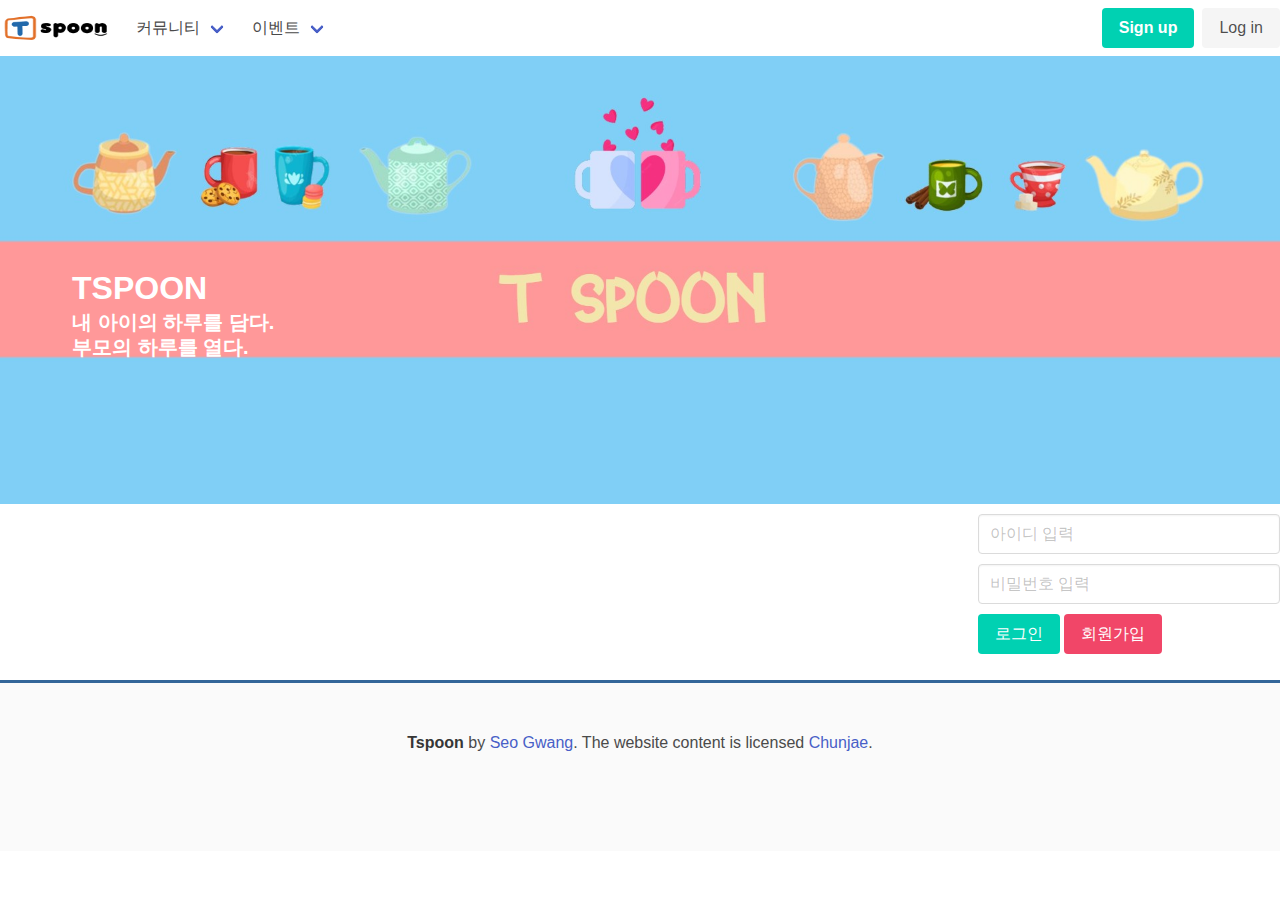
<file: web02/index.html>
<html lang="en"><head>
    <meta charset="UTF-8">
    <meta name="viewport" content="width=device-width, user-scalable=no, initial-scale=1.0, maximum-scale=1.0, minimum-scale=1.0">
    <meta http-equiv="X-UA-Compatible" content="ie=edge">
    <title>티스푼 메인 페이지</title>
    <style>
        #vs1 .imgbox { border-radius: 50px; }
    </style>
    





<!-- 메타포 -->
<!-- 오픈그래프 -->
<!-- 기타 설정 -->
<!-- 폰트 -->
<style>
    /* 공통 사용자 정의 스타일 */
    #ft { border-top:3px solid #369; }
    .control { margin-top:10px; margin-bottom:10px; }
    .lst li { border: 0px solid #333; }
</style>
<script src="./resources/js/jquery-3.7.1.js"></script>
<link rel="stylesheet" href="./resources/css/normalize.css">
<link rel="stylesheet" href="./resources/css/bulma.css">

<style type="text/css">/* Copyright 2014-present Evernote Corporation. All rights reserved. */
@keyframes caretBlink {
    from { opacity: 1.0; }
    to { opacity: 0.0; }
}

@keyframes rotateSpinner {
    from {
        transform:rotate(0deg);
    }
    to {
        transform:rotate(360deg);
    }
}

#text-tool-caret {
    animation-name: caretBlink;  
    animation-iteration-count: infinite;  
    animation-timing-function: cubic-bezier(1.0,0,0,1.0);
    animation-duration: 1s; 
}

#en-markup-loading-spinner {
    position: absolute;
    top: calc(50% - 16px);
    left: calc(50% - 16px);
    width: 32px;
    height: 32px;
}

#en-markup-loading-spinner img {
    position: relative;
    top: 0px;
    left: 0px;
    animation-name: rotateSpinner;
    animation-duration: 0.6s;
    animation-iteration-count: infinite;
    animation-timing-function: linear;
}
</style><style type="text/css">/* Copyright 2014-present Evernote Corporation. All rights reserved. */
.skitchToastBoxContainer {
    position: absolute;
    width: 100%;
    text-align: center;
    top: 30px;
    -webkit-user-select: none;
    -moz-user-select: none;
    pointer-events: none;
}

.skitchToastBox {
    width: 200px;
    height: 16px;
    padding: 12px;
    background-color: rgba(47, 55, 61, 0.95);
    border-radius: 4px;
    color: white;
    cursor: default;
    font-size: 10pt;
    text-shadow: 1px 1px 2px rgba(0, 0, 0, 0.32);
    font-family: 'Soleil', Helvetica, Arial, sans-serif;
    border: 2px rgba(255, 255, 255, 0.38) solid;
}

.lang-zh-cn .skitchToastBox {
    font-family: '微软雅黑', 'Microsoft YaHei', SimSun,
        '&#x30E1;&#x30A4;&#x30EA;&#x30AA;', Meiryo, 'MS PGothic', 'Soleil',
        Helvetica, Arial, sans-serif;
}

.lang-ja-jp .skitchToastBox {
    font-family: '&#x30E1;&#x30A4;&#x30EA;&#x30AA;', Meiryo, 'MS PGothic',
        '微软雅黑', 'Microsoft YaHei', SimSun, 'Soleil', Helvetica, Arial,
        sans-serif;
}

.skitchToast {
    padding-left: 20px;
    padding-right: 20px;
    display: inline-block;
    height: 10px;
    color: #f1f5f8;
    text-align: center;
}

.skitchVisible {
    /* Don't remove this class it's a hack used by the Evernote Clipper */
}
</style><style type="text/css">/* Copyright 2014-present Evernote Corporation. All rights reserved. */

@font-face {
	font-family: 'Soleil';
	src: url([data-uri]);
	font-weight: normal;
	font-style: normal;
}
</style><style type="text/css">/* Copyright 2019-present Evernote Corporation. All rights reserved. */

#en-markup-disabled {
    position: fixed;
    z-index: 9999;
    width: 100%;
    height: 100%;
    top: 0px;
    left: 0px;
    cursor: default;
    -webkit-user-select: none;
}

#en-markup-alert-container {
    position: absolute;
    z-index: 9999;
    width: 450px;
    left: calc(50% - 225px);
    top: calc(50% - 85px);
    background-color: white;
    box-shadow: 0 2px 7px 1px rgba(0,0,0,0.35);
    -webkit-user-select: none;
}

#en-markup-alert-container .cell-1 {
    position: relative;
    height: 110px;
    width: 105px;
    float: left;
    text-align: center;
    background-image: url([data-uri]);
    background-position: 65% 50%;
    background-repeat: no-repeat;
}

#en-markup-alert-container .cell-2 {
    position: relative;
    float: left;
    width: 345px;
    margin-top: 29px;
    margin-bottom: 20px;
}

#en-markup-alert-container .cell-2 .cell-2-title {
    margin-bottom: 5px;
    padding-right: 30px;
    font-size: 12pt;
    font-family: Tahoma, Arial;
}

#en-markup-alert-container .cell-2 .cell-2-message {
    padding-right: 30px;
    font-size: 9.5pt;
    font-family: Tahoma, Arial;
}

#en-markup-alert-container .cell-3 {
    position: relative;
    width: 450px;
    height: 60px;
    float: left;
    background-color: rgb(240,240,240);
}

#en-markup-alert-container .cell-3 button {
    position: absolute;
    top: 12px;
    right: 15px;
    width: 110px;
    height: 36px;
}

#en-markup-alert-container .cell-3 button.alt-button {
    position: absolute;
    top: 12px;
    right: 140px;
    width: 110px;
    height: 36px;
}
</style><style data-emotion="css" data-s=""></style></head>
<body>
<div class="container is-fullhd">
    






<!-- 헤더 내용 기술 -->
<header id="hd" class="container is-fullhd">
    <nav class="navbar" role="navigation" aria-label="main navigation">
        <div class="navbar-brand">
            <a class="navbar-item" href="/web02/index.html">
                <img src="./resources/img/logo.png" width="112" height="28">
            </a>

            <a role="button" class="navbar-burger" aria-label="menu" aria-expanded="false" data-target="navbarBasicExample">
                <span aria-hidden="true"></span>
                <span aria-hidden="true"></span>
                <span aria-hidden="true"></span>
            </a>
        </div>

        <div id="navbarBasicExample" class="navbar-menu">
            <div class="navbar-start">








                <div class="navbar-item has-dropdown is-hoverable">
                    <a class="navbar-link">
                        커뮤니티
                    </a>

                    <div class="navbar-dropdown">
                        <a href="/pro03_war/board/list.do" class="navbar-item">
                            공지사항
                        </a>
                        <!-- <a href="/pro03_war/sample2/list.do" class="navbar-item">
                            Sample
                        </a> -->
                        <a href="/pro03_war/free/list.do" class="navbar-item">
                            자유게시판
                        </a>
                        <a href="/pro03_war/file/filelist1.do" class="navbar-item">
                            자료실
                        </a>
                        
                        <!-- <a class="navbar-item">
                            Contact
                        </a>
                        <hr class="navbar-divider">
                        <a class="navbar-item">
                            Report an issue
                        </a> -->
                    </div>
                </div>
                <div class="navbar-item has-dropdown is-hoverable">
                    <a class="navbar-link">
                        이벤트
                    </a>

                    <div class="navbar-dropdown">
                        <a href="/pro03_war/event/list.do" class="navbar-item">
                            진행중인 이벤트
                        </a>
                        <a href="/pro03_war/winner/list.do" class="navbar-item">
                            이벤트 당첨자
                        </a>
                        <a href="/pro03_war/survey/list.do" class="navbar-item">
                            윜이슈(설문)
                        </a>
                    </div>
                </div>
            </div>

            <div class="navbar-end">
                <div class="navbar-item">
                    <div class="buttons">
                        
                        
                            <a href="/pro03_war/member/term.do" class="button is-primary">
                                <strong>Sign up</strong>
                            </a>
                            <a href="/pro03_war/member/login.do" class="button is-light">
                                Log in
                            </a>
                        
                        
                    </div>
                </div>
            </div>
        </div>
    </nav>
</header>
    







<figure class="visual" id="vs1">
    <ul class="imgbox">
        <li class="hero is-medium is-link">
            <div class="hero-body" style="background-size: 100%; background-image: url('./resources/img/backgroundmk.jpg'); background-position: 0px -270px;">
                <p class="title" style="color: white; font-weight: bold; padding-top: 70px;">
                    TSPOON
                </p>
                <p class="subtitle" style="color: white; font-weight: bold; ">
                    내 아이의 하루를 담다.<br>
                    부모의 하루를 열다.<br>
                </p>
            </div>
        </li>
    </ul>
</figure>
    <div class="contents">
        <!-- 2023년 11월 10일 오후 5시 23분 35초 KST <h2>서광</h2><hr> -->
        <div class="columns loginModule">
            <div class="column"></div>
            <div class="column"></div>
            




<div class="column is-3">
    
        <form action="/pro03_war/member/loginCheck.do" method="post">
            <fieldset>
                <div class="control"><input type="text" name="id" id="id" placeholder="아이디 입력" class="input" required=""></div>
                <div class="control"><input type="password" name="pw" id="pw" placeholder="비밀번호 입력" class="input" required=""></div>
                <div class="control">
                    <button type="submit" class="button is-primary">로그인</button>
                    <a href="/pro03_war/member/term.do" class="button is-danger">회원가입</a>
                </div>
            </fieldset>
        </form>
    
    
</div>
        </div>
    </div>
    




<!-- 푸터 내용 기술 -->
<footer class="footer" id="ft">
    <div class="container is-fullhd">
        <div class="content has-text-centered">
            <p>
                <strong>Tspoon</strong> by <a href="https://www.github.com/seogwang">Seo Gwang</a>. The website content
                is licensed <a href="https://www.chunjae.co.kr/">Chunjae</a>.
            </p>
        </div>
    </div>
</footer>
</div>

<div id="__endic_crx__"><div class="css-diqpy0"></div></div></body></html>
</file>
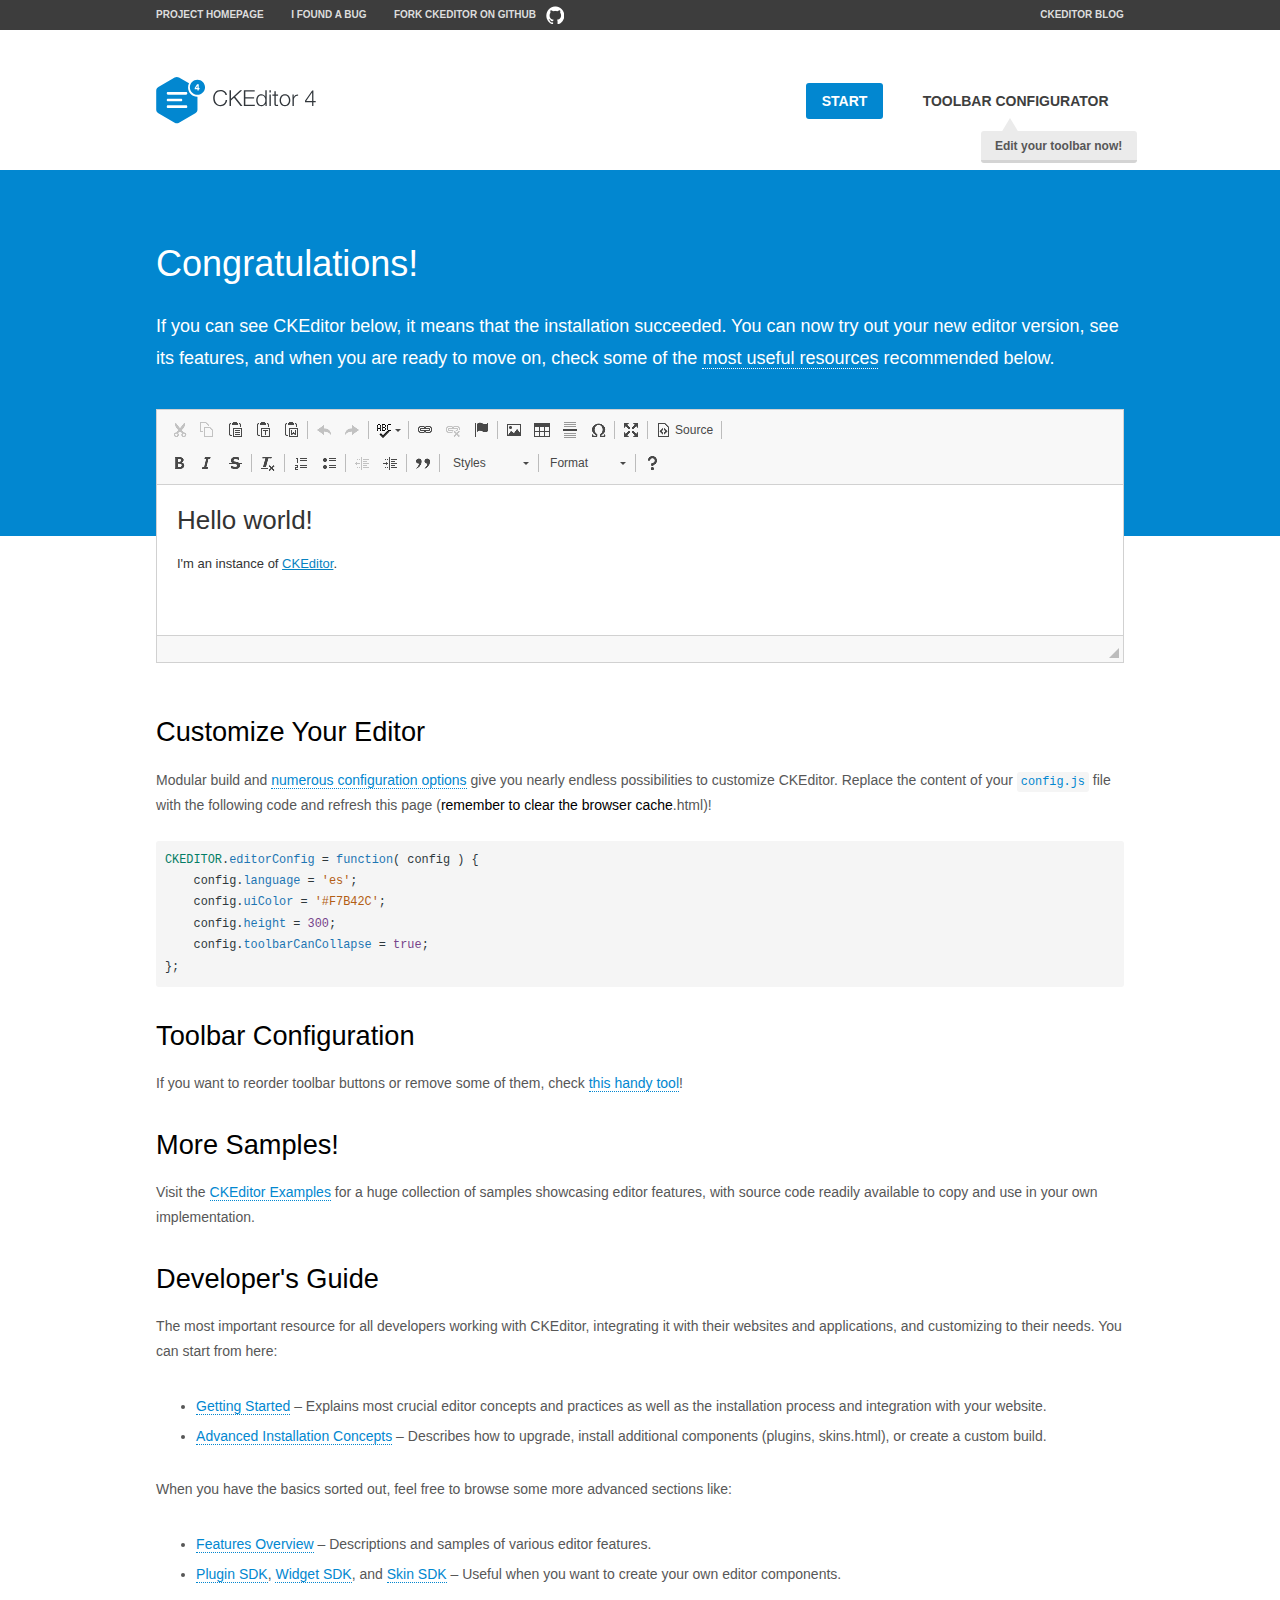
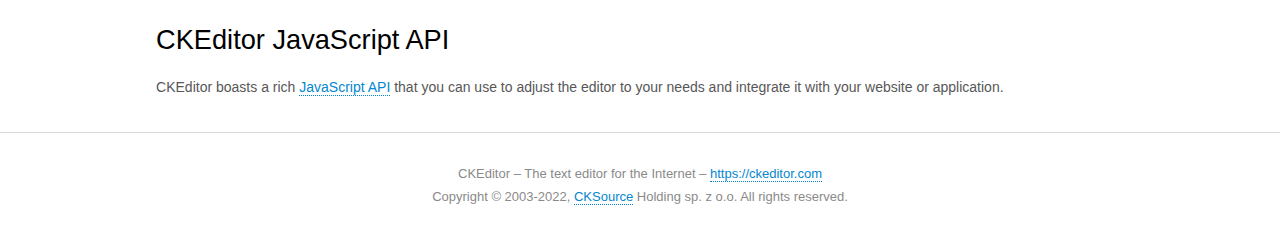
<file: web01/resources/ckeditor/samples/index.html>
<!DOCTYPE html>
<!--
Copyright (c) 2003-2022, CKSource Holding sp. z o.o. All rights reserved.
For licensing, see LICENSE.md or https://ckeditor.com/legal/ckeditor-oss-license
-->
<html lang="en">
<head>
	<meta charset="utf-8">
	<title>CKEditor Sample</title>
	<script src="../ckeditor.js"></script>
	<script src="js/sample.js"></script>
	<link rel="stylesheet" href="css/samples.css">
	<link rel="stylesheet" href="toolbarconfigurator/lib/codemirror/neo.css">
	<meta name="viewport" content="width=device-width,initial-scale=1">
	<meta name="description" content="Try the latest sample of CKEditor 4 and learn more about customizing your WYSIWYG editor with endless possibilities.">
</head>
<body id="main">

<nav class="navigation-a">
	<div class="grid-container">
		<ul class="navigation-a-left grid-width-70">
			<li><a href="https://ckeditor.com/ckeditor-4/">Project Homepage</a></li>
			<li><a href="https://github.com/ckeditor/ckeditor4/issues">I found a bug</a></li>
			<li><a href="https://github.com/ckeditor/ckeditor4" class="icon-pos-right icon-navigation-a-github">Fork CKEditor on GitHub</a></li>
		</ul>
		<ul class="navigation-a-right grid-width-30">
			<li><a href="https://ckeditor.com/blog/">CKEditor Blog</a></li>
		</ul>
	</div>
</nav>

<header class="header-a">
	<div class="grid-container">
		<h1 class="header-a-logo grid-width-30">
			<a href="index.html"><img src="img/logo.svg" onerror="this.src='img/logo.png'; this.onerror=null;" alt="CKEditor Sample"></a>
		</h1>

		<nav class="navigation-b grid-width-70">
			<ul>
				<li><a href="index.html" class="button-a button-a-background">Start</a></li>
				<li><a href="toolbarconfigurator/index.html" class="button-a">Toolbar configurator <span class="balloon-a balloon-a-nw">Edit your toolbar now!</span></a></li>
			</ul>
		</nav>
	</div>
</header>

<main>
	<div class="adjoined-top">
		<div class="grid-container">
			<div class="content grid-width-100">
				<h1>Congratulations!</h1>
				<p>
					If you can see CKEditor below, it means that the installation succeeded.
					You can now try out your new editor version, see its features, and when you are ready to move on, check some of the <a href="#sample-customize">most useful resources</a> recommended below.
				</p>
			</div>
		</div>
	</div>
	<div class="adjoined-bottom">
		<div class="grid-container">
			<div class="grid-width-100">
				<div id="editor">
					<h1>Hello world!</h1>
					<p>I'm an instance of <a href="https://ckeditor.com">CKEditor</a>.</p>
				</div>
			</div>
		</div>
	</div>

	<div class="grid-container">
		<div class="content grid-width-100">
			<section id="sample-customize">
				<h2>Customize Your Editor</h2>
				<p>Modular build and <a href="https://ckeditor.com/docs/ckeditor4/latest/guide/dev_configuration.html">numerous configuration options</a> give you nearly endless possibilities to customize CKEditor. Replace the content of your <code><a href="../config.js">config.js</a></code> file with the following code and refresh this page (<strong>remember to clear the browser cache</strong>.html)!</p>
		<pre class="cm-s-neo CodeMirror"><code><span style="padding-right: 0.1px;"><span class="cm-variable">CKEDITOR</span>.<span class="cm-property">editorConfig</span> <span class="cm-operator">=</span> <span class="cm-keyword">function</span>( <span class="cm-def">config</span> ) {</span>
<span style="padding-right: 0.1px;"><span class="cm-tab">	</span><span class="cm-variable-2">config</span>.<span class="cm-property">language</span> <span class="cm-operator">=</span> <span class="cm-string">'es'</span>;</span>
<span style="padding-right: 0.1px;"><span class="cm-tab">	</span><span class="cm-variable-2">config</span>.<span class="cm-property">uiColor</span> <span class="cm-operator">=</span> <span class="cm-string">'#F7B42C'</span>;</span>
<span style="padding-right: 0.1px;"><span class="cm-tab">	</span><span class="cm-variable-2">config</span>.<span class="cm-property">height</span> <span class="cm-operator">=</span> <span class="cm-number">300</span>;</span>
<span style="padding-right: 0.1px;"><span class="cm-tab">	</span><span class="cm-variable-2">config</span>.<span class="cm-property">toolbarCanCollapse</span> <span class="cm-operator">=</span> <span class="cm-atom">true</span>;</span>
<span style="padding-right: 0.1px;">};</span></code></pre>
			</section>

			<section>
				<h2>Toolbar Configuration</h2>
				<p>If you want to reorder toolbar buttons or remove some of them, check <a href="toolbarconfigurator/index.html">this handy tool</a>!</p>
			</section>

			<section>
				<h2>More Samples!</h2>
				<p>Visit the <a href="https://ckeditor.com/docs/ckeditor4/latest/examples/index.html">CKEditor Examples</a> for a huge collection of samples showcasing editor features, with source code readily available to copy and use in your own implementation.</p>
			</section>

			<section>
				<h2>Developer's Guide</h2>
				<p>The most important resource for all developers working with CKEditor, integrating it with their websites and applications, and customizing to their needs. You can start from here:</p>
				<ul>
					<li><a href="https://ckeditor.com/docs/ckeditor4/latest/guide/dev_installation.html">Getting Started</a> &ndash; Explains most crucial editor concepts and practices as well as the installation process and integration with your website.</li>
					<li><a href="https://ckeditor.com/docs/ckeditor4/latest/guide/dev_advanced_installation.html">Advanced Installation Concepts</a> &ndash; Describes how to upgrade, install additional components (plugins, skins.html), or create a custom build.</li>
				</ul>
					<p>When you have the basics sorted out, feel free to browse some more advanced sections like:</p>
				<ul>
					<li><a href="https://ckeditor.com/docs/ckeditor4/latest/features/index.html">Features Overview</a> &ndash; Descriptions and samples of various editor features.</li>
					<li><a href="https://ckeditor.com/docs/ckeditor4/latest/guide/plugin_sdk_intro.html">Plugin SDK</a>, <a href="https://ckeditor.com/docs/ckeditor4/latest/guide/widget_sdk_intro.html">Widget SDK</a>, and <a href="https://ckeditor.com/docs/ckeditor4/latest/guide/skin_sdk_intro.html">Skin SDK</a> &ndash; Useful when you want to create your own editor components.</li>
				</ul>
			</section>

			<section>
				<h2>CKEditor JavaScript API</h2>
				<p>CKEditor boasts a rich <a href="https://ckeditor.com/docs/ckeditor4/latest/api/index.html">JavaScript API</a> that you can use to adjust the editor to your needs and integrate it with your website or application.</p>
			</section>
		</div>
	</div>
</main>

<footer class="footer-a grid-container">
	<div class="grid-container">
		<p class="grid-width-100">
			CKEditor &ndash; The text editor for the Internet &ndash; <a class="samples" href="https://ckeditor.com/">https://ckeditor.com</a>
		</p>
		<p class="grid-width-100" id="copy">
			Copyright &copy; 2003-2022, <a class="samples" href="https://cksource.com/">CKSource</a> Holding sp. z o.o. All rights reserved.
		</p>
	</div>
</footer>
<script>
	initSample();
</script>

</body>
</html>
</file>
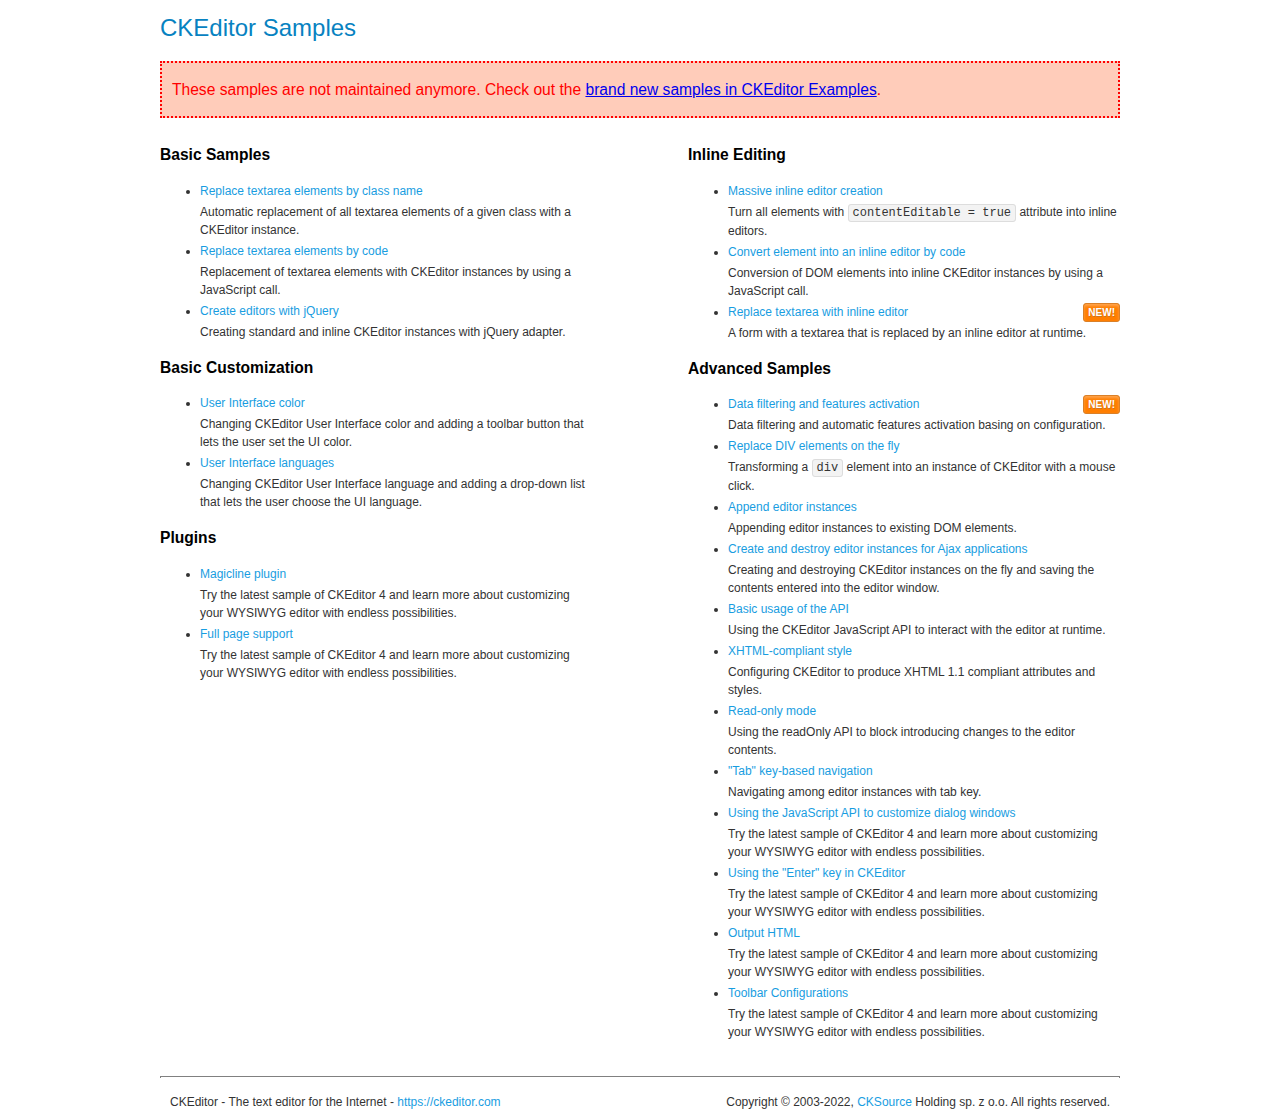
<file: web01/resources/ckeditor/samples/old/index.html>
<!DOCTYPE html>
<!--
Copyright (c) 2003-2022, CKSource Holding sp. z o.o. All rights reserved.
For licensing, see LICENSE.md or https://ckeditor.com/legal/ckeditor-oss-license
-->
<html lang="en">
<head>
	<meta charset="utf-8">
	<title>CKEditor Samples</title>
	<link rel="stylesheet" href="sample.css">
	<meta name="description" content="Try the latest sample of CKEditor 4 and learn more about customizing your WYSIWYG editor with endless possibilities.">
</head>
<body>
	<h1 class="samples">
		CKEditor Samples
	</h1>
	<div class="warning deprecated">
		These samples are not maintained anymore. Check out the <a href="https://ckeditor.com/docs/ckeditor4/latest/examples/index.html">brand new samples in CKEditor Examples</a>.
	</div>
	<div class="twoColumns">
		<div class="twoColumnsLeft">
			<h2 class="samples">
				Basic Samples
			</h2>
			<dl class="samples">
				<dt><a class="samples" href="replacebyclass.html">Replace textarea elements by class name</a></dt>
				<dd>Automatic replacement of all textarea elements of a given class with a CKEditor instance.</dd>

				<dt><a class="samples" href="replacebycode.html">Replace textarea elements by code</a></dt>
				<dd>Replacement of textarea elements with CKEditor instances by using a JavaScript call.</dd>

				<dt><a class="samples" href="jquery.html">Create editors with jQuery</a></dt>
				<dd>Creating standard and inline CKEditor instances with jQuery adapter.</dd>
			</dl>

			<h2 class="samples">
				Basic Customization
			</h2>
			<dl class="samples">
				<dt><a class="samples" href="uicolor.html">User Interface color</a></dt>
				<dd>Changing CKEditor User Interface color and adding a toolbar button that lets the user set the UI color.</dd>

				<dt><a class="samples" href="uilanguages.html">User Interface languages</a></dt>
				<dd>Changing CKEditor User Interface language and adding a drop-down list that lets the user choose the UI language.</dd>
			</dl>


			<h2 class="samples">Plugins</h2>
<dl class="samples">
<dt><a class="samples" href="magicline/magicline.html">Magicline plugin</a></dt>
<dd>Try the latest sample of CKEditor 4 and learn more about customizing your WYSIWYG editor with endless possibilities.</dd>

<dt><a class="samples" href="wysiwygarea/fullpage.html">Full page support</a></dt>
<dd>Try the latest sample of CKEditor 4 and learn more about customizing your WYSIWYG editor with endless possibilities.</dd>
</dl>
		</div>
		<div class="twoColumnsRight">
			<h2 class="samples">
				Inline Editing
			</h2>
			<dl class="samples">
				<dt><a class="samples" href="inlineall.html">Massive inline editor creation</a></dt>
				<dd>Turn all elements with <code>contentEditable = true</code> attribute into inline editors.</dd>

				<dt><a class="samples" href="inlinebycode.html">Convert element into an inline editor by code</a></dt>
				<dd>Conversion of DOM elements into inline CKEditor instances by using a JavaScript call.</dd>

				<dt><a class="samples" href="inlinetextarea.html">Replace textarea with inline editor</a> <span class="new">New!</span></dt>
				<dd>A form with a textarea that is replaced by an inline editor at runtime.</dd>

				
			</dl>

			<h2 class="samples">
				Advanced Samples
			</h2>
			<dl class="samples">
				<dt><a class="samples" href="datafiltering.html">Data filtering and features activation</a> <span class="new">New!</span></dt>
				<dd>Data filtering and automatic features activation basing on configuration.</dd>

				<dt><a class="samples" href="divreplace.html">Replace DIV elements on the fly</a></dt>
				<dd>Transforming a <code>div</code> element into an instance of CKEditor with a mouse click.</dd>

				<dt><a class="samples" href="appendto.html">Append editor instances</a></dt>
				<dd>Appending editor instances to existing DOM elements.</dd>

				<dt><a class="samples" href="ajax.html">Create and destroy editor instances for Ajax applications</a></dt>
				<dd>Creating and destroying CKEditor instances on the fly and saving the contents entered into the editor window.</dd>

				<dt><a class="samples" href="api.html">Basic usage of the API</a></dt>
				<dd>Using the CKEditor JavaScript API to interact with the editor at runtime.</dd>

				<dt><a class="samples" href="xhtmlstyle.html">XHTML-compliant style</a></dt>
				<dd>Configuring CKEditor to produce XHTML 1.1 compliant attributes and styles.</dd>

				<dt><a class="samples" href="readonly.html">Read-only mode</a></dt>
				<dd>Using the readOnly API to block introducing changes to the editor contents.</dd>

				<dt><a class="samples" href="tabindex.html">"Tab" key-based navigation</a></dt>
				<dd>Navigating among editor instances with tab key.</dd>


				
<dt><a class="samples" href="dialog/dialog.html">Using the JavaScript API to customize dialog windows</a></dt>
<dd>Try the latest sample of CKEditor 4 and learn more about customizing your WYSIWYG editor with endless possibilities.</dd>

<dt><a class="samples" href="enterkey/enterkey.html">Using the &quot;Enter&quot; key in CKEditor</a></dt>
<dd>Try the latest sample of CKEditor 4 and learn more about customizing your WYSIWYG editor with endless possibilities.</dd>

<dt><a class="samples" href="htmlwriter/outputhtml.html">Output HTML</a></dt>
<dd>Try the latest sample of CKEditor 4 and learn more about customizing your WYSIWYG editor with endless possibilities.</dd>

<dt><a class="samples" href="toolbar/toolbar.html">Toolbar Configurations</a></dt>
<dd>Try the latest sample of CKEditor 4 and learn more about customizing your WYSIWYG editor with endless possibilities.</dd>

			</dl>
		</div>
	</div>
	<div id="footer">
		<hr>
		<p>
			CKEditor - The text editor for the Internet - <a class="samples" href="https://ckeditor.com/">https://ckeditor.com</a>
		</p>
		<p id="copy">
			Copyright &copy; 2003-2022, <a class="samples" href="https://cksource.com/">CKSource</a> Holding sp. z o.o. All rights reserved.
		</p>
	</div>
</body>
</html>
</file>
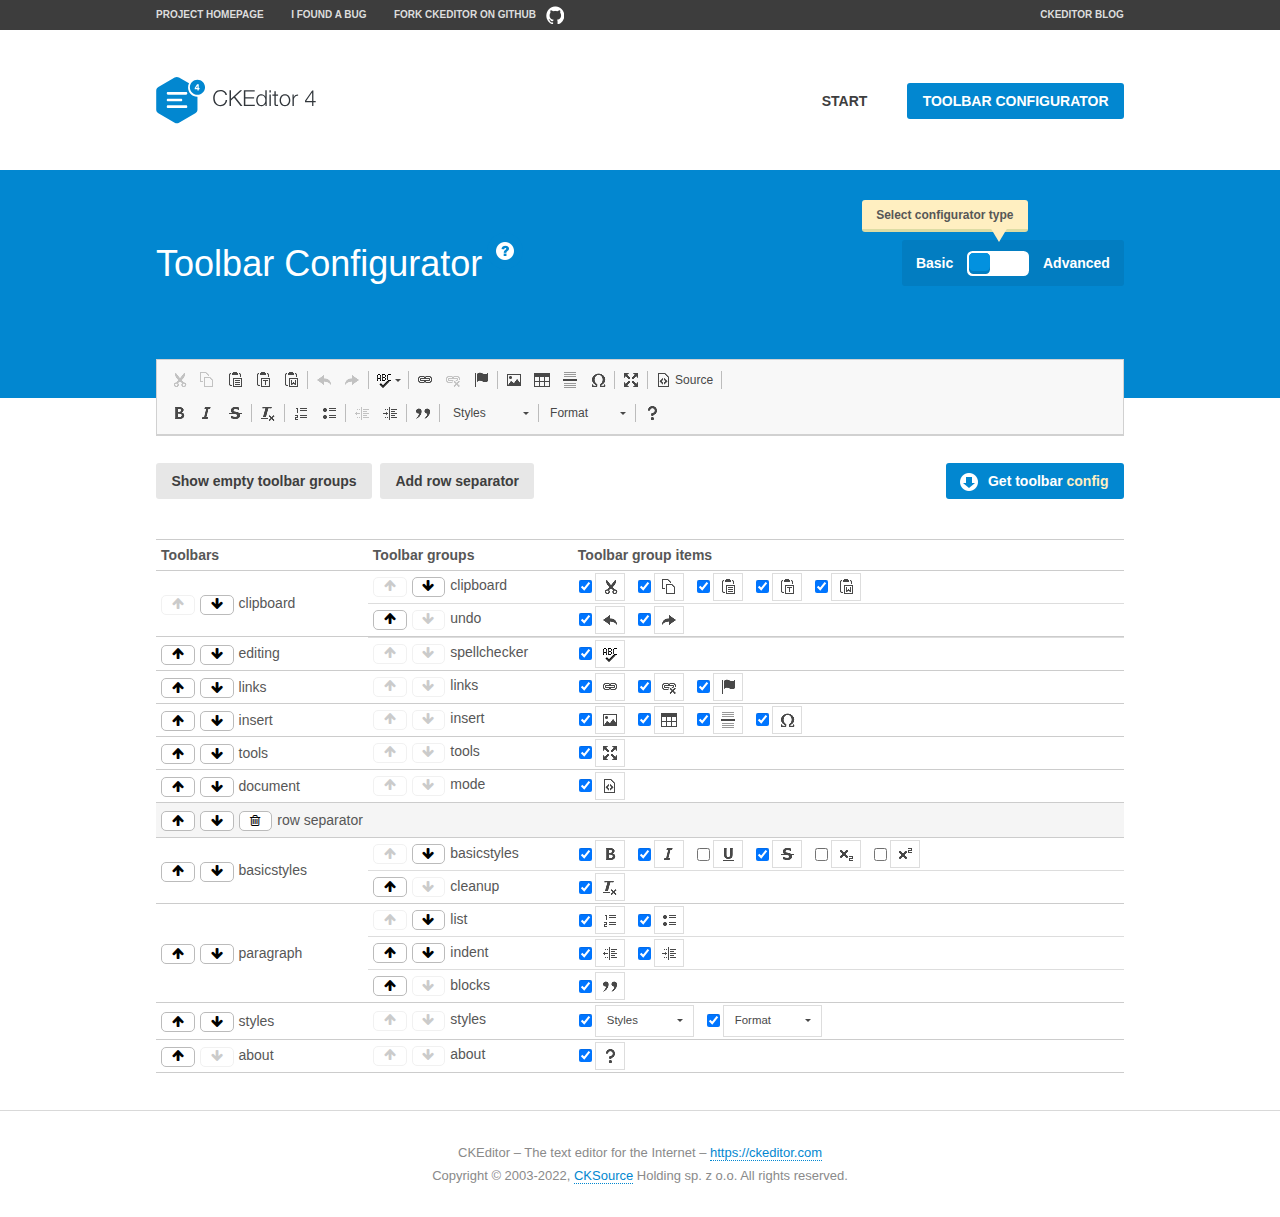
<file: web01/resources/ckeditor/samples/toolbarconfigurator/index.html>
<!DOCTYPE html>
<!--
Copyright (c) 2003-2022, CKSource Holding sp. z o.o. All rights reserved.
For licensing, see LICENSE.md or https://ckeditor.com/legal/ckeditor-oss-license
-->
<!--[if IE 8]><html class="ie8"><![endif]-->
<!--[if gt IE 8]><html><![endif]-->
<!--[if !IE]><!--><html lang="en"><!--<![endif]-->
<head>
	<meta charset="utf-8">
	<title>Toolbar Configurator</title>
	<script src="../../ckeditor.js"></script>
	<script>
		if ( CKEDITOR.env.ie && CKEDITOR.env.version < 9 )
			CKEDITOR.tools.enableHtml5Elements( document );
	</script>
	<link rel="stylesheet" href="lib/codemirror/codemirror.css">
	<link rel="stylesheet" href="lib/codemirror/show-hint.css">
	<link rel="stylesheet" href="lib/codemirror/neo.css">
	<link rel="stylesheet" href="css/fontello.css">
	<link rel="stylesheet" href="../css/samples.css">
	<meta name="description" content="Try the latest sample of CKEditor 4 and learn more about customizing your WYSIWYG editor with endless possibilities.">
</head>
<body id="toolbar">

<nav class="navigation-a">
	<div class="grid-container">
		<ul class="navigation-a-left grid-width-70">
			<li><a href="https://ckeditor.com/ckeditor-4/">Project Homepage</a></li>
			<li><a href="https://github.com/ckeditor/ckeditor4/issues">I found a bug</a></li>
			<li><a href="https://github.com/ckeditor/ckeditor4" class="icon-pos-right icon-navigation-a-github">Fork CKEditor on GitHub</a></li>
		</ul>
		<ul class="navigation-a-right grid-width-30">
			<li><a href="https://ckeditor.com/blog/">CKEditor Blog</a></li>
		</ul>
	</div>
</nav>

<header class="header-a">
	<div class="grid-container">
		<h1 class="header-a-logo grid-width-30">
			<a href="../index.html"><img src="../img/logo.svg" onerror="this.src='../img/logo.png'; this.onerror=null;" alt="CKEditor Logo"></a>
		</h1>
		<nav class="navigation-b grid-width-70">
			<ul>
				<li><a href="../index.html"  class="button-a">Start</a></li>
				<li><a href="index.html"  class="button-a button-a-background">Toolbar configurator</a></li>
			</ul>
		</nav>
	</div>
</header>

<main>
	<div class="adjoined-top">
		<div class="grid-container">
			<div class="content grid-width-100">
				<div class="grid-container-nested">
					<h1 class="grid-width-60">
						Toolbar Configurator
						<a href="#help-content" type="button" title="Configurator help" id="help" class="button-a button-a-background button-a-no-text icon-pos-left icon-question-mark">Help</a>
					</h1>

					<div class="grid-width-40 grid-switch-magic">
						<div class="switch">
							<span class="balloon-a balloon-a-se">Select configurator type</span>
							<input type="radio" name="radio" data-num="1" id="radio-basic" />
							<input type="radio" name="radio" data-num="2" id="radio-advanced" />
							<label data-for="1" for="radio-basic">Basic</label>
							<span class="switch-inner">
								<span class="handler"></span>
							</span>
							<label data-for="2" for="radio-advanced">Advanced</label>
						</div>
					</div>
				</div>
			</div>
		</div>
	</div>
	<div class="adjoined-bottom">
		<div class="grid-container">
			<div class="grid-width-100">
				<div class="editors-container">
					<div id="editor-basic"></div>
					<div id="editor-advanced"></div>
				</div>
			</div>
		</div>
	</div>

	<div class="grid-container configurator">
		<div class="content grid-width-100">
			<div class="configurator">
				<div>
					<div id="toolbarModifierWrapper"></div>
				</div>
			</div>
		</div>
	</div>

	<div id="help-content">
		<div class="grid-container">
			<div class="grid-width-100">
				<h2>What Am I Doing Here?</h2>

				<div class="grid-container grid-container-nested">
					<div class="basic">
						<div class="grid-width-50">
							<p>Arrange <a href="https://ckeditor.com/docs/ckeditor4/latest/api/CKEDITOR_config.html#cfg-toolbarGroups">toolbar groups</a>, toggle <a href="https://ckeditor.com/docs/ckeditor4/latest/api/CKEDITOR_config.html#cfg-removeButtons">button visibility</a> according to your needs and get your toolbar configuration.</p>
							<p>You can replace the content of the <a href="../../config.js"><code>config.js</code></a> file with the generated configuration. If you already set some configuration options you will need to merge both configurations.</p>
						</div>
						<div class="grid-width-50">
							<p>Read more about different ways of <a href="https://ckeditor.com/docs/ckeditor4/latest/guide/dev_configuration.html">setting configuration</a> and do not forget about <strong>clearing browser cache</strong>.</p>
							<p>Arranging toolbar groups is the recommended way of configuring the toolbar, but if you need more freedom you can use the <a href="#advanced">advanced configurator</a>.</p>
						</div>
					</div>
					<div class="advanced" style="display: none;">
						<div class="grid-width-50">
							<p>With this code editor you can edit your <a href="https://ckeditor.com/docs/ckeditor4/latest/api/CKEDITOR_config.html#cfg-toolbar">toolbar configuration</a> live.</p>
							<p>You can replace the content of the <a href="../../config.js"><code>config.js</code></a> file with the generated configuration. If you already set some configuration options you will need to merge both configurations.</p>
						</div>
						<div class="grid-width-50">
							<p>Read more about different ways of <a href="https://ckeditor.com/docs/ckeditor4/latest/guide/dev_configuration.html">setting configuration</a> and do not forget about <strong>clearing browser cache</strong>.</p>
						</div>
					</div>
				</div>

				<p class="grid-container grid-container-nested">
					<button type="button" class="help-content-close grid-width-100 button-a button-a-background">Got it. Let's play!</button>
				</p>
			</div>
		</div>
	</div>
</main>

<footer class="footer-a grid-container">
	<p class="grid-width-100">
		CKEditor &ndash; The text editor for the Internet &ndash; <a class="samples" href="https://ckeditor.com/">https://ckeditor.com</a>
	</p>
	<p class="grid-width-100" id="copy">
		Copyright &copy; 2003-2022, <a class="samples" href="https://cksource.com/">CKSource</a> Holding sp. z o.o. All rights reserved.
	</p>
</footer>

<script src="lib/codemirror/codemirror.js"></script>
<script src="lib/codemirror/javascript.js"></script>
<script src="lib/codemirror/show-hint.js"></script>

<script src="js/fulltoolbareditor.js"></script>
<script src="js/abstracttoolbarmodifier.js"></script>
<script src="js/toolbarmodifier.js"></script>
<script src="js/toolbartextmodifier.js"></script>
<script src="../js/sf.js"></script>

<script>
	( function() {
		'use strict';

		var mode = ( window.location.hash.substr( 1 ) === 'advanced' ) ? 'advanced' : 'basic',
			configuratorSection = CKEDITOR.document.findOne( 'main > .grid-container.configurator' ),
			basicInstruction = CKEDITOR.document.findOne( '#help-content .basic' ),
			advancedInstruction = CKEDITOR.document.findOne( '#help-content .advanced' ),

			// Configurator mode switcher.
			modeSwitchBasic = CKEDITOR.document.getById( 'radio-basic' ),
			modeSwitchAdvanced = CKEDITOR.document.getById( 'radio-advanced' );

		// Initial setup
		function updateSwitcher() {
			if ( mode === 'advanced' ) {
				modeSwitchAdvanced.$.checked = true;
			} else {
				modeSwitchBasic.$.checked = true;
			}
		}

		updateSwitcher();

		CKEDITOR.document.getWindow().on( 'hashchange', function( e ) {
			var hash = window.location.hash.substr( 1 );
			if ( !( hash === 'advanced' || hash === 'basic' ) ) {
				return;
			}
			mode = hash;
			onToolbarsDone( mode );
		} );

		CKEDITOR.document.getWindow().on( 'resize', function() {
			updateToolbar( ( mode === 'basic' ? toolbarModifier : toolbarTextModifier )[ 'editorInstance' ] );
		} );

		function onRefresh( modifier ) {
			modifier = modifier || this;

			if ( mode === 'basic' && modifier instanceof ToolbarConfigurator.ToolbarTextModifier ) {
				return;
			}

			// CodeMirror container becomes visible, so we need to refresh and to avoid rendering problems.
			if ( mode === 'advanced' && modifier instanceof ToolbarConfigurator.ToolbarTextModifier ) {
				modifier.codeContainer.refresh();
			}

			updateToolbar( modifier.editorInstance );
		}

		function updateToolbar( editor ) {
			var editorContainer = editor.container;

			// Not always editor is loaded.
			if ( !editorContainer ) {
				return;
			}

			var displayStyle = editorContainer.getStyle( 'display' );

			editorContainer.setStyle( 'display', 'block' );

			var newHeight = editorContainer.getSize( 'height' );

			var newMarginTop = parseInt( editorContainer.getComputedStyle( 'margin-top' ), 10 );
			newMarginTop = ( isNaN( newMarginTop ) ? 0 : Number( newMarginTop ) );

			var newMarginBottom = parseInt( editorContainer.getComputedStyle( 'margin-bottom' ), 10 );
			newMarginBottom = ( isNaN( newMarginBottom ) ? 0 : Number( newMarginBottom ) );

			var result = newHeight + newMarginTop + newMarginBottom;

			editorContainer.setStyle( 'display', displayStyle );

			editor.container.getAscendant( 'div' ).setStyle( 'height', result + 'px' );
		}

		var toolbarModifier = new ToolbarConfigurator.ToolbarModifier( 'editor-basic' );

		var done = 0;
		toolbarModifier.init( onToolbarInit );
		toolbarModifier.onRefresh = onRefresh;

		CKEDITOR.document.getById( 'toolbarModifierWrapper' ).append( toolbarModifier.mainContainer );

		var toolbarTextModifier = new ToolbarConfigurator.ToolbarTextModifier( 'editor-advanced' );
		toolbarTextModifier.init( onToolbarInit );
		toolbarTextModifier.onRefresh = onRefresh;

		function onToolbarInit() {
			if ( ++done === 2 ) {
				onToolbarsDone();

				positionSticky.watch( CKEDITOR.document.findOne( '.toolbar' ), function() {
					return mode === 'advanced';
				} );
			}
		}

		function onToolbarsDone() {
			if ( mode === 'basic' ) {
				toggleModeBasic( false );
			} else {
				toggleModeAdvanced( false );
			}

			updateSwitcher();

			setTimeout( function() {
				CKEDITOR.document.findOne( '.editors-container' ).addClass( 'active' );
				CKEDITOR.document.findOne( '#toolbarModifierWrapper' ).addClass( 'active' );
			}, 200 );
		}

		CKEDITOR.document.getById( 'toolbarModifierWrapper' ).append( toolbarTextModifier.mainContainer );

		function toogleModeSwitch( onElement, offElement, onModifier, offModifier ) {
			onElement.addClass( 'fancy-button-active' );
			offElement.removeClass( 'fancy-button-active' );

			onModifier.showUI();
			offModifier.hideUI();
		}

		function toggleModeBasic( callOnRefresh ) {
			callOnRefresh = ( callOnRefresh !== false );
			mode = 'basic';
			window.location.hash = '#basic';
			toogleModeSwitch( modeSwitchBasic, modeSwitchAdvanced, toolbarModifier, toolbarTextModifier );

			configuratorSection.removeClass( 'freed-width' );
			basicInstruction.show();
			advancedInstruction.hide();

			callOnRefresh && onRefresh( toolbarModifier );
		}

		function toggleModeAdvanced( callOnRefresh ) {
			callOnRefresh = ( callOnRefresh !== false );
			mode = 'advanced';
			window.location.hash = '#advanced';
			toogleModeSwitch( modeSwitchAdvanced, modeSwitchBasic, toolbarTextModifier, toolbarModifier );

			configuratorSection.addClass( 'freed-width' );
			advancedInstruction.show();
			basicInstruction.hide();

			callOnRefresh && onRefresh( toolbarTextModifier );
		}

		modeSwitchBasic.on( 'click', toggleModeBasic );
		modeSwitchAdvanced.on( 'click', toggleModeAdvanced );

		//
		// Position:sticky for the toolbar.
		//

		// Will make elements behave like they were styled with position:sticky.
		var positionSticky = {
			// Store object: {
			// 		element: CKEDITOR.dom.element, // Element which will float.
			// 		placeholder: CKEDITOR.dom.element, // Placeholder which is place to prevent page bounce.
			// 		isFixed: boolean // Whether element float now.
			// }
			watched: [],

			active: [],

			staticContainer: null,

			init: function() {
				var element = CKEDITOR.dom.element.createFromHtml(
					'<div class="staticContainer">' +
						'<div class="grid-container" >' +
							'<div class="grid-width-100">' +
								'<div class="inner"></div>' +
							'</div>' +
						'</div>' +
					'</div>' );

				this.staticContainer = element.findOne( '.inner' );

				CKEDITOR.document.getBody().append( element );
			},

			watch: function( element, preventFunc ) {
				this.watched.push( {
					element: element,
					placeholder: new CKEDITOR.dom.element( 'div' ),
					isFixed: false,
					preventFunc: preventFunc
				} );
			},

			checkAll: function() {
				for ( var i = 0; i < this.watched.length; i++ ) {
					this.check( this.watched[ i ] );
				}
			},

			check: function( element ) {
				var isFixed = element.isFixed;
				var shouldBeFixed = this.shouldBeFixed( element );

				// Nothing to be done.
				if ( isFixed === shouldBeFixed ) {
					return;
				}

				var placeholder = element.placeholder;

				if ( isFixed ) {
					// Unfixing.

					element.element.insertBefore( placeholder );
					placeholder.remove();

					element.element.removeStyle( 'margin' );

					this.active.splice( CKEDITOR.tools.indexOf( this.active, element ), 1 );

				} else {
					// Fixing.
					placeholder.setStyle( 'width', element.element.getSize( 'width' ) + 'px' );
					placeholder.setStyle( 'height', element.element.getSize( 'height' ) + 'px' );
					placeholder.setStyle( 'margin-bottom', element.element.getComputedStyle( 'margin-bottom' ) );
					placeholder.setStyle( 'display', element.element.getComputedStyle( 'display' ) );
					placeholder.insertAfter( element.element );

					this.staticContainer.append( element.element );

					this.active.push( element );
				}

				element.isFixed = !element.isFixed;
			},

			shouldBeFixed: function( element ) {
				if ( element.preventFunc && element.preventFunc() ) {
					return false;
				}

				// If element is already fixed we are checking it's placeholder.
				var related = ( element.isFixed ? element.placeholder : element.element ),
					clientRect = related.$.getBoundingClientRect(),
					staticHeight = this.staticContainer.getSize('height' ),
					elemHeight = element.element.getSize( 'height' );

				if ( element.isFixed ) {
					return ( clientRect.top + elemHeight < staticHeight );
				} else {
					return ( clientRect.top < staticHeight );
				}
			}
		};

		positionSticky.init();

		CKEDITOR.document.getWindow().on( 'scroll',
			CKEDITOR.tools.eventsBuffer( 100, positionSticky.checkAll, positionSticky ).input
		);

		// Make the toolbar sticky.
		positionSticky.watch( CKEDITOR.document.findOne( '.editors-container' ) );

		// Help button and help-content.
		( function() {
			var helpButton = CKEDITOR.document.getById( 'help' ),
				helpContent = CKEDITOR.document.getById( 'help-content' );

			// Don't show help button on IE8 because it's unsupported by Pico Modal.
			if ( CKEDITOR.env.ie && CKEDITOR.env.version == 8 ) {
				helpButton.hide();
			} else {
				// Display help modal when the button is clicked.
				helpButton.on( 'click', function( evt ) {
					SF.modal( {
						// Clone modal content from DOM.
						content: helpContent.getHtml(),

						afterCreate: function( modal ) {
							// Enable modal content button to close the modal.
							new CKEDITOR.dom.element( modal.modalElem() ).findOne( '.help-content-close' ).once( 'click', modal.close );
						}
					} ).show();
				} );
			}
		} )();
	} )();
</script>
</body>
</html>
</file>
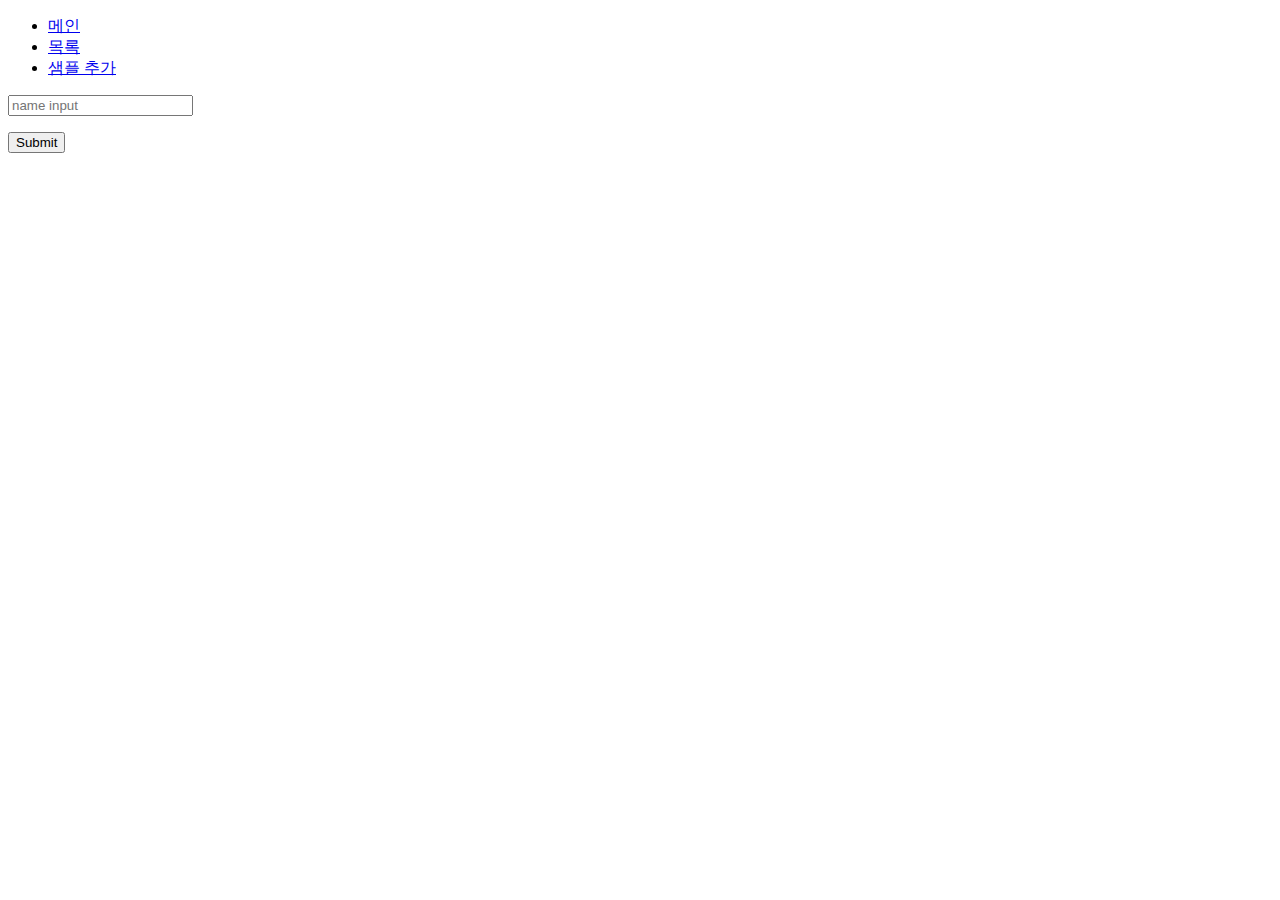
<file: web02/resources/upload/sampleForm.html>
<!DOCTYPE html>
<html lang="en">
<head>
    <meta charset="UTF-8">
    <meta name="viewport" content="width=device-width, initial-scale=1.0">
    <title>Add Sample</title>
</head>
<body>
    <ul>
        <li><a href="/">메인</a></li>
        <li><a href="/list">목록</a></li>
        <li><a href="/addSample">샘플 추가</a></li>
    </ul>
    <form action="/addSamplePro" method="post">
        <p><input type="hidden" name="no" placeholder="no hidden"></p>
        <p><input type="text" name="name" placeholder="name input"></p>
        <p><input type="submit"></p>
    </form>
</body>
</html>
</file>
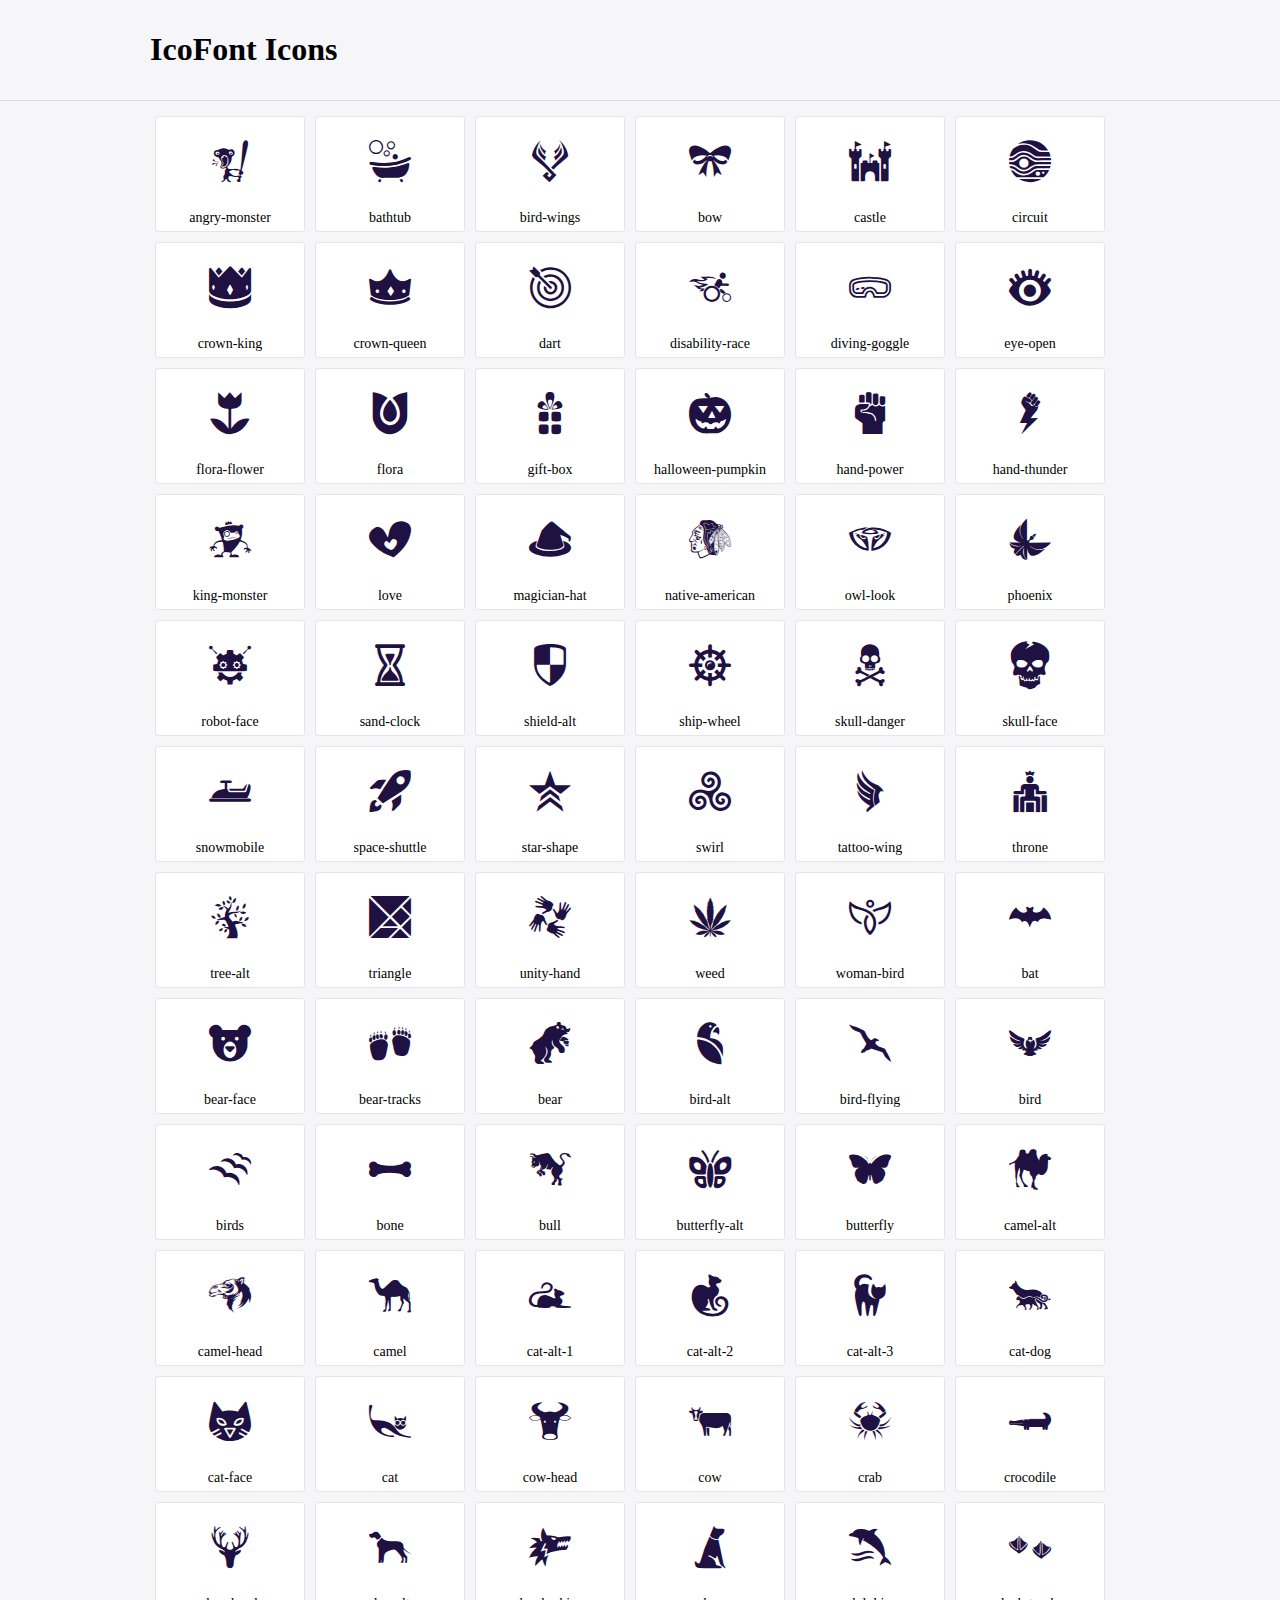
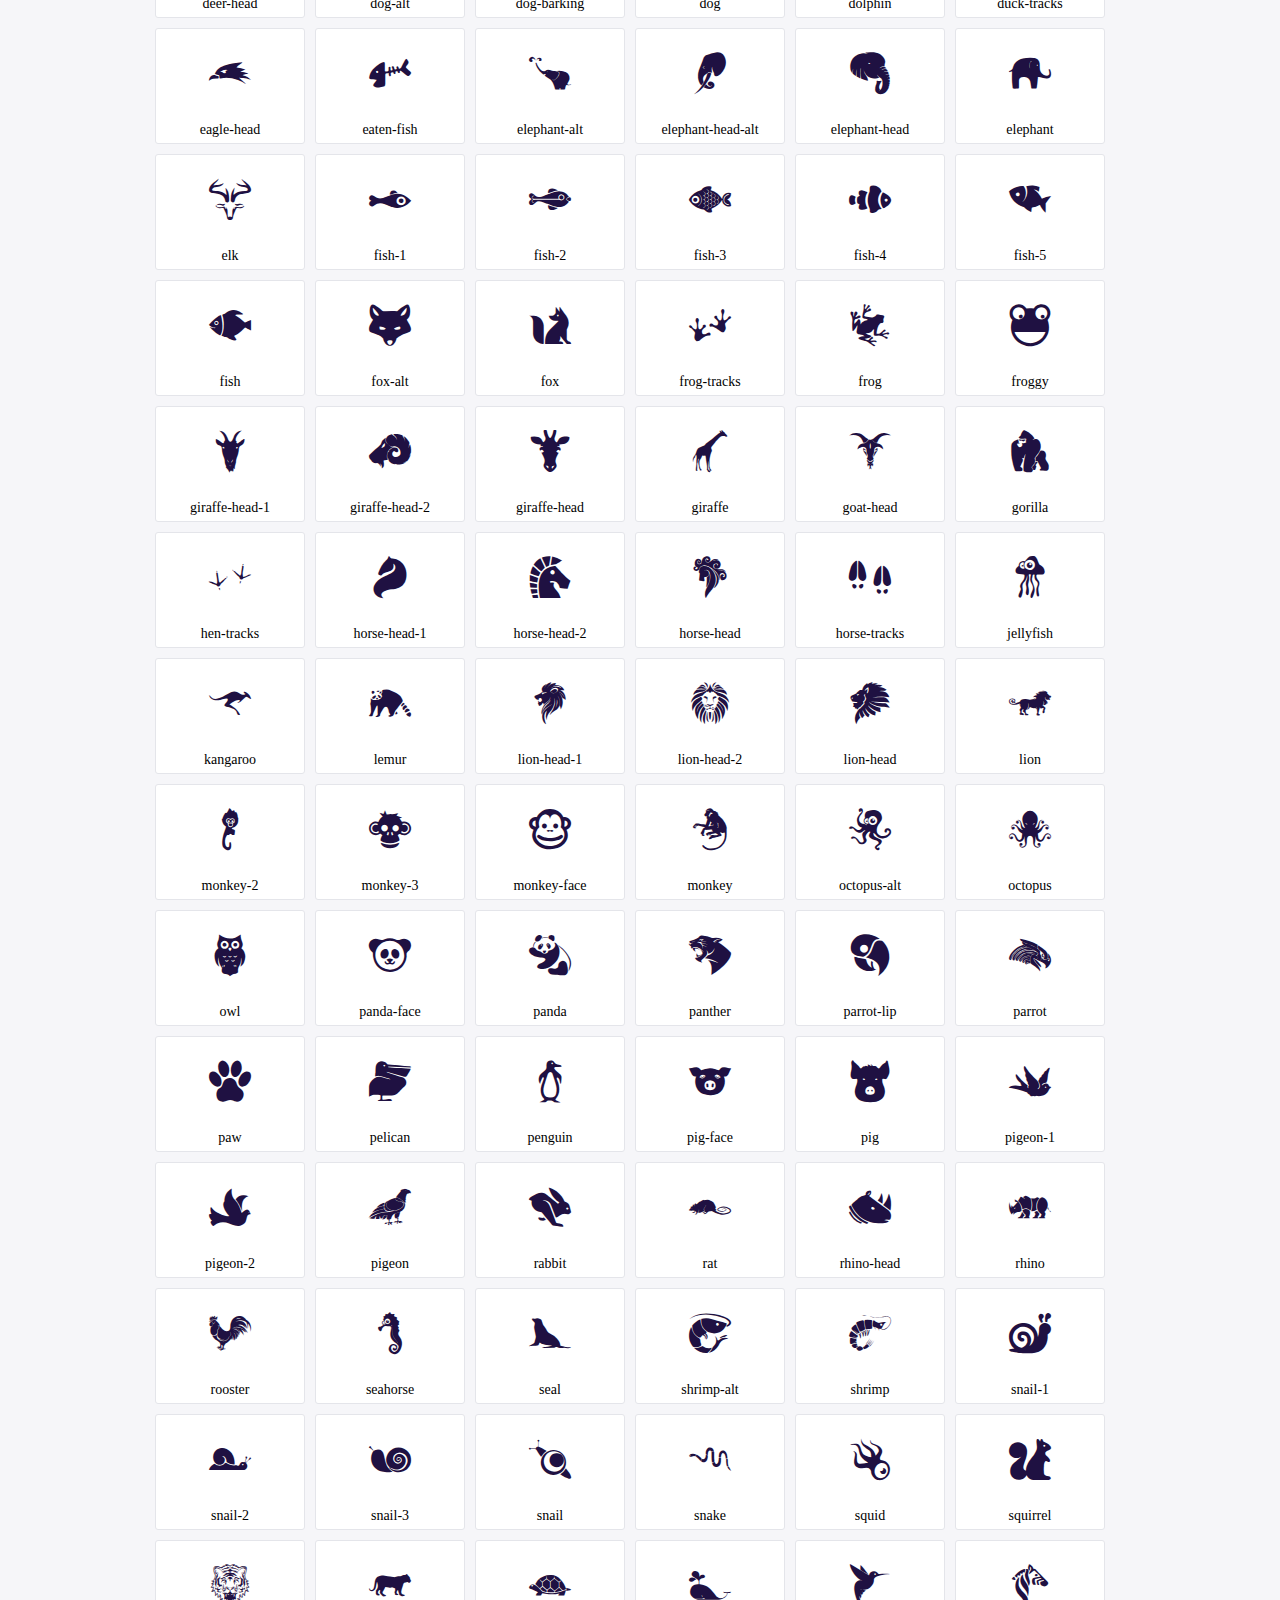
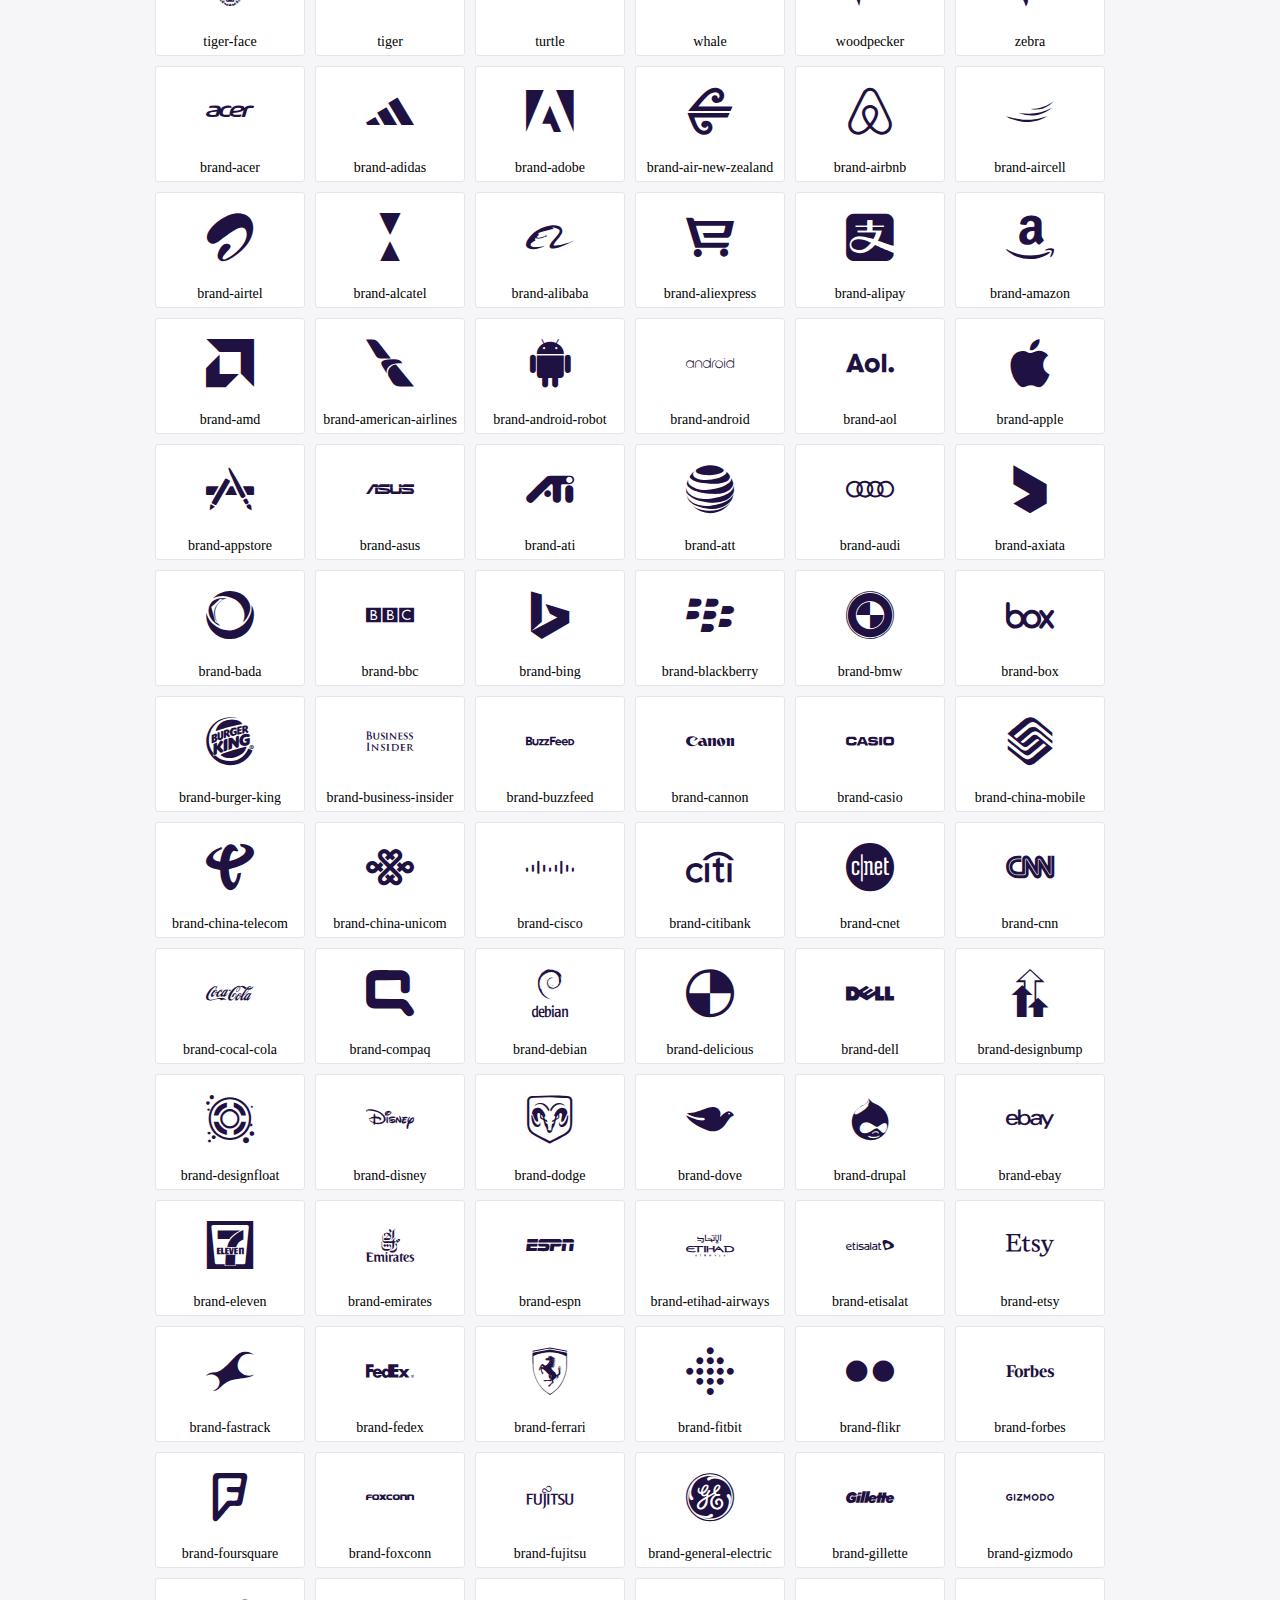
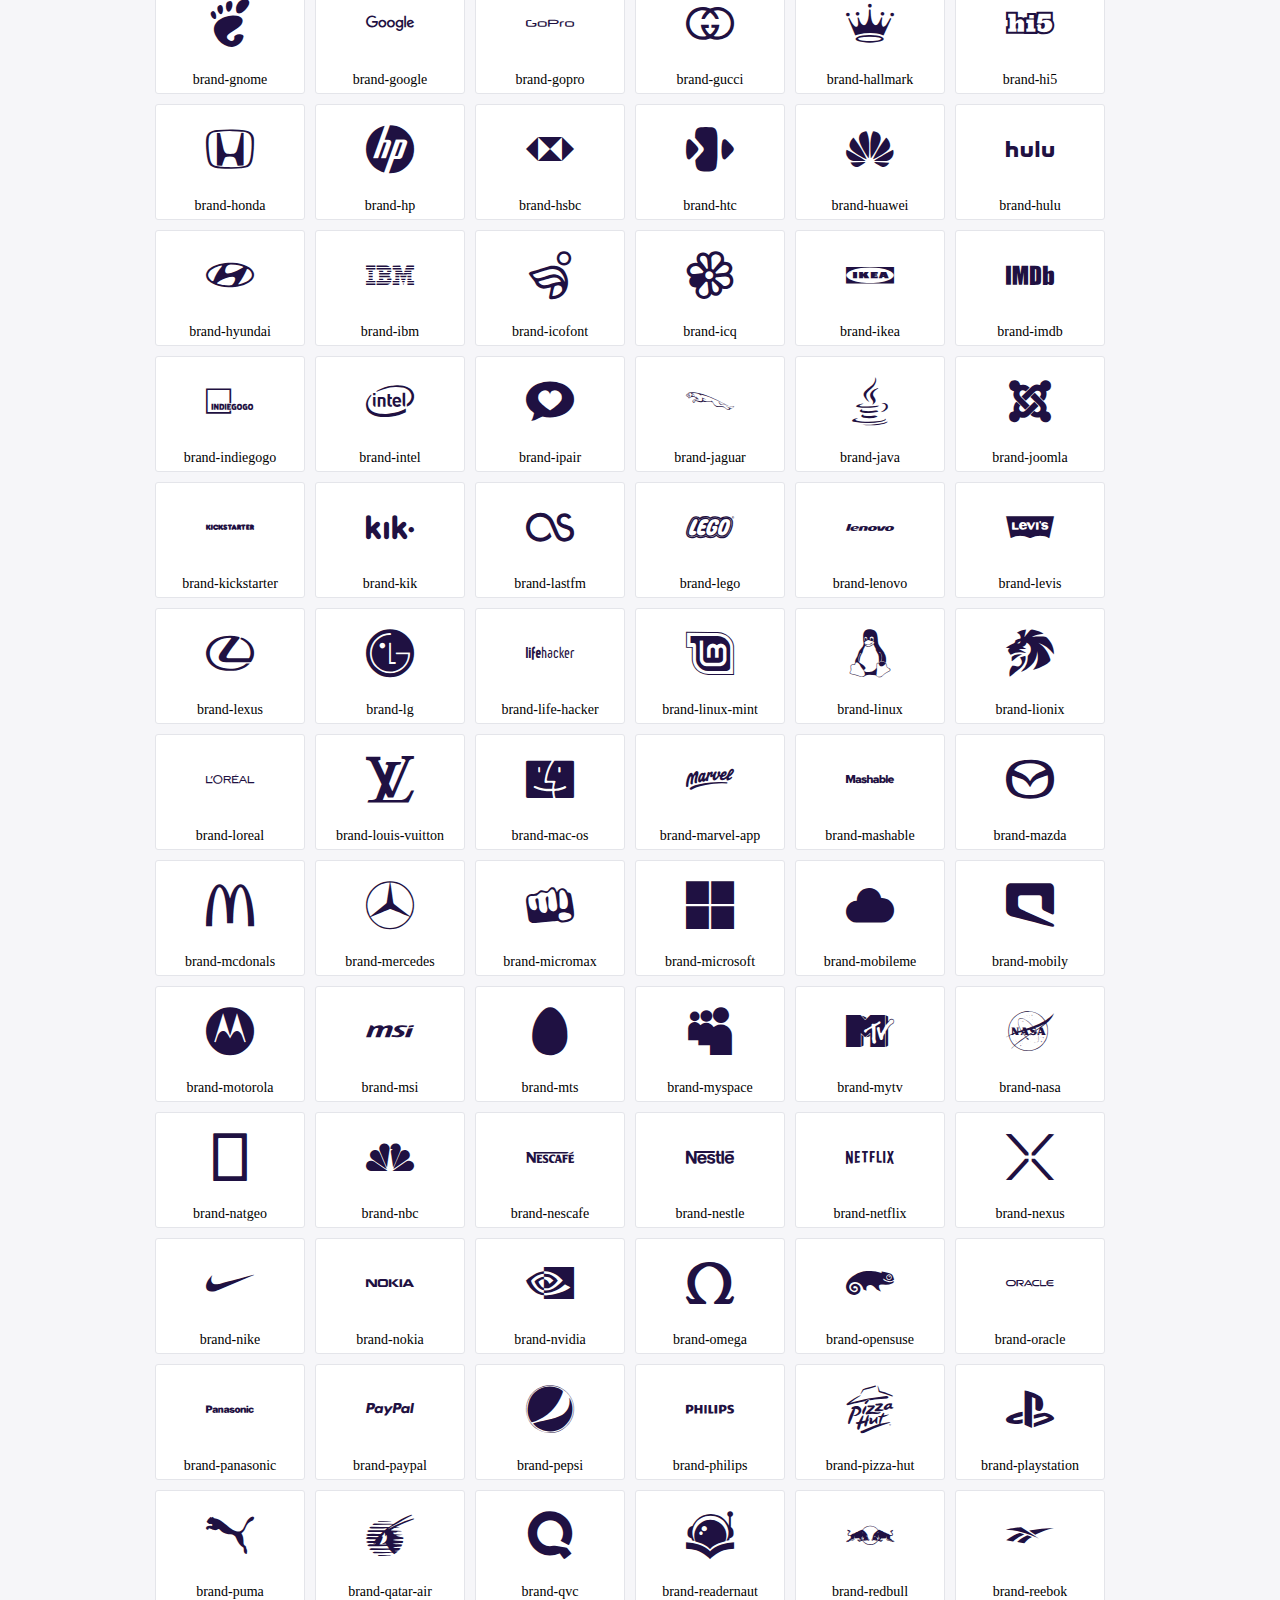
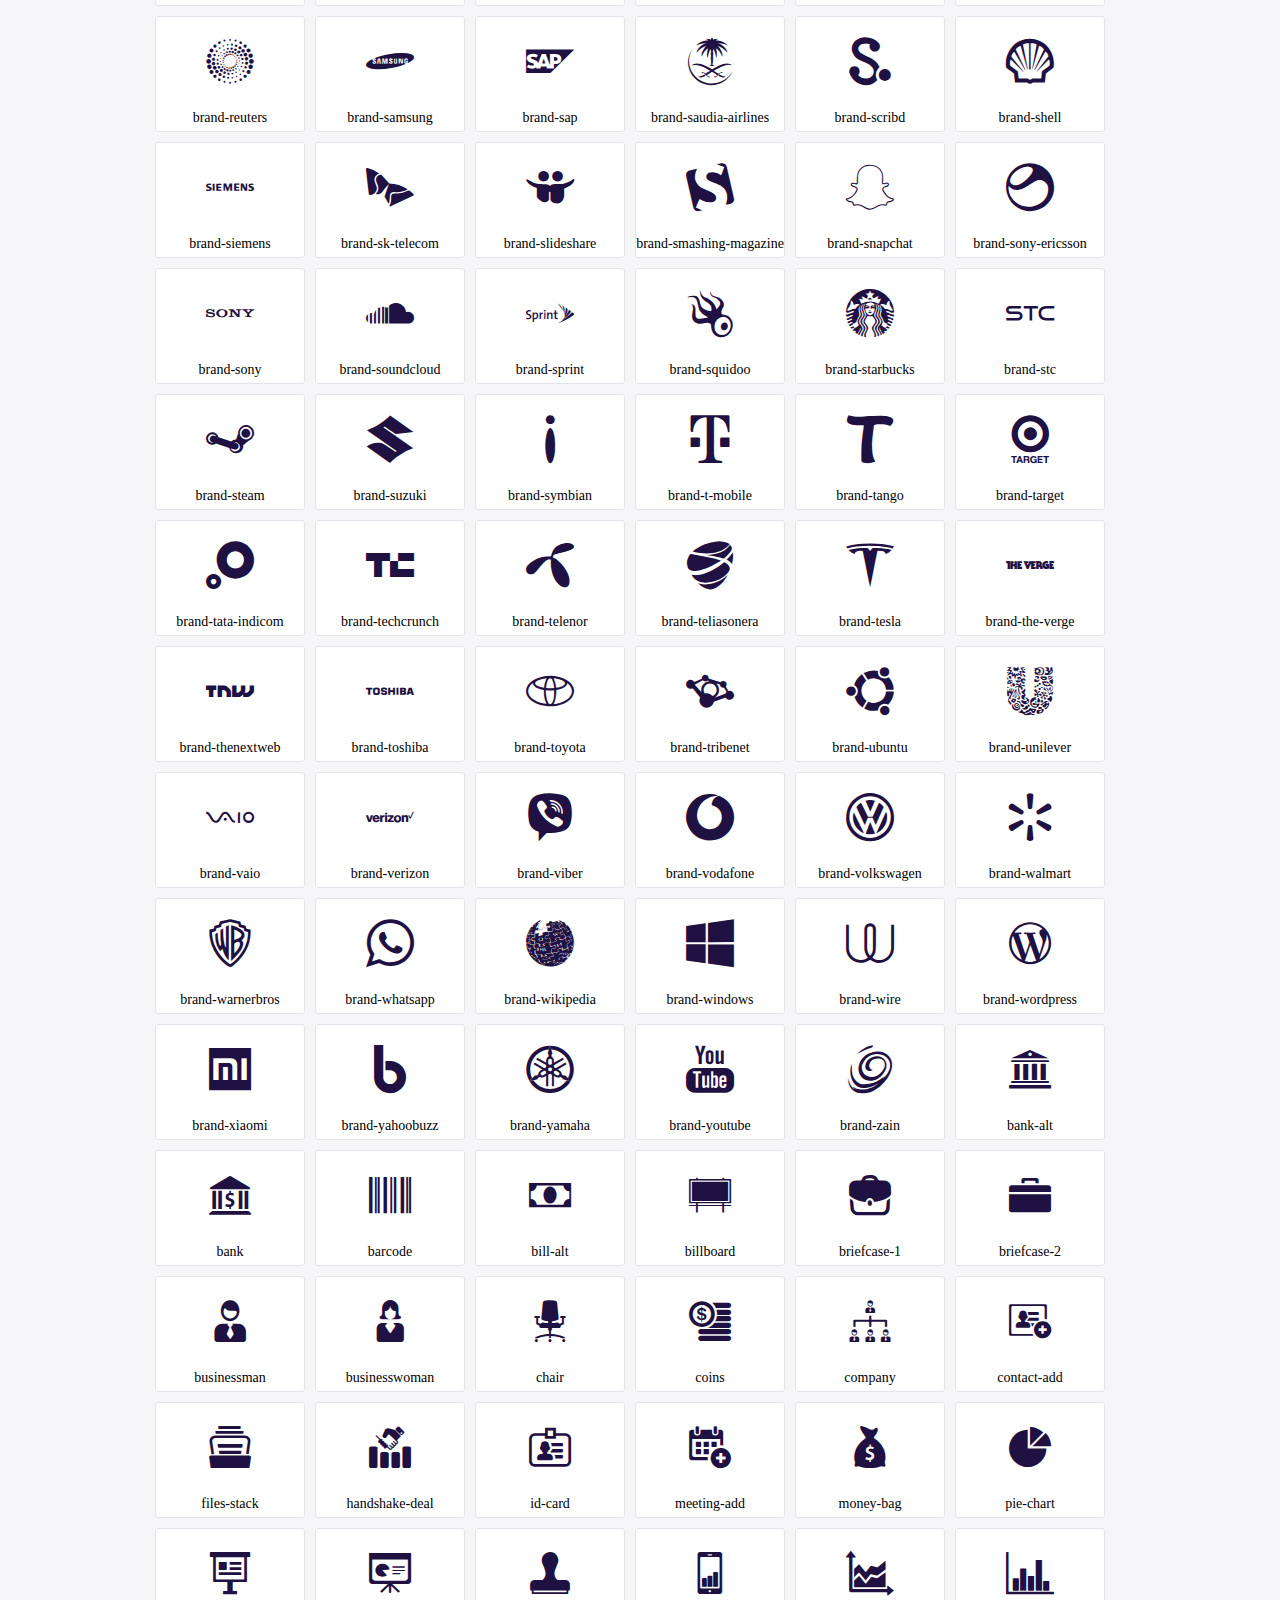
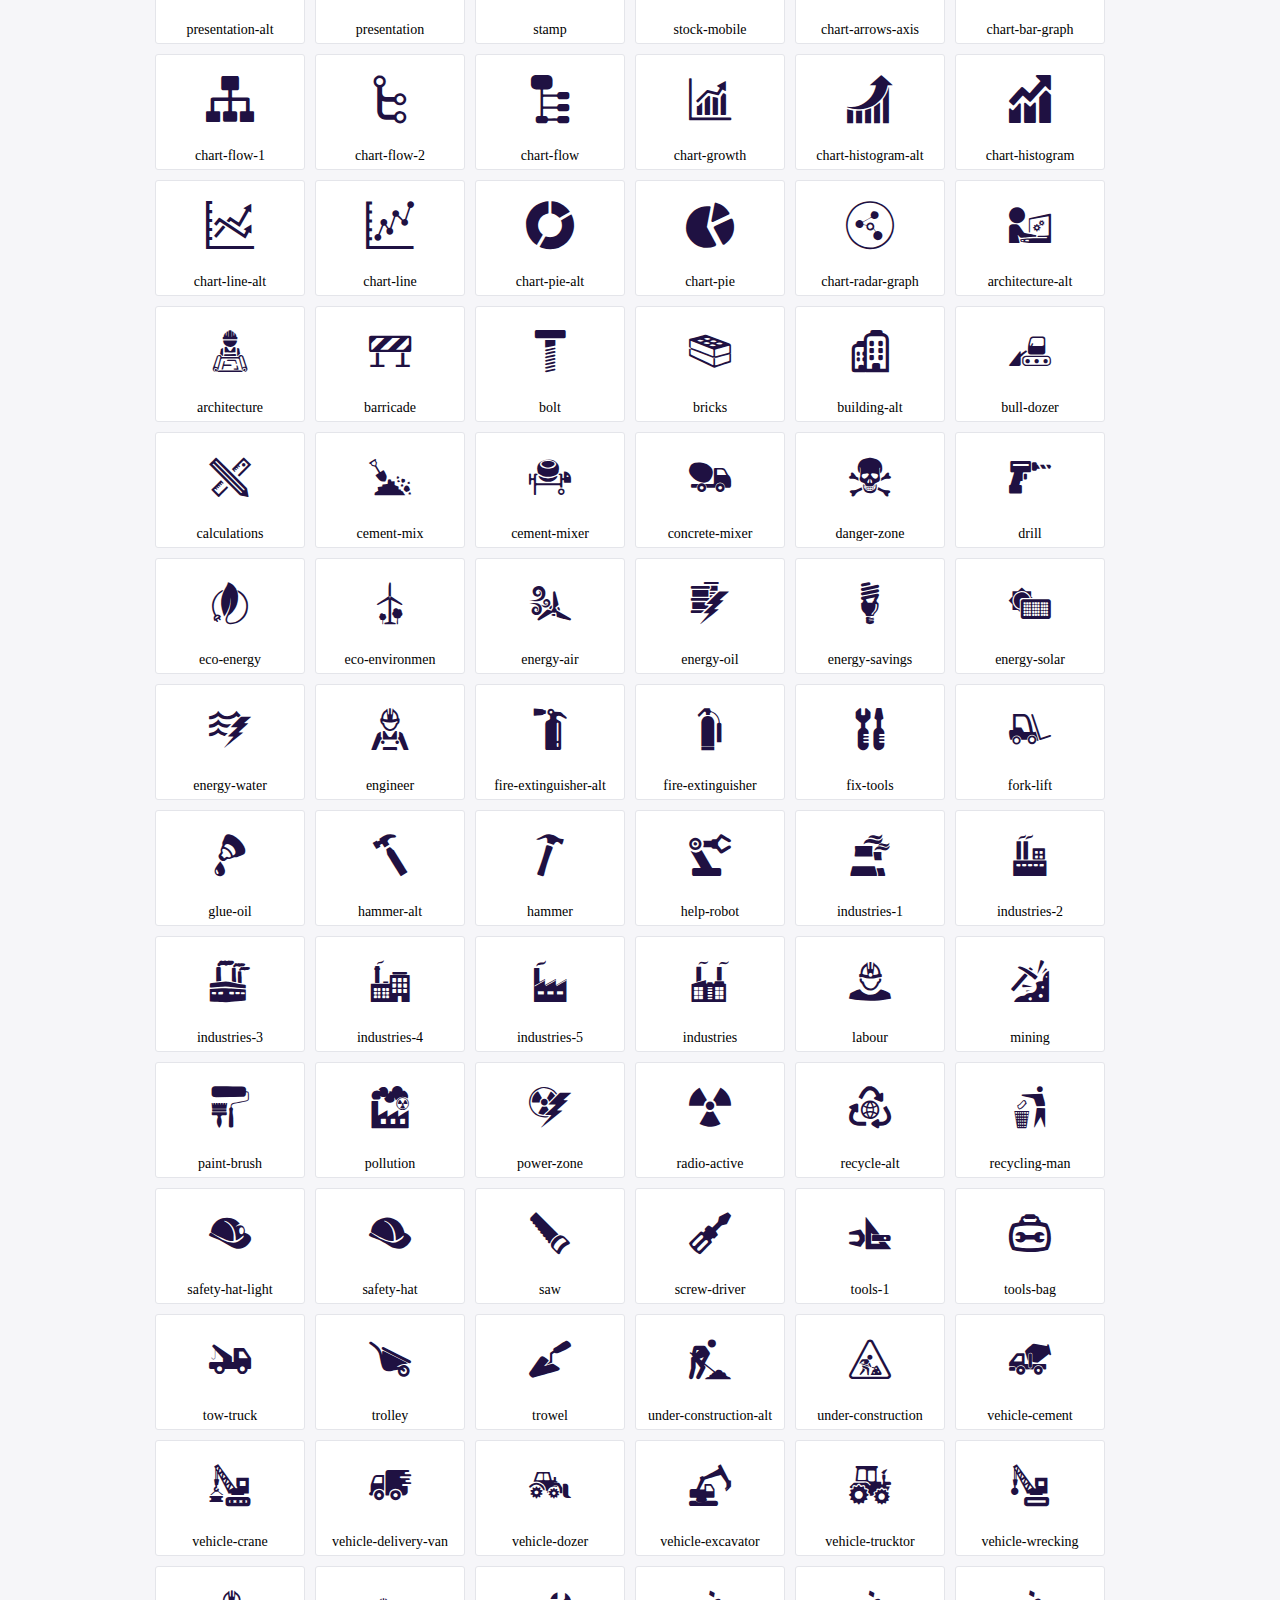
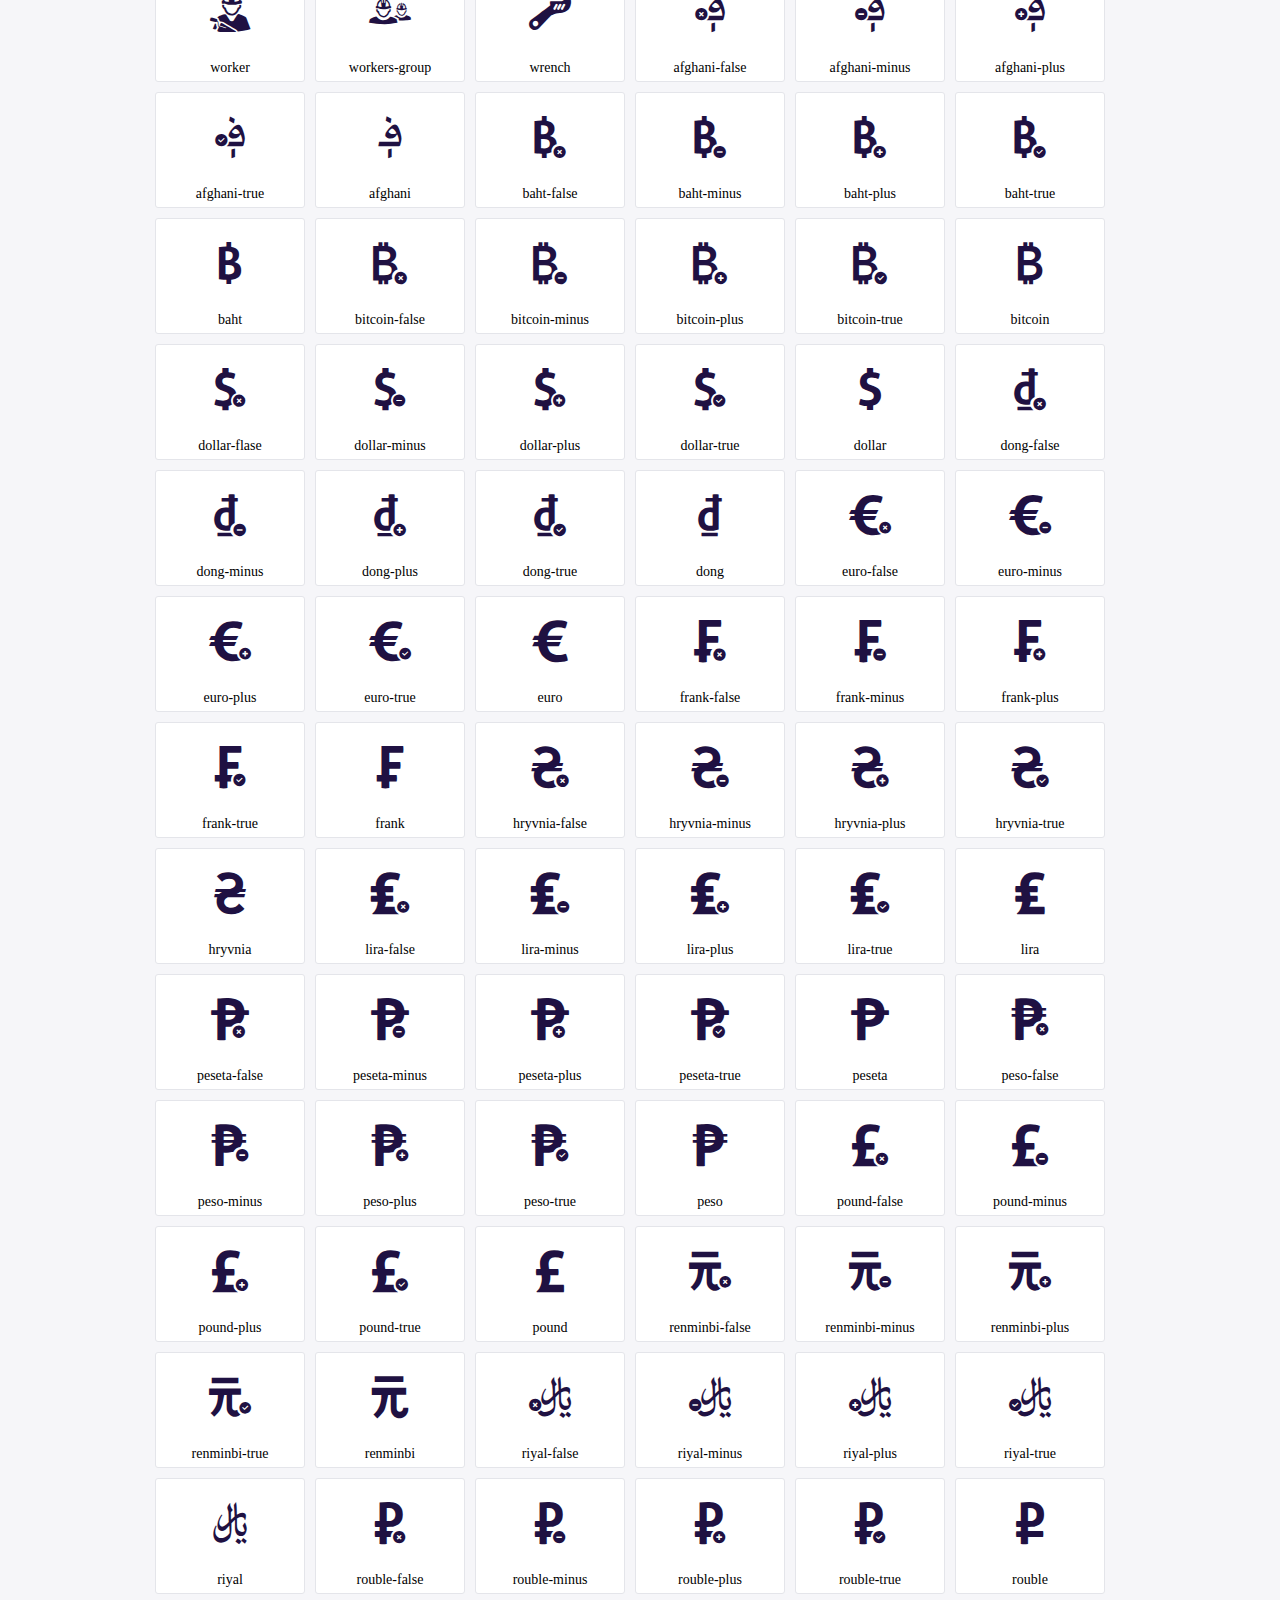
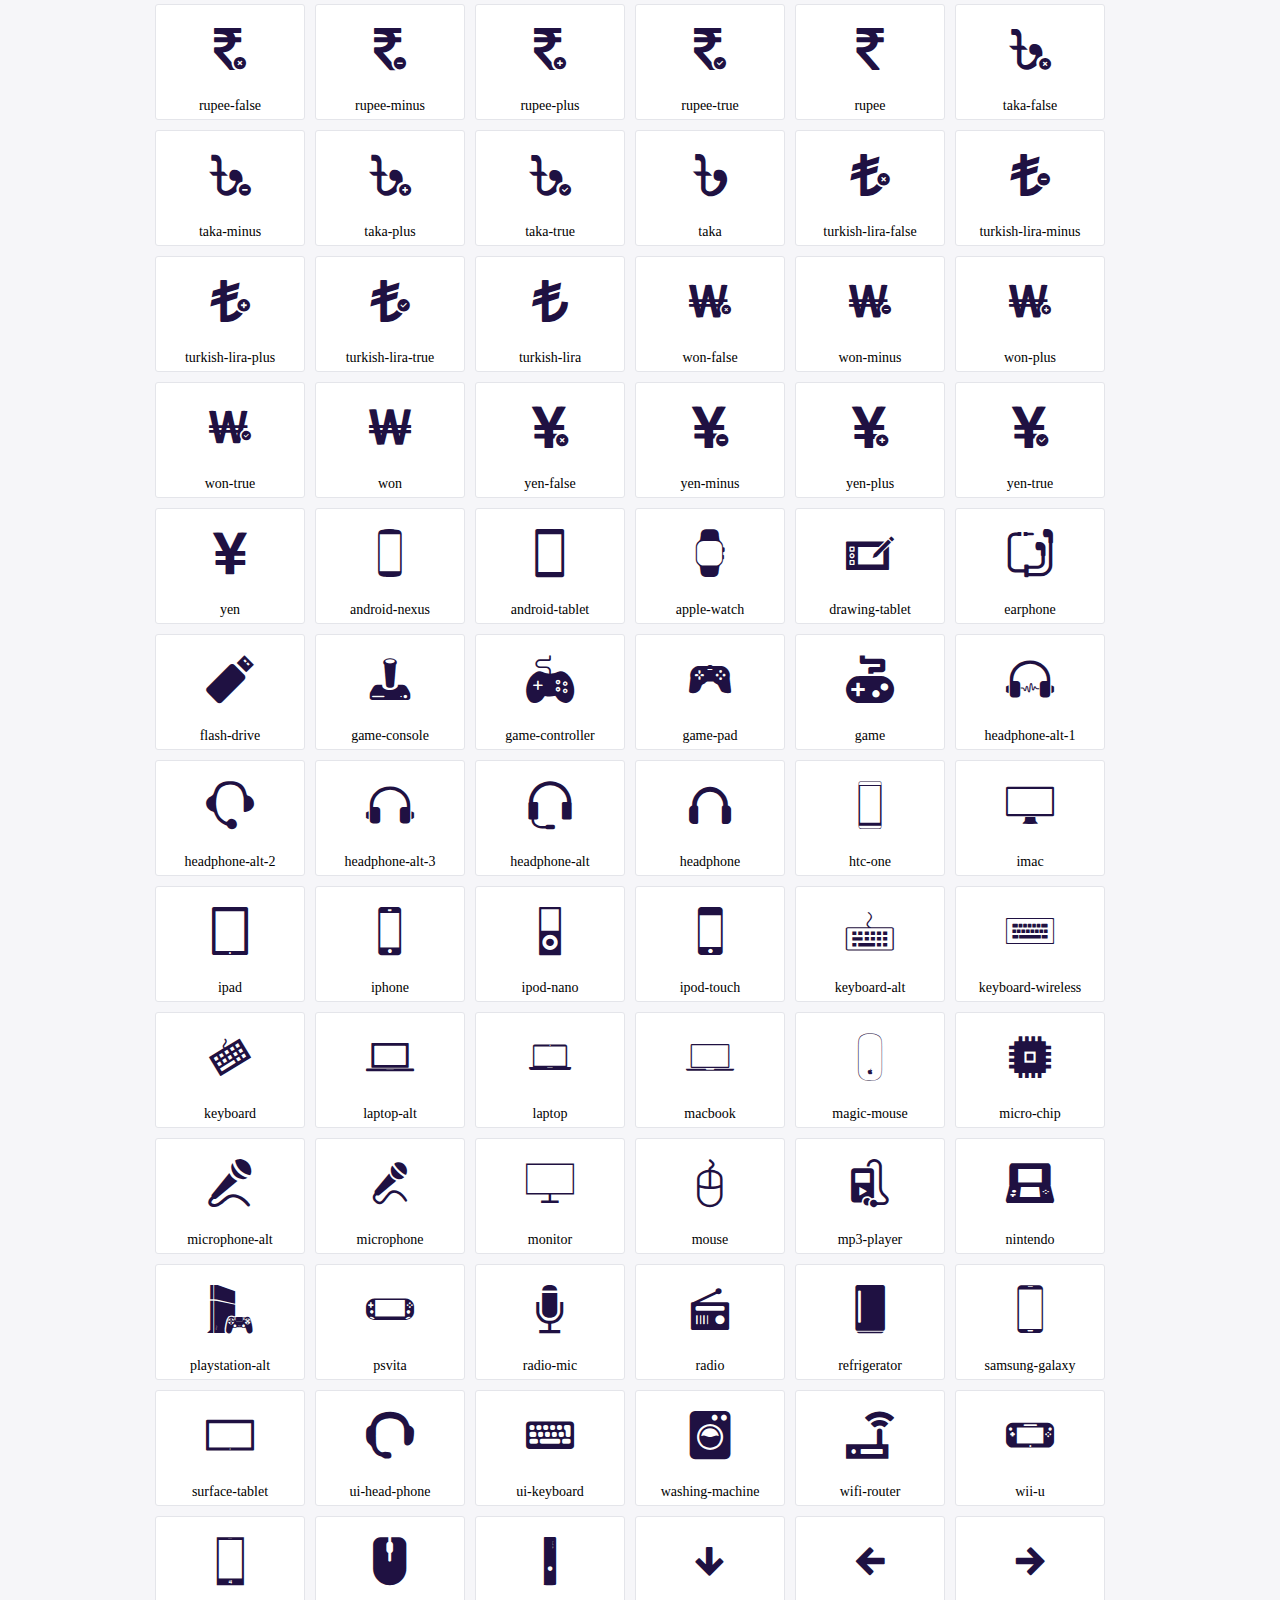
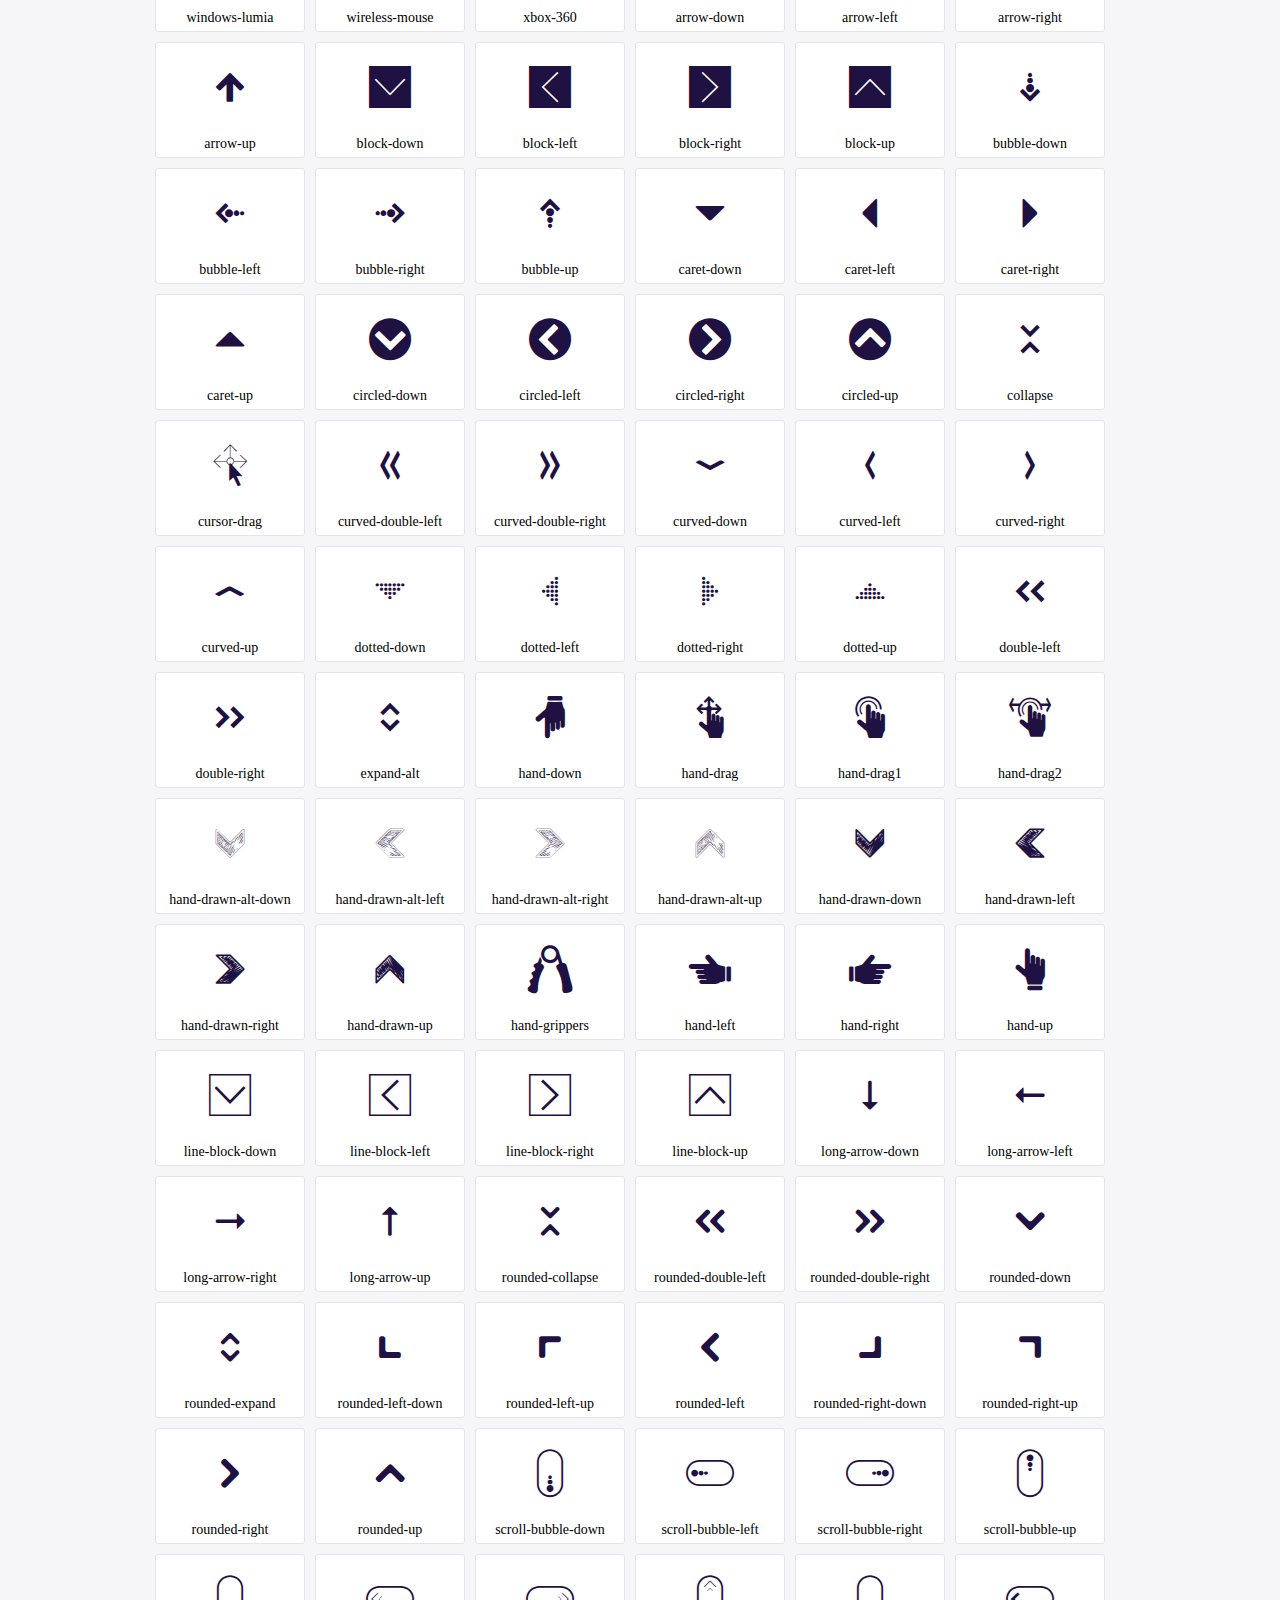
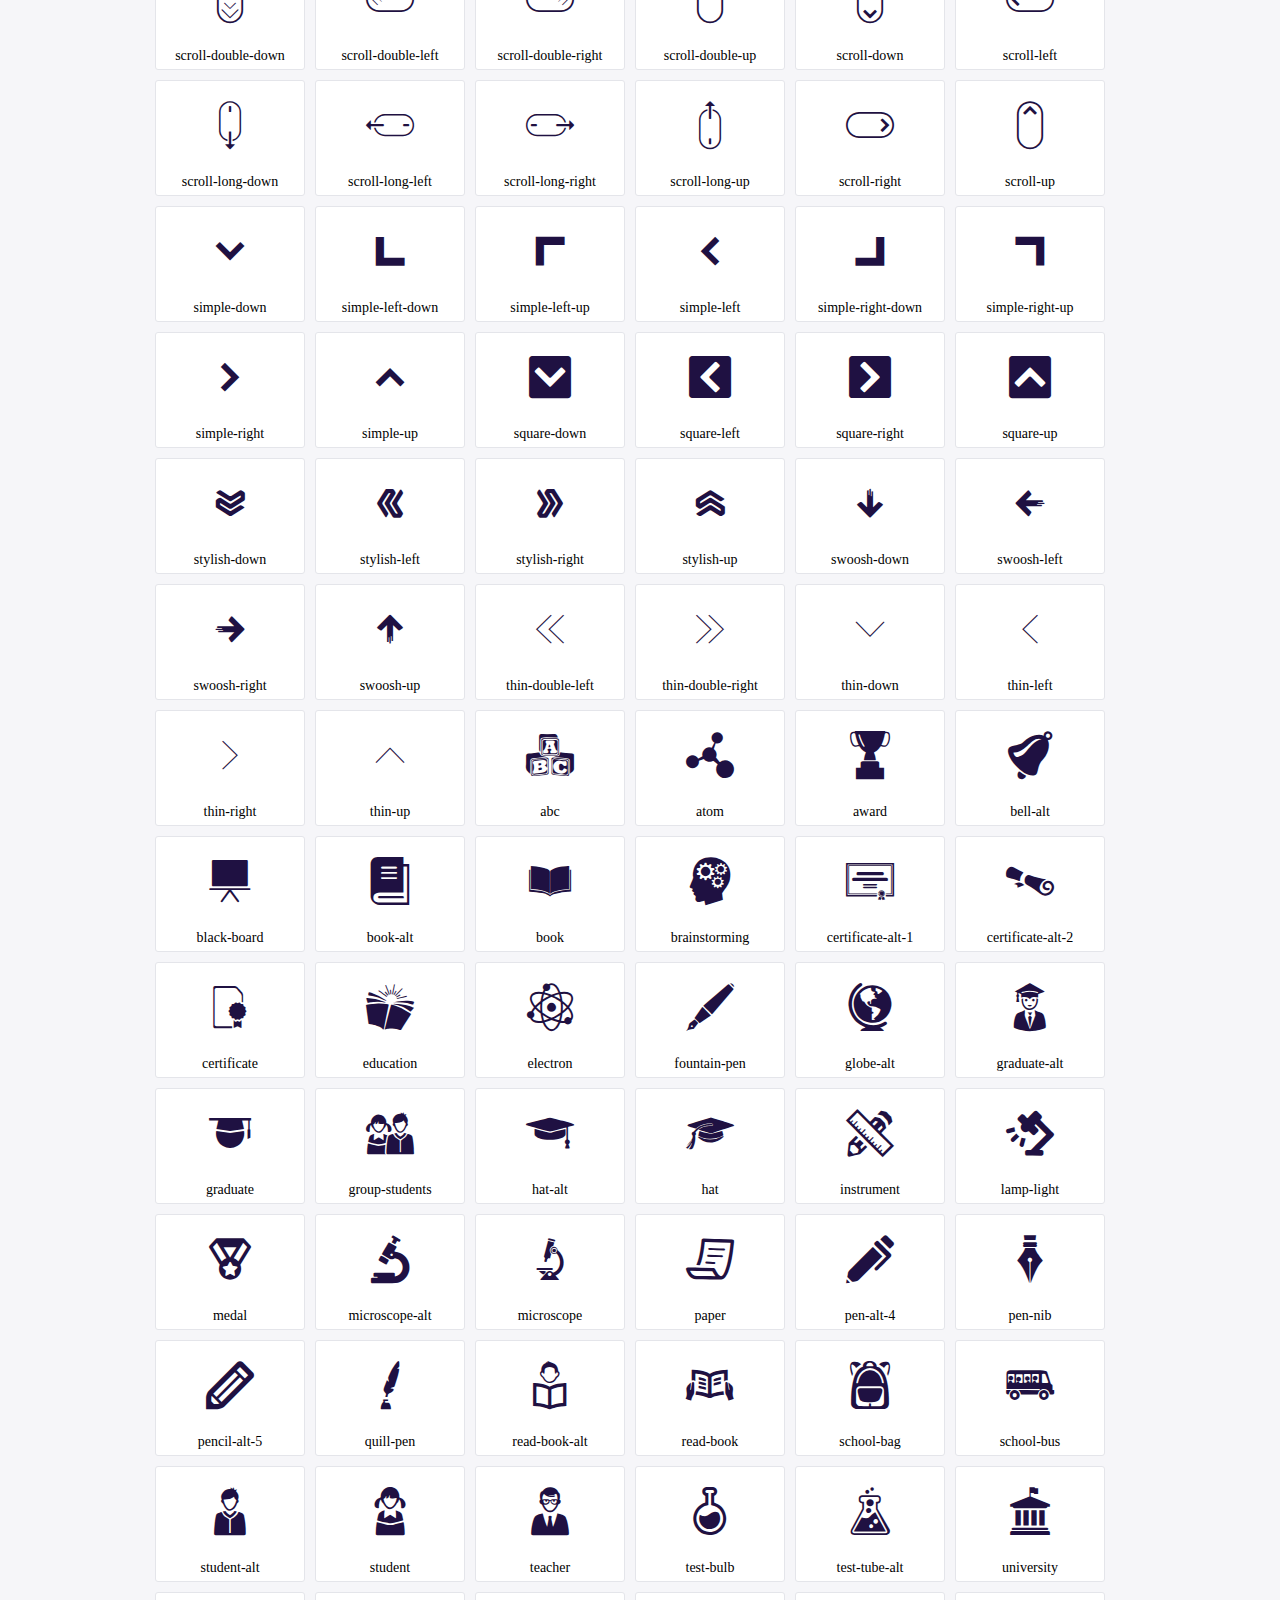
<file: web01/resources/plugins/icofont/demo.html>
<!DOCTYPE html>
	<html>
	<head>
		<meta charset="utf-8">
		<title>Examples | IcoFont</title>
		<link rel="stylesheet" type="text/css" href="./icofont.min.css">
		<style type="text/css">
			body {
				margin: 0;
				padding: 0;
				background: #F6F6F9;
			}
			.header {
				border-bottom: 1px solid #DCDCE1;
				padding: 10px 0;
				margin-bottom: 10px;
			}
			.container {
				width: 980px;
				margin: 0 auto;
			}
			.ico-title {
				font-size: 2em;
			}
			.iconlist {
				margin: 0;
				padding: 0;
				list-style: none;
				text-align: center;
				width: 100%;
				display: flex;
				flex-wrap: wrap;
				flex-direction: row;
			}
			.iconlist li {
				position: relative;
				margin: 5px;
				width: 150px;
				cursor: pointer;
			}
			.iconlist li .icon-holder {
				position: relative;
				text-align: center;
				border-radius: 3px;
				overflow: hidden;
				padding-bottom: 5px;
				background: #ffffff;
				border: 1px solid #E4E5EA;
				transition: all 0.2s linear 0s;
			}
			.iconlist li .icon-holder:hover {
				background: #00C3DA;
				color: #ffffff;
			}
			.iconlist li .icon-holder:hover .icon i {
				color: #ffffff;
			}
			.iconlist li .icon-holder .icon {
				padding: 20px;
				text-align: center;
			}
			.iconlist li .icon-holder .icon i {
				font-size: 3em;
				color: #1F1142;
			}
			.iconlist li .icon-holder span {
				font-size: 14px;
				display: block;
				margin-top: 5px;
				border-radius: 3px;
			}
		</style>
	</head>
	<body>
	<div class="header">
		<div class="container">
			<h1 class="ico-title"> IcoFont Icons </h1>
		</div>
	</div>
	<div class="container">
		<ul class="iconlist">
		
		<li>
			<div class="icon-holder">
				<div class="icon"> 
					<i class="icofont-angry-monster"></i>
				</div> 
				<span> angry-monster </span>
			</div>
		</li>
		
		<li>
			<div class="icon-holder">
				<div class="icon"> 
					<i class="icofont-bathtub"></i>
				</div> 
				<span> bathtub </span>
			</div>
		</li>
		
		<li>
			<div class="icon-holder">
				<div class="icon"> 
					<i class="icofont-bird-wings"></i>
				</div> 
				<span> bird-wings </span>
			</div>
		</li>
		
		<li>
			<div class="icon-holder">
				<div class="icon"> 
					<i class="icofont-bow"></i>
				</div> 
				<span> bow </span>
			</div>
		</li>
		
		<li>
			<div class="icon-holder">
				<div class="icon"> 
					<i class="icofont-castle"></i>
				</div> 
				<span> castle </span>
			</div>
		</li>
		
		<li>
			<div class="icon-holder">
				<div class="icon"> 
					<i class="icofont-circuit"></i>
				</div> 
				<span> circuit </span>
			</div>
		</li>
		
		<li>
			<div class="icon-holder">
				<div class="icon"> 
					<i class="icofont-crown-king"></i>
				</div> 
				<span> crown-king </span>
			</div>
		</li>
		
		<li>
			<div class="icon-holder">
				<div class="icon"> 
					<i class="icofont-crown-queen"></i>
				</div> 
				<span> crown-queen </span>
			</div>
		</li>
		
		<li>
			<div class="icon-holder">
				<div class="icon"> 
					<i class="icofont-dart"></i>
				</div> 
				<span> dart </span>
			</div>
		</li>
		
		<li>
			<div class="icon-holder">
				<div class="icon"> 
					<i class="icofont-disability-race"></i>
				</div> 
				<span> disability-race </span>
			</div>
		</li>
		
		<li>
			<div class="icon-holder">
				<div class="icon"> 
					<i class="icofont-diving-goggle"></i>
				</div> 
				<span> diving-goggle </span>
			</div>
		</li>
		
		<li>
			<div class="icon-holder">
				<div class="icon"> 
					<i class="icofont-eye-open"></i>
				</div> 
				<span> eye-open </span>
			</div>
		</li>
		
		<li>
			<div class="icon-holder">
				<div class="icon"> 
					<i class="icofont-flora-flower"></i>
				</div> 
				<span> flora-flower </span>
			</div>
		</li>
		
		<li>
			<div class="icon-holder">
				<div class="icon"> 
					<i class="icofont-flora"></i>
				</div> 
				<span> flora </span>
			</div>
		</li>
		
		<li>
			<div class="icon-holder">
				<div class="icon"> 
					<i class="icofont-gift-box"></i>
				</div> 
				<span> gift-box </span>
			</div>
		</li>
		
		<li>
			<div class="icon-holder">
				<div class="icon"> 
					<i class="icofont-halloween-pumpkin"></i>
				</div> 
				<span> halloween-pumpkin </span>
			</div>
		</li>
		
		<li>
			<div class="icon-holder">
				<div class="icon"> 
					<i class="icofont-hand-power"></i>
				</div> 
				<span> hand-power </span>
			</div>
		</li>
		
		<li>
			<div class="icon-holder">
				<div class="icon"> 
					<i class="icofont-hand-thunder"></i>
				</div> 
				<span> hand-thunder </span>
			</div>
		</li>
		
		<li>
			<div class="icon-holder">
				<div class="icon"> 
					<i class="icofont-king-monster"></i>
				</div> 
				<span> king-monster </span>
			</div>
		</li>
		
		<li>
			<div class="icon-holder">
				<div class="icon"> 
					<i class="icofont-love"></i>
				</div> 
				<span> love </span>
			</div>
		</li>
		
		<li>
			<div class="icon-holder">
				<div class="icon"> 
					<i class="icofont-magician-hat"></i>
				</div> 
				<span> magician-hat </span>
			</div>
		</li>
		
		<li>
			<div class="icon-holder">
				<div class="icon"> 
					<i class="icofont-native-american"></i>
				</div> 
				<span> native-american </span>
			</div>
		</li>
		
		<li>
			<div class="icon-holder">
				<div class="icon"> 
					<i class="icofont-owl-look"></i>
				</div> 
				<span> owl-look </span>
			</div>
		</li>
		
		<li>
			<div class="icon-holder">
				<div class="icon"> 
					<i class="icofont-phoenix"></i>
				</div> 
				<span> phoenix </span>
			</div>
		</li>
		
		<li>
			<div class="icon-holder">
				<div class="icon"> 
					<i class="icofont-robot-face"></i>
				</div> 
				<span> robot-face </span>
			</div>
		</li>
		
		<li>
			<div class="icon-holder">
				<div class="icon"> 
					<i class="icofont-sand-clock"></i>
				</div> 
				<span> sand-clock </span>
			</div>
		</li>
		
		<li>
			<div class="icon-holder">
				<div class="icon"> 
					<i class="icofont-shield-alt"></i>
				</div> 
				<span> shield-alt </span>
			</div>
		</li>
		
		<li>
			<div class="icon-holder">
				<div class="icon"> 
					<i class="icofont-ship-wheel"></i>
				</div> 
				<span> ship-wheel </span>
			</div>
		</li>
		
		<li>
			<div class="icon-holder">
				<div class="icon"> 
					<i class="icofont-skull-danger"></i>
				</div> 
				<span> skull-danger </span>
			</div>
		</li>
		
		<li>
			<div class="icon-holder">
				<div class="icon"> 
					<i class="icofont-skull-face"></i>
				</div> 
				<span> skull-face </span>
			</div>
		</li>
		
		<li>
			<div class="icon-holder">
				<div class="icon"> 
					<i class="icofont-snowmobile"></i>
				</div> 
				<span> snowmobile </span>
			</div>
		</li>
		
		<li>
			<div class="icon-holder">
				<div class="icon"> 
					<i class="icofont-space-shuttle"></i>
				</div> 
				<span> space-shuttle </span>
			</div>
		</li>
		
		<li>
			<div class="icon-holder">
				<div class="icon"> 
					<i class="icofont-star-shape"></i>
				</div> 
				<span> star-shape </span>
			</div>
		</li>
		
		<li>
			<div class="icon-holder">
				<div class="icon"> 
					<i class="icofont-swirl"></i>
				</div> 
				<span> swirl </span>
			</div>
		</li>
		
		<li>
			<div class="icon-holder">
				<div class="icon"> 
					<i class="icofont-tattoo-wing"></i>
				</div> 
				<span> tattoo-wing </span>
			</div>
		</li>
		
		<li>
			<div class="icon-holder">
				<div class="icon"> 
					<i class="icofont-throne"></i>
				</div> 
				<span> throne </span>
			</div>
		</li>
		
		<li>
			<div class="icon-holder">
				<div class="icon"> 
					<i class="icofont-tree-alt"></i>
				</div> 
				<span> tree-alt </span>
			</div>
		</li>
		
		<li>
			<div class="icon-holder">
				<div class="icon"> 
					<i class="icofont-triangle"></i>
				</div> 
				<span> triangle </span>
			</div>
		</li>
		
		<li>
			<div class="icon-holder">
				<div class="icon"> 
					<i class="icofont-unity-hand"></i>
				</div> 
				<span> unity-hand </span>
			</div>
		</li>
		
		<li>
			<div class="icon-holder">
				<div class="icon"> 
					<i class="icofont-weed"></i>
				</div> 
				<span> weed </span>
			</div>
		</li>
		
		<li>
			<div class="icon-holder">
				<div class="icon"> 
					<i class="icofont-woman-bird"></i>
				</div> 
				<span> woman-bird </span>
			</div>
		</li>
		
		<li>
			<div class="icon-holder">
				<div class="icon"> 
					<i class="icofont-bat"></i>
				</div> 
				<span> bat </span>
			</div>
		</li>
		
		<li>
			<div class="icon-holder">
				<div class="icon"> 
					<i class="icofont-bear-face"></i>
				</div> 
				<span> bear-face </span>
			</div>
		</li>
		
		<li>
			<div class="icon-holder">
				<div class="icon"> 
					<i class="icofont-bear-tracks"></i>
				</div> 
				<span> bear-tracks </span>
			</div>
		</li>
		
		<li>
			<div class="icon-holder">
				<div class="icon"> 
					<i class="icofont-bear"></i>
				</div> 
				<span> bear </span>
			</div>
		</li>
		
		<li>
			<div class="icon-holder">
				<div class="icon"> 
					<i class="icofont-bird-alt"></i>
				</div> 
				<span> bird-alt </span>
			</div>
		</li>
		
		<li>
			<div class="icon-holder">
				<div class="icon"> 
					<i class="icofont-bird-flying"></i>
				</div> 
				<span> bird-flying </span>
			</div>
		</li>
		
		<li>
			<div class="icon-holder">
				<div class="icon"> 
					<i class="icofont-bird"></i>
				</div> 
				<span> bird </span>
			</div>
		</li>
		
		<li>
			<div class="icon-holder">
				<div class="icon"> 
					<i class="icofont-birds"></i>
				</div> 
				<span> birds </span>
			</div>
		</li>
		
		<li>
			<div class="icon-holder">
				<div class="icon"> 
					<i class="icofont-bone"></i>
				</div> 
				<span> bone </span>
			</div>
		</li>
		
		<li>
			<div class="icon-holder">
				<div class="icon"> 
					<i class="icofont-bull"></i>
				</div> 
				<span> bull </span>
			</div>
		</li>
		
		<li>
			<div class="icon-holder">
				<div class="icon"> 
					<i class="icofont-butterfly-alt"></i>
				</div> 
				<span> butterfly-alt </span>
			</div>
		</li>
		
		<li>
			<div class="icon-holder">
				<div class="icon"> 
					<i class="icofont-butterfly"></i>
				</div> 
				<span> butterfly </span>
			</div>
		</li>
		
		<li>
			<div class="icon-holder">
				<div class="icon"> 
					<i class="icofont-camel-alt"></i>
				</div> 
				<span> camel-alt </span>
			</div>
		</li>
		
		<li>
			<div class="icon-holder">
				<div class="icon"> 
					<i class="icofont-camel-head"></i>
				</div> 
				<span> camel-head </span>
			</div>
		</li>
		
		<li>
			<div class="icon-holder">
				<div class="icon"> 
					<i class="icofont-camel"></i>
				</div> 
				<span> camel </span>
			</div>
		</li>
		
		<li>
			<div class="icon-holder">
				<div class="icon"> 
					<i class="icofont-cat-alt-1"></i>
				</div> 
				<span> cat-alt-1 </span>
			</div>
		</li>
		
		<li>
			<div class="icon-holder">
				<div class="icon"> 
					<i class="icofont-cat-alt-2"></i>
				</div> 
				<span> cat-alt-2 </span>
			</div>
		</li>
		
		<li>
			<div class="icon-holder">
				<div class="icon"> 
					<i class="icofont-cat-alt-3"></i>
				</div> 
				<span> cat-alt-3 </span>
			</div>
		</li>
		
		<li>
			<div class="icon-holder">
				<div class="icon"> 
					<i class="icofont-cat-dog"></i>
				</div> 
				<span> cat-dog </span>
			</div>
		</li>
		
		<li>
			<div class="icon-holder">
				<div class="icon"> 
					<i class="icofont-cat-face"></i>
				</div> 
				<span> cat-face </span>
			</div>
		</li>
		
		<li>
			<div class="icon-holder">
				<div class="icon"> 
					<i class="icofont-cat"></i>
				</div> 
				<span> cat </span>
			</div>
		</li>
		
		<li>
			<div class="icon-holder">
				<div class="icon"> 
					<i class="icofont-cow-head"></i>
				</div> 
				<span> cow-head </span>
			</div>
		</li>
		
		<li>
			<div class="icon-holder">
				<div class="icon"> 
					<i class="icofont-cow"></i>
				</div> 
				<span> cow </span>
			</div>
		</li>
		
		<li>
			<div class="icon-holder">
				<div class="icon"> 
					<i class="icofont-crab"></i>
				</div> 
				<span> crab </span>
			</div>
		</li>
		
		<li>
			<div class="icon-holder">
				<div class="icon"> 
					<i class="icofont-crocodile"></i>
				</div> 
				<span> crocodile </span>
			</div>
		</li>
		
		<li>
			<div class="icon-holder">
				<div class="icon"> 
					<i class="icofont-deer-head"></i>
				</div> 
				<span> deer-head </span>
			</div>
		</li>
		
		<li>
			<div class="icon-holder">
				<div class="icon"> 
					<i class="icofont-dog-alt"></i>
				</div> 
				<span> dog-alt </span>
			</div>
		</li>
		
		<li>
			<div class="icon-holder">
				<div class="icon"> 
					<i class="icofont-dog-barking"></i>
				</div> 
				<span> dog-barking </span>
			</div>
		</li>
		
		<li>
			<div class="icon-holder">
				<div class="icon"> 
					<i class="icofont-dog"></i>
				</div> 
				<span> dog </span>
			</div>
		</li>
		
		<li>
			<div class="icon-holder">
				<div class="icon"> 
					<i class="icofont-dolphin"></i>
				</div> 
				<span> dolphin </span>
			</div>
		</li>
		
		<li>
			<div class="icon-holder">
				<div class="icon"> 
					<i class="icofont-duck-tracks"></i>
				</div> 
				<span> duck-tracks </span>
			</div>
		</li>
		
		<li>
			<div class="icon-holder">
				<div class="icon"> 
					<i class="icofont-eagle-head"></i>
				</div> 
				<span> eagle-head </span>
			</div>
		</li>
		
		<li>
			<div class="icon-holder">
				<div class="icon"> 
					<i class="icofont-eaten-fish"></i>
				</div> 
				<span> eaten-fish </span>
			</div>
		</li>
		
		<li>
			<div class="icon-holder">
				<div class="icon"> 
					<i class="icofont-elephant-alt"></i>
				</div> 
				<span> elephant-alt </span>
			</div>
		</li>
		
		<li>
			<div class="icon-holder">
				<div class="icon"> 
					<i class="icofont-elephant-head-alt"></i>
				</div> 
				<span> elephant-head-alt </span>
			</div>
		</li>
		
		<li>
			<div class="icon-holder">
				<div class="icon"> 
					<i class="icofont-elephant-head"></i>
				</div> 
				<span> elephant-head </span>
			</div>
		</li>
		
		<li>
			<div class="icon-holder">
				<div class="icon"> 
					<i class="icofont-elephant"></i>
				</div> 
				<span> elephant </span>
			</div>
		</li>
		
		<li>
			<div class="icon-holder">
				<div class="icon"> 
					<i class="icofont-elk"></i>
				</div> 
				<span> elk </span>
			</div>
		</li>
		
		<li>
			<div class="icon-holder">
				<div class="icon"> 
					<i class="icofont-fish-1"></i>
				</div> 
				<span> fish-1 </span>
			</div>
		</li>
		
		<li>
			<div class="icon-holder">
				<div class="icon"> 
					<i class="icofont-fish-2"></i>
				</div> 
				<span> fish-2 </span>
			</div>
		</li>
		
		<li>
			<div class="icon-holder">
				<div class="icon"> 
					<i class="icofont-fish-3"></i>
				</div> 
				<span> fish-3 </span>
			</div>
		</li>
		
		<li>
			<div class="icon-holder">
				<div class="icon"> 
					<i class="icofont-fish-4"></i>
				</div> 
				<span> fish-4 </span>
			</div>
		</li>
		
		<li>
			<div class="icon-holder">
				<div class="icon"> 
					<i class="icofont-fish-5"></i>
				</div> 
				<span> fish-5 </span>
			</div>
		</li>
		
		<li>
			<div class="icon-holder">
				<div class="icon"> 
					<i class="icofont-fish"></i>
				</div> 
				<span> fish </span>
			</div>
		</li>
		
		<li>
			<div class="icon-holder">
				<div class="icon"> 
					<i class="icofont-fox-alt"></i>
				</div> 
				<span> fox-alt </span>
			</div>
		</li>
		
		<li>
			<div class="icon-holder">
				<div class="icon"> 
					<i class="icofont-fox"></i>
				</div> 
				<span> fox </span>
			</div>
		</li>
		
		<li>
			<div class="icon-holder">
				<div class="icon"> 
					<i class="icofont-frog-tracks"></i>
				</div> 
				<span> frog-tracks </span>
			</div>
		</li>
		
		<li>
			<div class="icon-holder">
				<div class="icon"> 
					<i class="icofont-frog"></i>
				</div> 
				<span> frog </span>
			</div>
		</li>
		
		<li>
			<div class="icon-holder">
				<div class="icon"> 
					<i class="icofont-froggy"></i>
				</div> 
				<span> froggy </span>
			</div>
		</li>
		
		<li>
			<div class="icon-holder">
				<div class="icon"> 
					<i class="icofont-giraffe-head-1"></i>
				</div> 
				<span> giraffe-head-1 </span>
			</div>
		</li>
		
		<li>
			<div class="icon-holder">
				<div class="icon"> 
					<i class="icofont-giraffe-head-2"></i>
				</div> 
				<span> giraffe-head-2 </span>
			</div>
		</li>
		
		<li>
			<div class="icon-holder">
				<div class="icon"> 
					<i class="icofont-giraffe-head"></i>
				</div> 
				<span> giraffe-head </span>
			</div>
		</li>
		
		<li>
			<div class="icon-holder">
				<div class="icon"> 
					<i class="icofont-giraffe"></i>
				</div> 
				<span> giraffe </span>
			</div>
		</li>
		
		<li>
			<div class="icon-holder">
				<div class="icon"> 
					<i class="icofont-goat-head"></i>
				</div> 
				<span> goat-head </span>
			</div>
		</li>
		
		<li>
			<div class="icon-holder">
				<div class="icon"> 
					<i class="icofont-gorilla"></i>
				</div> 
				<span> gorilla </span>
			</div>
		</li>
		
		<li>
			<div class="icon-holder">
				<div class="icon"> 
					<i class="icofont-hen-tracks"></i>
				</div> 
				<span> hen-tracks </span>
			</div>
		</li>
		
		<li>
			<div class="icon-holder">
				<div class="icon"> 
					<i class="icofont-horse-head-1"></i>
				</div> 
				<span> horse-head-1 </span>
			</div>
		</li>
		
		<li>
			<div class="icon-holder">
				<div class="icon"> 
					<i class="icofont-horse-head-2"></i>
				</div> 
				<span> horse-head-2 </span>
			</div>
		</li>
		
		<li>
			<div class="icon-holder">
				<div class="icon"> 
					<i class="icofont-horse-head"></i>
				</div> 
				<span> horse-head </span>
			</div>
		</li>
		
		<li>
			<div class="icon-holder">
				<div class="icon"> 
					<i class="icofont-horse-tracks"></i>
				</div> 
				<span> horse-tracks </span>
			</div>
		</li>
		
		<li>
			<div class="icon-holder">
				<div class="icon"> 
					<i class="icofont-jellyfish"></i>
				</div> 
				<span> jellyfish </span>
			</div>
		</li>
		
		<li>
			<div class="icon-holder">
				<div class="icon"> 
					<i class="icofont-kangaroo"></i>
				</div> 
				<span> kangaroo </span>
			</div>
		</li>
		
		<li>
			<div class="icon-holder">
				<div class="icon"> 
					<i class="icofont-lemur"></i>
				</div> 
				<span> lemur </span>
			</div>
		</li>
		
		<li>
			<div class="icon-holder">
				<div class="icon"> 
					<i class="icofont-lion-head-1"></i>
				</div> 
				<span> lion-head-1 </span>
			</div>
		</li>
		
		<li>
			<div class="icon-holder">
				<div class="icon"> 
					<i class="icofont-lion-head-2"></i>
				</div> 
				<span> lion-head-2 </span>
			</div>
		</li>
		
		<li>
			<div class="icon-holder">
				<div class="icon"> 
					<i class="icofont-lion-head"></i>
				</div> 
				<span> lion-head </span>
			</div>
		</li>
		
		<li>
			<div class="icon-holder">
				<div class="icon"> 
					<i class="icofont-lion"></i>
				</div> 
				<span> lion </span>
			</div>
		</li>
		
		<li>
			<div class="icon-holder">
				<div class="icon"> 
					<i class="icofont-monkey-2"></i>
				</div> 
				<span> monkey-2 </span>
			</div>
		</li>
		
		<li>
			<div class="icon-holder">
				<div class="icon"> 
					<i class="icofont-monkey-3"></i>
				</div> 
				<span> monkey-3 </span>
			</div>
		</li>
		
		<li>
			<div class="icon-holder">
				<div class="icon"> 
					<i class="icofont-monkey-face"></i>
				</div> 
				<span> monkey-face </span>
			</div>
		</li>
		
		<li>
			<div class="icon-holder">
				<div class="icon"> 
					<i class="icofont-monkey"></i>
				</div> 
				<span> monkey </span>
			</div>
		</li>
		
		<li>
			<div class="icon-holder">
				<div class="icon"> 
					<i class="icofont-octopus-alt"></i>
				</div> 
				<span> octopus-alt </span>
			</div>
		</li>
		
		<li>
			<div class="icon-holder">
				<div class="icon"> 
					<i class="icofont-octopus"></i>
				</div> 
				<span> octopus </span>
			</div>
		</li>
		
		<li>
			<div class="icon-holder">
				<div class="icon"> 
					<i class="icofont-owl"></i>
				</div> 
				<span> owl </span>
			</div>
		</li>
		
		<li>
			<div class="icon-holder">
				<div class="icon"> 
					<i class="icofont-panda-face"></i>
				</div> 
				<span> panda-face </span>
			</div>
		</li>
		
		<li>
			<div class="icon-holder">
				<div class="icon"> 
					<i class="icofont-panda"></i>
				</div> 
				<span> panda </span>
			</div>
		</li>
		
		<li>
			<div class="icon-holder">
				<div class="icon"> 
					<i class="icofont-panther"></i>
				</div> 
				<span> panther </span>
			</div>
		</li>
		
		<li>
			<div class="icon-holder">
				<div class="icon"> 
					<i class="icofont-parrot-lip"></i>
				</div> 
				<span> parrot-lip </span>
			</div>
		</li>
		
		<li>
			<div class="icon-holder">
				<div class="icon"> 
					<i class="icofont-parrot"></i>
				</div> 
				<span> parrot </span>
			</div>
		</li>
		
		<li>
			<div class="icon-holder">
				<div class="icon"> 
					<i class="icofont-paw"></i>
				</div> 
				<span> paw </span>
			</div>
		</li>
		
		<li>
			<div class="icon-holder">
				<div class="icon"> 
					<i class="icofont-pelican"></i>
				</div> 
				<span> pelican </span>
			</div>
		</li>
		
		<li>
			<div class="icon-holder">
				<div class="icon"> 
					<i class="icofont-penguin"></i>
				</div> 
				<span> penguin </span>
			</div>
		</li>
		
		<li>
			<div class="icon-holder">
				<div class="icon"> 
					<i class="icofont-pig-face"></i>
				</div> 
				<span> pig-face </span>
			</div>
		</li>
		
		<li>
			<div class="icon-holder">
				<div class="icon"> 
					<i class="icofont-pig"></i>
				</div> 
				<span> pig </span>
			</div>
		</li>
		
		<li>
			<div class="icon-holder">
				<div class="icon"> 
					<i class="icofont-pigeon-1"></i>
				</div> 
				<span> pigeon-1 </span>
			</div>
		</li>
		
		<li>
			<div class="icon-holder">
				<div class="icon"> 
					<i class="icofont-pigeon-2"></i>
				</div> 
				<span> pigeon-2 </span>
			</div>
		</li>
		
		<li>
			<div class="icon-holder">
				<div class="icon"> 
					<i class="icofont-pigeon"></i>
				</div> 
				<span> pigeon </span>
			</div>
		</li>
		
		<li>
			<div class="icon-holder">
				<div class="icon"> 
					<i class="icofont-rabbit"></i>
				</div> 
				<span> rabbit </span>
			</div>
		</li>
		
		<li>
			<div class="icon-holder">
				<div class="icon"> 
					<i class="icofont-rat"></i>
				</div> 
				<span> rat </span>
			</div>
		</li>
		
		<li>
			<div class="icon-holder">
				<div class="icon"> 
					<i class="icofont-rhino-head"></i>
				</div> 
				<span> rhino-head </span>
			</div>
		</li>
		
		<li>
			<div class="icon-holder">
				<div class="icon"> 
					<i class="icofont-rhino"></i>
				</div> 
				<span> rhino </span>
			</div>
		</li>
		
		<li>
			<div class="icon-holder">
				<div class="icon"> 
					<i class="icofont-rooster"></i>
				</div> 
				<span> rooster </span>
			</div>
		</li>
		
		<li>
			<div class="icon-holder">
				<div class="icon"> 
					<i class="icofont-seahorse"></i>
				</div> 
				<span> seahorse </span>
			</div>
		</li>
		
		<li>
			<div class="icon-holder">
				<div class="icon"> 
					<i class="icofont-seal"></i>
				</div> 
				<span> seal </span>
			</div>
		</li>
		
		<li>
			<div class="icon-holder">
				<div class="icon"> 
					<i class="icofont-shrimp-alt"></i>
				</div> 
				<span> shrimp-alt </span>
			</div>
		</li>
		
		<li>
			<div class="icon-holder">
				<div class="icon"> 
					<i class="icofont-shrimp"></i>
				</div> 
				<span> shrimp </span>
			</div>
		</li>
		
		<li>
			<div class="icon-holder">
				<div class="icon"> 
					<i class="icofont-snail-1"></i>
				</div> 
				<span> snail-1 </span>
			</div>
		</li>
		
		<li>
			<div class="icon-holder">
				<div class="icon"> 
					<i class="icofont-snail-2"></i>
				</div> 
				<span> snail-2 </span>
			</div>
		</li>
		
		<li>
			<div class="icon-holder">
				<div class="icon"> 
					<i class="icofont-snail-3"></i>
				</div> 
				<span> snail-3 </span>
			</div>
		</li>
		
		<li>
			<div class="icon-holder">
				<div class="icon"> 
					<i class="icofont-snail"></i>
				</div> 
				<span> snail </span>
			</div>
		</li>
		
		<li>
			<div class="icon-holder">
				<div class="icon"> 
					<i class="icofont-snake"></i>
				</div> 
				<span> snake </span>
			</div>
		</li>
		
		<li>
			<div class="icon-holder">
				<div class="icon"> 
					<i class="icofont-squid"></i>
				</div> 
				<span> squid </span>
			</div>
		</li>
		
		<li>
			<div class="icon-holder">
				<div class="icon"> 
					<i class="icofont-squirrel"></i>
				</div> 
				<span> squirrel </span>
			</div>
		</li>
		
		<li>
			<div class="icon-holder">
				<div class="icon"> 
					<i class="icofont-tiger-face"></i>
				</div> 
				<span> tiger-face </span>
			</div>
		</li>
		
		<li>
			<div class="icon-holder">
				<div class="icon"> 
					<i class="icofont-tiger"></i>
				</div> 
				<span> tiger </span>
			</div>
		</li>
		
		<li>
			<div class="icon-holder">
				<div class="icon"> 
					<i class="icofont-turtle"></i>
				</div> 
				<span> turtle </span>
			</div>
		</li>
		
		<li>
			<div class="icon-holder">
				<div class="icon"> 
					<i class="icofont-whale"></i>
				</div> 
				<span> whale </span>
			</div>
		</li>
		
		<li>
			<div class="icon-holder">
				<div class="icon"> 
					<i class="icofont-woodpecker"></i>
				</div> 
				<span> woodpecker </span>
			</div>
		</li>
		
		<li>
			<div class="icon-holder">
				<div class="icon"> 
					<i class="icofont-zebra"></i>
				</div> 
				<span> zebra </span>
			</div>
		</li>
		
		<li>
			<div class="icon-holder">
				<div class="icon"> 
					<i class="icofont-brand-acer"></i>
				</div> 
				<span> brand-acer </span>
			</div>
		</li>
		
		<li>
			<div class="icon-holder">
				<div class="icon"> 
					<i class="icofont-brand-adidas"></i>
				</div> 
				<span> brand-adidas </span>
			</div>
		</li>
		
		<li>
			<div class="icon-holder">
				<div class="icon"> 
					<i class="icofont-brand-adobe"></i>
				</div> 
				<span> brand-adobe </span>
			</div>
		</li>
		
		<li>
			<div class="icon-holder">
				<div class="icon"> 
					<i class="icofont-brand-air-new-zealand"></i>
				</div> 
				<span> brand-air-new-zealand </span>
			</div>
		</li>
		
		<li>
			<div class="icon-holder">
				<div class="icon"> 
					<i class="icofont-brand-airbnb"></i>
				</div> 
				<span> brand-airbnb </span>
			</div>
		</li>
		
		<li>
			<div class="icon-holder">
				<div class="icon"> 
					<i class="icofont-brand-aircell"></i>
				</div> 
				<span> brand-aircell </span>
			</div>
		</li>
		
		<li>
			<div class="icon-holder">
				<div class="icon"> 
					<i class="icofont-brand-airtel"></i>
				</div> 
				<span> brand-airtel </span>
			</div>
		</li>
		
		<li>
			<div class="icon-holder">
				<div class="icon"> 
					<i class="icofont-brand-alcatel"></i>
				</div> 
				<span> brand-alcatel </span>
			</div>
		</li>
		
		<li>
			<div class="icon-holder">
				<div class="icon"> 
					<i class="icofont-brand-alibaba"></i>
				</div> 
				<span> brand-alibaba </span>
			</div>
		</li>
		
		<li>
			<div class="icon-holder">
				<div class="icon"> 
					<i class="icofont-brand-aliexpress"></i>
				</div> 
				<span> brand-aliexpress </span>
			</div>
		</li>
		
		<li>
			<div class="icon-holder">
				<div class="icon"> 
					<i class="icofont-brand-alipay"></i>
				</div> 
				<span> brand-alipay </span>
			</div>
		</li>
		
		<li>
			<div class="icon-holder">
				<div class="icon"> 
					<i class="icofont-brand-amazon"></i>
				</div> 
				<span> brand-amazon </span>
			</div>
		</li>
		
		<li>
			<div class="icon-holder">
				<div class="icon"> 
					<i class="icofont-brand-amd"></i>
				</div> 
				<span> brand-amd </span>
			</div>
		</li>
		
		<li>
			<div class="icon-holder">
				<div class="icon"> 
					<i class="icofont-brand-american-airlines"></i>
				</div> 
				<span> brand-american-airlines </span>
			</div>
		</li>
		
		<li>
			<div class="icon-holder">
				<div class="icon"> 
					<i class="icofont-brand-android-robot"></i>
				</div> 
				<span> brand-android-robot </span>
			</div>
		</li>
		
		<li>
			<div class="icon-holder">
				<div class="icon"> 
					<i class="icofont-brand-android"></i>
				</div> 
				<span> brand-android </span>
			</div>
		</li>
		
		<li>
			<div class="icon-holder">
				<div class="icon"> 
					<i class="icofont-brand-aol"></i>
				</div> 
				<span> brand-aol </span>
			</div>
		</li>
		
		<li>
			<div class="icon-holder">
				<div class="icon"> 
					<i class="icofont-brand-apple"></i>
				</div> 
				<span> brand-apple </span>
			</div>
		</li>
		
		<li>
			<div class="icon-holder">
				<div class="icon"> 
					<i class="icofont-brand-appstore"></i>
				</div> 
				<span> brand-appstore </span>
			</div>
		</li>
		
		<li>
			<div class="icon-holder">
				<div class="icon"> 
					<i class="icofont-brand-asus"></i>
				</div> 
				<span> brand-asus </span>
			</div>
		</li>
		
		<li>
			<div class="icon-holder">
				<div class="icon"> 
					<i class="icofont-brand-ati"></i>
				</div> 
				<span> brand-ati </span>
			</div>
		</li>
		
		<li>
			<div class="icon-holder">
				<div class="icon"> 
					<i class="icofont-brand-att"></i>
				</div> 
				<span> brand-att </span>
			</div>
		</li>
		
		<li>
			<div class="icon-holder">
				<div class="icon"> 
					<i class="icofont-brand-audi"></i>
				</div> 
				<span> brand-audi </span>
			</div>
		</li>
		
		<li>
			<div class="icon-holder">
				<div class="icon"> 
					<i class="icofont-brand-axiata"></i>
				</div> 
				<span> brand-axiata </span>
			</div>
		</li>
		
		<li>
			<div class="icon-holder">
				<div class="icon"> 
					<i class="icofont-brand-bada"></i>
				</div> 
				<span> brand-bada </span>
			</div>
		</li>
		
		<li>
			<div class="icon-holder">
				<div class="icon"> 
					<i class="icofont-brand-bbc"></i>
				</div> 
				<span> brand-bbc </span>
			</div>
		</li>
		
		<li>
			<div class="icon-holder">
				<div class="icon"> 
					<i class="icofont-brand-bing"></i>
				</div> 
				<span> brand-bing </span>
			</div>
		</li>
		
		<li>
			<div class="icon-holder">
				<div class="icon"> 
					<i class="icofont-brand-blackberry"></i>
				</div> 
				<span> brand-blackberry </span>
			</div>
		</li>
		
		<li>
			<div class="icon-holder">
				<div class="icon"> 
					<i class="icofont-brand-bmw"></i>
				</div> 
				<span> brand-bmw </span>
			</div>
		</li>
		
		<li>
			<div class="icon-holder">
				<div class="icon"> 
					<i class="icofont-brand-box"></i>
				</div> 
				<span> brand-box </span>
			</div>
		</li>
		
		<li>
			<div class="icon-holder">
				<div class="icon"> 
					<i class="icofont-brand-burger-king"></i>
				</div> 
				<span> brand-burger-king </span>
			</div>
		</li>
		
		<li>
			<div class="icon-holder">
				<div class="icon"> 
					<i class="icofont-brand-business-insider"></i>
				</div> 
				<span> brand-business-insider </span>
			</div>
		</li>
		
		<li>
			<div class="icon-holder">
				<div class="icon"> 
					<i class="icofont-brand-buzzfeed"></i>
				</div> 
				<span> brand-buzzfeed </span>
			</div>
		</li>
		
		<li>
			<div class="icon-holder">
				<div class="icon"> 
					<i class="icofont-brand-cannon"></i>
				</div> 
				<span> brand-cannon </span>
			</div>
		</li>
		
		<li>
			<div class="icon-holder">
				<div class="icon"> 
					<i class="icofont-brand-casio"></i>
				</div> 
				<span> brand-casio </span>
			</div>
		</li>
		
		<li>
			<div class="icon-holder">
				<div class="icon"> 
					<i class="icofont-brand-china-mobile"></i>
				</div> 
				<span> brand-china-mobile </span>
			</div>
		</li>
		
		<li>
			<div class="icon-holder">
				<div class="icon"> 
					<i class="icofont-brand-china-telecom"></i>
				</div> 
				<span> brand-china-telecom </span>
			</div>
		</li>
		
		<li>
			<div class="icon-holder">
				<div class="icon"> 
					<i class="icofont-brand-china-unicom"></i>
				</div> 
				<span> brand-china-unicom </span>
			</div>
		</li>
		
		<li>
			<div class="icon-holder">
				<div class="icon"> 
					<i class="icofont-brand-cisco"></i>
				</div> 
				<span> brand-cisco </span>
			</div>
		</li>
		
		<li>
			<div class="icon-holder">
				<div class="icon"> 
					<i class="icofont-brand-citibank"></i>
				</div> 
				<span> brand-citibank </span>
			</div>
		</li>
		
		<li>
			<div class="icon-holder">
				<div class="icon"> 
					<i class="icofont-brand-cnet"></i>
				</div> 
				<span> brand-cnet </span>
			</div>
		</li>
		
		<li>
			<div class="icon-holder">
				<div class="icon"> 
					<i class="icofont-brand-cnn"></i>
				</div> 
				<span> brand-cnn </span>
			</div>
		</li>
		
		<li>
			<div class="icon-holder">
				<div class="icon"> 
					<i class="icofont-brand-cocal-cola"></i>
				</div> 
				<span> brand-cocal-cola </span>
			</div>
		</li>
		
		<li>
			<div class="icon-holder">
				<div class="icon"> 
					<i class="icofont-brand-compaq"></i>
				</div> 
				<span> brand-compaq </span>
			</div>
		</li>
		
		<li>
			<div class="icon-holder">
				<div class="icon"> 
					<i class="icofont-brand-debian"></i>
				</div> 
				<span> brand-debian </span>
			</div>
		</li>
		
		<li>
			<div class="icon-holder">
				<div class="icon"> 
					<i class="icofont-brand-delicious"></i>
				</div> 
				<span> brand-delicious </span>
			</div>
		</li>
		
		<li>
			<div class="icon-holder">
				<div class="icon"> 
					<i class="icofont-brand-dell"></i>
				</div> 
				<span> brand-dell </span>
			</div>
		</li>
		
		<li>
			<div class="icon-holder">
				<div class="icon"> 
					<i class="icofont-brand-designbump"></i>
				</div> 
				<span> brand-designbump </span>
			</div>
		</li>
		
		<li>
			<div class="icon-holder">
				<div class="icon"> 
					<i class="icofont-brand-designfloat"></i>
				</div> 
				<span> brand-designfloat </span>
			</div>
		</li>
		
		<li>
			<div class="icon-holder">
				<div class="icon"> 
					<i class="icofont-brand-disney"></i>
				</div> 
				<span> brand-disney </span>
			</div>
		</li>
		
		<li>
			<div class="icon-holder">
				<div class="icon"> 
					<i class="icofont-brand-dodge"></i>
				</div> 
				<span> brand-dodge </span>
			</div>
		</li>
		
		<li>
			<div class="icon-holder">
				<div class="icon"> 
					<i class="icofont-brand-dove"></i>
				</div> 
				<span> brand-dove </span>
			</div>
		</li>
		
		<li>
			<div class="icon-holder">
				<div class="icon"> 
					<i class="icofont-brand-drupal"></i>
				</div> 
				<span> brand-drupal </span>
			</div>
		</li>
		
		<li>
			<div class="icon-holder">
				<div class="icon"> 
					<i class="icofont-brand-ebay"></i>
				</div> 
				<span> brand-ebay </span>
			</div>
		</li>
		
		<li>
			<div class="icon-holder">
				<div class="icon"> 
					<i class="icofont-brand-eleven"></i>
				</div> 
				<span> brand-eleven </span>
			</div>
		</li>
		
		<li>
			<div class="icon-holder">
				<div class="icon"> 
					<i class="icofont-brand-emirates"></i>
				</div> 
				<span> brand-emirates </span>
			</div>
		</li>
		
		<li>
			<div class="icon-holder">
				<div class="icon"> 
					<i class="icofont-brand-espn"></i>
				</div> 
				<span> brand-espn </span>
			</div>
		</li>
		
		<li>
			<div class="icon-holder">
				<div class="icon"> 
					<i class="icofont-brand-etihad-airways"></i>
				</div> 
				<span> brand-etihad-airways </span>
			</div>
		</li>
		
		<li>
			<div class="icon-holder">
				<div class="icon"> 
					<i class="icofont-brand-etisalat"></i>
				</div> 
				<span> brand-etisalat </span>
			</div>
		</li>
		
		<li>
			<div class="icon-holder">
				<div class="icon"> 
					<i class="icofont-brand-etsy"></i>
				</div> 
				<span> brand-etsy </span>
			</div>
		</li>
		
		<li>
			<div class="icon-holder">
				<div class="icon"> 
					<i class="icofont-brand-fastrack"></i>
				</div> 
				<span> brand-fastrack </span>
			</div>
		</li>
		
		<li>
			<div class="icon-holder">
				<div class="icon"> 
					<i class="icofont-brand-fedex"></i>
				</div> 
				<span> brand-fedex </span>
			</div>
		</li>
		
		<li>
			<div class="icon-holder">
				<div class="icon"> 
					<i class="icofont-brand-ferrari"></i>
				</div> 
				<span> brand-ferrari </span>
			</div>
		</li>
		
		<li>
			<div class="icon-holder">
				<div class="icon"> 
					<i class="icofont-brand-fitbit"></i>
				</div> 
				<span> brand-fitbit </span>
			</div>
		</li>
		
		<li>
			<div class="icon-holder">
				<div class="icon"> 
					<i class="icofont-brand-flikr"></i>
				</div> 
				<span> brand-flikr </span>
			</div>
		</li>
		
		<li>
			<div class="icon-holder">
				<div class="icon"> 
					<i class="icofont-brand-forbes"></i>
				</div> 
				<span> brand-forbes </span>
			</div>
		</li>
		
		<li>
			<div class="icon-holder">
				<div class="icon"> 
					<i class="icofont-brand-foursquare"></i>
				</div> 
				<span> brand-foursquare </span>
			</div>
		</li>
		
		<li>
			<div class="icon-holder">
				<div class="icon"> 
					<i class="icofont-brand-foxconn"></i>
				</div> 
				<span> brand-foxconn </span>
			</div>
		</li>
		
		<li>
			<div class="icon-holder">
				<div class="icon"> 
					<i class="icofont-brand-fujitsu"></i>
				</div> 
				<span> brand-fujitsu </span>
			</div>
		</li>
		
		<li>
			<div class="icon-holder">
				<div class="icon"> 
					<i class="icofont-brand-general-electric"></i>
				</div> 
				<span> brand-general-electric </span>
			</div>
		</li>
		
		<li>
			<div class="icon-holder">
				<div class="icon"> 
					<i class="icofont-brand-gillette"></i>
				</div> 
				<span> brand-gillette </span>
			</div>
		</li>
		
		<li>
			<div class="icon-holder">
				<div class="icon"> 
					<i class="icofont-brand-gizmodo"></i>
				</div> 
				<span> brand-gizmodo </span>
			</div>
		</li>
		
		<li>
			<div class="icon-holder">
				<div class="icon"> 
					<i class="icofont-brand-gnome"></i>
				</div> 
				<span> brand-gnome </span>
			</div>
		</li>
		
		<li>
			<div class="icon-holder">
				<div class="icon"> 
					<i class="icofont-brand-google"></i>
				</div> 
				<span> brand-google </span>
			</div>
		</li>
		
		<li>
			<div class="icon-holder">
				<div class="icon"> 
					<i class="icofont-brand-gopro"></i>
				</div> 
				<span> brand-gopro </span>
			</div>
		</li>
		
		<li>
			<div class="icon-holder">
				<div class="icon"> 
					<i class="icofont-brand-gucci"></i>
				</div> 
				<span> brand-gucci </span>
			</div>
		</li>
		
		<li>
			<div class="icon-holder">
				<div class="icon"> 
					<i class="icofont-brand-hallmark"></i>
				</div> 
				<span> brand-hallmark </span>
			</div>
		</li>
		
		<li>
			<div class="icon-holder">
				<div class="icon"> 
					<i class="icofont-brand-hi5"></i>
				</div> 
				<span> brand-hi5 </span>
			</div>
		</li>
		
		<li>
			<div class="icon-holder">
				<div class="icon"> 
					<i class="icofont-brand-honda"></i>
				</div> 
				<span> brand-honda </span>
			</div>
		</li>
		
		<li>
			<div class="icon-holder">
				<div class="icon"> 
					<i class="icofont-brand-hp"></i>
				</div> 
				<span> brand-hp </span>
			</div>
		</li>
		
		<li>
			<div class="icon-holder">
				<div class="icon"> 
					<i class="icofont-brand-hsbc"></i>
				</div> 
				<span> brand-hsbc </span>
			</div>
		</li>
		
		<li>
			<div class="icon-holder">
				<div class="icon"> 
					<i class="icofont-brand-htc"></i>
				</div> 
				<span> brand-htc </span>
			</div>
		</li>
		
		<li>
			<div class="icon-holder">
				<div class="icon"> 
					<i class="icofont-brand-huawei"></i>
				</div> 
				<span> brand-huawei </span>
			</div>
		</li>
		
		<li>
			<div class="icon-holder">
				<div class="icon"> 
					<i class="icofont-brand-hulu"></i>
				</div> 
				<span> brand-hulu </span>
			</div>
		</li>
		
		<li>
			<div class="icon-holder">
				<div class="icon"> 
					<i class="icofont-brand-hyundai"></i>
				</div> 
				<span> brand-hyundai </span>
			</div>
		</li>
		
		<li>
			<div class="icon-holder">
				<div class="icon"> 
					<i class="icofont-brand-ibm"></i>
				</div> 
				<span> brand-ibm </span>
			</div>
		</li>
		
		<li>
			<div class="icon-holder">
				<div class="icon"> 
					<i class="icofont-brand-icofont"></i>
				</div> 
				<span> brand-icofont </span>
			</div>
		</li>
		
		<li>
			<div class="icon-holder">
				<div class="icon"> 
					<i class="icofont-brand-icq"></i>
				</div> 
				<span> brand-icq </span>
			</div>
		</li>
		
		<li>
			<div class="icon-holder">
				<div class="icon"> 
					<i class="icofont-brand-ikea"></i>
				</div> 
				<span> brand-ikea </span>
			</div>
		</li>
		
		<li>
			<div class="icon-holder">
				<div class="icon"> 
					<i class="icofont-brand-imdb"></i>
				</div> 
				<span> brand-imdb </span>
			</div>
		</li>
		
		<li>
			<div class="icon-holder">
				<div class="icon"> 
					<i class="icofont-brand-indiegogo"></i>
				</div> 
				<span> brand-indiegogo </span>
			</div>
		</li>
		
		<li>
			<div class="icon-holder">
				<div class="icon"> 
					<i class="icofont-brand-intel"></i>
				</div> 
				<span> brand-intel </span>
			</div>
		</li>
		
		<li>
			<div class="icon-holder">
				<div class="icon"> 
					<i class="icofont-brand-ipair"></i>
				</div> 
				<span> brand-ipair </span>
			</div>
		</li>
		
		<li>
			<div class="icon-holder">
				<div class="icon"> 
					<i class="icofont-brand-jaguar"></i>
				</div> 
				<span> brand-jaguar </span>
			</div>
		</li>
		
		<li>
			<div class="icon-holder">
				<div class="icon"> 
					<i class="icofont-brand-java"></i>
				</div> 
				<span> brand-java </span>
			</div>
		</li>
		
		<li>
			<div class="icon-holder">
				<div class="icon"> 
					<i class="icofont-brand-joomla"></i>
				</div> 
				<span> brand-joomla </span>
			</div>
		</li>
		
		<li>
			<div class="icon-holder">
				<div class="icon"> 
					<i class="icofont-brand-kickstarter"></i>
				</div> 
				<span> brand-kickstarter </span>
			</div>
		</li>
		
		<li>
			<div class="icon-holder">
				<div class="icon"> 
					<i class="icofont-brand-kik"></i>
				</div> 
				<span> brand-kik </span>
			</div>
		</li>
		
		<li>
			<div class="icon-holder">
				<div class="icon"> 
					<i class="icofont-brand-lastfm"></i>
				</div> 
				<span> brand-lastfm </span>
			</div>
		</li>
		
		<li>
			<div class="icon-holder">
				<div class="icon"> 
					<i class="icofont-brand-lego"></i>
				</div> 
				<span> brand-lego </span>
			</div>
		</li>
		
		<li>
			<div class="icon-holder">
				<div class="icon"> 
					<i class="icofont-brand-lenovo"></i>
				</div> 
				<span> brand-lenovo </span>
			</div>
		</li>
		
		<li>
			<div class="icon-holder">
				<div class="icon"> 
					<i class="icofont-brand-levis"></i>
				</div> 
				<span> brand-levis </span>
			</div>
		</li>
		
		<li>
			<div class="icon-holder">
				<div class="icon"> 
					<i class="icofont-brand-lexus"></i>
				</div> 
				<span> brand-lexus </span>
			</div>
		</li>
		
		<li>
			<div class="icon-holder">
				<div class="icon"> 
					<i class="icofont-brand-lg"></i>
				</div> 
				<span> brand-lg </span>
			</div>
		</li>
		
		<li>
			<div class="icon-holder">
				<div class="icon"> 
					<i class="icofont-brand-life-hacker"></i>
				</div> 
				<span> brand-life-hacker </span>
			</div>
		</li>
		
		<li>
			<div class="icon-holder">
				<div class="icon"> 
					<i class="icofont-brand-linux-mint"></i>
				</div> 
				<span> brand-linux-mint </span>
			</div>
		</li>
		
		<li>
			<div class="icon-holder">
				<div class="icon"> 
					<i class="icofont-brand-linux"></i>
				</div> 
				<span> brand-linux </span>
			</div>
		</li>
		
		<li>
			<div class="icon-holder">
				<div class="icon"> 
					<i class="icofont-brand-lionix"></i>
				</div> 
				<span> brand-lionix </span>
			</div>
		</li>
		
		<li>
			<div class="icon-holder">
				<div class="icon"> 
					<i class="icofont-brand-loreal"></i>
				</div> 
				<span> brand-loreal </span>
			</div>
		</li>
		
		<li>
			<div class="icon-holder">
				<div class="icon"> 
					<i class="icofont-brand-louis-vuitton"></i>
				</div> 
				<span> brand-louis-vuitton </span>
			</div>
		</li>
		
		<li>
			<div class="icon-holder">
				<div class="icon"> 
					<i class="icofont-brand-mac-os"></i>
				</div> 
				<span> brand-mac-os </span>
			</div>
		</li>
		
		<li>
			<div class="icon-holder">
				<div class="icon"> 
					<i class="icofont-brand-marvel-app"></i>
				</div> 
				<span> brand-marvel-app </span>
			</div>
		</li>
		
		<li>
			<div class="icon-holder">
				<div class="icon"> 
					<i class="icofont-brand-mashable"></i>
				</div> 
				<span> brand-mashable </span>
			</div>
		</li>
		
		<li>
			<div class="icon-holder">
				<div class="icon"> 
					<i class="icofont-brand-mazda"></i>
				</div> 
				<span> brand-mazda </span>
			</div>
		</li>
		
		<li>
			<div class="icon-holder">
				<div class="icon"> 
					<i class="icofont-brand-mcdonals"></i>
				</div> 
				<span> brand-mcdonals </span>
			</div>
		</li>
		
		<li>
			<div class="icon-holder">
				<div class="icon"> 
					<i class="icofont-brand-mercedes"></i>
				</div> 
				<span> brand-mercedes </span>
			</div>
		</li>
		
		<li>
			<div class="icon-holder">
				<div class="icon"> 
					<i class="icofont-brand-micromax"></i>
				</div> 
				<span> brand-micromax </span>
			</div>
		</li>
		
		<li>
			<div class="icon-holder">
				<div class="icon"> 
					<i class="icofont-brand-microsoft"></i>
				</div> 
				<span> brand-microsoft </span>
			</div>
		</li>
		
		<li>
			<div class="icon-holder">
				<div class="icon"> 
					<i class="icofont-brand-mobileme"></i>
				</div> 
				<span> brand-mobileme </span>
			</div>
		</li>
		
		<li>
			<div class="icon-holder">
				<div class="icon"> 
					<i class="icofont-brand-mobily"></i>
				</div> 
				<span> brand-mobily </span>
			</div>
		</li>
		
		<li>
			<div class="icon-holder">
				<div class="icon"> 
					<i class="icofont-brand-motorola"></i>
				</div> 
				<span> brand-motorola </span>
			</div>
		</li>
		
		<li>
			<div class="icon-holder">
				<div class="icon"> 
					<i class="icofont-brand-msi"></i>
				</div> 
				<span> brand-msi </span>
			</div>
		</li>
		
		<li>
			<div class="icon-holder">
				<div class="icon"> 
					<i class="icofont-brand-mts"></i>
				</div> 
				<span> brand-mts </span>
			</div>
		</li>
		
		<li>
			<div class="icon-holder">
				<div class="icon"> 
					<i class="icofont-brand-myspace"></i>
				</div> 
				<span> brand-myspace </span>
			</div>
		</li>
		
		<li>
			<div class="icon-holder">
				<div class="icon"> 
					<i class="icofont-brand-mytv"></i>
				</div> 
				<span> brand-mytv </span>
			</div>
		</li>
		
		<li>
			<div class="icon-holder">
				<div class="icon"> 
					<i class="icofont-brand-nasa"></i>
				</div> 
				<span> brand-nasa </span>
			</div>
		</li>
		
		<li>
			<div class="icon-holder">
				<div class="icon"> 
					<i class="icofont-brand-natgeo"></i>
				</div> 
				<span> brand-natgeo </span>
			</div>
		</li>
		
		<li>
			<div class="icon-holder">
				<div class="icon"> 
					<i class="icofont-brand-nbc"></i>
				</div> 
				<span> brand-nbc </span>
			</div>
		</li>
		
		<li>
			<div class="icon-holder">
				<div class="icon"> 
					<i class="icofont-brand-nescafe"></i>
				</div> 
				<span> brand-nescafe </span>
			</div>
		</li>
		
		<li>
			<div class="icon-holder">
				<div class="icon"> 
					<i class="icofont-brand-nestle"></i>
				</div> 
				<span> brand-nestle </span>
			</div>
		</li>
		
		<li>
			<div class="icon-holder">
				<div class="icon"> 
					<i class="icofont-brand-netflix"></i>
				</div> 
				<span> brand-netflix </span>
			</div>
		</li>
		
		<li>
			<div class="icon-holder">
				<div class="icon"> 
					<i class="icofont-brand-nexus"></i>
				</div> 
				<span> brand-nexus </span>
			</div>
		</li>
		
		<li>
			<div class="icon-holder">
				<div class="icon"> 
					<i class="icofont-brand-nike"></i>
				</div> 
				<span> brand-nike </span>
			</div>
		</li>
		
		<li>
			<div class="icon-holder">
				<div class="icon"> 
					<i class="icofont-brand-nokia"></i>
				</div> 
				<span> brand-nokia </span>
			</div>
		</li>
		
		<li>
			<div class="icon-holder">
				<div class="icon"> 
					<i class="icofont-brand-nvidia"></i>
				</div> 
				<span> brand-nvidia </span>
			</div>
		</li>
		
		<li>
			<div class="icon-holder">
				<div class="icon"> 
					<i class="icofont-brand-omega"></i>
				</div> 
				<span> brand-omega </span>
			</div>
		</li>
		
		<li>
			<div class="icon-holder">
				<div class="icon"> 
					<i class="icofont-brand-opensuse"></i>
				</div> 
				<span> brand-opensuse </span>
			</div>
		</li>
		
		<li>
			<div class="icon-holder">
				<div class="icon"> 
					<i class="icofont-brand-oracle"></i>
				</div> 
				<span> brand-oracle </span>
			</div>
		</li>
		
		<li>
			<div class="icon-holder">
				<div class="icon"> 
					<i class="icofont-brand-panasonic"></i>
				</div> 
				<span> brand-panasonic </span>
			</div>
		</li>
		
		<li>
			<div class="icon-holder">
				<div class="icon"> 
					<i class="icofont-brand-paypal"></i>
				</div> 
				<span> brand-paypal </span>
			</div>
		</li>
		
		<li>
			<div class="icon-holder">
				<div class="icon"> 
					<i class="icofont-brand-pepsi"></i>
				</div> 
				<span> brand-pepsi </span>
			</div>
		</li>
		
		<li>
			<div class="icon-holder">
				<div class="icon"> 
					<i class="icofont-brand-philips"></i>
				</div> 
				<span> brand-philips </span>
			</div>
		</li>
		
		<li>
			<div class="icon-holder">
				<div class="icon"> 
					<i class="icofont-brand-pizza-hut"></i>
				</div> 
				<span> brand-pizza-hut </span>
			</div>
		</li>
		
		<li>
			<div class="icon-holder">
				<div class="icon"> 
					<i class="icofont-brand-playstation"></i>
				</div> 
				<span> brand-playstation </span>
			</div>
		</li>
		
		<li>
			<div class="icon-holder">
				<div class="icon"> 
					<i class="icofont-brand-puma"></i>
				</div> 
				<span> brand-puma </span>
			</div>
		</li>
		
		<li>
			<div class="icon-holder">
				<div class="icon"> 
					<i class="icofont-brand-qatar-air"></i>
				</div> 
				<span> brand-qatar-air </span>
			</div>
		</li>
		
		<li>
			<div class="icon-holder">
				<div class="icon"> 
					<i class="icofont-brand-qvc"></i>
				</div> 
				<span> brand-qvc </span>
			</div>
		</li>
		
		<li>
			<div class="icon-holder">
				<div class="icon"> 
					<i class="icofont-brand-readernaut"></i>
				</div> 
				<span> brand-readernaut </span>
			</div>
		</li>
		
		<li>
			<div class="icon-holder">
				<div class="icon"> 
					<i class="icofont-brand-redbull"></i>
				</div> 
				<span> brand-redbull </span>
			</div>
		</li>
		
		<li>
			<div class="icon-holder">
				<div class="icon"> 
					<i class="icofont-brand-reebok"></i>
				</div> 
				<span> brand-reebok </span>
			</div>
		</li>
		
		<li>
			<div class="icon-holder">
				<div class="icon"> 
					<i class="icofont-brand-reuters"></i>
				</div> 
				<span> brand-reuters </span>
			</div>
		</li>
		
		<li>
			<div class="icon-holder">
				<div class="icon"> 
					<i class="icofont-brand-samsung"></i>
				</div> 
				<span> brand-samsung </span>
			</div>
		</li>
		
		<li>
			<div class="icon-holder">
				<div class="icon"> 
					<i class="icofont-brand-sap"></i>
				</div> 
				<span> brand-sap </span>
			</div>
		</li>
		
		<li>
			<div class="icon-holder">
				<div class="icon"> 
					<i class="icofont-brand-saudia-airlines"></i>
				</div> 
				<span> brand-saudia-airlines </span>
			</div>
		</li>
		
		<li>
			<div class="icon-holder">
				<div class="icon"> 
					<i class="icofont-brand-scribd"></i>
				</div> 
				<span> brand-scribd </span>
			</div>
		</li>
		
		<li>
			<div class="icon-holder">
				<div class="icon"> 
					<i class="icofont-brand-shell"></i>
				</div> 
				<span> brand-shell </span>
			</div>
		</li>
		
		<li>
			<div class="icon-holder">
				<div class="icon"> 
					<i class="icofont-brand-siemens"></i>
				</div> 
				<span> brand-siemens </span>
			</div>
		</li>
		
		<li>
			<div class="icon-holder">
				<div class="icon"> 
					<i class="icofont-brand-sk-telecom"></i>
				</div> 
				<span> brand-sk-telecom </span>
			</div>
		</li>
		
		<li>
			<div class="icon-holder">
				<div class="icon"> 
					<i class="icofont-brand-slideshare"></i>
				</div> 
				<span> brand-slideshare </span>
			</div>
		</li>
		
		<li>
			<div class="icon-holder">
				<div class="icon"> 
					<i class="icofont-brand-smashing-magazine"></i>
				</div> 
				<span> brand-smashing-magazine </span>
			</div>
		</li>
		
		<li>
			<div class="icon-holder">
				<div class="icon"> 
					<i class="icofont-brand-snapchat"></i>
				</div> 
				<span> brand-snapchat </span>
			</div>
		</li>
		
		<li>
			<div class="icon-holder">
				<div class="icon"> 
					<i class="icofont-brand-sony-ericsson"></i>
				</div> 
				<span> brand-sony-ericsson </span>
			</div>
		</li>
		
		<li>
			<div class="icon-holder">
				<div class="icon"> 
					<i class="icofont-brand-sony"></i>
				</div> 
				<span> brand-sony </span>
			</div>
		</li>
		
		<li>
			<div class="icon-holder">
				<div class="icon"> 
					<i class="icofont-brand-soundcloud"></i>
				</div> 
				<span> brand-soundcloud </span>
			</div>
		</li>
		
		<li>
			<div class="icon-holder">
				<div class="icon"> 
					<i class="icofont-brand-sprint"></i>
				</div> 
				<span> brand-sprint </span>
			</div>
		</li>
		
		<li>
			<div class="icon-holder">
				<div class="icon"> 
					<i class="icofont-brand-squidoo"></i>
				</div> 
				<span> brand-squidoo </span>
			</div>
		</li>
		
		<li>
			<div class="icon-holder">
				<div class="icon"> 
					<i class="icofont-brand-starbucks"></i>
				</div> 
				<span> brand-starbucks </span>
			</div>
		</li>
		
		<li>
			<div class="icon-holder">
				<div class="icon"> 
					<i class="icofont-brand-stc"></i>
				</div> 
				<span> brand-stc </span>
			</div>
		</li>
		
		<li>
			<div class="icon-holder">
				<div class="icon"> 
					<i class="icofont-brand-steam"></i>
				</div> 
				<span> brand-steam </span>
			</div>
		</li>
		
		<li>
			<div class="icon-holder">
				<div class="icon"> 
					<i class="icofont-brand-suzuki"></i>
				</div> 
				<span> brand-suzuki </span>
			</div>
		</li>
		
		<li>
			<div class="icon-holder">
				<div class="icon"> 
					<i class="icofont-brand-symbian"></i>
				</div> 
				<span> brand-symbian </span>
			</div>
		</li>
		
		<li>
			<div class="icon-holder">
				<div class="icon"> 
					<i class="icofont-brand-t-mobile"></i>
				</div> 
				<span> brand-t-mobile </span>
			</div>
		</li>
		
		<li>
			<div class="icon-holder">
				<div class="icon"> 
					<i class="icofont-brand-tango"></i>
				</div> 
				<span> brand-tango </span>
			</div>
		</li>
		
		<li>
			<div class="icon-holder">
				<div class="icon"> 
					<i class="icofont-brand-target"></i>
				</div> 
				<span> brand-target </span>
			</div>
		</li>
		
		<li>
			<div class="icon-holder">
				<div class="icon"> 
					<i class="icofont-brand-tata-indicom"></i>
				</div> 
				<span> brand-tata-indicom </span>
			</div>
		</li>
		
		<li>
			<div class="icon-holder">
				<div class="icon"> 
					<i class="icofont-brand-techcrunch"></i>
				</div> 
				<span> brand-techcrunch </span>
			</div>
		</li>
		
		<li>
			<div class="icon-holder">
				<div class="icon"> 
					<i class="icofont-brand-telenor"></i>
				</div> 
				<span> brand-telenor </span>
			</div>
		</li>
		
		<li>
			<div class="icon-holder">
				<div class="icon"> 
					<i class="icofont-brand-teliasonera"></i>
				</div> 
				<span> brand-teliasonera </span>
			</div>
		</li>
		
		<li>
			<div class="icon-holder">
				<div class="icon"> 
					<i class="icofont-brand-tesla"></i>
				</div> 
				<span> brand-tesla </span>
			</div>
		</li>
		
		<li>
			<div class="icon-holder">
				<div class="icon"> 
					<i class="icofont-brand-the-verge"></i>
				</div> 
				<span> brand-the-verge </span>
			</div>
		</li>
		
		<li>
			<div class="icon-holder">
				<div class="icon"> 
					<i class="icofont-brand-thenextweb"></i>
				</div> 
				<span> brand-thenextweb </span>
			</div>
		</li>
		
		<li>
			<div class="icon-holder">
				<div class="icon"> 
					<i class="icofont-brand-toshiba"></i>
				</div> 
				<span> brand-toshiba </span>
			</div>
		</li>
		
		<li>
			<div class="icon-holder">
				<div class="icon"> 
					<i class="icofont-brand-toyota"></i>
				</div> 
				<span> brand-toyota </span>
			</div>
		</li>
		
		<li>
			<div class="icon-holder">
				<div class="icon"> 
					<i class="icofont-brand-tribenet"></i>
				</div> 
				<span> brand-tribenet </span>
			</div>
		</li>
		
		<li>
			<div class="icon-holder">
				<div class="icon"> 
					<i class="icofont-brand-ubuntu"></i>
				</div> 
				<span> brand-ubuntu </span>
			</div>
		</li>
		
		<li>
			<div class="icon-holder">
				<div class="icon"> 
					<i class="icofont-brand-unilever"></i>
				</div> 
				<span> brand-unilever </span>
			</div>
		</li>
		
		<li>
			<div class="icon-holder">
				<div class="icon"> 
					<i class="icofont-brand-vaio"></i>
				</div> 
				<span> brand-vaio </span>
			</div>
		</li>
		
		<li>
			<div class="icon-holder">
				<div class="icon"> 
					<i class="icofont-brand-verizon"></i>
				</div> 
				<span> brand-verizon </span>
			</div>
		</li>
		
		<li>
			<div class="icon-holder">
				<div class="icon"> 
					<i class="icofont-brand-viber"></i>
				</div> 
				<span> brand-viber </span>
			</div>
		</li>
		
		<li>
			<div class="icon-holder">
				<div class="icon"> 
					<i class="icofont-brand-vodafone"></i>
				</div> 
				<span> brand-vodafone </span>
			</div>
		</li>
		
		<li>
			<div class="icon-holder">
				<div class="icon"> 
					<i class="icofont-brand-volkswagen"></i>
				</div> 
				<span> brand-volkswagen </span>
			</div>
		</li>
		
		<li>
			<div class="icon-holder">
				<div class="icon"> 
					<i class="icofont-brand-walmart"></i>
				</div> 
				<span> brand-walmart </span>
			</div>
		</li>
		
		<li>
			<div class="icon-holder">
				<div class="icon"> 
					<i class="icofont-brand-warnerbros"></i>
				</div> 
				<span> brand-warnerbros </span>
			</div>
		</li>
		
		<li>
			<div class="icon-holder">
				<div class="icon"> 
					<i class="icofont-brand-whatsapp"></i>
				</div> 
				<span> brand-whatsapp </span>
			</div>
		</li>
		
		<li>
			<div class="icon-holder">
				<div class="icon"> 
					<i class="icofont-brand-wikipedia"></i>
				</div> 
				<span> brand-wikipedia </span>
			</div>
		</li>
		
		<li>
			<div class="icon-holder">
				<div class="icon"> 
					<i class="icofont-brand-windows"></i>
				</div> 
				<span> brand-windows </span>
			</div>
		</li>
		
		<li>
			<div class="icon-holder">
				<div class="icon"> 
					<i class="icofont-brand-wire"></i>
				</div> 
				<span> brand-wire </span>
			</div>
		</li>
		
		<li>
			<div class="icon-holder">
				<div class="icon"> 
					<i class="icofont-brand-wordpress"></i>
				</div> 
				<span> brand-wordpress </span>
			</div>
		</li>
		
		<li>
			<div class="icon-holder">
				<div class="icon"> 
					<i class="icofont-brand-xiaomi"></i>
				</div> 
				<span> brand-xiaomi </span>
			</div>
		</li>
		
		<li>
			<div class="icon-holder">
				<div class="icon"> 
					<i class="icofont-brand-yahoobuzz"></i>
				</div> 
				<span> brand-yahoobuzz </span>
			</div>
		</li>
		
		<li>
			<div class="icon-holder">
				<div class="icon"> 
					<i class="icofont-brand-yamaha"></i>
				</div> 
				<span> brand-yamaha </span>
			</div>
		</li>
		
		<li>
			<div class="icon-holder">
				<div class="icon"> 
					<i class="icofont-brand-youtube"></i>
				</div> 
				<span> brand-youtube </span>
			</div>
		</li>
		
		<li>
			<div class="icon-holder">
				<div class="icon"> 
					<i class="icofont-brand-zain"></i>
				</div> 
				<span> brand-zain </span>
			</div>
		</li>
		
		<li>
			<div class="icon-holder">
				<div class="icon"> 
					<i class="icofont-bank-alt"></i>
				</div> 
				<span> bank-alt </span>
			</div>
		</li>
		
		<li>
			<div class="icon-holder">
				<div class="icon"> 
					<i class="icofont-bank"></i>
				</div> 
				<span> bank </span>
			</div>
		</li>
		
		<li>
			<div class="icon-holder">
				<div class="icon"> 
					<i class="icofont-barcode"></i>
				</div> 
				<span> barcode </span>
			</div>
		</li>
		
		<li>
			<div class="icon-holder">
				<div class="icon"> 
					<i class="icofont-bill-alt"></i>
				</div> 
				<span> bill-alt </span>
			</div>
		</li>
		
		<li>
			<div class="icon-holder">
				<div class="icon"> 
					<i class="icofont-billboard"></i>
				</div> 
				<span> billboard </span>
			</div>
		</li>
		
		<li>
			<div class="icon-holder">
				<div class="icon"> 
					<i class="icofont-briefcase-1"></i>
				</div> 
				<span> briefcase-1 </span>
			</div>
		</li>
		
		<li>
			<div class="icon-holder">
				<div class="icon"> 
					<i class="icofont-briefcase-2"></i>
				</div> 
				<span> briefcase-2 </span>
			</div>
		</li>
		
		<li>
			<div class="icon-holder">
				<div class="icon"> 
					<i class="icofont-businessman"></i>
				</div> 
				<span> businessman </span>
			</div>
		</li>
		
		<li>
			<div class="icon-holder">
				<div class="icon"> 
					<i class="icofont-businesswoman"></i>
				</div> 
				<span> businesswoman </span>
			</div>
		</li>
		
		<li>
			<div class="icon-holder">
				<div class="icon"> 
					<i class="icofont-chair"></i>
				</div> 
				<span> chair </span>
			</div>
		</li>
		
		<li>
			<div class="icon-holder">
				<div class="icon"> 
					<i class="icofont-coins"></i>
				</div> 
				<span> coins </span>
			</div>
		</li>
		
		<li>
			<div class="icon-holder">
				<div class="icon"> 
					<i class="icofont-company"></i>
				</div> 
				<span> company </span>
			</div>
		</li>
		
		<li>
			<div class="icon-holder">
				<div class="icon"> 
					<i class="icofont-contact-add"></i>
				</div> 
				<span> contact-add </span>
			</div>
		</li>
		
		<li>
			<div class="icon-holder">
				<div class="icon"> 
					<i class="icofont-files-stack"></i>
				</div> 
				<span> files-stack </span>
			</div>
		</li>
		
		<li>
			<div class="icon-holder">
				<div class="icon"> 
					<i class="icofont-handshake-deal"></i>
				</div> 
				<span> handshake-deal </span>
			</div>
		</li>
		
		<li>
			<div class="icon-holder">
				<div class="icon"> 
					<i class="icofont-id-card"></i>
				</div> 
				<span> id-card </span>
			</div>
		</li>
		
		<li>
			<div class="icon-holder">
				<div class="icon"> 
					<i class="icofont-meeting-add"></i>
				</div> 
				<span> meeting-add </span>
			</div>
		</li>
		
		<li>
			<div class="icon-holder">
				<div class="icon"> 
					<i class="icofont-money-bag"></i>
				</div> 
				<span> money-bag </span>
			</div>
		</li>
		
		<li>
			<div class="icon-holder">
				<div class="icon"> 
					<i class="icofont-pie-chart"></i>
				</div> 
				<span> pie-chart </span>
			</div>
		</li>
		
		<li>
			<div class="icon-holder">
				<div class="icon"> 
					<i class="icofont-presentation-alt"></i>
				</div> 
				<span> presentation-alt </span>
			</div>
		</li>
		
		<li>
			<div class="icon-holder">
				<div class="icon"> 
					<i class="icofont-presentation"></i>
				</div> 
				<span> presentation </span>
			</div>
		</li>
		
		<li>
			<div class="icon-holder">
				<div class="icon"> 
					<i class="icofont-stamp"></i>
				</div> 
				<span> stamp </span>
			</div>
		</li>
		
		<li>
			<div class="icon-holder">
				<div class="icon"> 
					<i class="icofont-stock-mobile"></i>
				</div> 
				<span> stock-mobile </span>
			</div>
		</li>
		
		<li>
			<div class="icon-holder">
				<div class="icon"> 
					<i class="icofont-chart-arrows-axis"></i>
				</div> 
				<span> chart-arrows-axis </span>
			</div>
		</li>
		
		<li>
			<div class="icon-holder">
				<div class="icon"> 
					<i class="icofont-chart-bar-graph"></i>
				</div> 
				<span> chart-bar-graph </span>
			</div>
		</li>
		
		<li>
			<div class="icon-holder">
				<div class="icon"> 
					<i class="icofont-chart-flow-1"></i>
				</div> 
				<span> chart-flow-1 </span>
			</div>
		</li>
		
		<li>
			<div class="icon-holder">
				<div class="icon"> 
					<i class="icofont-chart-flow-2"></i>
				</div> 
				<span> chart-flow-2 </span>
			</div>
		</li>
		
		<li>
			<div class="icon-holder">
				<div class="icon"> 
					<i class="icofont-chart-flow"></i>
				</div> 
				<span> chart-flow </span>
			</div>
		</li>
		
		<li>
			<div class="icon-holder">
				<div class="icon"> 
					<i class="icofont-chart-growth"></i>
				</div> 
				<span> chart-growth </span>
			</div>
		</li>
		
		<li>
			<div class="icon-holder">
				<div class="icon"> 
					<i class="icofont-chart-histogram-alt"></i>
				</div> 
				<span> chart-histogram-alt </span>
			</div>
		</li>
		
		<li>
			<div class="icon-holder">
				<div class="icon"> 
					<i class="icofont-chart-histogram"></i>
				</div> 
				<span> chart-histogram </span>
			</div>
		</li>
		
		<li>
			<div class="icon-holder">
				<div class="icon"> 
					<i class="icofont-chart-line-alt"></i>
				</div> 
				<span> chart-line-alt </span>
			</div>
		</li>
		
		<li>
			<div class="icon-holder">
				<div class="icon"> 
					<i class="icofont-chart-line"></i>
				</div> 
				<span> chart-line </span>
			</div>
		</li>
		
		<li>
			<div class="icon-holder">
				<div class="icon"> 
					<i class="icofont-chart-pie-alt"></i>
				</div> 
				<span> chart-pie-alt </span>
			</div>
		</li>
		
		<li>
			<div class="icon-holder">
				<div class="icon"> 
					<i class="icofont-chart-pie"></i>
				</div> 
				<span> chart-pie </span>
			</div>
		</li>
		
		<li>
			<div class="icon-holder">
				<div class="icon"> 
					<i class="icofont-chart-radar-graph"></i>
				</div> 
				<span> chart-radar-graph </span>
			</div>
		</li>
		
		<li>
			<div class="icon-holder">
				<div class="icon"> 
					<i class="icofont-architecture-alt"></i>
				</div> 
				<span> architecture-alt </span>
			</div>
		</li>
		
		<li>
			<div class="icon-holder">
				<div class="icon"> 
					<i class="icofont-architecture"></i>
				</div> 
				<span> architecture </span>
			</div>
		</li>
		
		<li>
			<div class="icon-holder">
				<div class="icon"> 
					<i class="icofont-barricade"></i>
				</div> 
				<span> barricade </span>
			</div>
		</li>
		
		<li>
			<div class="icon-holder">
				<div class="icon"> 
					<i class="icofont-bolt"></i>
				</div> 
				<span> bolt </span>
			</div>
		</li>
		
		<li>
			<div class="icon-holder">
				<div class="icon"> 
					<i class="icofont-bricks"></i>
				</div> 
				<span> bricks </span>
			</div>
		</li>
		
		<li>
			<div class="icon-holder">
				<div class="icon"> 
					<i class="icofont-building-alt"></i>
				</div> 
				<span> building-alt </span>
			</div>
		</li>
		
		<li>
			<div class="icon-holder">
				<div class="icon"> 
					<i class="icofont-bull-dozer"></i>
				</div> 
				<span> bull-dozer </span>
			</div>
		</li>
		
		<li>
			<div class="icon-holder">
				<div class="icon"> 
					<i class="icofont-calculations"></i>
				</div> 
				<span> calculations </span>
			</div>
		</li>
		
		<li>
			<div class="icon-holder">
				<div class="icon"> 
					<i class="icofont-cement-mix"></i>
				</div> 
				<span> cement-mix </span>
			</div>
		</li>
		
		<li>
			<div class="icon-holder">
				<div class="icon"> 
					<i class="icofont-cement-mixer"></i>
				</div> 
				<span> cement-mixer </span>
			</div>
		</li>
		
		<li>
			<div class="icon-holder">
				<div class="icon"> 
					<i class="icofont-concrete-mixer"></i>
				</div> 
				<span> concrete-mixer </span>
			</div>
		</li>
		
		<li>
			<div class="icon-holder">
				<div class="icon"> 
					<i class="icofont-danger-zone"></i>
				</div> 
				<span> danger-zone </span>
			</div>
		</li>
		
		<li>
			<div class="icon-holder">
				<div class="icon"> 
					<i class="icofont-drill"></i>
				</div> 
				<span> drill </span>
			</div>
		</li>
		
		<li>
			<div class="icon-holder">
				<div class="icon"> 
					<i class="icofont-eco-energy"></i>
				</div> 
				<span> eco-energy </span>
			</div>
		</li>
		
		<li>
			<div class="icon-holder">
				<div class="icon"> 
					<i class="icofont-eco-environmen"></i>
				</div> 
				<span> eco-environmen </span>
			</div>
		</li>
		
		<li>
			<div class="icon-holder">
				<div class="icon"> 
					<i class="icofont-energy-air"></i>
				</div> 
				<span> energy-air </span>
			</div>
		</li>
		
		<li>
			<div class="icon-holder">
				<div class="icon"> 
					<i class="icofont-energy-oil"></i>
				</div> 
				<span> energy-oil </span>
			</div>
		</li>
		
		<li>
			<div class="icon-holder">
				<div class="icon"> 
					<i class="icofont-energy-savings"></i>
				</div> 
				<span> energy-savings </span>
			</div>
		</li>
		
		<li>
			<div class="icon-holder">
				<div class="icon"> 
					<i class="icofont-energy-solar"></i>
				</div> 
				<span> energy-solar </span>
			</div>
		</li>
		
		<li>
			<div class="icon-holder">
				<div class="icon"> 
					<i class="icofont-energy-water"></i>
				</div> 
				<span> energy-water </span>
			</div>
		</li>
		
		<li>
			<div class="icon-holder">
				<div class="icon"> 
					<i class="icofont-engineer"></i>
				</div> 
				<span> engineer </span>
			</div>
		</li>
		
		<li>
			<div class="icon-holder">
				<div class="icon"> 
					<i class="icofont-fire-extinguisher-alt"></i>
				</div> 
				<span> fire-extinguisher-alt </span>
			</div>
		</li>
		
		<li>
			<div class="icon-holder">
				<div class="icon"> 
					<i class="icofont-fire-extinguisher"></i>
				</div> 
				<span> fire-extinguisher </span>
			</div>
		</li>
		
		<li>
			<div class="icon-holder">
				<div class="icon"> 
					<i class="icofont-fix-tools"></i>
				</div> 
				<span> fix-tools </span>
			</div>
		</li>
		
		<li>
			<div class="icon-holder">
				<div class="icon"> 
					<i class="icofont-fork-lift"></i>
				</div> 
				<span> fork-lift </span>
			</div>
		</li>
		
		<li>
			<div class="icon-holder">
				<div class="icon"> 
					<i class="icofont-glue-oil"></i>
				</div> 
				<span> glue-oil </span>
			</div>
		</li>
		
		<li>
			<div class="icon-holder">
				<div class="icon"> 
					<i class="icofont-hammer-alt"></i>
				</div> 
				<span> hammer-alt </span>
			</div>
		</li>
		
		<li>
			<div class="icon-holder">
				<div class="icon"> 
					<i class="icofont-hammer"></i>
				</div> 
				<span> hammer </span>
			</div>
		</li>
		
		<li>
			<div class="icon-holder">
				<div class="icon"> 
					<i class="icofont-help-robot"></i>
				</div> 
				<span> help-robot </span>
			</div>
		</li>
		
		<li>
			<div class="icon-holder">
				<div class="icon"> 
					<i class="icofont-industries-1"></i>
				</div> 
				<span> industries-1 </span>
			</div>
		</li>
		
		<li>
			<div class="icon-holder">
				<div class="icon"> 
					<i class="icofont-industries-2"></i>
				</div> 
				<span> industries-2 </span>
			</div>
		</li>
		
		<li>
			<div class="icon-holder">
				<div class="icon"> 
					<i class="icofont-industries-3"></i>
				</div> 
				<span> industries-3 </span>
			</div>
		</li>
		
		<li>
			<div class="icon-holder">
				<div class="icon"> 
					<i class="icofont-industries-4"></i>
				</div> 
				<span> industries-4 </span>
			</div>
		</li>
		
		<li>
			<div class="icon-holder">
				<div class="icon"> 
					<i class="icofont-industries-5"></i>
				</div> 
				<span> industries-5 </span>
			</div>
		</li>
		
		<li>
			<div class="icon-holder">
				<div class="icon"> 
					<i class="icofont-industries"></i>
				</div> 
				<span> industries </span>
			</div>
		</li>
		
		<li>
			<div class="icon-holder">
				<div class="icon"> 
					<i class="icofont-labour"></i>
				</div> 
				<span> labour </span>
			</div>
		</li>
		
		<li>
			<div class="icon-holder">
				<div class="icon"> 
					<i class="icofont-mining"></i>
				</div> 
				<span> mining </span>
			</div>
		</li>
		
		<li>
			<div class="icon-holder">
				<div class="icon"> 
					<i class="icofont-paint-brush"></i>
				</div> 
				<span> paint-brush </span>
			</div>
		</li>
		
		<li>
			<div class="icon-holder">
				<div class="icon"> 
					<i class="icofont-pollution"></i>
				</div> 
				<span> pollution </span>
			</div>
		</li>
		
		<li>
			<div class="icon-holder">
				<div class="icon"> 
					<i class="icofont-power-zone"></i>
				</div> 
				<span> power-zone </span>
			</div>
		</li>
		
		<li>
			<div class="icon-holder">
				<div class="icon"> 
					<i class="icofont-radio-active"></i>
				</div> 
				<span> radio-active </span>
			</div>
		</li>
		
		<li>
			<div class="icon-holder">
				<div class="icon"> 
					<i class="icofont-recycle-alt"></i>
				</div> 
				<span> recycle-alt </span>
			</div>
		</li>
		
		<li>
			<div class="icon-holder">
				<div class="icon"> 
					<i class="icofont-recycling-man"></i>
				</div> 
				<span> recycling-man </span>
			</div>
		</li>
		
		<li>
			<div class="icon-holder">
				<div class="icon"> 
					<i class="icofont-safety-hat-light"></i>
				</div> 
				<span> safety-hat-light </span>
			</div>
		</li>
		
		<li>
			<div class="icon-holder">
				<div class="icon"> 
					<i class="icofont-safety-hat"></i>
				</div> 
				<span> safety-hat </span>
			</div>
		</li>
		
		<li>
			<div class="icon-holder">
				<div class="icon"> 
					<i class="icofont-saw"></i>
				</div> 
				<span> saw </span>
			</div>
		</li>
		
		<li>
			<div class="icon-holder">
				<div class="icon"> 
					<i class="icofont-screw-driver"></i>
				</div> 
				<span> screw-driver </span>
			</div>
		</li>
		
		<li>
			<div class="icon-holder">
				<div class="icon"> 
					<i class="icofont-tools-1"></i>
				</div> 
				<span> tools-1 </span>
			</div>
		</li>
		
		<li>
			<div class="icon-holder">
				<div class="icon"> 
					<i class="icofont-tools-bag"></i>
				</div> 
				<span> tools-bag </span>
			</div>
		</li>
		
		<li>
			<div class="icon-holder">
				<div class="icon"> 
					<i class="icofont-tow-truck"></i>
				</div> 
				<span> tow-truck </span>
			</div>
		</li>
		
		<li>
			<div class="icon-holder">
				<div class="icon"> 
					<i class="icofont-trolley"></i>
				</div> 
				<span> trolley </span>
			</div>
		</li>
		
		<li>
			<div class="icon-holder">
				<div class="icon"> 
					<i class="icofont-trowel"></i>
				</div> 
				<span> trowel </span>
			</div>
		</li>
		
		<li>
			<div class="icon-holder">
				<div class="icon"> 
					<i class="icofont-under-construction-alt"></i>
				</div> 
				<span> under-construction-alt </span>
			</div>
		</li>
		
		<li>
			<div class="icon-holder">
				<div class="icon"> 
					<i class="icofont-under-construction"></i>
				</div> 
				<span> under-construction </span>
			</div>
		</li>
		
		<li>
			<div class="icon-holder">
				<div class="icon"> 
					<i class="icofont-vehicle-cement"></i>
				</div> 
				<span> vehicle-cement </span>
			</div>
		</li>
		
		<li>
			<div class="icon-holder">
				<div class="icon"> 
					<i class="icofont-vehicle-crane"></i>
				</div> 
				<span> vehicle-crane </span>
			</div>
		</li>
		
		<li>
			<div class="icon-holder">
				<div class="icon"> 
					<i class="icofont-vehicle-delivery-van"></i>
				</div> 
				<span> vehicle-delivery-van </span>
			</div>
		</li>
		
		<li>
			<div class="icon-holder">
				<div class="icon"> 
					<i class="icofont-vehicle-dozer"></i>
				</div> 
				<span> vehicle-dozer </span>
			</div>
		</li>
		
		<li>
			<div class="icon-holder">
				<div class="icon"> 
					<i class="icofont-vehicle-excavator"></i>
				</div> 
				<span> vehicle-excavator </span>
			</div>
		</li>
		
		<li>
			<div class="icon-holder">
				<div class="icon"> 
					<i class="icofont-vehicle-trucktor"></i>
				</div> 
				<span> vehicle-trucktor </span>
			</div>
		</li>
		
		<li>
			<div class="icon-holder">
				<div class="icon"> 
					<i class="icofont-vehicle-wrecking"></i>
				</div> 
				<span> vehicle-wrecking </span>
			</div>
		</li>
		
		<li>
			<div class="icon-holder">
				<div class="icon"> 
					<i class="icofont-worker"></i>
				</div> 
				<span> worker </span>
			</div>
		</li>
		
		<li>
			<div class="icon-holder">
				<div class="icon"> 
					<i class="icofont-workers-group"></i>
				</div> 
				<span> workers-group </span>
			</div>
		</li>
		
		<li>
			<div class="icon-holder">
				<div class="icon"> 
					<i class="icofont-wrench"></i>
				</div> 
				<span> wrench </span>
			</div>
		</li>
		
		<li>
			<div class="icon-holder">
				<div class="icon"> 
					<i class="icofont-afghani-false"></i>
				</div> 
				<span> afghani-false </span>
			</div>
		</li>
		
		<li>
			<div class="icon-holder">
				<div class="icon"> 
					<i class="icofont-afghani-minus"></i>
				</div> 
				<span> afghani-minus </span>
			</div>
		</li>
		
		<li>
			<div class="icon-holder">
				<div class="icon"> 
					<i class="icofont-afghani-plus"></i>
				</div> 
				<span> afghani-plus </span>
			</div>
		</li>
		
		<li>
			<div class="icon-holder">
				<div class="icon"> 
					<i class="icofont-afghani-true"></i>
				</div> 
				<span> afghani-true </span>
			</div>
		</li>
		
		<li>
			<div class="icon-holder">
				<div class="icon"> 
					<i class="icofont-afghani"></i>
				</div> 
				<span> afghani </span>
			</div>
		</li>
		
		<li>
			<div class="icon-holder">
				<div class="icon"> 
					<i class="icofont-baht-false"></i>
				</div> 
				<span> baht-false </span>
			</div>
		</li>
		
		<li>
			<div class="icon-holder">
				<div class="icon"> 
					<i class="icofont-baht-minus"></i>
				</div> 
				<span> baht-minus </span>
			</div>
		</li>
		
		<li>
			<div class="icon-holder">
				<div class="icon"> 
					<i class="icofont-baht-plus"></i>
				</div> 
				<span> baht-plus </span>
			</div>
		</li>
		
		<li>
			<div class="icon-holder">
				<div class="icon"> 
					<i class="icofont-baht-true"></i>
				</div> 
				<span> baht-true </span>
			</div>
		</li>
		
		<li>
			<div class="icon-holder">
				<div class="icon"> 
					<i class="icofont-baht"></i>
				</div> 
				<span> baht </span>
			</div>
		</li>
		
		<li>
			<div class="icon-holder">
				<div class="icon"> 
					<i class="icofont-bitcoin-false"></i>
				</div> 
				<span> bitcoin-false </span>
			</div>
		</li>
		
		<li>
			<div class="icon-holder">
				<div class="icon"> 
					<i class="icofont-bitcoin-minus"></i>
				</div> 
				<span> bitcoin-minus </span>
			</div>
		</li>
		
		<li>
			<div class="icon-holder">
				<div class="icon"> 
					<i class="icofont-bitcoin-plus"></i>
				</div> 
				<span> bitcoin-plus </span>
			</div>
		</li>
		
		<li>
			<div class="icon-holder">
				<div class="icon"> 
					<i class="icofont-bitcoin-true"></i>
				</div> 
				<span> bitcoin-true </span>
			</div>
		</li>
		
		<li>
			<div class="icon-holder">
				<div class="icon"> 
					<i class="icofont-bitcoin"></i>
				</div> 
				<span> bitcoin </span>
			</div>
		</li>
		
		<li>
			<div class="icon-holder">
				<div class="icon"> 
					<i class="icofont-dollar-flase"></i>
				</div> 
				<span> dollar-flase </span>
			</div>
		</li>
		
		<li>
			<div class="icon-holder">
				<div class="icon"> 
					<i class="icofont-dollar-minus"></i>
				</div> 
				<span> dollar-minus </span>
			</div>
		</li>
		
		<li>
			<div class="icon-holder">
				<div class="icon"> 
					<i class="icofont-dollar-plus"></i>
				</div> 
				<span> dollar-plus </span>
			</div>
		</li>
		
		<li>
			<div class="icon-holder">
				<div class="icon"> 
					<i class="icofont-dollar-true"></i>
				</div> 
				<span> dollar-true </span>
			</div>
		</li>
		
		<li>
			<div class="icon-holder">
				<div class="icon"> 
					<i class="icofont-dollar"></i>
				</div> 
				<span> dollar </span>
			</div>
		</li>
		
		<li>
			<div class="icon-holder">
				<div class="icon"> 
					<i class="icofont-dong-false"></i>
				</div> 
				<span> dong-false </span>
			</div>
		</li>
		
		<li>
			<div class="icon-holder">
				<div class="icon"> 
					<i class="icofont-dong-minus"></i>
				</div> 
				<span> dong-minus </span>
			</div>
		</li>
		
		<li>
			<div class="icon-holder">
				<div class="icon"> 
					<i class="icofont-dong-plus"></i>
				</div> 
				<span> dong-plus </span>
			</div>
		</li>
		
		<li>
			<div class="icon-holder">
				<div class="icon"> 
					<i class="icofont-dong-true"></i>
				</div> 
				<span> dong-true </span>
			</div>
		</li>
		
		<li>
			<div class="icon-holder">
				<div class="icon"> 
					<i class="icofont-dong"></i>
				</div> 
				<span> dong </span>
			</div>
		</li>
		
		<li>
			<div class="icon-holder">
				<div class="icon"> 
					<i class="icofont-euro-false"></i>
				</div> 
				<span> euro-false </span>
			</div>
		</li>
		
		<li>
			<div class="icon-holder">
				<div class="icon"> 
					<i class="icofont-euro-minus"></i>
				</div> 
				<span> euro-minus </span>
			</div>
		</li>
		
		<li>
			<div class="icon-holder">
				<div class="icon"> 
					<i class="icofont-euro-plus"></i>
				</div> 
				<span> euro-plus </span>
			</div>
		</li>
		
		<li>
			<div class="icon-holder">
				<div class="icon"> 
					<i class="icofont-euro-true"></i>
				</div> 
				<span> euro-true </span>
			</div>
		</li>
		
		<li>
			<div class="icon-holder">
				<div class="icon"> 
					<i class="icofont-euro"></i>
				</div> 
				<span> euro </span>
			</div>
		</li>
		
		<li>
			<div class="icon-holder">
				<div class="icon"> 
					<i class="icofont-frank-false"></i>
				</div> 
				<span> frank-false </span>
			</div>
		</li>
		
		<li>
			<div class="icon-holder">
				<div class="icon"> 
					<i class="icofont-frank-minus"></i>
				</div> 
				<span> frank-minus </span>
			</div>
		</li>
		
		<li>
			<div class="icon-holder">
				<div class="icon"> 
					<i class="icofont-frank-plus"></i>
				</div> 
				<span> frank-plus </span>
			</div>
		</li>
		
		<li>
			<div class="icon-holder">
				<div class="icon"> 
					<i class="icofont-frank-true"></i>
				</div> 
				<span> frank-true </span>
			</div>
		</li>
		
		<li>
			<div class="icon-holder">
				<div class="icon"> 
					<i class="icofont-frank"></i>
				</div> 
				<span> frank </span>
			</div>
		</li>
		
		<li>
			<div class="icon-holder">
				<div class="icon"> 
					<i class="icofont-hryvnia-false"></i>
				</div> 
				<span> hryvnia-false </span>
			</div>
		</li>
		
		<li>
			<div class="icon-holder">
				<div class="icon"> 
					<i class="icofont-hryvnia-minus"></i>
				</div> 
				<span> hryvnia-minus </span>
			</div>
		</li>
		
		<li>
			<div class="icon-holder">
				<div class="icon"> 
					<i class="icofont-hryvnia-plus"></i>
				</div> 
				<span> hryvnia-plus </span>
			</div>
		</li>
		
		<li>
			<div class="icon-holder">
				<div class="icon"> 
					<i class="icofont-hryvnia-true"></i>
				</div> 
				<span> hryvnia-true </span>
			</div>
		</li>
		
		<li>
			<div class="icon-holder">
				<div class="icon"> 
					<i class="icofont-hryvnia"></i>
				</div> 
				<span> hryvnia </span>
			</div>
		</li>
		
		<li>
			<div class="icon-holder">
				<div class="icon"> 
					<i class="icofont-lira-false"></i>
				</div> 
				<span> lira-false </span>
			</div>
		</li>
		
		<li>
			<div class="icon-holder">
				<div class="icon"> 
					<i class="icofont-lira-minus"></i>
				</div> 
				<span> lira-minus </span>
			</div>
		</li>
		
		<li>
			<div class="icon-holder">
				<div class="icon"> 
					<i class="icofont-lira-plus"></i>
				</div> 
				<span> lira-plus </span>
			</div>
		</li>
		
		<li>
			<div class="icon-holder">
				<div class="icon"> 
					<i class="icofont-lira-true"></i>
				</div> 
				<span> lira-true </span>
			</div>
		</li>
		
		<li>
			<div class="icon-holder">
				<div class="icon"> 
					<i class="icofont-lira"></i>
				</div> 
				<span> lira </span>
			</div>
		</li>
		
		<li>
			<div class="icon-holder">
				<div class="icon"> 
					<i class="icofont-peseta-false"></i>
				</div> 
				<span> peseta-false </span>
			</div>
		</li>
		
		<li>
			<div class="icon-holder">
				<div class="icon"> 
					<i class="icofont-peseta-minus"></i>
				</div> 
				<span> peseta-minus </span>
			</div>
		</li>
		
		<li>
			<div class="icon-holder">
				<div class="icon"> 
					<i class="icofont-peseta-plus"></i>
				</div> 
				<span> peseta-plus </span>
			</div>
		</li>
		
		<li>
			<div class="icon-holder">
				<div class="icon"> 
					<i class="icofont-peseta-true"></i>
				</div> 
				<span> peseta-true </span>
			</div>
		</li>
		
		<li>
			<div class="icon-holder">
				<div class="icon"> 
					<i class="icofont-peseta"></i>
				</div> 
				<span> peseta </span>
			</div>
		</li>
		
		<li>
			<div class="icon-holder">
				<div class="icon"> 
					<i class="icofont-peso-false"></i>
				</div> 
				<span> peso-false </span>
			</div>
		</li>
		
		<li>
			<div class="icon-holder">
				<div class="icon"> 
					<i class="icofont-peso-minus"></i>
				</div> 
				<span> peso-minus </span>
			</div>
		</li>
		
		<li>
			<div class="icon-holder">
				<div class="icon"> 
					<i class="icofont-peso-plus"></i>
				</div> 
				<span> peso-plus </span>
			</div>
		</li>
		
		<li>
			<div class="icon-holder">
				<div class="icon"> 
					<i class="icofont-peso-true"></i>
				</div> 
				<span> peso-true </span>
			</div>
		</li>
		
		<li>
			<div class="icon-holder">
				<div class="icon"> 
					<i class="icofont-peso"></i>
				</div> 
				<span> peso </span>
			</div>
		</li>
		
		<li>
			<div class="icon-holder">
				<div class="icon"> 
					<i class="icofont-pound-false"></i>
				</div> 
				<span> pound-false </span>
			</div>
		</li>
		
		<li>
			<div class="icon-holder">
				<div class="icon"> 
					<i class="icofont-pound-minus"></i>
				</div> 
				<span> pound-minus </span>
			</div>
		</li>
		
		<li>
			<div class="icon-holder">
				<div class="icon"> 
					<i class="icofont-pound-plus"></i>
				</div> 
				<span> pound-plus </span>
			</div>
		</li>
		
		<li>
			<div class="icon-holder">
				<div class="icon"> 
					<i class="icofont-pound-true"></i>
				</div> 
				<span> pound-true </span>
			</div>
		</li>
		
		<li>
			<div class="icon-holder">
				<div class="icon"> 
					<i class="icofont-pound"></i>
				</div> 
				<span> pound </span>
			</div>
		</li>
		
		<li>
			<div class="icon-holder">
				<div class="icon"> 
					<i class="icofont-renminbi-false"></i>
				</div> 
				<span> renminbi-false </span>
			</div>
		</li>
		
		<li>
			<div class="icon-holder">
				<div class="icon"> 
					<i class="icofont-renminbi-minus"></i>
				</div> 
				<span> renminbi-minus </span>
			</div>
		</li>
		
		<li>
			<div class="icon-holder">
				<div class="icon"> 
					<i class="icofont-renminbi-plus"></i>
				</div> 
				<span> renminbi-plus </span>
			</div>
		</li>
		
		<li>
			<div class="icon-holder">
				<div class="icon"> 
					<i class="icofont-renminbi-true"></i>
				</div> 
				<span> renminbi-true </span>
			</div>
		</li>
		
		<li>
			<div class="icon-holder">
				<div class="icon"> 
					<i class="icofont-renminbi"></i>
				</div> 
				<span> renminbi </span>
			</div>
		</li>
		
		<li>
			<div class="icon-holder">
				<div class="icon"> 
					<i class="icofont-riyal-false"></i>
				</div> 
				<span> riyal-false </span>
			</div>
		</li>
		
		<li>
			<div class="icon-holder">
				<div class="icon"> 
					<i class="icofont-riyal-minus"></i>
				</div> 
				<span> riyal-minus </span>
			</div>
		</li>
		
		<li>
			<div class="icon-holder">
				<div class="icon"> 
					<i class="icofont-riyal-plus"></i>
				</div> 
				<span> riyal-plus </span>
			</div>
		</li>
		
		<li>
			<div class="icon-holder">
				<div class="icon"> 
					<i class="icofont-riyal-true"></i>
				</div> 
				<span> riyal-true </span>
			</div>
		</li>
		
		<li>
			<div class="icon-holder">
				<div class="icon"> 
					<i class="icofont-riyal"></i>
				</div> 
				<span> riyal </span>
			</div>
		</li>
		
		<li>
			<div class="icon-holder">
				<div class="icon"> 
					<i class="icofont-rouble-false"></i>
				</div> 
				<span> rouble-false </span>
			</div>
		</li>
		
		<li>
			<div class="icon-holder">
				<div class="icon"> 
					<i class="icofont-rouble-minus"></i>
				</div> 
				<span> rouble-minus </span>
			</div>
		</li>
		
		<li>
			<div class="icon-holder">
				<div class="icon"> 
					<i class="icofont-rouble-plus"></i>
				</div> 
				<span> rouble-plus </span>
			</div>
		</li>
		
		<li>
			<div class="icon-holder">
				<div class="icon"> 
					<i class="icofont-rouble-true"></i>
				</div> 
				<span> rouble-true </span>
			</div>
		</li>
		
		<li>
			<div class="icon-holder">
				<div class="icon"> 
					<i class="icofont-rouble"></i>
				</div> 
				<span> rouble </span>
			</div>
		</li>
		
		<li>
			<div class="icon-holder">
				<div class="icon"> 
					<i class="icofont-rupee-false"></i>
				</div> 
				<span> rupee-false </span>
			</div>
		</li>
		
		<li>
			<div class="icon-holder">
				<div class="icon"> 
					<i class="icofont-rupee-minus"></i>
				</div> 
				<span> rupee-minus </span>
			</div>
		</li>
		
		<li>
			<div class="icon-holder">
				<div class="icon"> 
					<i class="icofont-rupee-plus"></i>
				</div> 
				<span> rupee-plus </span>
			</div>
		</li>
		
		<li>
			<div class="icon-holder">
				<div class="icon"> 
					<i class="icofont-rupee-true"></i>
				</div> 
				<span> rupee-true </span>
			</div>
		</li>
		
		<li>
			<div class="icon-holder">
				<div class="icon"> 
					<i class="icofont-rupee"></i>
				</div> 
				<span> rupee </span>
			</div>
		</li>
		
		<li>
			<div class="icon-holder">
				<div class="icon"> 
					<i class="icofont-taka-false"></i>
				</div> 
				<span> taka-false </span>
			</div>
		</li>
		
		<li>
			<div class="icon-holder">
				<div class="icon"> 
					<i class="icofont-taka-minus"></i>
				</div> 
				<span> taka-minus </span>
			</div>
		</li>
		
		<li>
			<div class="icon-holder">
				<div class="icon"> 
					<i class="icofont-taka-plus"></i>
				</div> 
				<span> taka-plus </span>
			</div>
		</li>
		
		<li>
			<div class="icon-holder">
				<div class="icon"> 
					<i class="icofont-taka-true"></i>
				</div> 
				<span> taka-true </span>
			</div>
		</li>
		
		<li>
			<div class="icon-holder">
				<div class="icon"> 
					<i class="icofont-taka"></i>
				</div> 
				<span> taka </span>
			</div>
		</li>
		
		<li>
			<div class="icon-holder">
				<div class="icon"> 
					<i class="icofont-turkish-lira-false"></i>
				</div> 
				<span> turkish-lira-false </span>
			</div>
		</li>
		
		<li>
			<div class="icon-holder">
				<div class="icon"> 
					<i class="icofont-turkish-lira-minus"></i>
				</div> 
				<span> turkish-lira-minus </span>
			</div>
		</li>
		
		<li>
			<div class="icon-holder">
				<div class="icon"> 
					<i class="icofont-turkish-lira-plus"></i>
				</div> 
				<span> turkish-lira-plus </span>
			</div>
		</li>
		
		<li>
			<div class="icon-holder">
				<div class="icon"> 
					<i class="icofont-turkish-lira-true"></i>
				</div> 
				<span> turkish-lira-true </span>
			</div>
		</li>
		
		<li>
			<div class="icon-holder">
				<div class="icon"> 
					<i class="icofont-turkish-lira"></i>
				</div> 
				<span> turkish-lira </span>
			</div>
		</li>
		
		<li>
			<div class="icon-holder">
				<div class="icon"> 
					<i class="icofont-won-false"></i>
				</div> 
				<span> won-false </span>
			</div>
		</li>
		
		<li>
			<div class="icon-holder">
				<div class="icon"> 
					<i class="icofont-won-minus"></i>
				</div> 
				<span> won-minus </span>
			</div>
		</li>
		
		<li>
			<div class="icon-holder">
				<div class="icon"> 
					<i class="icofont-won-plus"></i>
				</div> 
				<span> won-plus </span>
			</div>
		</li>
		
		<li>
			<div class="icon-holder">
				<div class="icon"> 
					<i class="icofont-won-true"></i>
				</div> 
				<span> won-true </span>
			</div>
		</li>
		
		<li>
			<div class="icon-holder">
				<div class="icon"> 
					<i class="icofont-won"></i>
				</div> 
				<span> won </span>
			</div>
		</li>
		
		<li>
			<div class="icon-holder">
				<div class="icon"> 
					<i class="icofont-yen-false"></i>
				</div> 
				<span> yen-false </span>
			</div>
		</li>
		
		<li>
			<div class="icon-holder">
				<div class="icon"> 
					<i class="icofont-yen-minus"></i>
				</div> 
				<span> yen-minus </span>
			</div>
		</li>
		
		<li>
			<div class="icon-holder">
				<div class="icon"> 
					<i class="icofont-yen-plus"></i>
				</div> 
				<span> yen-plus </span>
			</div>
		</li>
		
		<li>
			<div class="icon-holder">
				<div class="icon"> 
					<i class="icofont-yen-true"></i>
				</div> 
				<span> yen-true </span>
			</div>
		</li>
		
		<li>
			<div class="icon-holder">
				<div class="icon"> 
					<i class="icofont-yen"></i>
				</div> 
				<span> yen </span>
			</div>
		</li>
		
		<li>
			<div class="icon-holder">
				<div class="icon"> 
					<i class="icofont-android-nexus"></i>
				</div> 
				<span> android-nexus </span>
			</div>
		</li>
		
		<li>
			<div class="icon-holder">
				<div class="icon"> 
					<i class="icofont-android-tablet"></i>
				</div> 
				<span> android-tablet </span>
			</div>
		</li>
		
		<li>
			<div class="icon-holder">
				<div class="icon"> 
					<i class="icofont-apple-watch"></i>
				</div> 
				<span> apple-watch </span>
			</div>
		</li>
		
		<li>
			<div class="icon-holder">
				<div class="icon"> 
					<i class="icofont-drawing-tablet"></i>
				</div> 
				<span> drawing-tablet </span>
			</div>
		</li>
		
		<li>
			<div class="icon-holder">
				<div class="icon"> 
					<i class="icofont-earphone"></i>
				</div> 
				<span> earphone </span>
			</div>
		</li>
		
		<li>
			<div class="icon-holder">
				<div class="icon"> 
					<i class="icofont-flash-drive"></i>
				</div> 
				<span> flash-drive </span>
			</div>
		</li>
		
		<li>
			<div class="icon-holder">
				<div class="icon"> 
					<i class="icofont-game-console"></i>
				</div> 
				<span> game-console </span>
			</div>
		</li>
		
		<li>
			<div class="icon-holder">
				<div class="icon"> 
					<i class="icofont-game-controller"></i>
				</div> 
				<span> game-controller </span>
			</div>
		</li>
		
		<li>
			<div class="icon-holder">
				<div class="icon"> 
					<i class="icofont-game-pad"></i>
				</div> 
				<span> game-pad </span>
			</div>
		</li>
		
		<li>
			<div class="icon-holder">
				<div class="icon"> 
					<i class="icofont-game"></i>
				</div> 
				<span> game </span>
			</div>
		</li>
		
		<li>
			<div class="icon-holder">
				<div class="icon"> 
					<i class="icofont-headphone-alt-1"></i>
				</div> 
				<span> headphone-alt-1 </span>
			</div>
		</li>
		
		<li>
			<div class="icon-holder">
				<div class="icon"> 
					<i class="icofont-headphone-alt-2"></i>
				</div> 
				<span> headphone-alt-2 </span>
			</div>
		</li>
		
		<li>
			<div class="icon-holder">
				<div class="icon"> 
					<i class="icofont-headphone-alt-3"></i>
				</div> 
				<span> headphone-alt-3 </span>
			</div>
		</li>
		
		<li>
			<div class="icon-holder">
				<div class="icon"> 
					<i class="icofont-headphone-alt"></i>
				</div> 
				<span> headphone-alt </span>
			</div>
		</li>
		
		<li>
			<div class="icon-holder">
				<div class="icon"> 
					<i class="icofont-headphone"></i>
				</div> 
				<span> headphone </span>
			</div>
		</li>
		
		<li>
			<div class="icon-holder">
				<div class="icon"> 
					<i class="icofont-htc-one"></i>
				</div> 
				<span> htc-one </span>
			</div>
		</li>
		
		<li>
			<div class="icon-holder">
				<div class="icon"> 
					<i class="icofont-imac"></i>
				</div> 
				<span> imac </span>
			</div>
		</li>
		
		<li>
			<div class="icon-holder">
				<div class="icon"> 
					<i class="icofont-ipad"></i>
				</div> 
				<span> ipad </span>
			</div>
		</li>
		
		<li>
			<div class="icon-holder">
				<div class="icon"> 
					<i class="icofont-iphone"></i>
				</div> 
				<span> iphone </span>
			</div>
		</li>
		
		<li>
			<div class="icon-holder">
				<div class="icon"> 
					<i class="icofont-ipod-nano"></i>
				</div> 
				<span> ipod-nano </span>
			</div>
		</li>
		
		<li>
			<div class="icon-holder">
				<div class="icon"> 
					<i class="icofont-ipod-touch"></i>
				</div> 
				<span> ipod-touch </span>
			</div>
		</li>
		
		<li>
			<div class="icon-holder">
				<div class="icon"> 
					<i class="icofont-keyboard-alt"></i>
				</div> 
				<span> keyboard-alt </span>
			</div>
		</li>
		
		<li>
			<div class="icon-holder">
				<div class="icon"> 
					<i class="icofont-keyboard-wireless"></i>
				</div> 
				<span> keyboard-wireless </span>
			</div>
		</li>
		
		<li>
			<div class="icon-holder">
				<div class="icon"> 
					<i class="icofont-keyboard"></i>
				</div> 
				<span> keyboard </span>
			</div>
		</li>
		
		<li>
			<div class="icon-holder">
				<div class="icon"> 
					<i class="icofont-laptop-alt"></i>
				</div> 
				<span> laptop-alt </span>
			</div>
		</li>
		
		<li>
			<div class="icon-holder">
				<div class="icon"> 
					<i class="icofont-laptop"></i>
				</div> 
				<span> laptop </span>
			</div>
		</li>
		
		<li>
			<div class="icon-holder">
				<div class="icon"> 
					<i class="icofont-macbook"></i>
				</div> 
				<span> macbook </span>
			</div>
		</li>
		
		<li>
			<div class="icon-holder">
				<div class="icon"> 
					<i class="icofont-magic-mouse"></i>
				</div> 
				<span> magic-mouse </span>
			</div>
		</li>
		
		<li>
			<div class="icon-holder">
				<div class="icon"> 
					<i class="icofont-micro-chip"></i>
				</div> 
				<span> micro-chip </span>
			</div>
		</li>
		
		<li>
			<div class="icon-holder">
				<div class="icon"> 
					<i class="icofont-microphone-alt"></i>
				</div> 
				<span> microphone-alt </span>
			</div>
		</li>
		
		<li>
			<div class="icon-holder">
				<div class="icon"> 
					<i class="icofont-microphone"></i>
				</div> 
				<span> microphone </span>
			</div>
		</li>
		
		<li>
			<div class="icon-holder">
				<div class="icon"> 
					<i class="icofont-monitor"></i>
				</div> 
				<span> monitor </span>
			</div>
		</li>
		
		<li>
			<div class="icon-holder">
				<div class="icon"> 
					<i class="icofont-mouse"></i>
				</div> 
				<span> mouse </span>
			</div>
		</li>
		
		<li>
			<div class="icon-holder">
				<div class="icon"> 
					<i class="icofont-mp3-player"></i>
				</div> 
				<span> mp3-player </span>
			</div>
		</li>
		
		<li>
			<div class="icon-holder">
				<div class="icon"> 
					<i class="icofont-nintendo"></i>
				</div> 
				<span> nintendo </span>
			</div>
		</li>
		
		<li>
			<div class="icon-holder">
				<div class="icon"> 
					<i class="icofont-playstation-alt"></i>
				</div> 
				<span> playstation-alt </span>
			</div>
		</li>
		
		<li>
			<div class="icon-holder">
				<div class="icon"> 
					<i class="icofont-psvita"></i>
				</div> 
				<span> psvita </span>
			</div>
		</li>
		
		<li>
			<div class="icon-holder">
				<div class="icon"> 
					<i class="icofont-radio-mic"></i>
				</div> 
				<span> radio-mic </span>
			</div>
		</li>
		
		<li>
			<div class="icon-holder">
				<div class="icon"> 
					<i class="icofont-radio"></i>
				</div> 
				<span> radio </span>
			</div>
		</li>
		
		<li>
			<div class="icon-holder">
				<div class="icon"> 
					<i class="icofont-refrigerator"></i>
				</div> 
				<span> refrigerator </span>
			</div>
		</li>
		
		<li>
			<div class="icon-holder">
				<div class="icon"> 
					<i class="icofont-samsung-galaxy"></i>
				</div> 
				<span> samsung-galaxy </span>
			</div>
		</li>
		
		<li>
			<div class="icon-holder">
				<div class="icon"> 
					<i class="icofont-surface-tablet"></i>
				</div> 
				<span> surface-tablet </span>
			</div>
		</li>
		
		<li>
			<div class="icon-holder">
				<div class="icon"> 
					<i class="icofont-ui-head-phone"></i>
				</div> 
				<span> ui-head-phone </span>
			</div>
		</li>
		
		<li>
			<div class="icon-holder">
				<div class="icon"> 
					<i class="icofont-ui-keyboard"></i>
				</div> 
				<span> ui-keyboard </span>
			</div>
		</li>
		
		<li>
			<div class="icon-holder">
				<div class="icon"> 
					<i class="icofont-washing-machine"></i>
				</div> 
				<span> washing-machine </span>
			</div>
		</li>
		
		<li>
			<div class="icon-holder">
				<div class="icon"> 
					<i class="icofont-wifi-router"></i>
				</div> 
				<span> wifi-router </span>
			</div>
		</li>
		
		<li>
			<div class="icon-holder">
				<div class="icon"> 
					<i class="icofont-wii-u"></i>
				</div> 
				<span> wii-u </span>
			</div>
		</li>
		
		<li>
			<div class="icon-holder">
				<div class="icon"> 
					<i class="icofont-windows-lumia"></i>
				</div> 
				<span> windows-lumia </span>
			</div>
		</li>
		
		<li>
			<div class="icon-holder">
				<div class="icon"> 
					<i class="icofont-wireless-mouse"></i>
				</div> 
				<span> wireless-mouse </span>
			</div>
		</li>
		
		<li>
			<div class="icon-holder">
				<div class="icon"> 
					<i class="icofont-xbox-360"></i>
				</div> 
				<span> xbox-360 </span>
			</div>
		</li>
		
		<li>
			<div class="icon-holder">
				<div class="icon"> 
					<i class="icofont-arrow-down"></i>
				</div> 
				<span> arrow-down </span>
			</div>
		</li>
		
		<li>
			<div class="icon-holder">
				<div class="icon"> 
					<i class="icofont-arrow-left"></i>
				</div> 
				<span> arrow-left </span>
			</div>
		</li>
		
		<li>
			<div class="icon-holder">
				<div class="icon"> 
					<i class="icofont-arrow-right"></i>
				</div> 
				<span> arrow-right </span>
			</div>
		</li>
		
		<li>
			<div class="icon-holder">
				<div class="icon"> 
					<i class="icofont-arrow-up"></i>
				</div> 
				<span> arrow-up </span>
			</div>
		</li>
		
		<li>
			<div class="icon-holder">
				<div class="icon"> 
					<i class="icofont-block-down"></i>
				</div> 
				<span> block-down </span>
			</div>
		</li>
		
		<li>
			<div class="icon-holder">
				<div class="icon"> 
					<i class="icofont-block-left"></i>
				</div> 
				<span> block-left </span>
			</div>
		</li>
		
		<li>
			<div class="icon-holder">
				<div class="icon"> 
					<i class="icofont-block-right"></i>
				</div> 
				<span> block-right </span>
			</div>
		</li>
		
		<li>
			<div class="icon-holder">
				<div class="icon"> 
					<i class="icofont-block-up"></i>
				</div> 
				<span> block-up </span>
			</div>
		</li>
		
		<li>
			<div class="icon-holder">
				<div class="icon"> 
					<i class="icofont-bubble-down"></i>
				</div> 
				<span> bubble-down </span>
			</div>
		</li>
		
		<li>
			<div class="icon-holder">
				<div class="icon"> 
					<i class="icofont-bubble-left"></i>
				</div> 
				<span> bubble-left </span>
			</div>
		</li>
		
		<li>
			<div class="icon-holder">
				<div class="icon"> 
					<i class="icofont-bubble-right"></i>
				</div> 
				<span> bubble-right </span>
			</div>
		</li>
		
		<li>
			<div class="icon-holder">
				<div class="icon"> 
					<i class="icofont-bubble-up"></i>
				</div> 
				<span> bubble-up </span>
			</div>
		</li>
		
		<li>
			<div class="icon-holder">
				<div class="icon"> 
					<i class="icofont-caret-down"></i>
				</div> 
				<span> caret-down </span>
			</div>
		</li>
		
		<li>
			<div class="icon-holder">
				<div class="icon"> 
					<i class="icofont-caret-left"></i>
				</div> 
				<span> caret-left </span>
			</div>
		</li>
		
		<li>
			<div class="icon-holder">
				<div class="icon"> 
					<i class="icofont-caret-right"></i>
				</div> 
				<span> caret-right </span>
			</div>
		</li>
		
		<li>
			<div class="icon-holder">
				<div class="icon"> 
					<i class="icofont-caret-up"></i>
				</div> 
				<span> caret-up </span>
			</div>
		</li>
		
		<li>
			<div class="icon-holder">
				<div class="icon"> 
					<i class="icofont-circled-down"></i>
				</div> 
				<span> circled-down </span>
			</div>
		</li>
		
		<li>
			<div class="icon-holder">
				<div class="icon"> 
					<i class="icofont-circled-left"></i>
				</div> 
				<span> circled-left </span>
			</div>
		</li>
		
		<li>
			<div class="icon-holder">
				<div class="icon"> 
					<i class="icofont-circled-right"></i>
				</div> 
				<span> circled-right </span>
			</div>
		</li>
		
		<li>
			<div class="icon-holder">
				<div class="icon"> 
					<i class="icofont-circled-up"></i>
				</div> 
				<span> circled-up </span>
			</div>
		</li>
		
		<li>
			<div class="icon-holder">
				<div class="icon"> 
					<i class="icofont-collapse"></i>
				</div> 
				<span> collapse </span>
			</div>
		</li>
		
		<li>
			<div class="icon-holder">
				<div class="icon"> 
					<i class="icofont-cursor-drag"></i>
				</div> 
				<span> cursor-drag </span>
			</div>
		</li>
		
		<li>
			<div class="icon-holder">
				<div class="icon"> 
					<i class="icofont-curved-double-left"></i>
				</div> 
				<span> curved-double-left </span>
			</div>
		</li>
		
		<li>
			<div class="icon-holder">
				<div class="icon"> 
					<i class="icofont-curved-double-right"></i>
				</div> 
				<span> curved-double-right </span>
			</div>
		</li>
		
		<li>
			<div class="icon-holder">
				<div class="icon"> 
					<i class="icofont-curved-down"></i>
				</div> 
				<span> curved-down </span>
			</div>
		</li>
		
		<li>
			<div class="icon-holder">
				<div class="icon"> 
					<i class="icofont-curved-left"></i>
				</div> 
				<span> curved-left </span>
			</div>
		</li>
		
		<li>
			<div class="icon-holder">
				<div class="icon"> 
					<i class="icofont-curved-right"></i>
				</div> 
				<span> curved-right </span>
			</div>
		</li>
		
		<li>
			<div class="icon-holder">
				<div class="icon"> 
					<i class="icofont-curved-up"></i>
				</div> 
				<span> curved-up </span>
			</div>
		</li>
		
		<li>
			<div class="icon-holder">
				<div class="icon"> 
					<i class="icofont-dotted-down"></i>
				</div> 
				<span> dotted-down </span>
			</div>
		</li>
		
		<li>
			<div class="icon-holder">
				<div class="icon"> 
					<i class="icofont-dotted-left"></i>
				</div> 
				<span> dotted-left </span>
			</div>
		</li>
		
		<li>
			<div class="icon-holder">
				<div class="icon"> 
					<i class="icofont-dotted-right"></i>
				</div> 
				<span> dotted-right </span>
			</div>
		</li>
		
		<li>
			<div class="icon-holder">
				<div class="icon"> 
					<i class="icofont-dotted-up"></i>
				</div> 
				<span> dotted-up </span>
			</div>
		</li>
		
		<li>
			<div class="icon-holder">
				<div class="icon"> 
					<i class="icofont-double-left"></i>
				</div> 
				<span> double-left </span>
			</div>
		</li>
		
		<li>
			<div class="icon-holder">
				<div class="icon"> 
					<i class="icofont-double-right"></i>
				</div> 
				<span> double-right </span>
			</div>
		</li>
		
		<li>
			<div class="icon-holder">
				<div class="icon"> 
					<i class="icofont-expand-alt"></i>
				</div> 
				<span> expand-alt </span>
			</div>
		</li>
		
		<li>
			<div class="icon-holder">
				<div class="icon"> 
					<i class="icofont-hand-down"></i>
				</div> 
				<span> hand-down </span>
			</div>
		</li>
		
		<li>
			<div class="icon-holder">
				<div class="icon"> 
					<i class="icofont-hand-drag"></i>
				</div> 
				<span> hand-drag </span>
			</div>
		</li>
		
		<li>
			<div class="icon-holder">
				<div class="icon"> 
					<i class="icofont-hand-drag1"></i>
				</div> 
				<span> hand-drag1 </span>
			</div>
		</li>
		
		<li>
			<div class="icon-holder">
				<div class="icon"> 
					<i class="icofont-hand-drag2"></i>
				</div> 
				<span> hand-drag2 </span>
			</div>
		</li>
		
		<li>
			<div class="icon-holder">
				<div class="icon"> 
					<i class="icofont-hand-drawn-alt-down"></i>
				</div> 
				<span> hand-drawn-alt-down </span>
			</div>
		</li>
		
		<li>
			<div class="icon-holder">
				<div class="icon"> 
					<i class="icofont-hand-drawn-alt-left"></i>
				</div> 
				<span> hand-drawn-alt-left </span>
			</div>
		</li>
		
		<li>
			<div class="icon-holder">
				<div class="icon"> 
					<i class="icofont-hand-drawn-alt-right"></i>
				</div> 
				<span> hand-drawn-alt-right </span>
			</div>
		</li>
		
		<li>
			<div class="icon-holder">
				<div class="icon"> 
					<i class="icofont-hand-drawn-alt-up"></i>
				</div> 
				<span> hand-drawn-alt-up </span>
			</div>
		</li>
		
		<li>
			<div class="icon-holder">
				<div class="icon"> 
					<i class="icofont-hand-drawn-down"></i>
				</div> 
				<span> hand-drawn-down </span>
			</div>
		</li>
		
		<li>
			<div class="icon-holder">
				<div class="icon"> 
					<i class="icofont-hand-drawn-left"></i>
				</div> 
				<span> hand-drawn-left </span>
			</div>
		</li>
		
		<li>
			<div class="icon-holder">
				<div class="icon"> 
					<i class="icofont-hand-drawn-right"></i>
				</div> 
				<span> hand-drawn-right </span>
			</div>
		</li>
		
		<li>
			<div class="icon-holder">
				<div class="icon"> 
					<i class="icofont-hand-drawn-up"></i>
				</div> 
				<span> hand-drawn-up </span>
			</div>
		</li>
		
		<li>
			<div class="icon-holder">
				<div class="icon"> 
					<i class="icofont-hand-grippers"></i>
				</div> 
				<span> hand-grippers </span>
			</div>
		</li>
		
		<li>
			<div class="icon-holder">
				<div class="icon"> 
					<i class="icofont-hand-left"></i>
				</div> 
				<span> hand-left </span>
			</div>
		</li>
		
		<li>
			<div class="icon-holder">
				<div class="icon"> 
					<i class="icofont-hand-right"></i>
				</div> 
				<span> hand-right </span>
			</div>
		</li>
		
		<li>
			<div class="icon-holder">
				<div class="icon"> 
					<i class="icofont-hand-up"></i>
				</div> 
				<span> hand-up </span>
			</div>
		</li>
		
		<li>
			<div class="icon-holder">
				<div class="icon"> 
					<i class="icofont-line-block-down"></i>
				</div> 
				<span> line-block-down </span>
			</div>
		</li>
		
		<li>
			<div class="icon-holder">
				<div class="icon"> 
					<i class="icofont-line-block-left"></i>
				</div> 
				<span> line-block-left </span>
			</div>
		</li>
		
		<li>
			<div class="icon-holder">
				<div class="icon"> 
					<i class="icofont-line-block-right"></i>
				</div> 
				<span> line-block-right </span>
			</div>
		</li>
		
		<li>
			<div class="icon-holder">
				<div class="icon"> 
					<i class="icofont-line-block-up"></i>
				</div> 
				<span> line-block-up </span>
			</div>
		</li>
		
		<li>
			<div class="icon-holder">
				<div class="icon"> 
					<i class="icofont-long-arrow-down"></i>
				</div> 
				<span> long-arrow-down </span>
			</div>
		</li>
		
		<li>
			<div class="icon-holder">
				<div class="icon"> 
					<i class="icofont-long-arrow-left"></i>
				</div> 
				<span> long-arrow-left </span>
			</div>
		</li>
		
		<li>
			<div class="icon-holder">
				<div class="icon"> 
					<i class="icofont-long-arrow-right"></i>
				</div> 
				<span> long-arrow-right </span>
			</div>
		</li>
		
		<li>
			<div class="icon-holder">
				<div class="icon"> 
					<i class="icofont-long-arrow-up"></i>
				</div> 
				<span> long-arrow-up </span>
			</div>
		</li>
		
		<li>
			<div class="icon-holder">
				<div class="icon"> 
					<i class="icofont-rounded-collapse"></i>
				</div> 
				<span> rounded-collapse </span>
			</div>
		</li>
		
		<li>
			<div class="icon-holder">
				<div class="icon"> 
					<i class="icofont-rounded-double-left"></i>
				</div> 
				<span> rounded-double-left </span>
			</div>
		</li>
		
		<li>
			<div class="icon-holder">
				<div class="icon"> 
					<i class="icofont-rounded-double-right"></i>
				</div> 
				<span> rounded-double-right </span>
			</div>
		</li>
		
		<li>
			<div class="icon-holder">
				<div class="icon"> 
					<i class="icofont-rounded-down"></i>
				</div> 
				<span> rounded-down </span>
			</div>
		</li>
		
		<li>
			<div class="icon-holder">
				<div class="icon"> 
					<i class="icofont-rounded-expand"></i>
				</div> 
				<span> rounded-expand </span>
			</div>
		</li>
		
		<li>
			<div class="icon-holder">
				<div class="icon"> 
					<i class="icofont-rounded-left-down"></i>
				</div> 
				<span> rounded-left-down </span>
			</div>
		</li>
		
		<li>
			<div class="icon-holder">
				<div class="icon"> 
					<i class="icofont-rounded-left-up"></i>
				</div> 
				<span> rounded-left-up </span>
			</div>
		</li>
		
		<li>
			<div class="icon-holder">
				<div class="icon"> 
					<i class="icofont-rounded-left"></i>
				</div> 
				<span> rounded-left </span>
			</div>
		</li>
		
		<li>
			<div class="icon-holder">
				<div class="icon"> 
					<i class="icofont-rounded-right-down"></i>
				</div> 
				<span> rounded-right-down </span>
			</div>
		</li>
		
		<li>
			<div class="icon-holder">
				<div class="icon"> 
					<i class="icofont-rounded-right-up"></i>
				</div> 
				<span> rounded-right-up </span>
			</div>
		</li>
		
		<li>
			<div class="icon-holder">
				<div class="icon"> 
					<i class="icofont-rounded-right"></i>
				</div> 
				<span> rounded-right </span>
			</div>
		</li>
		
		<li>
			<div class="icon-holder">
				<div class="icon"> 
					<i class="icofont-rounded-up"></i>
				</div> 
				<span> rounded-up </span>
			</div>
		</li>
		
		<li>
			<div class="icon-holder">
				<div class="icon"> 
					<i class="icofont-scroll-bubble-down"></i>
				</div> 
				<span> scroll-bubble-down </span>
			</div>
		</li>
		
		<li>
			<div class="icon-holder">
				<div class="icon"> 
					<i class="icofont-scroll-bubble-left"></i>
				</div> 
				<span> scroll-bubble-left </span>
			</div>
		</li>
		
		<li>
			<div class="icon-holder">
				<div class="icon"> 
					<i class="icofont-scroll-bubble-right"></i>
				</div> 
				<span> scroll-bubble-right </span>
			</div>
		</li>
		
		<li>
			<div class="icon-holder">
				<div class="icon"> 
					<i class="icofont-scroll-bubble-up"></i>
				</div> 
				<span> scroll-bubble-up </span>
			</div>
		</li>
		
		<li>
			<div class="icon-holder">
				<div class="icon"> 
					<i class="icofont-scroll-double-down"></i>
				</div> 
				<span> scroll-double-down </span>
			</div>
		</li>
		
		<li>
			<div class="icon-holder">
				<div class="icon"> 
					<i class="icofont-scroll-double-left"></i>
				</div> 
				<span> scroll-double-left </span>
			</div>
		</li>
		
		<li>
			<div class="icon-holder">
				<div class="icon"> 
					<i class="icofont-scroll-double-right"></i>
				</div> 
				<span> scroll-double-right </span>
			</div>
		</li>
		
		<li>
			<div class="icon-holder">
				<div class="icon"> 
					<i class="icofont-scroll-double-up"></i>
				</div> 
				<span> scroll-double-up </span>
			</div>
		</li>
		
		<li>
			<div class="icon-holder">
				<div class="icon"> 
					<i class="icofont-scroll-down"></i>
				</div> 
				<span> scroll-down </span>
			</div>
		</li>
		
		<li>
			<div class="icon-holder">
				<div class="icon"> 
					<i class="icofont-scroll-left"></i>
				</div> 
				<span> scroll-left </span>
			</div>
		</li>
		
		<li>
			<div class="icon-holder">
				<div class="icon"> 
					<i class="icofont-scroll-long-down"></i>
				</div> 
				<span> scroll-long-down </span>
			</div>
		</li>
		
		<li>
			<div class="icon-holder">
				<div class="icon"> 
					<i class="icofont-scroll-long-left"></i>
				</div> 
				<span> scroll-long-left </span>
			</div>
		</li>
		
		<li>
			<div class="icon-holder">
				<div class="icon"> 
					<i class="icofont-scroll-long-right"></i>
				</div> 
				<span> scroll-long-right </span>
			</div>
		</li>
		
		<li>
			<div class="icon-holder">
				<div class="icon"> 
					<i class="icofont-scroll-long-up"></i>
				</div> 
				<span> scroll-long-up </span>
			</div>
		</li>
		
		<li>
			<div class="icon-holder">
				<div class="icon"> 
					<i class="icofont-scroll-right"></i>
				</div> 
				<span> scroll-right </span>
			</div>
		</li>
		
		<li>
			<div class="icon-holder">
				<div class="icon"> 
					<i class="icofont-scroll-up"></i>
				</div> 
				<span> scroll-up </span>
			</div>
		</li>
		
		<li>
			<div class="icon-holder">
				<div class="icon"> 
					<i class="icofont-simple-down"></i>
				</div> 
				<span> simple-down </span>
			</div>
		</li>
		
		<li>
			<div class="icon-holder">
				<div class="icon"> 
					<i class="icofont-simple-left-down"></i>
				</div> 
				<span> simple-left-down </span>
			</div>
		</li>
		
		<li>
			<div class="icon-holder">
				<div class="icon"> 
					<i class="icofont-simple-left-up"></i>
				</div> 
				<span> simple-left-up </span>
			</div>
		</li>
		
		<li>
			<div class="icon-holder">
				<div class="icon"> 
					<i class="icofont-simple-left"></i>
				</div> 
				<span> simple-left </span>
			</div>
		</li>
		
		<li>
			<div class="icon-holder">
				<div class="icon"> 
					<i class="icofont-simple-right-down"></i>
				</div> 
				<span> simple-right-down </span>
			</div>
		</li>
		
		<li>
			<div class="icon-holder">
				<div class="icon"> 
					<i class="icofont-simple-right-up"></i>
				</div> 
				<span> simple-right-up </span>
			</div>
		</li>
		
		<li>
			<div class="icon-holder">
				<div class="icon"> 
					<i class="icofont-simple-right"></i>
				</div> 
				<span> simple-right </span>
			</div>
		</li>
		
		<li>
			<div class="icon-holder">
				<div class="icon"> 
					<i class="icofont-simple-up"></i>
				</div> 
				<span> simple-up </span>
			</div>
		</li>
		
		<li>
			<div class="icon-holder">
				<div class="icon"> 
					<i class="icofont-square-down"></i>
				</div> 
				<span> square-down </span>
			</div>
		</li>
		
		<li>
			<div class="icon-holder">
				<div class="icon"> 
					<i class="icofont-square-left"></i>
				</div> 
				<span> square-left </span>
			</div>
		</li>
		
		<li>
			<div class="icon-holder">
				<div class="icon"> 
					<i class="icofont-square-right"></i>
				</div> 
				<span> square-right </span>
			</div>
		</li>
		
		<li>
			<div class="icon-holder">
				<div class="icon"> 
					<i class="icofont-square-up"></i>
				</div> 
				<span> square-up </span>
			</div>
		</li>
		
		<li>
			<div class="icon-holder">
				<div class="icon"> 
					<i class="icofont-stylish-down"></i>
				</div> 
				<span> stylish-down </span>
			</div>
		</li>
		
		<li>
			<div class="icon-holder">
				<div class="icon"> 
					<i class="icofont-stylish-left"></i>
				</div> 
				<span> stylish-left </span>
			</div>
		</li>
		
		<li>
			<div class="icon-holder">
				<div class="icon"> 
					<i class="icofont-stylish-right"></i>
				</div> 
				<span> stylish-right </span>
			</div>
		</li>
		
		<li>
			<div class="icon-holder">
				<div class="icon"> 
					<i class="icofont-stylish-up"></i>
				</div> 
				<span> stylish-up </span>
			</div>
		</li>
		
		<li>
			<div class="icon-holder">
				<div class="icon"> 
					<i class="icofont-swoosh-down"></i>
				</div> 
				<span> swoosh-down </span>
			</div>
		</li>
		
		<li>
			<div class="icon-holder">
				<div class="icon"> 
					<i class="icofont-swoosh-left"></i>
				</div> 
				<span> swoosh-left </span>
			</div>
		</li>
		
		<li>
			<div class="icon-holder">
				<div class="icon"> 
					<i class="icofont-swoosh-right"></i>
				</div> 
				<span> swoosh-right </span>
			</div>
		</li>
		
		<li>
			<div class="icon-holder">
				<div class="icon"> 
					<i class="icofont-swoosh-up"></i>
				</div> 
				<span> swoosh-up </span>
			</div>
		</li>
		
		<li>
			<div class="icon-holder">
				<div class="icon"> 
					<i class="icofont-thin-double-left"></i>
				</div> 
				<span> thin-double-left </span>
			</div>
		</li>
		
		<li>
			<div class="icon-holder">
				<div class="icon"> 
					<i class="icofont-thin-double-right"></i>
				</div> 
				<span> thin-double-right </span>
			</div>
		</li>
		
		<li>
			<div class="icon-holder">
				<div class="icon"> 
					<i class="icofont-thin-down"></i>
				</div> 
				<span> thin-down </span>
			</div>
		</li>
		
		<li>
			<div class="icon-holder">
				<div class="icon"> 
					<i class="icofont-thin-left"></i>
				</div> 
				<span> thin-left </span>
			</div>
		</li>
		
		<li>
			<div class="icon-holder">
				<div class="icon"> 
					<i class="icofont-thin-right"></i>
				</div> 
				<span> thin-right </span>
			</div>
		</li>
		
		<li>
			<div class="icon-holder">
				<div class="icon"> 
					<i class="icofont-thin-up"></i>
				</div> 
				<span> thin-up </span>
			</div>
		</li>
		
		<li>
			<div class="icon-holder">
				<div class="icon"> 
					<i class="icofont-abc"></i>
				</div> 
				<span> abc </span>
			</div>
		</li>
		
		<li>
			<div class="icon-holder">
				<div class="icon"> 
					<i class="icofont-atom"></i>
				</div> 
				<span> atom </span>
			</div>
		</li>
		
		<li>
			<div class="icon-holder">
				<div class="icon"> 
					<i class="icofont-award"></i>
				</div> 
				<span> award </span>
			</div>
		</li>
		
		<li>
			<div class="icon-holder">
				<div class="icon"> 
					<i class="icofont-bell-alt"></i>
				</div> 
				<span> bell-alt </span>
			</div>
		</li>
		
		<li>
			<div class="icon-holder">
				<div class="icon"> 
					<i class="icofont-black-board"></i>
				</div> 
				<span> black-board </span>
			</div>
		</li>
		
		<li>
			<div class="icon-holder">
				<div class="icon"> 
					<i class="icofont-book-alt"></i>
				</div> 
				<span> book-alt </span>
			</div>
		</li>
		
		<li>
			<div class="icon-holder">
				<div class="icon"> 
					<i class="icofont-book"></i>
				</div> 
				<span> book </span>
			</div>
		</li>
		
		<li>
			<div class="icon-holder">
				<div class="icon"> 
					<i class="icofont-brainstorming"></i>
				</div> 
				<span> brainstorming </span>
			</div>
		</li>
		
		<li>
			<div class="icon-holder">
				<div class="icon"> 
					<i class="icofont-certificate-alt-1"></i>
				</div> 
				<span> certificate-alt-1 </span>
			</div>
		</li>
		
		<li>
			<div class="icon-holder">
				<div class="icon"> 
					<i class="icofont-certificate-alt-2"></i>
				</div> 
				<span> certificate-alt-2 </span>
			</div>
		</li>
		
		<li>
			<div class="icon-holder">
				<div class="icon"> 
					<i class="icofont-certificate"></i>
				</div> 
				<span> certificate </span>
			</div>
		</li>
		
		<li>
			<div class="icon-holder">
				<div class="icon"> 
					<i class="icofont-education"></i>
				</div> 
				<span> education </span>
			</div>
		</li>
		
		<li>
			<div class="icon-holder">
				<div class="icon"> 
					<i class="icofont-electron"></i>
				</div> 
				<span> electron </span>
			</div>
		</li>
		
		<li>
			<div class="icon-holder">
				<div class="icon"> 
					<i class="icofont-fountain-pen"></i>
				</div> 
				<span> fountain-pen </span>
			</div>
		</li>
		
		<li>
			<div class="icon-holder">
				<div class="icon"> 
					<i class="icofont-globe-alt"></i>
				</div> 
				<span> globe-alt </span>
			</div>
		</li>
		
		<li>
			<div class="icon-holder">
				<div class="icon"> 
					<i class="icofont-graduate-alt"></i>
				</div> 
				<span> graduate-alt </span>
			</div>
		</li>
		
		<li>
			<div class="icon-holder">
				<div class="icon"> 
					<i class="icofont-graduate"></i>
				</div> 
				<span> graduate </span>
			</div>
		</li>
		
		<li>
			<div class="icon-holder">
				<div class="icon"> 
					<i class="icofont-group-students"></i>
				</div> 
				<span> group-students </span>
			</div>
		</li>
		
		<li>
			<div class="icon-holder">
				<div class="icon"> 
					<i class="icofont-hat-alt"></i>
				</div> 
				<span> hat-alt </span>
			</div>
		</li>
		
		<li>
			<div class="icon-holder">
				<div class="icon"> 
					<i class="icofont-hat"></i>
				</div> 
				<span> hat </span>
			</div>
		</li>
		
		<li>
			<div class="icon-holder">
				<div class="icon"> 
					<i class="icofont-instrument"></i>
				</div> 
				<span> instrument </span>
			</div>
		</li>
		
		<li>
			<div class="icon-holder">
				<div class="icon"> 
					<i class="icofont-lamp-light"></i>
				</div> 
				<span> lamp-light </span>
			</div>
		</li>
		
		<li>
			<div class="icon-holder">
				<div class="icon"> 
					<i class="icofont-medal"></i>
				</div> 
				<span> medal </span>
			</div>
		</li>
		
		<li>
			<div class="icon-holder">
				<div class="icon"> 
					<i class="icofont-microscope-alt"></i>
				</div> 
				<span> microscope-alt </span>
			</div>
		</li>
		
		<li>
			<div class="icon-holder">
				<div class="icon"> 
					<i class="icofont-microscope"></i>
				</div> 
				<span> microscope </span>
			</div>
		</li>
		
		<li>
			<div class="icon-holder">
				<div class="icon"> 
					<i class="icofont-paper"></i>
				</div> 
				<span> paper </span>
			</div>
		</li>
		
		<li>
			<div class="icon-holder">
				<div class="icon"> 
					<i class="icofont-pen-alt-4"></i>
				</div> 
				<span> pen-alt-4 </span>
			</div>
		</li>
		
		<li>
			<div class="icon-holder">
				<div class="icon"> 
					<i class="icofont-pen-nib"></i>
				</div> 
				<span> pen-nib </span>
			</div>
		</li>
		
		<li>
			<div class="icon-holder">
				<div class="icon"> 
					<i class="icofont-pencil-alt-5"></i>
				</div> 
				<span> pencil-alt-5 </span>
			</div>
		</li>
		
		<li>
			<div class="icon-holder">
				<div class="icon"> 
					<i class="icofont-quill-pen"></i>
				</div> 
				<span> quill-pen </span>
			</div>
		</li>
		
		<li>
			<div class="icon-holder">
				<div class="icon"> 
					<i class="icofont-read-book-alt"></i>
				</div> 
				<span> read-book-alt </span>
			</div>
		</li>
		
		<li>
			<div class="icon-holder">
				<div class="icon"> 
					<i class="icofont-read-book"></i>
				</div> 
				<span> read-book </span>
			</div>
		</li>
		
		<li>
			<div class="icon-holder">
				<div class="icon"> 
					<i class="icofont-school-bag"></i>
				</div> 
				<span> school-bag </span>
			</div>
		</li>
		
		<li>
			<div class="icon-holder">
				<div class="icon"> 
					<i class="icofont-school-bus"></i>
				</div> 
				<span> school-bus </span>
			</div>
		</li>
		
		<li>
			<div class="icon-holder">
				<div class="icon"> 
					<i class="icofont-student-alt"></i>
				</div> 
				<span> student-alt </span>
			</div>
		</li>
		
		<li>
			<div class="icon-holder">
				<div class="icon"> 
					<i class="icofont-student"></i>
				</div> 
				<span> student </span>
			</div>
		</li>
		
		<li>
			<div class="icon-holder">
				<div class="icon"> 
					<i class="icofont-teacher"></i>
				</div> 
				<span> teacher </span>
			</div>
		</li>
		
		<li>
			<div class="icon-holder">
				<div class="icon"> 
					<i class="icofont-test-bulb"></i>
				</div> 
				<span> test-bulb </span>
			</div>
		</li>
		
		<li>
			<div class="icon-holder">
				<div class="icon"> 
					<i class="icofont-test-tube-alt"></i>
				</div> 
				<span> test-tube-alt </span>
			</div>
		</li>
		
		<li>
			<div class="icon-holder">
				<div class="icon"> 
					<i class="icofont-university"></i>
				</div> 
				<span> university </span>
			</div>
		</li>
		
		<li>
			<div class="icon-holder">
				<div class="icon"> 
					<i class="icofont-angry"></i>
				</div> 
				<span> angry </span>
			</div>
		</li>
		
		<li>
			<div class="icon-holder">
				<div class="icon"> 
					<i class="icofont-astonished"></i>
				</div> 
				<span> astonished </span>
			</div>
		</li>
		
		<li>
			<div class="icon-holder">
				<div class="icon"> 
					<i class="icofont-confounded"></i>
				</div> 
				<span> confounded </span>
			</div>
		</li>
		
		<li>
			<div class="icon-holder">
				<div class="icon"> 
					<i class="icofont-confused"></i>
				</div> 
				<span> confused </span>
			</div>
		</li>
		
		<li>
			<div class="icon-holder">
				<div class="icon"> 
					<i class="icofont-crying"></i>
				</div> 
				<span> crying </span>
			</div>
		</li>
		
		<li>
			<div class="icon-holder">
				<div class="icon"> 
					<i class="icofont-dizzy"></i>
				</div> 
				<span> dizzy </span>
			</div>
		</li>
		
		<li>
			<div class="icon-holder">
				<div class="icon"> 
					<i class="icofont-expressionless"></i>
				</div> 
				<span> expressionless </span>
			</div>
		</li>
		
		<li>
			<div class="icon-holder">
				<div class="icon"> 
					<i class="icofont-heart-eyes"></i>
				</div> 
				<span> heart-eyes </span>
			</div>
		</li>
		
		<li>
			<div class="icon-holder">
				<div class="icon"> 
					<i class="icofont-laughing"></i>
				</div> 
				<span> laughing </span>
			</div>
		</li>
		
		<li>
			<div class="icon-holder">
				<div class="icon"> 
					<i class="icofont-nerd-smile"></i>
				</div> 
				<span> nerd-smile </span>
			</div>
		</li>
		
		<li>
			<div class="icon-holder">
				<div class="icon"> 
					<i class="icofont-open-mouth"></i>
				</div> 
				<span> open-mouth </span>
			</div>
		</li>
		
		<li>
			<div class="icon-holder">
				<div class="icon"> 
					<i class="icofont-rage"></i>
				</div> 
				<span> rage </span>
			</div>
		</li>
		
		<li>
			<div class="icon-holder">
				<div class="icon"> 
					<i class="icofont-rolling-eyes"></i>
				</div> 
				<span> rolling-eyes </span>
			</div>
		</li>
		
		<li>
			<div class="icon-holder">
				<div class="icon"> 
					<i class="icofont-sad"></i>
				</div> 
				<span> sad </span>
			</div>
		</li>
		
		<li>
			<div class="icon-holder">
				<div class="icon"> 
					<i class="icofont-simple-smile"></i>
				</div> 
				<span> simple-smile </span>
			</div>
		</li>
		
		<li>
			<div class="icon-holder">
				<div class="icon"> 
					<i class="icofont-slightly-smile"></i>
				</div> 
				<span> slightly-smile </span>
			</div>
		</li>
		
		<li>
			<div class="icon-holder">
				<div class="icon"> 
					<i class="icofont-smirk"></i>
				</div> 
				<span> smirk </span>
			</div>
		</li>
		
		<li>
			<div class="icon-holder">
				<div class="icon"> 
					<i class="icofont-stuck-out-tongue"></i>
				</div> 
				<span> stuck-out-tongue </span>
			</div>
		</li>
		
		<li>
			<div class="icon-holder">
				<div class="icon"> 
					<i class="icofont-wink-smile"></i>
				</div> 
				<span> wink-smile </span>
			</div>
		</li>
		
		<li>
			<div class="icon-holder">
				<div class="icon"> 
					<i class="icofont-worried"></i>
				</div> 
				<span> worried </span>
			</div>
		</li>
		
		<li>
			<div class="icon-holder">
				<div class="icon"> 
					<i class="icofont-file-alt"></i>
				</div> 
				<span> file-alt </span>
			</div>
		</li>
		
		<li>
			<div class="icon-holder">
				<div class="icon"> 
					<i class="icofont-file-audio"></i>
				</div> 
				<span> file-audio </span>
			</div>
		</li>
		
		<li>
			<div class="icon-holder">
				<div class="icon"> 
					<i class="icofont-file-avi-mp4"></i>
				</div> 
				<span> file-avi-mp4 </span>
			</div>
		</li>
		
		<li>
			<div class="icon-holder">
				<div class="icon"> 
					<i class="icofont-file-bmp"></i>
				</div> 
				<span> file-bmp </span>
			</div>
		</li>
		
		<li>
			<div class="icon-holder">
				<div class="icon"> 
					<i class="icofont-file-code"></i>
				</div> 
				<span> file-code </span>
			</div>
		</li>
		
		<li>
			<div class="icon-holder">
				<div class="icon"> 
					<i class="icofont-file-css"></i>
				</div> 
				<span> file-css </span>
			</div>
		</li>
		
		<li>
			<div class="icon-holder">
				<div class="icon"> 
					<i class="icofont-file-document"></i>
				</div> 
				<span> file-document </span>
			</div>
		</li>
		
		<li>
			<div class="icon-holder">
				<div class="icon"> 
					<i class="icofont-file-eps"></i>
				</div> 
				<span> file-eps </span>
			</div>
		</li>
		
		<li>
			<div class="icon-holder">
				<div class="icon"> 
					<i class="icofont-file-excel"></i>
				</div> 
				<span> file-excel </span>
			</div>
		</li>
		
		<li>
			<div class="icon-holder">
				<div class="icon"> 
					<i class="icofont-file-exe"></i>
				</div> 
				<span> file-exe </span>
			</div>
		</li>
		
		<li>
			<div class="icon-holder">
				<div class="icon"> 
					<i class="icofont-file-file"></i>
				</div> 
				<span> file-file </span>
			</div>
		</li>
		
		<li>
			<div class="icon-holder">
				<div class="icon"> 
					<i class="icofont-file-flv"></i>
				</div> 
				<span> file-flv </span>
			</div>
		</li>
		
		<li>
			<div class="icon-holder">
				<div class="icon"> 
					<i class="icofont-file-gif"></i>
				</div> 
				<span> file-gif </span>
			</div>
		</li>
		
		<li>
			<div class="icon-holder">
				<div class="icon"> 
					<i class="icofont-file-html5"></i>
				</div> 
				<span> file-html5 </span>
			</div>
		</li>
		
		<li>
			<div class="icon-holder">
				<div class="icon"> 
					<i class="icofont-file-image"></i>
				</div> 
				<span> file-image </span>
			</div>
		</li>
		
		<li>
			<div class="icon-holder">
				<div class="icon"> 
					<i class="icofont-file-iso"></i>
				</div> 
				<span> file-iso </span>
			</div>
		</li>
		
		<li>
			<div class="icon-holder">
				<div class="icon"> 
					<i class="icofont-file-java"></i>
				</div> 
				<span> file-java </span>
			</div>
		</li>
		
		<li>
			<div class="icon-holder">
				<div class="icon"> 
					<i class="icofont-file-javascript"></i>
				</div> 
				<span> file-javascript </span>
			</div>
		</li>
		
		<li>
			<div class="icon-holder">
				<div class="icon"> 
					<i class="icofont-file-jpg"></i>
				</div> 
				<span> file-jpg </span>
			</div>
		</li>
		
		<li>
			<div class="icon-holder">
				<div class="icon"> 
					<i class="icofont-file-midi"></i>
				</div> 
				<span> file-midi </span>
			</div>
		</li>
		
		<li>
			<div class="icon-holder">
				<div class="icon"> 
					<i class="icofont-file-mov"></i>
				</div> 
				<span> file-mov </span>
			</div>
		</li>
		
		<li>
			<div class="icon-holder">
				<div class="icon"> 
					<i class="icofont-file-mp3"></i>
				</div> 
				<span> file-mp3 </span>
			</div>
		</li>
		
		<li>
			<div class="icon-holder">
				<div class="icon"> 
					<i class="icofont-file-pdf"></i>
				</div> 
				<span> file-pdf </span>
			</div>
		</li>
		
		<li>
			<div class="icon-holder">
				<div class="icon"> 
					<i class="icofont-file-php"></i>
				</div> 
				<span> file-php </span>
			</div>
		</li>
		
		<li>
			<div class="icon-holder">
				<div class="icon"> 
					<i class="icofont-file-png"></i>
				</div> 
				<span> file-png </span>
			</div>
		</li>
		
		<li>
			<div class="icon-holder">
				<div class="icon"> 
					<i class="icofont-file-powerpoint"></i>
				</div> 
				<span> file-powerpoint </span>
			</div>
		</li>
		
		<li>
			<div class="icon-holder">
				<div class="icon"> 
					<i class="icofont-file-presentation"></i>
				</div> 
				<span> file-presentation </span>
			</div>
		</li>
		
		<li>
			<div class="icon-holder">
				<div class="icon"> 
					<i class="icofont-file-psb"></i>
				</div> 
				<span> file-psb </span>
			</div>
		</li>
		
		<li>
			<div class="icon-holder">
				<div class="icon"> 
					<i class="icofont-file-psd"></i>
				</div> 
				<span> file-psd </span>
			</div>
		</li>
		
		<li>
			<div class="icon-holder">
				<div class="icon"> 
					<i class="icofont-file-python"></i>
				</div> 
				<span> file-python </span>
			</div>
		</li>
		
		<li>
			<div class="icon-holder">
				<div class="icon"> 
					<i class="icofont-file-ruby"></i>
				</div> 
				<span> file-ruby </span>
			</div>
		</li>
		
		<li>
			<div class="icon-holder">
				<div class="icon"> 
					<i class="icofont-file-spreadsheet"></i>
				</div> 
				<span> file-spreadsheet </span>
			</div>
		</li>
		
		<li>
			<div class="icon-holder">
				<div class="icon"> 
					<i class="icofont-file-sql"></i>
				</div> 
				<span> file-sql </span>
			</div>
		</li>
		
		<li>
			<div class="icon-holder">
				<div class="icon"> 
					<i class="icofont-file-svg"></i>
				</div> 
				<span> file-svg </span>
			</div>
		</li>
		
		<li>
			<div class="icon-holder">
				<div class="icon"> 
					<i class="icofont-file-text"></i>
				</div> 
				<span> file-text </span>
			</div>
		</li>
		
		<li>
			<div class="icon-holder">
				<div class="icon"> 
					<i class="icofont-file-tiff"></i>
				</div> 
				<span> file-tiff </span>
			</div>
		</li>
		
		<li>
			<div class="icon-holder">
				<div class="icon"> 
					<i class="icofont-file-video"></i>
				</div> 
				<span> file-video </span>
			</div>
		</li>
		
		<li>
			<div class="icon-holder">
				<div class="icon"> 
					<i class="icofont-file-wave"></i>
				</div> 
				<span> file-wave </span>
			</div>
		</li>
		
		<li>
			<div class="icon-holder">
				<div class="icon"> 
					<i class="icofont-file-wmv"></i>
				</div> 
				<span> file-wmv </span>
			</div>
		</li>
		
		<li>
			<div class="icon-holder">
				<div class="icon"> 
					<i class="icofont-file-word"></i>
				</div> 
				<span> file-word </span>
			</div>
		</li>
		
		<li>
			<div class="icon-holder">
				<div class="icon"> 
					<i class="icofont-file-zip"></i>
				</div> 
				<span> file-zip </span>
			</div>
		</li>
		
		<li>
			<div class="icon-holder">
				<div class="icon"> 
					<i class="icofont-cycling-alt"></i>
				</div> 
				<span> cycling-alt </span>
			</div>
		</li>
		
		<li>
			<div class="icon-holder">
				<div class="icon"> 
					<i class="icofont-cycling"></i>
				</div> 
				<span> cycling </span>
			</div>
		</li>
		
		<li>
			<div class="icon-holder">
				<div class="icon"> 
					<i class="icofont-dumbbell"></i>
				</div> 
				<span> dumbbell </span>
			</div>
		</li>
		
		<li>
			<div class="icon-holder">
				<div class="icon"> 
					<i class="icofont-dumbbells"></i>
				</div> 
				<span> dumbbells </span>
			</div>
		</li>
		
		<li>
			<div class="icon-holder">
				<div class="icon"> 
					<i class="icofont-gym-alt-1"></i>
				</div> 
				<span> gym-alt-1 </span>
			</div>
		</li>
		
		<li>
			<div class="icon-holder">
				<div class="icon"> 
					<i class="icofont-gym-alt-2"></i>
				</div> 
				<span> gym-alt-2 </span>
			</div>
		</li>
		
		<li>
			<div class="icon-holder">
				<div class="icon"> 
					<i class="icofont-gym-alt-3"></i>
				</div> 
				<span> gym-alt-3 </span>
			</div>
		</li>
		
		<li>
			<div class="icon-holder">
				<div class="icon"> 
					<i class="icofont-gym"></i>
				</div> 
				<span> gym </span>
			</div>
		</li>
		
		<li>
			<div class="icon-holder">
				<div class="icon"> 
					<i class="icofont-muscle-weight"></i>
				</div> 
				<span> muscle-weight </span>
			</div>
		</li>
		
		<li>
			<div class="icon-holder">
				<div class="icon"> 
					<i class="icofont-muscle"></i>
				</div> 
				<span> muscle </span>
			</div>
		</li>
		
		<li>
			<div class="icon-holder">
				<div class="icon"> 
					<i class="icofont-apple"></i>
				</div> 
				<span> apple </span>
			</div>
		</li>
		
		<li>
			<div class="icon-holder">
				<div class="icon"> 
					<i class="icofont-arabian-coffee"></i>
				</div> 
				<span> arabian-coffee </span>
			</div>
		</li>
		
		<li>
			<div class="icon-holder">
				<div class="icon"> 
					<i class="icofont-artichoke"></i>
				</div> 
				<span> artichoke </span>
			</div>
		</li>
		
		<li>
			<div class="icon-holder">
				<div class="icon"> 
					<i class="icofont-asparagus"></i>
				</div> 
				<span> asparagus </span>
			</div>
		</li>
		
		<li>
			<div class="icon-holder">
				<div class="icon"> 
					<i class="icofont-avocado"></i>
				</div> 
				<span> avocado </span>
			</div>
		</li>
		
		<li>
			<div class="icon-holder">
				<div class="icon"> 
					<i class="icofont-baby-food"></i>
				</div> 
				<span> baby-food </span>
			</div>
		</li>
		
		<li>
			<div class="icon-holder">
				<div class="icon"> 
					<i class="icofont-banana"></i>
				</div> 
				<span> banana </span>
			</div>
		</li>
		
		<li>
			<div class="icon-holder">
				<div class="icon"> 
					<i class="icofont-bbq"></i>
				</div> 
				<span> bbq </span>
			</div>
		</li>
		
		<li>
			<div class="icon-holder">
				<div class="icon"> 
					<i class="icofont-beans"></i>
				</div> 
				<span> beans </span>
			</div>
		</li>
		
		<li>
			<div class="icon-holder">
				<div class="icon"> 
					<i class="icofont-beer"></i>
				</div> 
				<span> beer </span>
			</div>
		</li>
		
		<li>
			<div class="icon-holder">
				<div class="icon"> 
					<i class="icofont-bell-pepper-capsicum"></i>
				</div> 
				<span> bell-pepper-capsicum </span>
			</div>
		</li>
		
		<li>
			<div class="icon-holder">
				<div class="icon"> 
					<i class="icofont-birthday-cake"></i>
				</div> 
				<span> birthday-cake </span>
			</div>
		</li>
		
		<li>
			<div class="icon-holder">
				<div class="icon"> 
					<i class="icofont-bread"></i>
				</div> 
				<span> bread </span>
			</div>
		</li>
		
		<li>
			<div class="icon-holder">
				<div class="icon"> 
					<i class="icofont-broccoli"></i>
				</div> 
				<span> broccoli </span>
			</div>
		</li>
		
		<li>
			<div class="icon-holder">
				<div class="icon"> 
					<i class="icofont-burger"></i>
				</div> 
				<span> burger </span>
			</div>
		</li>
		
		<li>
			<div class="icon-holder">
				<div class="icon"> 
					<i class="icofont-cabbage"></i>
				</div> 
				<span> cabbage </span>
			</div>
		</li>
		
		<li>
			<div class="icon-holder">
				<div class="icon"> 
					<i class="icofont-carrot"></i>
				</div> 
				<span> carrot </span>
			</div>
		</li>
		
		<li>
			<div class="icon-holder">
				<div class="icon"> 
					<i class="icofont-cauli-flower"></i>
				</div> 
				<span> cauli-flower </span>
			</div>
		</li>
		
		<li>
			<div class="icon-holder">
				<div class="icon"> 
					<i class="icofont-cheese"></i>
				</div> 
				<span> cheese </span>
			</div>
		</li>
		
		<li>
			<div class="icon-holder">
				<div class="icon"> 
					<i class="icofont-chef"></i>
				</div> 
				<span> chef </span>
			</div>
		</li>
		
		<li>
			<div class="icon-holder">
				<div class="icon"> 
					<i class="icofont-cherry"></i>
				</div> 
				<span> cherry </span>
			</div>
		</li>
		
		<li>
			<div class="icon-holder">
				<div class="icon"> 
					<i class="icofont-chicken-fry"></i>
				</div> 
				<span> chicken-fry </span>
			</div>
		</li>
		
		<li>
			<div class="icon-holder">
				<div class="icon"> 
					<i class="icofont-chicken"></i>
				</div> 
				<span> chicken </span>
			</div>
		</li>
		
		<li>
			<div class="icon-holder">
				<div class="icon"> 
					<i class="icofont-cocktail"></i>
				</div> 
				<span> cocktail </span>
			</div>
		</li>
		
		<li>
			<div class="icon-holder">
				<div class="icon"> 
					<i class="icofont-coconut-water"></i>
				</div> 
				<span> coconut-water </span>
			</div>
		</li>
		
		<li>
			<div class="icon-holder">
				<div class="icon"> 
					<i class="icofont-coconut"></i>
				</div> 
				<span> coconut </span>
			</div>
		</li>
		
		<li>
			<div class="icon-holder">
				<div class="icon"> 
					<i class="icofont-coffee-alt"></i>
				</div> 
				<span> coffee-alt </span>
			</div>
		</li>
		
		<li>
			<div class="icon-holder">
				<div class="icon"> 
					<i class="icofont-coffee-cup"></i>
				</div> 
				<span> coffee-cup </span>
			</div>
		</li>
		
		<li>
			<div class="icon-holder">
				<div class="icon"> 
					<i class="icofont-coffee-mug"></i>
				</div> 
				<span> coffee-mug </span>
			</div>
		</li>
		
		<li>
			<div class="icon-holder">
				<div class="icon"> 
					<i class="icofont-coffee-pot"></i>
				</div> 
				<span> coffee-pot </span>
			</div>
		</li>
		
		<li>
			<div class="icon-holder">
				<div class="icon"> 
					<i class="icofont-cola"></i>
				</div> 
				<span> cola </span>
			</div>
		</li>
		
		<li>
			<div class="icon-holder">
				<div class="icon"> 
					<i class="icofont-corn"></i>
				</div> 
				<span> corn </span>
			</div>
		</li>
		
		<li>
			<div class="icon-holder">
				<div class="icon"> 
					<i class="icofont-croissant"></i>
				</div> 
				<span> croissant </span>
			</div>
		</li>
		
		<li>
			<div class="icon-holder">
				<div class="icon"> 
					<i class="icofont-crop-plant"></i>
				</div> 
				<span> crop-plant </span>
			</div>
		</li>
		
		<li>
			<div class="icon-holder">
				<div class="icon"> 
					<i class="icofont-cucumber"></i>
				</div> 
				<span> cucumber </span>
			</div>
		</li>
		
		<li>
			<div class="icon-holder">
				<div class="icon"> 
					<i class="icofont-culinary"></i>
				</div> 
				<span> culinary </span>
			</div>
		</li>
		
		<li>
			<div class="icon-holder">
				<div class="icon"> 
					<i class="icofont-cup-cake"></i>
				</div> 
				<span> cup-cake </span>
			</div>
		</li>
		
		<li>
			<div class="icon-holder">
				<div class="icon"> 
					<i class="icofont-dining-table"></i>
				</div> 
				<span> dining-table </span>
			</div>
		</li>
		
		<li>
			<div class="icon-holder">
				<div class="icon"> 
					<i class="icofont-donut"></i>
				</div> 
				<span> donut </span>
			</div>
		</li>
		
		<li>
			<div class="icon-holder">
				<div class="icon"> 
					<i class="icofont-egg-plant"></i>
				</div> 
				<span> egg-plant </span>
			</div>
		</li>
		
		<li>
			<div class="icon-holder">
				<div class="icon"> 
					<i class="icofont-egg-poached"></i>
				</div> 
				<span> egg-poached </span>
			</div>
		</li>
		
		<li>
			<div class="icon-holder">
				<div class="icon"> 
					<i class="icofont-farmer-alt"></i>
				</div> 
				<span> farmer-alt </span>
			</div>
		</li>
		
		<li>
			<div class="icon-holder">
				<div class="icon"> 
					<i class="icofont-farmer"></i>
				</div> 
				<span> farmer </span>
			</div>
		</li>
		
		<li>
			<div class="icon-holder">
				<div class="icon"> 
					<i class="icofont-fast-food"></i>
				</div> 
				<span> fast-food </span>
			</div>
		</li>
		
		<li>
			<div class="icon-holder">
				<div class="icon"> 
					<i class="icofont-food-basket"></i>
				</div> 
				<span> food-basket </span>
			</div>
		</li>
		
		<li>
			<div class="icon-holder">
				<div class="icon"> 
					<i class="icofont-food-cart"></i>
				</div> 
				<span> food-cart </span>
			</div>
		</li>
		
		<li>
			<div class="icon-holder">
				<div class="icon"> 
					<i class="icofont-fork-and-knife"></i>
				</div> 
				<span> fork-and-knife </span>
			</div>
		</li>
		
		<li>
			<div class="icon-holder">
				<div class="icon"> 
					<i class="icofont-french-fries"></i>
				</div> 
				<span> french-fries </span>
			</div>
		</li>
		
		<li>
			<div class="icon-holder">
				<div class="icon"> 
					<i class="icofont-fruits"></i>
				</div> 
				<span> fruits </span>
			</div>
		</li>
		
		<li>
			<div class="icon-holder">
				<div class="icon"> 
					<i class="icofont-grapes"></i>
				</div> 
				<span> grapes </span>
			</div>
		</li>
		
		<li>
			<div class="icon-holder">
				<div class="icon"> 
					<i class="icofont-honey"></i>
				</div> 
				<span> honey </span>
			</div>
		</li>
		
		<li>
			<div class="icon-holder">
				<div class="icon"> 
					<i class="icofont-hot-dog"></i>
				</div> 
				<span> hot-dog </span>
			</div>
		</li>
		
		<li>
			<div class="icon-holder">
				<div class="icon"> 
					<i class="icofont-ice-cream-alt"></i>
				</div> 
				<span> ice-cream-alt </span>
			</div>
		</li>
		
		<li>
			<div class="icon-holder">
				<div class="icon"> 
					<i class="icofont-ice-cream"></i>
				</div> 
				<span> ice-cream </span>
			</div>
		</li>
		
		<li>
			<div class="icon-holder">
				<div class="icon"> 
					<i class="icofont-juice"></i>
				</div> 
				<span> juice </span>
			</div>
		</li>
		
		<li>
			<div class="icon-holder">
				<div class="icon"> 
					<i class="icofont-ketchup"></i>
				</div> 
				<span> ketchup </span>
			</div>
		</li>
		
		<li>
			<div class="icon-holder">
				<div class="icon"> 
					<i class="icofont-kiwi"></i>
				</div> 
				<span> kiwi </span>
			</div>
		</li>
		
		<li>
			<div class="icon-holder">
				<div class="icon"> 
					<i class="icofont-layered-cake"></i>
				</div> 
				<span> layered-cake </span>
			</div>
		</li>
		
		<li>
			<div class="icon-holder">
				<div class="icon"> 
					<i class="icofont-lemon-alt"></i>
				</div> 
				<span> lemon-alt </span>
			</div>
		</li>
		
		<li>
			<div class="icon-holder">
				<div class="icon"> 
					<i class="icofont-lemon"></i>
				</div> 
				<span> lemon </span>
			</div>
		</li>
		
		<li>
			<div class="icon-holder">
				<div class="icon"> 
					<i class="icofont-lobster"></i>
				</div> 
				<span> lobster </span>
			</div>
		</li>
		
		<li>
			<div class="icon-holder">
				<div class="icon"> 
					<i class="icofont-mango"></i>
				</div> 
				<span> mango </span>
			</div>
		</li>
		
		<li>
			<div class="icon-holder">
				<div class="icon"> 
					<i class="icofont-milk"></i>
				</div> 
				<span> milk </span>
			</div>
		</li>
		
		<li>
			<div class="icon-holder">
				<div class="icon"> 
					<i class="icofont-mushroom"></i>
				</div> 
				<span> mushroom </span>
			</div>
		</li>
		
		<li>
			<div class="icon-holder">
				<div class="icon"> 
					<i class="icofont-noodles"></i>
				</div> 
				<span> noodles </span>
			</div>
		</li>
		
		<li>
			<div class="icon-holder">
				<div class="icon"> 
					<i class="icofont-onion"></i>
				</div> 
				<span> onion </span>
			</div>
		</li>
		
		<li>
			<div class="icon-holder">
				<div class="icon"> 
					<i class="icofont-orange"></i>
				</div> 
				<span> orange </span>
			</div>
		</li>
		
		<li>
			<div class="icon-holder">
				<div class="icon"> 
					<i class="icofont-pear"></i>
				</div> 
				<span> pear </span>
			</div>
		</li>
		
		<li>
			<div class="icon-holder">
				<div class="icon"> 
					<i class="icofont-peas"></i>
				</div> 
				<span> peas </span>
			</div>
		</li>
		
		<li>
			<div class="icon-holder">
				<div class="icon"> 
					<i class="icofont-pepper"></i>
				</div> 
				<span> pepper </span>
			</div>
		</li>
		
		<li>
			<div class="icon-holder">
				<div class="icon"> 
					<i class="icofont-pie-alt"></i>
				</div> 
				<span> pie-alt </span>
			</div>
		</li>
		
		<li>
			<div class="icon-holder">
				<div class="icon"> 
					<i class="icofont-pie"></i>
				</div> 
				<span> pie </span>
			</div>
		</li>
		
		<li>
			<div class="icon-holder">
				<div class="icon"> 
					<i class="icofont-pineapple"></i>
				</div> 
				<span> pineapple </span>
			</div>
		</li>
		
		<li>
			<div class="icon-holder">
				<div class="icon"> 
					<i class="icofont-pizza-slice"></i>
				</div> 
				<span> pizza-slice </span>
			</div>
		</li>
		
		<li>
			<div class="icon-holder">
				<div class="icon"> 
					<i class="icofont-pizza"></i>
				</div> 
				<span> pizza </span>
			</div>
		</li>
		
		<li>
			<div class="icon-holder">
				<div class="icon"> 
					<i class="icofont-plant"></i>
				</div> 
				<span> plant </span>
			</div>
		</li>
		
		<li>
			<div class="icon-holder">
				<div class="icon"> 
					<i class="icofont-popcorn"></i>
				</div> 
				<span> popcorn </span>
			</div>
		</li>
		
		<li>
			<div class="icon-holder">
				<div class="icon"> 
					<i class="icofont-potato"></i>
				</div> 
				<span> potato </span>
			</div>
		</li>
		
		<li>
			<div class="icon-holder">
				<div class="icon"> 
					<i class="icofont-pumpkin"></i>
				</div> 
				<span> pumpkin </span>
			</div>
		</li>
		
		<li>
			<div class="icon-holder">
				<div class="icon"> 
					<i class="icofont-raddish"></i>
				</div> 
				<span> raddish </span>
			</div>
		</li>
		
		<li>
			<div class="icon-holder">
				<div class="icon"> 
					<i class="icofont-restaurant-menu"></i>
				</div> 
				<span> restaurant-menu </span>
			</div>
		</li>
		
		<li>
			<div class="icon-holder">
				<div class="icon"> 
					<i class="icofont-restaurant"></i>
				</div> 
				<span> restaurant </span>
			</div>
		</li>
		
		<li>
			<div class="icon-holder">
				<div class="icon"> 
					<i class="icofont-salt-and-pepper"></i>
				</div> 
				<span> salt-and-pepper </span>
			</div>
		</li>
		
		<li>
			<div class="icon-holder">
				<div class="icon"> 
					<i class="icofont-sandwich"></i>
				</div> 
				<span> sandwich </span>
			</div>
		</li>
		
		<li>
			<div class="icon-holder">
				<div class="icon"> 
					<i class="icofont-sausage"></i>
				</div> 
				<span> sausage </span>
			</div>
		</li>
		
		<li>
			<div class="icon-holder">
				<div class="icon"> 
					<i class="icofont-soft-drinks"></i>
				</div> 
				<span> soft-drinks </span>
			</div>
		</li>
		
		<li>
			<div class="icon-holder">
				<div class="icon"> 
					<i class="icofont-soup-bowl"></i>
				</div> 
				<span> soup-bowl </span>
			</div>
		</li>
		
		<li>
			<div class="icon-holder">
				<div class="icon"> 
					<i class="icofont-spoon-and-fork"></i>
				</div> 
				<span> spoon-and-fork </span>
			</div>
		</li>
		
		<li>
			<div class="icon-holder">
				<div class="icon"> 
					<i class="icofont-steak"></i>
				</div> 
				<span> steak </span>
			</div>
		</li>
		
		<li>
			<div class="icon-holder">
				<div class="icon"> 
					<i class="icofont-strawberry"></i>
				</div> 
				<span> strawberry </span>
			</div>
		</li>
		
		<li>
			<div class="icon-holder">
				<div class="icon"> 
					<i class="icofont-sub-sandwich"></i>
				</div> 
				<span> sub-sandwich </span>
			</div>
		</li>
		
		<li>
			<div class="icon-holder">
				<div class="icon"> 
					<i class="icofont-sushi"></i>
				</div> 
				<span> sushi </span>
			</div>
		</li>
		
		<li>
			<div class="icon-holder">
				<div class="icon"> 
					<i class="icofont-taco"></i>
				</div> 
				<span> taco </span>
			</div>
		</li>
		
		<li>
			<div class="icon-holder">
				<div class="icon"> 
					<i class="icofont-tea-pot"></i>
				</div> 
				<span> tea-pot </span>
			</div>
		</li>
		
		<li>
			<div class="icon-holder">
				<div class="icon"> 
					<i class="icofont-tea"></i>
				</div> 
				<span> tea </span>
			</div>
		</li>
		
		<li>
			<div class="icon-holder">
				<div class="icon"> 
					<i class="icofont-tomato"></i>
				</div> 
				<span> tomato </span>
			</div>
		</li>
		
		<li>
			<div class="icon-holder">
				<div class="icon"> 
					<i class="icofont-watermelon"></i>
				</div> 
				<span> watermelon </span>
			</div>
		</li>
		
		<li>
			<div class="icon-holder">
				<div class="icon"> 
					<i class="icofont-wheat"></i>
				</div> 
				<span> wheat </span>
			</div>
		</li>
		
		<li>
			<div class="icon-holder">
				<div class="icon"> 
					<i class="icofont-baby-backpack"></i>
				</div> 
				<span> baby-backpack </span>
			</div>
		</li>
		
		<li>
			<div class="icon-holder">
				<div class="icon"> 
					<i class="icofont-baby-cloth"></i>
				</div> 
				<span> baby-cloth </span>
			</div>
		</li>
		
		<li>
			<div class="icon-holder">
				<div class="icon"> 
					<i class="icofont-baby-milk-bottle"></i>
				</div> 
				<span> baby-milk-bottle </span>
			</div>
		</li>
		
		<li>
			<div class="icon-holder">
				<div class="icon"> 
					<i class="icofont-baby-trolley"></i>
				</div> 
				<span> baby-trolley </span>
			</div>
		</li>
		
		<li>
			<div class="icon-holder">
				<div class="icon"> 
					<i class="icofont-baby"></i>
				</div> 
				<span> baby </span>
			</div>
		</li>
		
		<li>
			<div class="icon-holder">
				<div class="icon"> 
					<i class="icofont-candy"></i>
				</div> 
				<span> candy </span>
			</div>
		</li>
		
		<li>
			<div class="icon-holder">
				<div class="icon"> 
					<i class="icofont-holding-hands"></i>
				</div> 
				<span> holding-hands </span>
			</div>
		</li>
		
		<li>
			<div class="icon-holder">
				<div class="icon"> 
					<i class="icofont-infant-nipple"></i>
				</div> 
				<span> infant-nipple </span>
			</div>
		</li>
		
		<li>
			<div class="icon-holder">
				<div class="icon"> 
					<i class="icofont-kids-scooter"></i>
				</div> 
				<span> kids-scooter </span>
			</div>
		</li>
		
		<li>
			<div class="icon-holder">
				<div class="icon"> 
					<i class="icofont-safety-pin"></i>
				</div> 
				<span> safety-pin </span>
			</div>
		</li>
		
		<li>
			<div class="icon-holder">
				<div class="icon"> 
					<i class="icofont-teddy-bear"></i>
				</div> 
				<span> teddy-bear </span>
			</div>
		</li>
		
		<li>
			<div class="icon-holder">
				<div class="icon"> 
					<i class="icofont-toy-ball"></i>
				</div> 
				<span> toy-ball </span>
			</div>
		</li>
		
		<li>
			<div class="icon-holder">
				<div class="icon"> 
					<i class="icofont-toy-cat"></i>
				</div> 
				<span> toy-cat </span>
			</div>
		</li>
		
		<li>
			<div class="icon-holder">
				<div class="icon"> 
					<i class="icofont-toy-duck"></i>
				</div> 
				<span> toy-duck </span>
			</div>
		</li>
		
		<li>
			<div class="icon-holder">
				<div class="icon"> 
					<i class="icofont-toy-elephant"></i>
				</div> 
				<span> toy-elephant </span>
			</div>
		</li>
		
		<li>
			<div class="icon-holder">
				<div class="icon"> 
					<i class="icofont-toy-hand"></i>
				</div> 
				<span> toy-hand </span>
			</div>
		</li>
		
		<li>
			<div class="icon-holder">
				<div class="icon"> 
					<i class="icofont-toy-horse"></i>
				</div> 
				<span> toy-horse </span>
			</div>
		</li>
		
		<li>
			<div class="icon-holder">
				<div class="icon"> 
					<i class="icofont-toy-lattu"></i>
				</div> 
				<span> toy-lattu </span>
			</div>
		</li>
		
		<li>
			<div class="icon-holder">
				<div class="icon"> 
					<i class="icofont-toy-train"></i>
				</div> 
				<span> toy-train </span>
			</div>
		</li>
		
		<li>
			<div class="icon-holder">
				<div class="icon"> 
					<i class="icofont-burglar"></i>
				</div> 
				<span> burglar </span>
			</div>
		</li>
		
		<li>
			<div class="icon-holder">
				<div class="icon"> 
					<i class="icofont-cannon-firing"></i>
				</div> 
				<span> cannon-firing </span>
			</div>
		</li>
		
		<li>
			<div class="icon-holder">
				<div class="icon"> 
					<i class="icofont-cc-camera"></i>
				</div> 
				<span> cc-camera </span>
			</div>
		</li>
		
		<li>
			<div class="icon-holder">
				<div class="icon"> 
					<i class="icofont-cop-badge"></i>
				</div> 
				<span> cop-badge </span>
			</div>
		</li>
		
		<li>
			<div class="icon-holder">
				<div class="icon"> 
					<i class="icofont-cop"></i>
				</div> 
				<span> cop </span>
			</div>
		</li>
		
		<li>
			<div class="icon-holder">
				<div class="icon"> 
					<i class="icofont-court-hammer"></i>
				</div> 
				<span> court-hammer </span>
			</div>
		</li>
		
		<li>
			<div class="icon-holder">
				<div class="icon"> 
					<i class="icofont-court"></i>
				</div> 
				<span> court </span>
			</div>
		</li>
		
		<li>
			<div class="icon-holder">
				<div class="icon"> 
					<i class="icofont-finger-print"></i>
				</div> 
				<span> finger-print </span>
			</div>
		</li>
		
		<li>
			<div class="icon-holder">
				<div class="icon"> 
					<i class="icofont-gavel"></i>
				</div> 
				<span> gavel </span>
			</div>
		</li>
		
		<li>
			<div class="icon-holder">
				<div class="icon"> 
					<i class="icofont-handcuff-alt"></i>
				</div> 
				<span> handcuff-alt </span>
			</div>
		</li>
		
		<li>
			<div class="icon-holder">
				<div class="icon"> 
					<i class="icofont-handcuff"></i>
				</div> 
				<span> handcuff </span>
			</div>
		</li>
		
		<li>
			<div class="icon-holder">
				<div class="icon"> 
					<i class="icofont-investigation"></i>
				</div> 
				<span> investigation </span>
			</div>
		</li>
		
		<li>
			<div class="icon-holder">
				<div class="icon"> 
					<i class="icofont-investigator"></i>
				</div> 
				<span> investigator </span>
			</div>
		</li>
		
		<li>
			<div class="icon-holder">
				<div class="icon"> 
					<i class="icofont-jail"></i>
				</div> 
				<span> jail </span>
			</div>
		</li>
		
		<li>
			<div class="icon-holder">
				<div class="icon"> 
					<i class="icofont-judge"></i>
				</div> 
				<span> judge </span>
			</div>
		</li>
		
		<li>
			<div class="icon-holder">
				<div class="icon"> 
					<i class="icofont-law-alt-1"></i>
				</div> 
				<span> law-alt-1 </span>
			</div>
		</li>
		
		<li>
			<div class="icon-holder">
				<div class="icon"> 
					<i class="icofont-law-alt-2"></i>
				</div> 
				<span> law-alt-2 </span>
			</div>
		</li>
		
		<li>
			<div class="icon-holder">
				<div class="icon"> 
					<i class="icofont-law-alt-3"></i>
				</div> 
				<span> law-alt-3 </span>
			</div>
		</li>
		
		<li>
			<div class="icon-holder">
				<div class="icon"> 
					<i class="icofont-law-book"></i>
				</div> 
				<span> law-book </span>
			</div>
		</li>
		
		<li>
			<div class="icon-holder">
				<div class="icon"> 
					<i class="icofont-law-document"></i>
				</div> 
				<span> law-document </span>
			</div>
		</li>
		
		<li>
			<div class="icon-holder">
				<div class="icon"> 
					<i class="icofont-law-order"></i>
				</div> 
				<span> law-order </span>
			</div>
		</li>
		
		<li>
			<div class="icon-holder">
				<div class="icon"> 
					<i class="icofont-law-protect"></i>
				</div> 
				<span> law-protect </span>
			</div>
		</li>
		
		<li>
			<div class="icon-holder">
				<div class="icon"> 
					<i class="icofont-law-scales"></i>
				</div> 
				<span> law-scales </span>
			</div>
		</li>
		
		<li>
			<div class="icon-holder">
				<div class="icon"> 
					<i class="icofont-law"></i>
				</div> 
				<span> law </span>
			</div>
		</li>
		
		<li>
			<div class="icon-holder">
				<div class="icon"> 
					<i class="icofont-lawyer-alt-1"></i>
				</div> 
				<span> lawyer-alt-1 </span>
			</div>
		</li>
		
		<li>
			<div class="icon-holder">
				<div class="icon"> 
					<i class="icofont-lawyer-alt-2"></i>
				</div> 
				<span> lawyer-alt-2 </span>
			</div>
		</li>
		
		<li>
			<div class="icon-holder">
				<div class="icon"> 
					<i class="icofont-lawyer"></i>
				</div> 
				<span> lawyer </span>
			</div>
		</li>
		
		<li>
			<div class="icon-holder">
				<div class="icon"> 
					<i class="icofont-legal"></i>
				</div> 
				<span> legal </span>
			</div>
		</li>
		
		<li>
			<div class="icon-holder">
				<div class="icon"> 
					<i class="icofont-pistol"></i>
				</div> 
				<span> pistol </span>
			</div>
		</li>
		
		<li>
			<div class="icon-holder">
				<div class="icon"> 
					<i class="icofont-police-badge"></i>
				</div> 
				<span> police-badge </span>
			</div>
		</li>
		
		<li>
			<div class="icon-holder">
				<div class="icon"> 
					<i class="icofont-police-cap"></i>
				</div> 
				<span> police-cap </span>
			</div>
		</li>
		
		<li>
			<div class="icon-holder">
				<div class="icon"> 
					<i class="icofont-police-car-alt-1"></i>
				</div> 
				<span> police-car-alt-1 </span>
			</div>
		</li>
		
		<li>
			<div class="icon-holder">
				<div class="icon"> 
					<i class="icofont-police-car-alt-2"></i>
				</div> 
				<span> police-car-alt-2 </span>
			</div>
		</li>
		
		<li>
			<div class="icon-holder">
				<div class="icon"> 
					<i class="icofont-police-car"></i>
				</div> 
				<span> police-car </span>
			</div>
		</li>
		
		<li>
			<div class="icon-holder">
				<div class="icon"> 
					<i class="icofont-police-hat"></i>
				</div> 
				<span> police-hat </span>
			</div>
		</li>
		
		<li>
			<div class="icon-holder">
				<div class="icon"> 
					<i class="icofont-police-van"></i>
				</div> 
				<span> police-van </span>
			</div>
		</li>
		
		<li>
			<div class="icon-holder">
				<div class="icon"> 
					<i class="icofont-police"></i>
				</div> 
				<span> police </span>
			</div>
		</li>
		
		<li>
			<div class="icon-holder">
				<div class="icon"> 
					<i class="icofont-thief-alt"></i>
				</div> 
				<span> thief-alt </span>
			</div>
		</li>
		
		<li>
			<div class="icon-holder">
				<div class="icon"> 
					<i class="icofont-thief"></i>
				</div> 
				<span> thief </span>
			</div>
		</li>
		
		<li>
			<div class="icon-holder">
				<div class="icon"> 
					<i class="icofont-abacus-alt"></i>
				</div> 
				<span> abacus-alt </span>
			</div>
		</li>
		
		<li>
			<div class="icon-holder">
				<div class="icon"> 
					<i class="icofont-abacus"></i>
				</div> 
				<span> abacus </span>
			</div>
		</li>
		
		<li>
			<div class="icon-holder">
				<div class="icon"> 
					<i class="icofont-angle-180"></i>
				</div> 
				<span> angle-180 </span>
			</div>
		</li>
		
		<li>
			<div class="icon-holder">
				<div class="icon"> 
					<i class="icofont-angle-45"></i>
				</div> 
				<span> angle-45 </span>
			</div>
		</li>
		
		<li>
			<div class="icon-holder">
				<div class="icon"> 
					<i class="icofont-angle-90"></i>
				</div> 
				<span> angle-90 </span>
			</div>
		</li>
		
		<li>
			<div class="icon-holder">
				<div class="icon"> 
					<i class="icofont-angle"></i>
				</div> 
				<span> angle </span>
			</div>
		</li>
		
		<li>
			<div class="icon-holder">
				<div class="icon"> 
					<i class="icofont-calculator-alt-1"></i>
				</div> 
				<span> calculator-alt-1 </span>
			</div>
		</li>
		
		<li>
			<div class="icon-holder">
				<div class="icon"> 
					<i class="icofont-calculator-alt-2"></i>
				</div> 
				<span> calculator-alt-2 </span>
			</div>
		</li>
		
		<li>
			<div class="icon-holder">
				<div class="icon"> 
					<i class="icofont-calculator"></i>
				</div> 
				<span> calculator </span>
			</div>
		</li>
		
		<li>
			<div class="icon-holder">
				<div class="icon"> 
					<i class="icofont-circle-ruler-alt"></i>
				</div> 
				<span> circle-ruler-alt </span>
			</div>
		</li>
		
		<li>
			<div class="icon-holder">
				<div class="icon"> 
					<i class="icofont-circle-ruler"></i>
				</div> 
				<span> circle-ruler </span>
			</div>
		</li>
		
		<li>
			<div class="icon-holder">
				<div class="icon"> 
					<i class="icofont-compass-alt-1"></i>
				</div> 
				<span> compass-alt-1 </span>
			</div>
		</li>
		
		<li>
			<div class="icon-holder">
				<div class="icon"> 
					<i class="icofont-compass-alt-2"></i>
				</div> 
				<span> compass-alt-2 </span>
			</div>
		</li>
		
		<li>
			<div class="icon-holder">
				<div class="icon"> 
					<i class="icofont-compass-alt-3"></i>
				</div> 
				<span> compass-alt-3 </span>
			</div>
		</li>
		
		<li>
			<div class="icon-holder">
				<div class="icon"> 
					<i class="icofont-compass-alt-4"></i>
				</div> 
				<span> compass-alt-4 </span>
			</div>
		</li>
		
		<li>
			<div class="icon-holder">
				<div class="icon"> 
					<i class="icofont-golden-ratio"></i>
				</div> 
				<span> golden-ratio </span>
			</div>
		</li>
		
		<li>
			<div class="icon-holder">
				<div class="icon"> 
					<i class="icofont-marker-alt-1"></i>
				</div> 
				<span> marker-alt-1 </span>
			</div>
		</li>
		
		<li>
			<div class="icon-holder">
				<div class="icon"> 
					<i class="icofont-marker-alt-2"></i>
				</div> 
				<span> marker-alt-2 </span>
			</div>
		</li>
		
		<li>
			<div class="icon-holder">
				<div class="icon"> 
					<i class="icofont-marker-alt-3"></i>
				</div> 
				<span> marker-alt-3 </span>
			</div>
		</li>
		
		<li>
			<div class="icon-holder">
				<div class="icon"> 
					<i class="icofont-marker"></i>
				</div> 
				<span> marker </span>
			</div>
		</li>
		
		<li>
			<div class="icon-holder">
				<div class="icon"> 
					<i class="icofont-math"></i>
				</div> 
				<span> math </span>
			</div>
		</li>
		
		<li>
			<div class="icon-holder">
				<div class="icon"> 
					<i class="icofont-mathematical-alt-1"></i>
				</div> 
				<span> mathematical-alt-1 </span>
			</div>
		</li>
		
		<li>
			<div class="icon-holder">
				<div class="icon"> 
					<i class="icofont-mathematical-alt-2"></i>
				</div> 
				<span> mathematical-alt-2 </span>
			</div>
		</li>
		
		<li>
			<div class="icon-holder">
				<div class="icon"> 
					<i class="icofont-mathematical"></i>
				</div> 
				<span> mathematical </span>
			</div>
		</li>
		
		<li>
			<div class="icon-holder">
				<div class="icon"> 
					<i class="icofont-pen-alt-1"></i>
				</div> 
				<span> pen-alt-1 </span>
			</div>
		</li>
		
		<li>
			<div class="icon-holder">
				<div class="icon"> 
					<i class="icofont-pen-alt-2"></i>
				</div> 
				<span> pen-alt-2 </span>
			</div>
		</li>
		
		<li>
			<div class="icon-holder">
				<div class="icon"> 
					<i class="icofont-pen-alt-3"></i>
				</div> 
				<span> pen-alt-3 </span>
			</div>
		</li>
		
		<li>
			<div class="icon-holder">
				<div class="icon"> 
					<i class="icofont-pen-holder-alt-1"></i>
				</div> 
				<span> pen-holder-alt-1 </span>
			</div>
		</li>
		
		<li>
			<div class="icon-holder">
				<div class="icon"> 
					<i class="icofont-pen-holder"></i>
				</div> 
				<span> pen-holder </span>
			</div>
		</li>
		
		<li>
			<div class="icon-holder">
				<div class="icon"> 
					<i class="icofont-pen"></i>
				</div> 
				<span> pen </span>
			</div>
		</li>
		
		<li>
			<div class="icon-holder">
				<div class="icon"> 
					<i class="icofont-pencil-alt-1"></i>
				</div> 
				<span> pencil-alt-1 </span>
			</div>
		</li>
		
		<li>
			<div class="icon-holder">
				<div class="icon"> 
					<i class="icofont-pencil-alt-2"></i>
				</div> 
				<span> pencil-alt-2 </span>
			</div>
		</li>
		
		<li>
			<div class="icon-holder">
				<div class="icon"> 
					<i class="icofont-pencil-alt-3"></i>
				</div> 
				<span> pencil-alt-3 </span>
			</div>
		</li>
		
		<li>
			<div class="icon-holder">
				<div class="icon"> 
					<i class="icofont-pencil-alt-4"></i>
				</div> 
				<span> pencil-alt-4 </span>
			</div>
		</li>
		
		<li>
			<div class="icon-holder">
				<div class="icon"> 
					<i class="icofont-pencil"></i>
				</div> 
				<span> pencil </span>
			</div>
		</li>
		
		<li>
			<div class="icon-holder">
				<div class="icon"> 
					<i class="icofont-ruler-alt-1"></i>
				</div> 
				<span> ruler-alt-1 </span>
			</div>
		</li>
		
		<li>
			<div class="icon-holder">
				<div class="icon"> 
					<i class="icofont-ruler-alt-2"></i>
				</div> 
				<span> ruler-alt-2 </span>
			</div>
		</li>
		
		<li>
			<div class="icon-holder">
				<div class="icon"> 
					<i class="icofont-ruler-compass-alt"></i>
				</div> 
				<span> ruler-compass-alt </span>
			</div>
		</li>
		
		<li>
			<div class="icon-holder">
				<div class="icon"> 
					<i class="icofont-ruler-compass"></i>
				</div> 
				<span> ruler-compass </span>
			</div>
		</li>
		
		<li>
			<div class="icon-holder">
				<div class="icon"> 
					<i class="icofont-ruler-pencil-alt-1"></i>
				</div> 
				<span> ruler-pencil-alt-1 </span>
			</div>
		</li>
		
		<li>
			<div class="icon-holder">
				<div class="icon"> 
					<i class="icofont-ruler-pencil-alt-2"></i>
				</div> 
				<span> ruler-pencil-alt-2 </span>
			</div>
		</li>
		
		<li>
			<div class="icon-holder">
				<div class="icon"> 
					<i class="icofont-ruler-pencil"></i>
				</div> 
				<span> ruler-pencil </span>
			</div>
		</li>
		
		<li>
			<div class="icon-holder">
				<div class="icon"> 
					<i class="icofont-ruler"></i>
				</div> 
				<span> ruler </span>
			</div>
		</li>
		
		<li>
			<div class="icon-holder">
				<div class="icon"> 
					<i class="icofont-rulers-alt"></i>
				</div> 
				<span> rulers-alt </span>
			</div>
		</li>
		
		<li>
			<div class="icon-holder">
				<div class="icon"> 
					<i class="icofont-rulers"></i>
				</div> 
				<span> rulers </span>
			</div>
		</li>
		
		<li>
			<div class="icon-holder">
				<div class="icon"> 
					<i class="icofont-square-root"></i>
				</div> 
				<span> square-root </span>
			</div>
		</li>
		
		<li>
			<div class="icon-holder">
				<div class="icon"> 
					<i class="icofont-ui-calculator"></i>
				</div> 
				<span> ui-calculator </span>
			</div>
		</li>
		
		<li>
			<div class="icon-holder">
				<div class="icon"> 
					<i class="icofont-aids"></i>
				</div> 
				<span> aids </span>
			</div>
		</li>
		
		<li>
			<div class="icon-holder">
				<div class="icon"> 
					<i class="icofont-ambulance-crescent"></i>
				</div> 
				<span> ambulance-crescent </span>
			</div>
		</li>
		
		<li>
			<div class="icon-holder">
				<div class="icon"> 
					<i class="icofont-ambulance-cross"></i>
				</div> 
				<span> ambulance-cross </span>
			</div>
		</li>
		
		<li>
			<div class="icon-holder">
				<div class="icon"> 
					<i class="icofont-ambulance"></i>
				</div> 
				<span> ambulance </span>
			</div>
		</li>
		
		<li>
			<div class="icon-holder">
				<div class="icon"> 
					<i class="icofont-autism"></i>
				</div> 
				<span> autism </span>
			</div>
		</li>
		
		<li>
			<div class="icon-holder">
				<div class="icon"> 
					<i class="icofont-bandage"></i>
				</div> 
				<span> bandage </span>
			</div>
		</li>
		
		<li>
			<div class="icon-holder">
				<div class="icon"> 
					<i class="icofont-blind"></i>
				</div> 
				<span> blind </span>
			</div>
		</li>
		
		<li>
			<div class="icon-holder">
				<div class="icon"> 
					<i class="icofont-blood-drop"></i>
				</div> 
				<span> blood-drop </span>
			</div>
		</li>
		
		<li>
			<div class="icon-holder">
				<div class="icon"> 
					<i class="icofont-blood-test"></i>
				</div> 
				<span> blood-test </span>
			</div>
		</li>
		
		<li>
			<div class="icon-holder">
				<div class="icon"> 
					<i class="icofont-blood"></i>
				</div> 
				<span> blood </span>
			</div>
		</li>
		
		<li>
			<div class="icon-holder">
				<div class="icon"> 
					<i class="icofont-brain-alt"></i>
				</div> 
				<span> brain-alt </span>
			</div>
		</li>
		
		<li>
			<div class="icon-holder">
				<div class="icon"> 
					<i class="icofont-brain"></i>
				</div> 
				<span> brain </span>
			</div>
		</li>
		
		<li>
			<div class="icon-holder">
				<div class="icon"> 
					<i class="icofont-capsule"></i>
				</div> 
				<span> capsule </span>
			</div>
		</li>
		
		<li>
			<div class="icon-holder">
				<div class="icon"> 
					<i class="icofont-crutch"></i>
				</div> 
				<span> crutch </span>
			</div>
		</li>
		
		<li>
			<div class="icon-holder">
				<div class="icon"> 
					<i class="icofont-disabled"></i>
				</div> 
				<span> disabled </span>
			</div>
		</li>
		
		<li>
			<div class="icon-holder">
				<div class="icon"> 
					<i class="icofont-dna-alt-1"></i>
				</div> 
				<span> dna-alt-1 </span>
			</div>
		</li>
		
		<li>
			<div class="icon-holder">
				<div class="icon"> 
					<i class="icofont-dna-alt-2"></i>
				</div> 
				<span> dna-alt-2 </span>
			</div>
		</li>
		
		<li>
			<div class="icon-holder">
				<div class="icon"> 
					<i class="icofont-dna"></i>
				</div> 
				<span> dna </span>
			</div>
		</li>
		
		<li>
			<div class="icon-holder">
				<div class="icon"> 
					<i class="icofont-doctor-alt"></i>
				</div> 
				<span> doctor-alt </span>
			</div>
		</li>
		
		<li>
			<div class="icon-holder">
				<div class="icon"> 
					<i class="icofont-doctor"></i>
				</div> 
				<span> doctor </span>
			</div>
		</li>
		
		<li>
			<div class="icon-holder">
				<div class="icon"> 
					<i class="icofont-drug-pack"></i>
				</div> 
				<span> drug-pack </span>
			</div>
		</li>
		
		<li>
			<div class="icon-holder">
				<div class="icon"> 
					<i class="icofont-drug"></i>
				</div> 
				<span> drug </span>
			</div>
		</li>
		
		<li>
			<div class="icon-holder">
				<div class="icon"> 
					<i class="icofont-first-aid-alt"></i>
				</div> 
				<span> first-aid-alt </span>
			</div>
		</li>
		
		<li>
			<div class="icon-holder">
				<div class="icon"> 
					<i class="icofont-first-aid"></i>
				</div> 
				<span> first-aid </span>
			</div>
		</li>
		
		<li>
			<div class="icon-holder">
				<div class="icon"> 
					<i class="icofont-heart-beat-alt"></i>
				</div> 
				<span> heart-beat-alt </span>
			</div>
		</li>
		
		<li>
			<div class="icon-holder">
				<div class="icon"> 
					<i class="icofont-heart-beat"></i>
				</div> 
				<span> heart-beat </span>
			</div>
		</li>
		
		<li>
			<div class="icon-holder">
				<div class="icon"> 
					<i class="icofont-heartbeat"></i>
				</div> 
				<span> heartbeat </span>
			</div>
		</li>
		
		<li>
			<div class="icon-holder">
				<div class="icon"> 
					<i class="icofont-herbal"></i>
				</div> 
				<span> herbal </span>
			</div>
		</li>
		
		<li>
			<div class="icon-holder">
				<div class="icon"> 
					<i class="icofont-hospital"></i>
				</div> 
				<span> hospital </span>
			</div>
		</li>
		
		<li>
			<div class="icon-holder">
				<div class="icon"> 
					<i class="icofont-icu"></i>
				</div> 
				<span> icu </span>
			</div>
		</li>
		
		<li>
			<div class="icon-holder">
				<div class="icon"> 
					<i class="icofont-injection-syringe"></i>
				</div> 
				<span> injection-syringe </span>
			</div>
		</li>
		
		<li>
			<div class="icon-holder">
				<div class="icon"> 
					<i class="icofont-laboratory"></i>
				</div> 
				<span> laboratory </span>
			</div>
		</li>
		
		<li>
			<div class="icon-holder">
				<div class="icon"> 
					<i class="icofont-medical-sign-alt"></i>
				</div> 
				<span> medical-sign-alt </span>
			</div>
		</li>
		
		<li>
			<div class="icon-holder">
				<div class="icon"> 
					<i class="icofont-medical-sign"></i>
				</div> 
				<span> medical-sign </span>
			</div>
		</li>
		
		<li>
			<div class="icon-holder">
				<div class="icon"> 
					<i class="icofont-nurse-alt"></i>
				</div> 
				<span> nurse-alt </span>
			</div>
		</li>
		
		<li>
			<div class="icon-holder">
				<div class="icon"> 
					<i class="icofont-nurse"></i>
				</div> 
				<span> nurse </span>
			</div>
		</li>
		
		<li>
			<div class="icon-holder">
				<div class="icon"> 
					<i class="icofont-nursing-home"></i>
				</div> 
				<span> nursing-home </span>
			</div>
		</li>
		
		<li>
			<div class="icon-holder">
				<div class="icon"> 
					<i class="icofont-operation-theater"></i>
				</div> 
				<span> operation-theater </span>
			</div>
		</li>
		
		<li>
			<div class="icon-holder">
				<div class="icon"> 
					<i class="icofont-paralysis-disability"></i>
				</div> 
				<span> paralysis-disability </span>
			</div>
		</li>
		
		<li>
			<div class="icon-holder">
				<div class="icon"> 
					<i class="icofont-patient-bed"></i>
				</div> 
				<span> patient-bed </span>
			</div>
		</li>
		
		<li>
			<div class="icon-holder">
				<div class="icon"> 
					<i class="icofont-patient-file"></i>
				</div> 
				<span> patient-file </span>
			</div>
		</li>
		
		<li>
			<div class="icon-holder">
				<div class="icon"> 
					<i class="icofont-pills"></i>
				</div> 
				<span> pills </span>
			</div>
		</li>
		
		<li>
			<div class="icon-holder">
				<div class="icon"> 
					<i class="icofont-prescription"></i>
				</div> 
				<span> prescription </span>
			</div>
		</li>
		
		<li>
			<div class="icon-holder">
				<div class="icon"> 
					<i class="icofont-pulse"></i>
				</div> 
				<span> pulse </span>
			</div>
		</li>
		
		<li>
			<div class="icon-holder">
				<div class="icon"> 
					<i class="icofont-stethoscope-alt"></i>
				</div> 
				<span> stethoscope-alt </span>
			</div>
		</li>
		
		<li>
			<div class="icon-holder">
				<div class="icon"> 
					<i class="icofont-stethoscope"></i>
				</div> 
				<span> stethoscope </span>
			</div>
		</li>
		
		<li>
			<div class="icon-holder">
				<div class="icon"> 
					<i class="icofont-stretcher"></i>
				</div> 
				<span> stretcher </span>
			</div>
		</li>
		
		<li>
			<div class="icon-holder">
				<div class="icon"> 
					<i class="icofont-surgeon-alt"></i>
				</div> 
				<span> surgeon-alt </span>
			</div>
		</li>
		
		<li>
			<div class="icon-holder">
				<div class="icon"> 
					<i class="icofont-surgeon"></i>
				</div> 
				<span> surgeon </span>
			</div>
		</li>
		
		<li>
			<div class="icon-holder">
				<div class="icon"> 
					<i class="icofont-tablets"></i>
				</div> 
				<span> tablets </span>
			</div>
		</li>
		
		<li>
			<div class="icon-holder">
				<div class="icon"> 
					<i class="icofont-test-bottle"></i>
				</div> 
				<span> test-bottle </span>
			</div>
		</li>
		
		<li>
			<div class="icon-holder">
				<div class="icon"> 
					<i class="icofont-test-tube"></i>
				</div> 
				<span> test-tube </span>
			</div>
		</li>
		
		<li>
			<div class="icon-holder">
				<div class="icon"> 
					<i class="icofont-thermometer-alt"></i>
				</div> 
				<span> thermometer-alt </span>
			</div>
		</li>
		
		<li>
			<div class="icon-holder">
				<div class="icon"> 
					<i class="icofont-thermometer"></i>
				</div> 
				<span> thermometer </span>
			</div>
		</li>
		
		<li>
			<div class="icon-holder">
				<div class="icon"> 
					<i class="icofont-tooth"></i>
				</div> 
				<span> tooth </span>
			</div>
		</li>
		
		<li>
			<div class="icon-holder">
				<div class="icon"> 
					<i class="icofont-xray"></i>
				</div> 
				<span> xray </span>
			</div>
		</li>
		
		<li>
			<div class="icon-holder">
				<div class="icon"> 
					<i class="icofont-ui-add"></i>
				</div> 
				<span> ui-add </span>
			</div>
		</li>
		
		<li>
			<div class="icon-holder">
				<div class="icon"> 
					<i class="icofont-ui-alarm"></i>
				</div> 
				<span> ui-alarm </span>
			</div>
		</li>
		
		<li>
			<div class="icon-holder">
				<div class="icon"> 
					<i class="icofont-ui-battery"></i>
				</div> 
				<span> ui-battery </span>
			</div>
		</li>
		
		<li>
			<div class="icon-holder">
				<div class="icon"> 
					<i class="icofont-ui-block"></i>
				</div> 
				<span> ui-block </span>
			</div>
		</li>
		
		<li>
			<div class="icon-holder">
				<div class="icon"> 
					<i class="icofont-ui-bluetooth"></i>
				</div> 
				<span> ui-bluetooth </span>
			</div>
		</li>
		
		<li>
			<div class="icon-holder">
				<div class="icon"> 
					<i class="icofont-ui-brightness"></i>
				</div> 
				<span> ui-brightness </span>
			</div>
		</li>
		
		<li>
			<div class="icon-holder">
				<div class="icon"> 
					<i class="icofont-ui-browser"></i>
				</div> 
				<span> ui-browser </span>
			</div>
		</li>
		
		<li>
			<div class="icon-holder">
				<div class="icon"> 
					<i class="icofont-ui-calendar"></i>
				</div> 
				<span> ui-calendar </span>
			</div>
		</li>
		
		<li>
			<div class="icon-holder">
				<div class="icon"> 
					<i class="icofont-ui-call"></i>
				</div> 
				<span> ui-call </span>
			</div>
		</li>
		
		<li>
			<div class="icon-holder">
				<div class="icon"> 
					<i class="icofont-ui-camera"></i>
				</div> 
				<span> ui-camera </span>
			</div>
		</li>
		
		<li>
			<div class="icon-holder">
				<div class="icon"> 
					<i class="icofont-ui-cart"></i>
				</div> 
				<span> ui-cart </span>
			</div>
		</li>
		
		<li>
			<div class="icon-holder">
				<div class="icon"> 
					<i class="icofont-ui-cell-phone"></i>
				</div> 
				<span> ui-cell-phone </span>
			</div>
		</li>
		
		<li>
			<div class="icon-holder">
				<div class="icon"> 
					<i class="icofont-ui-chat"></i>
				</div> 
				<span> ui-chat </span>
			</div>
		</li>
		
		<li>
			<div class="icon-holder">
				<div class="icon"> 
					<i class="icofont-ui-check"></i>
				</div> 
				<span> ui-check </span>
			</div>
		</li>
		
		<li>
			<div class="icon-holder">
				<div class="icon"> 
					<i class="icofont-ui-clip-board"></i>
				</div> 
				<span> ui-clip-board </span>
			</div>
		</li>
		
		<li>
			<div class="icon-holder">
				<div class="icon"> 
					<i class="icofont-ui-clip"></i>
				</div> 
				<span> ui-clip </span>
			</div>
		</li>
		
		<li>
			<div class="icon-holder">
				<div class="icon"> 
					<i class="icofont-ui-clock"></i>
				</div> 
				<span> ui-clock </span>
			</div>
		</li>
		
		<li>
			<div class="icon-holder">
				<div class="icon"> 
					<i class="icofont-ui-close"></i>
				</div> 
				<span> ui-close </span>
			</div>
		</li>
		
		<li>
			<div class="icon-holder">
				<div class="icon"> 
					<i class="icofont-ui-contact-list"></i>
				</div> 
				<span> ui-contact-list </span>
			</div>
		</li>
		
		<li>
			<div class="icon-holder">
				<div class="icon"> 
					<i class="icofont-ui-copy"></i>
				</div> 
				<span> ui-copy </span>
			</div>
		</li>
		
		<li>
			<div class="icon-holder">
				<div class="icon"> 
					<i class="icofont-ui-cut"></i>
				</div> 
				<span> ui-cut </span>
			</div>
		</li>
		
		<li>
			<div class="icon-holder">
				<div class="icon"> 
					<i class="icofont-ui-delete"></i>
				</div> 
				<span> ui-delete </span>
			</div>
		</li>
		
		<li>
			<div class="icon-holder">
				<div class="icon"> 
					<i class="icofont-ui-dial-phone"></i>
				</div> 
				<span> ui-dial-phone </span>
			</div>
		</li>
		
		<li>
			<div class="icon-holder">
				<div class="icon"> 
					<i class="icofont-ui-edit"></i>
				</div> 
				<span> ui-edit </span>
			</div>
		</li>
		
		<li>
			<div class="icon-holder">
				<div class="icon"> 
					<i class="icofont-ui-email"></i>
				</div> 
				<span> ui-email </span>
			</div>
		</li>
		
		<li>
			<div class="icon-holder">
				<div class="icon"> 
					<i class="icofont-ui-file"></i>
				</div> 
				<span> ui-file </span>
			</div>
		</li>
		
		<li>
			<div class="icon-holder">
				<div class="icon"> 
					<i class="icofont-ui-fire-wall"></i>
				</div> 
				<span> ui-fire-wall </span>
			</div>
		</li>
		
		<li>
			<div class="icon-holder">
				<div class="icon"> 
					<i class="icofont-ui-flash-light"></i>
				</div> 
				<span> ui-flash-light </span>
			</div>
		</li>
		
		<li>
			<div class="icon-holder">
				<div class="icon"> 
					<i class="icofont-ui-flight"></i>
				</div> 
				<span> ui-flight </span>
			</div>
		</li>
		
		<li>
			<div class="icon-holder">
				<div class="icon"> 
					<i class="icofont-ui-folder"></i>
				</div> 
				<span> ui-folder </span>
			</div>
		</li>
		
		<li>
			<div class="icon-holder">
				<div class="icon"> 
					<i class="icofont-ui-game"></i>
				</div> 
				<span> ui-game </span>
			</div>
		</li>
		
		<li>
			<div class="icon-holder">
				<div class="icon"> 
					<i class="icofont-ui-handicapped"></i>
				</div> 
				<span> ui-handicapped </span>
			</div>
		</li>
		
		<li>
			<div class="icon-holder">
				<div class="icon"> 
					<i class="icofont-ui-home"></i>
				</div> 
				<span> ui-home </span>
			</div>
		</li>
		
		<li>
			<div class="icon-holder">
				<div class="icon"> 
					<i class="icofont-ui-image"></i>
				</div> 
				<span> ui-image </span>
			</div>
		</li>
		
		<li>
			<div class="icon-holder">
				<div class="icon"> 
					<i class="icofont-ui-laoding"></i>
				</div> 
				<span> ui-laoding </span>
			</div>
		</li>
		
		<li>
			<div class="icon-holder">
				<div class="icon"> 
					<i class="icofont-ui-lock"></i>
				</div> 
				<span> ui-lock </span>
			</div>
		</li>
		
		<li>
			<div class="icon-holder">
				<div class="icon"> 
					<i class="icofont-ui-love-add"></i>
				</div> 
				<span> ui-love-add </span>
			</div>
		</li>
		
		<li>
			<div class="icon-holder">
				<div class="icon"> 
					<i class="icofont-ui-love-broken"></i>
				</div> 
				<span> ui-love-broken </span>
			</div>
		</li>
		
		<li>
			<div class="icon-holder">
				<div class="icon"> 
					<i class="icofont-ui-love-remove"></i>
				</div> 
				<span> ui-love-remove </span>
			</div>
		</li>
		
		<li>
			<div class="icon-holder">
				<div class="icon"> 
					<i class="icofont-ui-love"></i>
				</div> 
				<span> ui-love </span>
			</div>
		</li>
		
		<li>
			<div class="icon-holder">
				<div class="icon"> 
					<i class="icofont-ui-map"></i>
				</div> 
				<span> ui-map </span>
			</div>
		</li>
		
		<li>
			<div class="icon-holder">
				<div class="icon"> 
					<i class="icofont-ui-message"></i>
				</div> 
				<span> ui-message </span>
			</div>
		</li>
		
		<li>
			<div class="icon-holder">
				<div class="icon"> 
					<i class="icofont-ui-messaging"></i>
				</div> 
				<span> ui-messaging </span>
			</div>
		</li>
		
		<li>
			<div class="icon-holder">
				<div class="icon"> 
					<i class="icofont-ui-movie"></i>
				</div> 
				<span> ui-movie </span>
			</div>
		</li>
		
		<li>
			<div class="icon-holder">
				<div class="icon"> 
					<i class="icofont-ui-music-player"></i>
				</div> 
				<span> ui-music-player </span>
			</div>
		</li>
		
		<li>
			<div class="icon-holder">
				<div class="icon"> 
					<i class="icofont-ui-music"></i>
				</div> 
				<span> ui-music </span>
			</div>
		</li>
		
		<li>
			<div class="icon-holder">
				<div class="icon"> 
					<i class="icofont-ui-mute"></i>
				</div> 
				<span> ui-mute </span>
			</div>
		</li>
		
		<li>
			<div class="icon-holder">
				<div class="icon"> 
					<i class="icofont-ui-network"></i>
				</div> 
				<span> ui-network </span>
			</div>
		</li>
		
		<li>
			<div class="icon-holder">
				<div class="icon"> 
					<i class="icofont-ui-next"></i>
				</div> 
				<span> ui-next </span>
			</div>
		</li>
		
		<li>
			<div class="icon-holder">
				<div class="icon"> 
					<i class="icofont-ui-note"></i>
				</div> 
				<span> ui-note </span>
			</div>
		</li>
		
		<li>
			<div class="icon-holder">
				<div class="icon"> 
					<i class="icofont-ui-office"></i>
				</div> 
				<span> ui-office </span>
			</div>
		</li>
		
		<li>
			<div class="icon-holder">
				<div class="icon"> 
					<i class="icofont-ui-password"></i>
				</div> 
				<span> ui-password </span>
			</div>
		</li>
		
		<li>
			<div class="icon-holder">
				<div class="icon"> 
					<i class="icofont-ui-pause"></i>
				</div> 
				<span> ui-pause </span>
			</div>
		</li>
		
		<li>
			<div class="icon-holder">
				<div class="icon"> 
					<i class="icofont-ui-play-stop"></i>
				</div> 
				<span> ui-play-stop </span>
			</div>
		</li>
		
		<li>
			<div class="icon-holder">
				<div class="icon"> 
					<i class="icofont-ui-play"></i>
				</div> 
				<span> ui-play </span>
			</div>
		</li>
		
		<li>
			<div class="icon-holder">
				<div class="icon"> 
					<i class="icofont-ui-pointer"></i>
				</div> 
				<span> ui-pointer </span>
			</div>
		</li>
		
		<li>
			<div class="icon-holder">
				<div class="icon"> 
					<i class="icofont-ui-power"></i>
				</div> 
				<span> ui-power </span>
			</div>
		</li>
		
		<li>
			<div class="icon-holder">
				<div class="icon"> 
					<i class="icofont-ui-press"></i>
				</div> 
				<span> ui-press </span>
			</div>
		</li>
		
		<li>
			<div class="icon-holder">
				<div class="icon"> 
					<i class="icofont-ui-previous"></i>
				</div> 
				<span> ui-previous </span>
			</div>
		</li>
		
		<li>
			<div class="icon-holder">
				<div class="icon"> 
					<i class="icofont-ui-rate-add"></i>
				</div> 
				<span> ui-rate-add </span>
			</div>
		</li>
		
		<li>
			<div class="icon-holder">
				<div class="icon"> 
					<i class="icofont-ui-rate-blank"></i>
				</div> 
				<span> ui-rate-blank </span>
			</div>
		</li>
		
		<li>
			<div class="icon-holder">
				<div class="icon"> 
					<i class="icofont-ui-rate-remove"></i>
				</div> 
				<span> ui-rate-remove </span>
			</div>
		</li>
		
		<li>
			<div class="icon-holder">
				<div class="icon"> 
					<i class="icofont-ui-rating"></i>
				</div> 
				<span> ui-rating </span>
			</div>
		</li>
		
		<li>
			<div class="icon-holder">
				<div class="icon"> 
					<i class="icofont-ui-record"></i>
				</div> 
				<span> ui-record </span>
			</div>
		</li>
		
		<li>
			<div class="icon-holder">
				<div class="icon"> 
					<i class="icofont-ui-remove"></i>
				</div> 
				<span> ui-remove </span>
			</div>
		</li>
		
		<li>
			<div class="icon-holder">
				<div class="icon"> 
					<i class="icofont-ui-reply"></i>
				</div> 
				<span> ui-reply </span>
			</div>
		</li>
		
		<li>
			<div class="icon-holder">
				<div class="icon"> 
					<i class="icofont-ui-rotation"></i>
				</div> 
				<span> ui-rotation </span>
			</div>
		</li>
		
		<li>
			<div class="icon-holder">
				<div class="icon"> 
					<i class="icofont-ui-rss"></i>
				</div> 
				<span> ui-rss </span>
			</div>
		</li>
		
		<li>
			<div class="icon-holder">
				<div class="icon"> 
					<i class="icofont-ui-search"></i>
				</div> 
				<span> ui-search </span>
			</div>
		</li>
		
		<li>
			<div class="icon-holder">
				<div class="icon"> 
					<i class="icofont-ui-settings"></i>
				</div> 
				<span> ui-settings </span>
			</div>
		</li>
		
		<li>
			<div class="icon-holder">
				<div class="icon"> 
					<i class="icofont-ui-social-link"></i>
				</div> 
				<span> ui-social-link </span>
			</div>
		</li>
		
		<li>
			<div class="icon-holder">
				<div class="icon"> 
					<i class="icofont-ui-tag"></i>
				</div> 
				<span> ui-tag </span>
			</div>
		</li>
		
		<li>
			<div class="icon-holder">
				<div class="icon"> 
					<i class="icofont-ui-text-chat"></i>
				</div> 
				<span> ui-text-chat </span>
			</div>
		</li>
		
		<li>
			<div class="icon-holder">
				<div class="icon"> 
					<i class="icofont-ui-text-loading"></i>
				</div> 
				<span> ui-text-loading </span>
			</div>
		</li>
		
		<li>
			<div class="icon-holder">
				<div class="icon"> 
					<i class="icofont-ui-theme"></i>
				</div> 
				<span> ui-theme </span>
			</div>
		</li>
		
		<li>
			<div class="icon-holder">
				<div class="icon"> 
					<i class="icofont-ui-timer"></i>
				</div> 
				<span> ui-timer </span>
			</div>
		</li>
		
		<li>
			<div class="icon-holder">
				<div class="icon"> 
					<i class="icofont-ui-touch-phone"></i>
				</div> 
				<span> ui-touch-phone </span>
			</div>
		</li>
		
		<li>
			<div class="icon-holder">
				<div class="icon"> 
					<i class="icofont-ui-travel"></i>
				</div> 
				<span> ui-travel </span>
			</div>
		</li>
		
		<li>
			<div class="icon-holder">
				<div class="icon"> 
					<i class="icofont-ui-unlock"></i>
				</div> 
				<span> ui-unlock </span>
			</div>
		</li>
		
		<li>
			<div class="icon-holder">
				<div class="icon"> 
					<i class="icofont-ui-user-group"></i>
				</div> 
				<span> ui-user-group </span>
			</div>
		</li>
		
		<li>
			<div class="icon-holder">
				<div class="icon"> 
					<i class="icofont-ui-user"></i>
				</div> 
				<span> ui-user </span>
			</div>
		</li>
		
		<li>
			<div class="icon-holder">
				<div class="icon"> 
					<i class="icofont-ui-v-card"></i>
				</div> 
				<span> ui-v-card </span>
			</div>
		</li>
		
		<li>
			<div class="icon-holder">
				<div class="icon"> 
					<i class="icofont-ui-video-chat"></i>
				</div> 
				<span> ui-video-chat </span>
			</div>
		</li>
		
		<li>
			<div class="icon-holder">
				<div class="icon"> 
					<i class="icofont-ui-video-message"></i>
				</div> 
				<span> ui-video-message </span>
			</div>
		</li>
		
		<li>
			<div class="icon-holder">
				<div class="icon"> 
					<i class="icofont-ui-video-play"></i>
				</div> 
				<span> ui-video-play </span>
			</div>
		</li>
		
		<li>
			<div class="icon-holder">
				<div class="icon"> 
					<i class="icofont-ui-video"></i>
				</div> 
				<span> ui-video </span>
			</div>
		</li>
		
		<li>
			<div class="icon-holder">
				<div class="icon"> 
					<i class="icofont-ui-volume"></i>
				</div> 
				<span> ui-volume </span>
			</div>
		</li>
		
		<li>
			<div class="icon-holder">
				<div class="icon"> 
					<i class="icofont-ui-weather"></i>
				</div> 
				<span> ui-weather </span>
			</div>
		</li>
		
		<li>
			<div class="icon-holder">
				<div class="icon"> 
					<i class="icofont-ui-wifi"></i>
				</div> 
				<span> ui-wifi </span>
			</div>
		</li>
		
		<li>
			<div class="icon-holder">
				<div class="icon"> 
					<i class="icofont-ui-zoom-in"></i>
				</div> 
				<span> ui-zoom-in </span>
			</div>
		</li>
		
		<li>
			<div class="icon-holder">
				<div class="icon"> 
					<i class="icofont-ui-zoom-out"></i>
				</div> 
				<span> ui-zoom-out </span>
			</div>
		</li>
		
		<li>
			<div class="icon-holder">
				<div class="icon"> 
					<i class="icofont-cassette-player"></i>
				</div> 
				<span> cassette-player </span>
			</div>
		</li>
		
		<li>
			<div class="icon-holder">
				<div class="icon"> 
					<i class="icofont-cassette"></i>
				</div> 
				<span> cassette </span>
			</div>
		</li>
		
		<li>
			<div class="icon-holder">
				<div class="icon"> 
					<i class="icofont-forward"></i>
				</div> 
				<span> forward </span>
			</div>
		</li>
		
		<li>
			<div class="icon-holder">
				<div class="icon"> 
					<i class="icofont-guiter"></i>
				</div> 
				<span> guiter </span>
			</div>
		</li>
		
		<li>
			<div class="icon-holder">
				<div class="icon"> 
					<i class="icofont-movie"></i>
				</div> 
				<span> movie </span>
			</div>
		</li>
		
		<li>
			<div class="icon-holder">
				<div class="icon"> 
					<i class="icofont-multimedia"></i>
				</div> 
				<span> multimedia </span>
			</div>
		</li>
		
		<li>
			<div class="icon-holder">
				<div class="icon"> 
					<i class="icofont-music-alt"></i>
				</div> 
				<span> music-alt </span>
			</div>
		</li>
		
		<li>
			<div class="icon-holder">
				<div class="icon"> 
					<i class="icofont-music-disk"></i>
				</div> 
				<span> music-disk </span>
			</div>
		</li>
		
		<li>
			<div class="icon-holder">
				<div class="icon"> 
					<i class="icofont-music-note"></i>
				</div> 
				<span> music-note </span>
			</div>
		</li>
		
		<li>
			<div class="icon-holder">
				<div class="icon"> 
					<i class="icofont-music-notes"></i>
				</div> 
				<span> music-notes </span>
			</div>
		</li>
		
		<li>
			<div class="icon-holder">
				<div class="icon"> 
					<i class="icofont-music"></i>
				</div> 
				<span> music </span>
			</div>
		</li>
		
		<li>
			<div class="icon-holder">
				<div class="icon"> 
					<i class="icofont-mute-volume"></i>
				</div> 
				<span> mute-volume </span>
			</div>
		</li>
		
		<li>
			<div class="icon-holder">
				<div class="icon"> 
					<i class="icofont-pause"></i>
				</div> 
				<span> pause </span>
			</div>
		</li>
		
		<li>
			<div class="icon-holder">
				<div class="icon"> 
					<i class="icofont-play-alt-1"></i>
				</div> 
				<span> play-alt-1 </span>
			</div>
		</li>
		
		<li>
			<div class="icon-holder">
				<div class="icon"> 
					<i class="icofont-play-alt-2"></i>
				</div> 
				<span> play-alt-2 </span>
			</div>
		</li>
		
		<li>
			<div class="icon-holder">
				<div class="icon"> 
					<i class="icofont-play-alt-3"></i>
				</div> 
				<span> play-alt-3 </span>
			</div>
		</li>
		
		<li>
			<div class="icon-holder">
				<div class="icon"> 
					<i class="icofont-play-pause"></i>
				</div> 
				<span> play-pause </span>
			</div>
		</li>
		
		<li>
			<div class="icon-holder">
				<div class="icon"> 
					<i class="icofont-play"></i>
				</div> 
				<span> play </span>
			</div>
		</li>
		
		<li>
			<div class="icon-holder">
				<div class="icon"> 
					<i class="icofont-record"></i>
				</div> 
				<span> record </span>
			</div>
		</li>
		
		<li>
			<div class="icon-holder">
				<div class="icon"> 
					<i class="icofont-retro-music-disk"></i>
				</div> 
				<span> retro-music-disk </span>
			</div>
		</li>
		
		<li>
			<div class="icon-holder">
				<div class="icon"> 
					<i class="icofont-rewind"></i>
				</div> 
				<span> rewind </span>
			</div>
		</li>
		
		<li>
			<div class="icon-holder">
				<div class="icon"> 
					<i class="icofont-song-notes"></i>
				</div> 
				<span> song-notes </span>
			</div>
		</li>
		
		<li>
			<div class="icon-holder">
				<div class="icon"> 
					<i class="icofont-sound-wave-alt"></i>
				</div> 
				<span> sound-wave-alt </span>
			</div>
		</li>
		
		<li>
			<div class="icon-holder">
				<div class="icon"> 
					<i class="icofont-sound-wave"></i>
				</div> 
				<span> sound-wave </span>
			</div>
		</li>
		
		<li>
			<div class="icon-holder">
				<div class="icon"> 
					<i class="icofont-stop"></i>
				</div> 
				<span> stop </span>
			</div>
		</li>
		
		<li>
			<div class="icon-holder">
				<div class="icon"> 
					<i class="icofont-video-alt"></i>
				</div> 
				<span> video-alt </span>
			</div>
		</li>
		
		<li>
			<div class="icon-holder">
				<div class="icon"> 
					<i class="icofont-video-cam"></i>
				</div> 
				<span> video-cam </span>
			</div>
		</li>
		
		<li>
			<div class="icon-holder">
				<div class="icon"> 
					<i class="icofont-video-clapper"></i>
				</div> 
				<span> video-clapper </span>
			</div>
		</li>
		
		<li>
			<div class="icon-holder">
				<div class="icon"> 
					<i class="icofont-video"></i>
				</div> 
				<span> video </span>
			</div>
		</li>
		
		<li>
			<div class="icon-holder">
				<div class="icon"> 
					<i class="icofont-volume-bar"></i>
				</div> 
				<span> volume-bar </span>
			</div>
		</li>
		
		<li>
			<div class="icon-holder">
				<div class="icon"> 
					<i class="icofont-volume-down"></i>
				</div> 
				<span> volume-down </span>
			</div>
		</li>
		
		<li>
			<div class="icon-holder">
				<div class="icon"> 
					<i class="icofont-volume-mute"></i>
				</div> 
				<span> volume-mute </span>
			</div>
		</li>
		
		<li>
			<div class="icon-holder">
				<div class="icon"> 
					<i class="icofont-volume-off"></i>
				</div> 
				<span> volume-off </span>
			</div>
		</li>
		
		<li>
			<div class="icon-holder">
				<div class="icon"> 
					<i class="icofont-volume-up"></i>
				</div> 
				<span> volume-up </span>
			</div>
		</li>
		
		<li>
			<div class="icon-holder">
				<div class="icon"> 
					<i class="icofont-youtube-play"></i>
				</div> 
				<span> youtube-play </span>
			</div>
		</li>
		
		<li>
			<div class="icon-holder">
				<div class="icon"> 
					<i class="icofont-2checkout-alt"></i>
				</div> 
				<span> 2checkout-alt </span>
			</div>
		</li>
		
		<li>
			<div class="icon-holder">
				<div class="icon"> 
					<i class="icofont-2checkout"></i>
				</div> 
				<span> 2checkout </span>
			</div>
		</li>
		
		<li>
			<div class="icon-holder">
				<div class="icon"> 
					<i class="icofont-amazon-alt"></i>
				</div> 
				<span> amazon-alt </span>
			</div>
		</li>
		
		<li>
			<div class="icon-holder">
				<div class="icon"> 
					<i class="icofont-amazon"></i>
				</div> 
				<span> amazon </span>
			</div>
		</li>
		
		<li>
			<div class="icon-holder">
				<div class="icon"> 
					<i class="icofont-american-express-alt"></i>
				</div> 
				<span> american-express-alt </span>
			</div>
		</li>
		
		<li>
			<div class="icon-holder">
				<div class="icon"> 
					<i class="icofont-american-express"></i>
				</div> 
				<span> american-express </span>
			</div>
		</li>
		
		<li>
			<div class="icon-holder">
				<div class="icon"> 
					<i class="icofont-apple-pay-alt"></i>
				</div> 
				<span> apple-pay-alt </span>
			</div>
		</li>
		
		<li>
			<div class="icon-holder">
				<div class="icon"> 
					<i class="icofont-apple-pay"></i>
				</div> 
				<span> apple-pay </span>
			</div>
		</li>
		
		<li>
			<div class="icon-holder">
				<div class="icon"> 
					<i class="icofont-bank-transfer-alt"></i>
				</div> 
				<span> bank-transfer-alt </span>
			</div>
		</li>
		
		<li>
			<div class="icon-holder">
				<div class="icon"> 
					<i class="icofont-bank-transfer"></i>
				</div> 
				<span> bank-transfer </span>
			</div>
		</li>
		
		<li>
			<div class="icon-holder">
				<div class="icon"> 
					<i class="icofont-braintree-alt"></i>
				</div> 
				<span> braintree-alt </span>
			</div>
		</li>
		
		<li>
			<div class="icon-holder">
				<div class="icon"> 
					<i class="icofont-braintree"></i>
				</div> 
				<span> braintree </span>
			</div>
		</li>
		
		<li>
			<div class="icon-holder">
				<div class="icon"> 
					<i class="icofont-cash-on-delivery-alt"></i>
				</div> 
				<span> cash-on-delivery-alt </span>
			</div>
		</li>
		
		<li>
			<div class="icon-holder">
				<div class="icon"> 
					<i class="icofont-cash-on-delivery"></i>
				</div> 
				<span> cash-on-delivery </span>
			</div>
		</li>
		
		<li>
			<div class="icon-holder">
				<div class="icon"> 
					<i class="icofont-diners-club-alt-1"></i>
				</div> 
				<span> diners-club-alt-1 </span>
			</div>
		</li>
		
		<li>
			<div class="icon-holder">
				<div class="icon"> 
					<i class="icofont-diners-club-alt-2"></i>
				</div> 
				<span> diners-club-alt-2 </span>
			</div>
		</li>
		
		<li>
			<div class="icon-holder">
				<div class="icon"> 
					<i class="icofont-diners-club-alt-3"></i>
				</div> 
				<span> diners-club-alt-3 </span>
			</div>
		</li>
		
		<li>
			<div class="icon-holder">
				<div class="icon"> 
					<i class="icofont-diners-club"></i>
				</div> 
				<span> diners-club </span>
			</div>
		</li>
		
		<li>
			<div class="icon-holder">
				<div class="icon"> 
					<i class="icofont-discover-alt"></i>
				</div> 
				<span> discover-alt </span>
			</div>
		</li>
		
		<li>
			<div class="icon-holder">
				<div class="icon"> 
					<i class="icofont-discover"></i>
				</div> 
				<span> discover </span>
			</div>
		</li>
		
		<li>
			<div class="icon-holder">
				<div class="icon"> 
					<i class="icofont-eway-alt"></i>
				</div> 
				<span> eway-alt </span>
			</div>
		</li>
		
		<li>
			<div class="icon-holder">
				<div class="icon"> 
					<i class="icofont-eway"></i>
				</div> 
				<span> eway </span>
			</div>
		</li>
		
		<li>
			<div class="icon-holder">
				<div class="icon"> 
					<i class="icofont-google-wallet-alt-1"></i>
				</div> 
				<span> google-wallet-alt-1 </span>
			</div>
		</li>
		
		<li>
			<div class="icon-holder">
				<div class="icon"> 
					<i class="icofont-google-wallet-alt-2"></i>
				</div> 
				<span> google-wallet-alt-2 </span>
			</div>
		</li>
		
		<li>
			<div class="icon-holder">
				<div class="icon"> 
					<i class="icofont-google-wallet-alt-3"></i>
				</div> 
				<span> google-wallet-alt-3 </span>
			</div>
		</li>
		
		<li>
			<div class="icon-holder">
				<div class="icon"> 
					<i class="icofont-google-wallet"></i>
				</div> 
				<span> google-wallet </span>
			</div>
		</li>
		
		<li>
			<div class="icon-holder">
				<div class="icon"> 
					<i class="icofont-jcb-alt"></i>
				</div> 
				<span> jcb-alt </span>
			</div>
		</li>
		
		<li>
			<div class="icon-holder">
				<div class="icon"> 
					<i class="icofont-jcb"></i>
				</div> 
				<span> jcb </span>
			</div>
		</li>
		
		<li>
			<div class="icon-holder">
				<div class="icon"> 
					<i class="icofont-maestro-alt"></i>
				</div> 
				<span> maestro-alt </span>
			</div>
		</li>
		
		<li>
			<div class="icon-holder">
				<div class="icon"> 
					<i class="icofont-maestro"></i>
				</div> 
				<span> maestro </span>
			</div>
		</li>
		
		<li>
			<div class="icon-holder">
				<div class="icon"> 
					<i class="icofont-mastercard-alt"></i>
				</div> 
				<span> mastercard-alt </span>
			</div>
		</li>
		
		<li>
			<div class="icon-holder">
				<div class="icon"> 
					<i class="icofont-mastercard"></i>
				</div> 
				<span> mastercard </span>
			</div>
		</li>
		
		<li>
			<div class="icon-holder">
				<div class="icon"> 
					<i class="icofont-payoneer-alt"></i>
				</div> 
				<span> payoneer-alt </span>
			</div>
		</li>
		
		<li>
			<div class="icon-holder">
				<div class="icon"> 
					<i class="icofont-payoneer"></i>
				</div> 
				<span> payoneer </span>
			</div>
		</li>
		
		<li>
			<div class="icon-holder">
				<div class="icon"> 
					<i class="icofont-paypal-alt"></i>
				</div> 
				<span> paypal-alt </span>
			</div>
		</li>
		
		<li>
			<div class="icon-holder">
				<div class="icon"> 
					<i class="icofont-paypal"></i>
				</div> 
				<span> paypal </span>
			</div>
		</li>
		
		<li>
			<div class="icon-holder">
				<div class="icon"> 
					<i class="icofont-sage-alt"></i>
				</div> 
				<span> sage-alt </span>
			</div>
		</li>
		
		<li>
			<div class="icon-holder">
				<div class="icon"> 
					<i class="icofont-sage"></i>
				</div> 
				<span> sage </span>
			</div>
		</li>
		
		<li>
			<div class="icon-holder">
				<div class="icon"> 
					<i class="icofont-skrill-alt"></i>
				</div> 
				<span> skrill-alt </span>
			</div>
		</li>
		
		<li>
			<div class="icon-holder">
				<div class="icon"> 
					<i class="icofont-skrill"></i>
				</div> 
				<span> skrill </span>
			</div>
		</li>
		
		<li>
			<div class="icon-holder">
				<div class="icon"> 
					<i class="icofont-stripe-alt"></i>
				</div> 
				<span> stripe-alt </span>
			</div>
		</li>
		
		<li>
			<div class="icon-holder">
				<div class="icon"> 
					<i class="icofont-stripe"></i>
				</div> 
				<span> stripe </span>
			</div>
		</li>
		
		<li>
			<div class="icon-holder">
				<div class="icon"> 
					<i class="icofont-visa-alt"></i>
				</div> 
				<span> visa-alt </span>
			</div>
		</li>
		
		<li>
			<div class="icon-holder">
				<div class="icon"> 
					<i class="icofont-visa-electron"></i>
				</div> 
				<span> visa-electron </span>
			</div>
		</li>
		
		<li>
			<div class="icon-holder">
				<div class="icon"> 
					<i class="icofont-visa"></i>
				</div> 
				<span> visa </span>
			</div>
		</li>
		
		<li>
			<div class="icon-holder">
				<div class="icon"> 
					<i class="icofont-western-union-alt"></i>
				</div> 
				<span> western-union-alt </span>
			</div>
		</li>
		
		<li>
			<div class="icon-holder">
				<div class="icon"> 
					<i class="icofont-western-union"></i>
				</div> 
				<span> western-union </span>
			</div>
		</li>
		
		<li>
			<div class="icon-holder">
				<div class="icon"> 
					<i class="icofont-boy"></i>
				</div> 
				<span> boy </span>
			</div>
		</li>
		
		<li>
			<div class="icon-holder">
				<div class="icon"> 
					<i class="icofont-business-man-alt-1"></i>
				</div> 
				<span> business-man-alt-1 </span>
			</div>
		</li>
		
		<li>
			<div class="icon-holder">
				<div class="icon"> 
					<i class="icofont-business-man-alt-2"></i>
				</div> 
				<span> business-man-alt-2 </span>
			</div>
		</li>
		
		<li>
			<div class="icon-holder">
				<div class="icon"> 
					<i class="icofont-business-man-alt-3"></i>
				</div> 
				<span> business-man-alt-3 </span>
			</div>
		</li>
		
		<li>
			<div class="icon-holder">
				<div class="icon"> 
					<i class="icofont-business-man"></i>
				</div> 
				<span> business-man </span>
			</div>
		</li>
		
		<li>
			<div class="icon-holder">
				<div class="icon"> 
					<i class="icofont-female"></i>
				</div> 
				<span> female </span>
			</div>
		</li>
		
		<li>
			<div class="icon-holder">
				<div class="icon"> 
					<i class="icofont-funky-man"></i>
				</div> 
				<span> funky-man </span>
			</div>
		</li>
		
		<li>
			<div class="icon-holder">
				<div class="icon"> 
					<i class="icofont-girl-alt"></i>
				</div> 
				<span> girl-alt </span>
			</div>
		</li>
		
		<li>
			<div class="icon-holder">
				<div class="icon"> 
					<i class="icofont-girl"></i>
				</div> 
				<span> girl </span>
			</div>
		</li>
		
		<li>
			<div class="icon-holder">
				<div class="icon"> 
					<i class="icofont-group"></i>
				</div> 
				<span> group </span>
			</div>
		</li>
		
		<li>
			<div class="icon-holder">
				<div class="icon"> 
					<i class="icofont-hotel-boy-alt"></i>
				</div> 
				<span> hotel-boy-alt </span>
			</div>
		</li>
		
		<li>
			<div class="icon-holder">
				<div class="icon"> 
					<i class="icofont-hotel-boy"></i>
				</div> 
				<span> hotel-boy </span>
			</div>
		</li>
		
		<li>
			<div class="icon-holder">
				<div class="icon"> 
					<i class="icofont-kid"></i>
				</div> 
				<span> kid </span>
			</div>
		</li>
		
		<li>
			<div class="icon-holder">
				<div class="icon"> 
					<i class="icofont-man-in-glasses"></i>
				</div> 
				<span> man-in-glasses </span>
			</div>
		</li>
		
		<li>
			<div class="icon-holder">
				<div class="icon"> 
					<i class="icofont-people"></i>
				</div> 
				<span> people </span>
			</div>
		</li>
		
		<li>
			<div class="icon-holder">
				<div class="icon"> 
					<i class="icofont-support"></i>
				</div> 
				<span> support </span>
			</div>
		</li>
		
		<li>
			<div class="icon-holder">
				<div class="icon"> 
					<i class="icofont-user-alt-1"></i>
				</div> 
				<span> user-alt-1 </span>
			</div>
		</li>
		
		<li>
			<div class="icon-holder">
				<div class="icon"> 
					<i class="icofont-user-alt-2"></i>
				</div> 
				<span> user-alt-2 </span>
			</div>
		</li>
		
		<li>
			<div class="icon-holder">
				<div class="icon"> 
					<i class="icofont-user-alt-3"></i>
				</div> 
				<span> user-alt-3 </span>
			</div>
		</li>
		
		<li>
			<div class="icon-holder">
				<div class="icon"> 
					<i class="icofont-user-alt-4"></i>
				</div> 
				<span> user-alt-4 </span>
			</div>
		</li>
		
		<li>
			<div class="icon-holder">
				<div class="icon"> 
					<i class="icofont-user-alt-5"></i>
				</div> 
				<span> user-alt-5 </span>
			</div>
		</li>
		
		<li>
			<div class="icon-holder">
				<div class="icon"> 
					<i class="icofont-user-alt-6"></i>
				</div> 
				<span> user-alt-6 </span>
			</div>
		</li>
		
		<li>
			<div class="icon-holder">
				<div class="icon"> 
					<i class="icofont-user-alt-7"></i>
				</div> 
				<span> user-alt-7 </span>
			</div>
		</li>
		
		<li>
			<div class="icon-holder">
				<div class="icon"> 
					<i class="icofont-user-female"></i>
				</div> 
				<span> user-female </span>
			</div>
		</li>
		
		<li>
			<div class="icon-holder">
				<div class="icon"> 
					<i class="icofont-user-male"></i>
				</div> 
				<span> user-male </span>
			</div>
		</li>
		
		<li>
			<div class="icon-holder">
				<div class="icon"> 
					<i class="icofont-user-suited"></i>
				</div> 
				<span> user-suited </span>
			</div>
		</li>
		
		<li>
			<div class="icon-holder">
				<div class="icon"> 
					<i class="icofont-user"></i>
				</div> 
				<span> user </span>
			</div>
		</li>
		
		<li>
			<div class="icon-holder">
				<div class="icon"> 
					<i class="icofont-users-alt-1"></i>
				</div> 
				<span> users-alt-1 </span>
			</div>
		</li>
		
		<li>
			<div class="icon-holder">
				<div class="icon"> 
					<i class="icofont-users-alt-2"></i>
				</div> 
				<span> users-alt-2 </span>
			</div>
		</li>
		
		<li>
			<div class="icon-holder">
				<div class="icon"> 
					<i class="icofont-users-alt-3"></i>
				</div> 
				<span> users-alt-3 </span>
			</div>
		</li>
		
		<li>
			<div class="icon-holder">
				<div class="icon"> 
					<i class="icofont-users-alt-4"></i>
				</div> 
				<span> users-alt-4 </span>
			</div>
		</li>
		
		<li>
			<div class="icon-holder">
				<div class="icon"> 
					<i class="icofont-users-alt-5"></i>
				</div> 
				<span> users-alt-5 </span>
			</div>
		</li>
		
		<li>
			<div class="icon-holder">
				<div class="icon"> 
					<i class="icofont-users-alt-6"></i>
				</div> 
				<span> users-alt-6 </span>
			</div>
		</li>
		
		<li>
			<div class="icon-holder">
				<div class="icon"> 
					<i class="icofont-users-social"></i>
				</div> 
				<span> users-social </span>
			</div>
		</li>
		
		<li>
			<div class="icon-holder">
				<div class="icon"> 
					<i class="icofont-users"></i>
				</div> 
				<span> users </span>
			</div>
		</li>
		
		<li>
			<div class="icon-holder">
				<div class="icon"> 
					<i class="icofont-waiter-alt"></i>
				</div> 
				<span> waiter-alt </span>
			</div>
		</li>
		
		<li>
			<div class="icon-holder">
				<div class="icon"> 
					<i class="icofont-waiter"></i>
				</div> 
				<span> waiter </span>
			</div>
		</li>
		
		<li>
			<div class="icon-holder">
				<div class="icon"> 
					<i class="icofont-woman-in-glasses"></i>
				</div> 
				<span> woman-in-glasses </span>
			</div>
		</li>
		
		<li>
			<div class="icon-holder">
				<div class="icon"> 
					<i class="icofont-search-1"></i>
				</div> 
				<span> search-1 </span>
			</div>
		</li>
		
		<li>
			<div class="icon-holder">
				<div class="icon"> 
					<i class="icofont-search-2"></i>
				</div> 
				<span> search-2 </span>
			</div>
		</li>
		
		<li>
			<div class="icon-holder">
				<div class="icon"> 
					<i class="icofont-search-document"></i>
				</div> 
				<span> search-document </span>
			</div>
		</li>
		
		<li>
			<div class="icon-holder">
				<div class="icon"> 
					<i class="icofont-search-folder"></i>
				</div> 
				<span> search-folder </span>
			</div>
		</li>
		
		<li>
			<div class="icon-holder">
				<div class="icon"> 
					<i class="icofont-search-job"></i>
				</div> 
				<span> search-job </span>
			</div>
		</li>
		
		<li>
			<div class="icon-holder">
				<div class="icon"> 
					<i class="icofont-search-map"></i>
				</div> 
				<span> search-map </span>
			</div>
		</li>
		
		<li>
			<div class="icon-holder">
				<div class="icon"> 
					<i class="icofont-search-property"></i>
				</div> 
				<span> search-property </span>
			</div>
		</li>
		
		<li>
			<div class="icon-holder">
				<div class="icon"> 
					<i class="icofont-search-restaurant"></i>
				</div> 
				<span> search-restaurant </span>
			</div>
		</li>
		
		<li>
			<div class="icon-holder">
				<div class="icon"> 
					<i class="icofont-search-stock"></i>
				</div> 
				<span> search-stock </span>
			</div>
		</li>
		
		<li>
			<div class="icon-holder">
				<div class="icon"> 
					<i class="icofont-search-user"></i>
				</div> 
				<span> search-user </span>
			</div>
		</li>
		
		<li>
			<div class="icon-holder">
				<div class="icon"> 
					<i class="icofont-search"></i>
				</div> 
				<span> search </span>
			</div>
		</li>
		
		<li>
			<div class="icon-holder">
				<div class="icon"> 
					<i class="icofont-500px"></i>
				</div> 
				<span> 500px </span>
			</div>
		</li>
		
		<li>
			<div class="icon-holder">
				<div class="icon"> 
					<i class="icofont-aim"></i>
				</div> 
				<span> aim </span>
			</div>
		</li>
		
		<li>
			<div class="icon-holder">
				<div class="icon"> 
					<i class="icofont-badoo"></i>
				</div> 
				<span> badoo </span>
			</div>
		</li>
		
		<li>
			<div class="icon-holder">
				<div class="icon"> 
					<i class="icofont-baidu-tieba"></i>
				</div> 
				<span> baidu-tieba </span>
			</div>
		</li>
		
		<li>
			<div class="icon-holder">
				<div class="icon"> 
					<i class="icofont-bbm-messenger"></i>
				</div> 
				<span> bbm-messenger </span>
			</div>
		</li>
		
		<li>
			<div class="icon-holder">
				<div class="icon"> 
					<i class="icofont-bebo"></i>
				</div> 
				<span> bebo </span>
			</div>
		</li>
		
		<li>
			<div class="icon-holder">
				<div class="icon"> 
					<i class="icofont-behance"></i>
				</div> 
				<span> behance </span>
			</div>
		</li>
		
		<li>
			<div class="icon-holder">
				<div class="icon"> 
					<i class="icofont-blogger"></i>
				</div> 
				<span> blogger </span>
			</div>
		</li>
		
		<li>
			<div class="icon-holder">
				<div class="icon"> 
					<i class="icofont-bootstrap"></i>
				</div> 
				<span> bootstrap </span>
			</div>
		</li>
		
		<li>
			<div class="icon-holder">
				<div class="icon"> 
					<i class="icofont-brightkite"></i>
				</div> 
				<span> brightkite </span>
			</div>
		</li>
		
		<li>
			<div class="icon-holder">
				<div class="icon"> 
					<i class="icofont-cloudapp"></i>
				</div> 
				<span> cloudapp </span>
			</div>
		</li>
		
		<li>
			<div class="icon-holder">
				<div class="icon"> 
					<i class="icofont-concrete5"></i>
				</div> 
				<span> concrete5 </span>
			</div>
		</li>
		
		<li>
			<div class="icon-holder">
				<div class="icon"> 
					<i class="icofont-delicious"></i>
				</div> 
				<span> delicious </span>
			</div>
		</li>
		
		<li>
			<div class="icon-holder">
				<div class="icon"> 
					<i class="icofont-designbump"></i>
				</div> 
				<span> designbump </span>
			</div>
		</li>
		
		<li>
			<div class="icon-holder">
				<div class="icon"> 
					<i class="icofont-designfloat"></i>
				</div> 
				<span> designfloat </span>
			</div>
		</li>
		
		<li>
			<div class="icon-holder">
				<div class="icon"> 
					<i class="icofont-deviantart"></i>
				</div> 
				<span> deviantart </span>
			</div>
		</li>
		
		<li>
			<div class="icon-holder">
				<div class="icon"> 
					<i class="icofont-digg"></i>
				</div> 
				<span> digg </span>
			</div>
		</li>
		
		<li>
			<div class="icon-holder">
				<div class="icon"> 
					<i class="icofont-dotcms"></i>
				</div> 
				<span> dotcms </span>
			</div>
		</li>
		
		<li>
			<div class="icon-holder">
				<div class="icon"> 
					<i class="icofont-dribbble"></i>
				</div> 
				<span> dribbble </span>
			</div>
		</li>
		
		<li>
			<div class="icon-holder">
				<div class="icon"> 
					<i class="icofont-dribble"></i>
				</div> 
				<span> dribble </span>
			</div>
		</li>
		
		<li>
			<div class="icon-holder">
				<div class="icon"> 
					<i class="icofont-dropbox"></i>
				</div> 
				<span> dropbox </span>
			</div>
		</li>
		
		<li>
			<div class="icon-holder">
				<div class="icon"> 
					<i class="icofont-ebuddy"></i>
				</div> 
				<span> ebuddy </span>
			</div>
		</li>
		
		<li>
			<div class="icon-holder">
				<div class="icon"> 
					<i class="icofont-ello"></i>
				</div> 
				<span> ello </span>
			</div>
		</li>
		
		<li>
			<div class="icon-holder">
				<div class="icon"> 
					<i class="icofont-ember"></i>
				</div> 
				<span> ember </span>
			</div>
		</li>
		
		<li>
			<div class="icon-holder">
				<div class="icon"> 
					<i class="icofont-envato"></i>
				</div> 
				<span> envato </span>
			</div>
		</li>
		
		<li>
			<div class="icon-holder">
				<div class="icon"> 
					<i class="icofont-evernote"></i>
				</div> 
				<span> evernote </span>
			</div>
		</li>
		
		<li>
			<div class="icon-holder">
				<div class="icon"> 
					<i class="icofont-facebook-messenger"></i>
				</div> 
				<span> facebook-messenger </span>
			</div>
		</li>
		
		<li>
			<div class="icon-holder">
				<div class="icon"> 
					<i class="icofont-facebook"></i>
				</div> 
				<span> facebook </span>
			</div>
		</li>
		
		<li>
			<div class="icon-holder">
				<div class="icon"> 
					<i class="icofont-feedburner"></i>
				</div> 
				<span> feedburner </span>
			</div>
		</li>
		
		<li>
			<div class="icon-holder">
				<div class="icon"> 
					<i class="icofont-flikr"></i>
				</div> 
				<span> flikr </span>
			</div>
		</li>
		
		<li>
			<div class="icon-holder">
				<div class="icon"> 
					<i class="icofont-folkd"></i>
				</div> 
				<span> folkd </span>
			</div>
		</li>
		
		<li>
			<div class="icon-holder">
				<div class="icon"> 
					<i class="icofont-foursquare"></i>
				</div> 
				<span> foursquare </span>
			</div>
		</li>
		
		<li>
			<div class="icon-holder">
				<div class="icon"> 
					<i class="icofont-friendfeed"></i>
				</div> 
				<span> friendfeed </span>
			</div>
		</li>
		
		<li>
			<div class="icon-holder">
				<div class="icon"> 
					<i class="icofont-ghost"></i>
				</div> 
				<span> ghost </span>
			</div>
		</li>
		
		<li>
			<div class="icon-holder">
				<div class="icon"> 
					<i class="icofont-github"></i>
				</div> 
				<span> github </span>
			</div>
		</li>
		
		<li>
			<div class="icon-holder">
				<div class="icon"> 
					<i class="icofont-gnome"></i>
				</div> 
				<span> gnome </span>
			</div>
		</li>
		
		<li>
			<div class="icon-holder">
				<div class="icon"> 
					<i class="icofont-google-buzz"></i>
				</div> 
				<span> google-buzz </span>
			</div>
		</li>
		
		<li>
			<div class="icon-holder">
				<div class="icon"> 
					<i class="icofont-google-hangouts"></i>
				</div> 
				<span> google-hangouts </span>
			</div>
		</li>
		
		<li>
			<div class="icon-holder">
				<div class="icon"> 
					<i class="icofont-google-map"></i>
				</div> 
				<span> google-map </span>
			</div>
		</li>
		
		<li>
			<div class="icon-holder">
				<div class="icon"> 
					<i class="icofont-google-plus"></i>
				</div> 
				<span> google-plus </span>
			</div>
		</li>
		
		<li>
			<div class="icon-holder">
				<div class="icon"> 
					<i class="icofont-google-talk"></i>
				</div> 
				<span> google-talk </span>
			</div>
		</li>
		
		<li>
			<div class="icon-holder">
				<div class="icon"> 
					<i class="icofont-hype-machine"></i>
				</div> 
				<span> hype-machine </span>
			</div>
		</li>
		
		<li>
			<div class="icon-holder">
				<div class="icon"> 
					<i class="icofont-instagram"></i>
				</div> 
				<span> instagram </span>
			</div>
		</li>
		
		<li>
			<div class="icon-holder">
				<div class="icon"> 
					<i class="icofont-kakaotalk"></i>
				</div> 
				<span> kakaotalk </span>
			</div>
		</li>
		
		<li>
			<div class="icon-holder">
				<div class="icon"> 
					<i class="icofont-kickstarter"></i>
				</div> 
				<span> kickstarter </span>
			</div>
		</li>
		
		<li>
			<div class="icon-holder">
				<div class="icon"> 
					<i class="icofont-kik"></i>
				</div> 
				<span> kik </span>
			</div>
		</li>
		
		<li>
			<div class="icon-holder">
				<div class="icon"> 
					<i class="icofont-kiwibox"></i>
				</div> 
				<span> kiwibox </span>
			</div>
		</li>
		
		<li>
			<div class="icon-holder">
				<div class="icon"> 
					<i class="icofont-line-messenger"></i>
				</div> 
				<span> line-messenger </span>
			</div>
		</li>
		
		<li>
			<div class="icon-holder">
				<div class="icon"> 
					<i class="icofont-line"></i>
				</div> 
				<span> line </span>
			</div>
		</li>
		
		<li>
			<div class="icon-holder">
				<div class="icon"> 
					<i class="icofont-linkedin"></i>
				</div> 
				<span> linkedin </span>
			</div>
		</li>
		
		<li>
			<div class="icon-holder">
				<div class="icon"> 
					<i class="icofont-linux-mint"></i>
				</div> 
				<span> linux-mint </span>
			</div>
		</li>
		
		<li>
			<div class="icon-holder">
				<div class="icon"> 
					<i class="icofont-live-messenger"></i>
				</div> 
				<span> live-messenger </span>
			</div>
		</li>
		
		<li>
			<div class="icon-holder">
				<div class="icon"> 
					<i class="icofont-livejournal"></i>
				</div> 
				<span> livejournal </span>
			</div>
		</li>
		
		<li>
			<div class="icon-holder">
				<div class="icon"> 
					<i class="icofont-magento"></i>
				</div> 
				<span> magento </span>
			</div>
		</li>
		
		<li>
			<div class="icon-holder">
				<div class="icon"> 
					<i class="icofont-meetme"></i>
				</div> 
				<span> meetme </span>
			</div>
		</li>
		
		<li>
			<div class="icon-holder">
				<div class="icon"> 
					<i class="icofont-meetup"></i>
				</div> 
				<span> meetup </span>
			</div>
		</li>
		
		<li>
			<div class="icon-holder">
				<div class="icon"> 
					<i class="icofont-mixx"></i>
				</div> 
				<span> mixx </span>
			</div>
		</li>
		
		<li>
			<div class="icon-holder">
				<div class="icon"> 
					<i class="icofont-newsvine"></i>
				</div> 
				<span> newsvine </span>
			</div>
		</li>
		
		<li>
			<div class="icon-holder">
				<div class="icon"> 
					<i class="icofont-nimbuss"></i>
				</div> 
				<span> nimbuss </span>
			</div>
		</li>
		
		<li>
			<div class="icon-holder">
				<div class="icon"> 
					<i class="icofont-odnoklassniki"></i>
				</div> 
				<span> odnoklassniki </span>
			</div>
		</li>
		
		<li>
			<div class="icon-holder">
				<div class="icon"> 
					<i class="icofont-opencart"></i>
				</div> 
				<span> opencart </span>
			</div>
		</li>
		
		<li>
			<div class="icon-holder">
				<div class="icon"> 
					<i class="icofont-oscommerce"></i>
				</div> 
				<span> oscommerce </span>
			</div>
		</li>
		
		<li>
			<div class="icon-holder">
				<div class="icon"> 
					<i class="icofont-pandora"></i>
				</div> 
				<span> pandora </span>
			</div>
		</li>
		
		<li>
			<div class="icon-holder">
				<div class="icon"> 
					<i class="icofont-photobucket"></i>
				</div> 
				<span> photobucket </span>
			</div>
		</li>
		
		<li>
			<div class="icon-holder">
				<div class="icon"> 
					<i class="icofont-picasa"></i>
				</div> 
				<span> picasa </span>
			</div>
		</li>
		
		<li>
			<div class="icon-holder">
				<div class="icon"> 
					<i class="icofont-pinterest"></i>
				</div> 
				<span> pinterest </span>
			</div>
		</li>
		
		<li>
			<div class="icon-holder">
				<div class="icon"> 
					<i class="icofont-prestashop"></i>
				</div> 
				<span> prestashop </span>
			</div>
		</li>
		
		<li>
			<div class="icon-holder">
				<div class="icon"> 
					<i class="icofont-qik"></i>
				</div> 
				<span> qik </span>
			</div>
		</li>
		
		<li>
			<div class="icon-holder">
				<div class="icon"> 
					<i class="icofont-qq"></i>
				</div> 
				<span> qq </span>
			</div>
		</li>
		
		<li>
			<div class="icon-holder">
				<div class="icon"> 
					<i class="icofont-readernaut"></i>
				</div> 
				<span> readernaut </span>
			</div>
		</li>
		
		<li>
			<div class="icon-holder">
				<div class="icon"> 
					<i class="icofont-reddit"></i>
				</div> 
				<span> reddit </span>
			</div>
		</li>
		
		<li>
			<div class="icon-holder">
				<div class="icon"> 
					<i class="icofont-renren"></i>
				</div> 
				<span> renren </span>
			</div>
		</li>
		
		<li>
			<div class="icon-holder">
				<div class="icon"> 
					<i class="icofont-rss"></i>
				</div> 
				<span> rss </span>
			</div>
		</li>
		
		<li>
			<div class="icon-holder">
				<div class="icon"> 
					<i class="icofont-shopify"></i>
				</div> 
				<span> shopify </span>
			</div>
		</li>
		
		<li>
			<div class="icon-holder">
				<div class="icon"> 
					<i class="icofont-silverstripe"></i>
				</div> 
				<span> silverstripe </span>
			</div>
		</li>
		
		<li>
			<div class="icon-holder">
				<div class="icon"> 
					<i class="icofont-skype"></i>
				</div> 
				<span> skype </span>
			</div>
		</li>
		
		<li>
			<div class="icon-holder">
				<div class="icon"> 
					<i class="icofont-slack"></i>
				</div> 
				<span> slack </span>
			</div>
		</li>
		
		<li>
			<div class="icon-holder">
				<div class="icon"> 
					<i class="icofont-slashdot"></i>
				</div> 
				<span> slashdot </span>
			</div>
		</li>
		
		<li>
			<div class="icon-holder">
				<div class="icon"> 
					<i class="icofont-slidshare"></i>
				</div> 
				<span> slidshare </span>
			</div>
		</li>
		
		<li>
			<div class="icon-holder">
				<div class="icon"> 
					<i class="icofont-smugmug"></i>
				</div> 
				<span> smugmug </span>
			</div>
		</li>
		
		<li>
			<div class="icon-holder">
				<div class="icon"> 
					<i class="icofont-snapchat"></i>
				</div> 
				<span> snapchat </span>
			</div>
		</li>
		
		<li>
			<div class="icon-holder">
				<div class="icon"> 
					<i class="icofont-soundcloud"></i>
				</div> 
				<span> soundcloud </span>
			</div>
		</li>
		
		<li>
			<div class="icon-holder">
				<div class="icon"> 
					<i class="icofont-spotify"></i>
				</div> 
				<span> spotify </span>
			</div>
		</li>
		
		<li>
			<div class="icon-holder">
				<div class="icon"> 
					<i class="icofont-stack-exchange"></i>
				</div> 
				<span> stack-exchange </span>
			</div>
		</li>
		
		<li>
			<div class="icon-holder">
				<div class="icon"> 
					<i class="icofont-stack-overflow"></i>
				</div> 
				<span> stack-overflow </span>
			</div>
		</li>
		
		<li>
			<div class="icon-holder">
				<div class="icon"> 
					<i class="icofont-steam"></i>
				</div> 
				<span> steam </span>
			</div>
		</li>
		
		<li>
			<div class="icon-holder">
				<div class="icon"> 
					<i class="icofont-stumbleupon"></i>
				</div> 
				<span> stumbleupon </span>
			</div>
		</li>
		
		<li>
			<div class="icon-holder">
				<div class="icon"> 
					<i class="icofont-tagged"></i>
				</div> 
				<span> tagged </span>
			</div>
		</li>
		
		<li>
			<div class="icon-holder">
				<div class="icon"> 
					<i class="icofont-technorati"></i>
				</div> 
				<span> technorati </span>
			</div>
		</li>
		
		<li>
			<div class="icon-holder">
				<div class="icon"> 
					<i class="icofont-telegram"></i>
				</div> 
				<span> telegram </span>
			</div>
		</li>
		
		<li>
			<div class="icon-holder">
				<div class="icon"> 
					<i class="icofont-tinder"></i>
				</div> 
				<span> tinder </span>
			</div>
		</li>
		
		<li>
			<div class="icon-holder">
				<div class="icon"> 
					<i class="icofont-trello"></i>
				</div> 
				<span> trello </span>
			</div>
		</li>
		
		<li>
			<div class="icon-holder">
				<div class="icon"> 
					<i class="icofont-tumblr"></i>
				</div> 
				<span> tumblr </span>
			</div>
		</li>
		
		<li>
			<div class="icon-holder">
				<div class="icon"> 
					<i class="icofont-twitch"></i>
				</div> 
				<span> twitch </span>
			</div>
		</li>
		
		<li>
			<div class="icon-holder">
				<div class="icon"> 
					<i class="icofont-twitter"></i>
				</div> 
				<span> twitter </span>
			</div>
		</li>
		
		<li>
			<div class="icon-holder">
				<div class="icon"> 
					<i class="icofont-typo3"></i>
				</div> 
				<span> typo3 </span>
			</div>
		</li>
		
		<li>
			<div class="icon-holder">
				<div class="icon"> 
					<i class="icofont-ubercart"></i>
				</div> 
				<span> ubercart </span>
			</div>
		</li>
		
		<li>
			<div class="icon-holder">
				<div class="icon"> 
					<i class="icofont-viber"></i>
				</div> 
				<span> viber </span>
			</div>
		</li>
		
		<li>
			<div class="icon-holder">
				<div class="icon"> 
					<i class="icofont-viddler"></i>
				</div> 
				<span> viddler </span>
			</div>
		</li>
		
		<li>
			<div class="icon-holder">
				<div class="icon"> 
					<i class="icofont-vimeo"></i>
				</div> 
				<span> vimeo </span>
			</div>
		</li>
		
		<li>
			<div class="icon-holder">
				<div class="icon"> 
					<i class="icofont-vine"></i>
				</div> 
				<span> vine </span>
			</div>
		</li>
		
		<li>
			<div class="icon-holder">
				<div class="icon"> 
					<i class="icofont-virb"></i>
				</div> 
				<span> virb </span>
			</div>
		</li>
		
		<li>
			<div class="icon-holder">
				<div class="icon"> 
					<i class="icofont-virtuemart"></i>
				</div> 
				<span> virtuemart </span>
			</div>
		</li>
		
		<li>
			<div class="icon-holder">
				<div class="icon"> 
					<i class="icofont-vk"></i>
				</div> 
				<span> vk </span>
			</div>
		</li>
		
		<li>
			<div class="icon-holder">
				<div class="icon"> 
					<i class="icofont-wechat"></i>
				</div> 
				<span> wechat </span>
			</div>
		</li>
		
		<li>
			<div class="icon-holder">
				<div class="icon"> 
					<i class="icofont-weibo"></i>
				</div> 
				<span> weibo </span>
			</div>
		</li>
		
		<li>
			<div class="icon-holder">
				<div class="icon"> 
					<i class="icofont-whatsapp"></i>
				</div> 
				<span> whatsapp </span>
			</div>
		</li>
		
		<li>
			<div class="icon-holder">
				<div class="icon"> 
					<i class="icofont-xing"></i>
				</div> 
				<span> xing </span>
			</div>
		</li>
		
		<li>
			<div class="icon-holder">
				<div class="icon"> 
					<i class="icofont-yahoo"></i>
				</div> 
				<span> yahoo </span>
			</div>
		</li>
		
		<li>
			<div class="icon-holder">
				<div class="icon"> 
					<i class="icofont-yelp"></i>
				</div> 
				<span> yelp </span>
			</div>
		</li>
		
		<li>
			<div class="icon-holder">
				<div class="icon"> 
					<i class="icofont-youku"></i>
				</div> 
				<span> youku </span>
			</div>
		</li>
		
		<li>
			<div class="icon-holder">
				<div class="icon"> 
					<i class="icofont-youtube"></i>
				</div> 
				<span> youtube </span>
			</div>
		</li>
		
		<li>
			<div class="icon-holder">
				<div class="icon"> 
					<i class="icofont-zencart"></i>
				</div> 
				<span> zencart </span>
			</div>
		</li>
		
		<li>
			<div class="icon-holder">
				<div class="icon"> 
					<i class="icofont-badminton-birdie"></i>
				</div> 
				<span> badminton-birdie </span>
			</div>
		</li>
		
		<li>
			<div class="icon-holder">
				<div class="icon"> 
					<i class="icofont-baseball"></i>
				</div> 
				<span> baseball </span>
			</div>
		</li>
		
		<li>
			<div class="icon-holder">
				<div class="icon"> 
					<i class="icofont-baseballer"></i>
				</div> 
				<span> baseballer </span>
			</div>
		</li>
		
		<li>
			<div class="icon-holder">
				<div class="icon"> 
					<i class="icofont-basketball-hoop"></i>
				</div> 
				<span> basketball-hoop </span>
			</div>
		</li>
		
		<li>
			<div class="icon-holder">
				<div class="icon"> 
					<i class="icofont-basketball"></i>
				</div> 
				<span> basketball </span>
			</div>
		</li>
		
		<li>
			<div class="icon-holder">
				<div class="icon"> 
					<i class="icofont-billiard-ball"></i>
				</div> 
				<span> billiard-ball </span>
			</div>
		</li>
		
		<li>
			<div class="icon-holder">
				<div class="icon"> 
					<i class="icofont-boot-alt-1"></i>
				</div> 
				<span> boot-alt-1 </span>
			</div>
		</li>
		
		<li>
			<div class="icon-holder">
				<div class="icon"> 
					<i class="icofont-boot-alt-2"></i>
				</div> 
				<span> boot-alt-2 </span>
			</div>
		</li>
		
		<li>
			<div class="icon-holder">
				<div class="icon"> 
					<i class="icofont-boot"></i>
				</div> 
				<span> boot </span>
			</div>
		</li>
		
		<li>
			<div class="icon-holder">
				<div class="icon"> 
					<i class="icofont-bowling-alt"></i>
				</div> 
				<span> bowling-alt </span>
			</div>
		</li>
		
		<li>
			<div class="icon-holder">
				<div class="icon"> 
					<i class="icofont-bowling"></i>
				</div> 
				<span> bowling </span>
			</div>
		</li>
		
		<li>
			<div class="icon-holder">
				<div class="icon"> 
					<i class="icofont-canoe"></i>
				</div> 
				<span> canoe </span>
			</div>
		</li>
		
		<li>
			<div class="icon-holder">
				<div class="icon"> 
					<i class="icofont-cheer-leader"></i>
				</div> 
				<span> cheer-leader </span>
			</div>
		</li>
		
		<li>
			<div class="icon-holder">
				<div class="icon"> 
					<i class="icofont-climbing"></i>
				</div> 
				<span> climbing </span>
			</div>
		</li>
		
		<li>
			<div class="icon-holder">
				<div class="icon"> 
					<i class="icofont-corner"></i>
				</div> 
				<span> corner </span>
			</div>
		</li>
		
		<li>
			<div class="icon-holder">
				<div class="icon"> 
					<i class="icofont-field-alt"></i>
				</div> 
				<span> field-alt </span>
			</div>
		</li>
		
		<li>
			<div class="icon-holder">
				<div class="icon"> 
					<i class="icofont-field"></i>
				</div> 
				<span> field </span>
			</div>
		</li>
		
		<li>
			<div class="icon-holder">
				<div class="icon"> 
					<i class="icofont-football-alt"></i>
				</div> 
				<span> football-alt </span>
			</div>
		</li>
		
		<li>
			<div class="icon-holder">
				<div class="icon"> 
					<i class="icofont-football-american"></i>
				</div> 
				<span> football-american </span>
			</div>
		</li>
		
		<li>
			<div class="icon-holder">
				<div class="icon"> 
					<i class="icofont-football"></i>
				</div> 
				<span> football </span>
			</div>
		</li>
		
		<li>
			<div class="icon-holder">
				<div class="icon"> 
					<i class="icofont-foul"></i>
				</div> 
				<span> foul </span>
			</div>
		</li>
		
		<li>
			<div class="icon-holder">
				<div class="icon"> 
					<i class="icofont-goal-keeper"></i>
				</div> 
				<span> goal-keeper </span>
			</div>
		</li>
		
		<li>
			<div class="icon-holder">
				<div class="icon"> 
					<i class="icofont-goal"></i>
				</div> 
				<span> goal </span>
			</div>
		</li>
		
		<li>
			<div class="icon-holder">
				<div class="icon"> 
					<i class="icofont-golf-alt"></i>
				</div> 
				<span> golf-alt </span>
			</div>
		</li>
		
		<li>
			<div class="icon-holder">
				<div class="icon"> 
					<i class="icofont-golf-bag"></i>
				</div> 
				<span> golf-bag </span>
			</div>
		</li>
		
		<li>
			<div class="icon-holder">
				<div class="icon"> 
					<i class="icofont-golf-cart"></i>
				</div> 
				<span> golf-cart </span>
			</div>
		</li>
		
		<li>
			<div class="icon-holder">
				<div class="icon"> 
					<i class="icofont-golf-field"></i>
				</div> 
				<span> golf-field </span>
			</div>
		</li>
		
		<li>
			<div class="icon-holder">
				<div class="icon"> 
					<i class="icofont-golf"></i>
				</div> 
				<span> golf </span>
			</div>
		</li>
		
		<li>
			<div class="icon-holder">
				<div class="icon"> 
					<i class="icofont-golfer"></i>
				</div> 
				<span> golfer </span>
			</div>
		</li>
		
		<li>
			<div class="icon-holder">
				<div class="icon"> 
					<i class="icofont-helmet"></i>
				</div> 
				<span> helmet </span>
			</div>
		</li>
		
		<li>
			<div class="icon-holder">
				<div class="icon"> 
					<i class="icofont-hockey-alt"></i>
				</div> 
				<span> hockey-alt </span>
			</div>
		</li>
		
		<li>
			<div class="icon-holder">
				<div class="icon"> 
					<i class="icofont-hockey"></i>
				</div> 
				<span> hockey </span>
			</div>
		</li>
		
		<li>
			<div class="icon-holder">
				<div class="icon"> 
					<i class="icofont-ice-skate"></i>
				</div> 
				<span> ice-skate </span>
			</div>
		</li>
		
		<li>
			<div class="icon-holder">
				<div class="icon"> 
					<i class="icofont-jersey-alt"></i>
				</div> 
				<span> jersey-alt </span>
			</div>
		</li>
		
		<li>
			<div class="icon-holder">
				<div class="icon"> 
					<i class="icofont-jersey"></i>
				</div> 
				<span> jersey </span>
			</div>
		</li>
		
		<li>
			<div class="icon-holder">
				<div class="icon"> 
					<i class="icofont-jumping"></i>
				</div> 
				<span> jumping </span>
			</div>
		</li>
		
		<li>
			<div class="icon-holder">
				<div class="icon"> 
					<i class="icofont-kick"></i>
				</div> 
				<span> kick </span>
			</div>
		</li>
		
		<li>
			<div class="icon-holder">
				<div class="icon"> 
					<i class="icofont-leg"></i>
				</div> 
				<span> leg </span>
			</div>
		</li>
		
		<li>
			<div class="icon-holder">
				<div class="icon"> 
					<i class="icofont-match-review"></i>
				</div> 
				<span> match-review </span>
			</div>
		</li>
		
		<li>
			<div class="icon-holder">
				<div class="icon"> 
					<i class="icofont-medal-sport"></i>
				</div> 
				<span> medal-sport </span>
			</div>
		</li>
		
		<li>
			<div class="icon-holder">
				<div class="icon"> 
					<i class="icofont-offside"></i>
				</div> 
				<span> offside </span>
			</div>
		</li>
		
		<li>
			<div class="icon-holder">
				<div class="icon"> 
					<i class="icofont-olympic-logo"></i>
				</div> 
				<span> olympic-logo </span>
			</div>
		</li>
		
		<li>
			<div class="icon-holder">
				<div class="icon"> 
					<i class="icofont-olympic"></i>
				</div> 
				<span> olympic </span>
			</div>
		</li>
		
		<li>
			<div class="icon-holder">
				<div class="icon"> 
					<i class="icofont-padding"></i>
				</div> 
				<span> padding </span>
			</div>
		</li>
		
		<li>
			<div class="icon-holder">
				<div class="icon"> 
					<i class="icofont-penalty-card"></i>
				</div> 
				<span> penalty-card </span>
			</div>
		</li>
		
		<li>
			<div class="icon-holder">
				<div class="icon"> 
					<i class="icofont-racer"></i>
				</div> 
				<span> racer </span>
			</div>
		</li>
		
		<li>
			<div class="icon-holder">
				<div class="icon"> 
					<i class="icofont-racing-car"></i>
				</div> 
				<span> racing-car </span>
			</div>
		</li>
		
		<li>
			<div class="icon-holder">
				<div class="icon"> 
					<i class="icofont-racing-flag-alt"></i>
				</div> 
				<span> racing-flag-alt </span>
			</div>
		</li>
		
		<li>
			<div class="icon-holder">
				<div class="icon"> 
					<i class="icofont-racing-flag"></i>
				</div> 
				<span> racing-flag </span>
			</div>
		</li>
		
		<li>
			<div class="icon-holder">
				<div class="icon"> 
					<i class="icofont-racings-wheel"></i>
				</div> 
				<span> racings-wheel </span>
			</div>
		</li>
		
		<li>
			<div class="icon-holder">
				<div class="icon"> 
					<i class="icofont-referee"></i>
				</div> 
				<span> referee </span>
			</div>
		</li>
		
		<li>
			<div class="icon-holder">
				<div class="icon"> 
					<i class="icofont-refree-jersey"></i>
				</div> 
				<span> refree-jersey </span>
			</div>
		</li>
		
		<li>
			<div class="icon-holder">
				<div class="icon"> 
					<i class="icofont-result-sport"></i>
				</div> 
				<span> result-sport </span>
			</div>
		</li>
		
		<li>
			<div class="icon-holder">
				<div class="icon"> 
					<i class="icofont-rugby-ball"></i>
				</div> 
				<span> rugby-ball </span>
			</div>
		</li>
		
		<li>
			<div class="icon-holder">
				<div class="icon"> 
					<i class="icofont-rugby-player"></i>
				</div> 
				<span> rugby-player </span>
			</div>
		</li>
		
		<li>
			<div class="icon-holder">
				<div class="icon"> 
					<i class="icofont-rugby"></i>
				</div> 
				<span> rugby </span>
			</div>
		</li>
		
		<li>
			<div class="icon-holder">
				<div class="icon"> 
					<i class="icofont-runner-alt-1"></i>
				</div> 
				<span> runner-alt-1 </span>
			</div>
		</li>
		
		<li>
			<div class="icon-holder">
				<div class="icon"> 
					<i class="icofont-runner-alt-2"></i>
				</div> 
				<span> runner-alt-2 </span>
			</div>
		</li>
		
		<li>
			<div class="icon-holder">
				<div class="icon"> 
					<i class="icofont-runner"></i>
				</div> 
				<span> runner </span>
			</div>
		</li>
		
		<li>
			<div class="icon-holder">
				<div class="icon"> 
					<i class="icofont-score-board"></i>
				</div> 
				<span> score-board </span>
			</div>
		</li>
		
		<li>
			<div class="icon-holder">
				<div class="icon"> 
					<i class="icofont-skiing-man"></i>
				</div> 
				<span> skiing-man </span>
			</div>
		</li>
		
		<li>
			<div class="icon-holder">
				<div class="icon"> 
					<i class="icofont-skydiving-goggles"></i>
				</div> 
				<span> skydiving-goggles </span>
			</div>
		</li>
		
		<li>
			<div class="icon-holder">
				<div class="icon"> 
					<i class="icofont-snow-mobile"></i>
				</div> 
				<span> snow-mobile </span>
			</div>
		</li>
		
		<li>
			<div class="icon-holder">
				<div class="icon"> 
					<i class="icofont-steering"></i>
				</div> 
				<span> steering </span>
			</div>
		</li>
		
		<li>
			<div class="icon-holder">
				<div class="icon"> 
					<i class="icofont-stopwatch"></i>
				</div> 
				<span> stopwatch </span>
			</div>
		</li>
		
		<li>
			<div class="icon-holder">
				<div class="icon"> 
					<i class="icofont-substitute"></i>
				</div> 
				<span> substitute </span>
			</div>
		</li>
		
		<li>
			<div class="icon-holder">
				<div class="icon"> 
					<i class="icofont-swimmer"></i>
				</div> 
				<span> swimmer </span>
			</div>
		</li>
		
		<li>
			<div class="icon-holder">
				<div class="icon"> 
					<i class="icofont-table-tennis"></i>
				</div> 
				<span> table-tennis </span>
			</div>
		</li>
		
		<li>
			<div class="icon-holder">
				<div class="icon"> 
					<i class="icofont-team-alt"></i>
				</div> 
				<span> team-alt </span>
			</div>
		</li>
		
		<li>
			<div class="icon-holder">
				<div class="icon"> 
					<i class="icofont-team"></i>
				</div> 
				<span> team </span>
			</div>
		</li>
		
		<li>
			<div class="icon-holder">
				<div class="icon"> 
					<i class="icofont-tennis-player"></i>
				</div> 
				<span> tennis-player </span>
			</div>
		</li>
		
		<li>
			<div class="icon-holder">
				<div class="icon"> 
					<i class="icofont-tennis"></i>
				</div> 
				<span> tennis </span>
			</div>
		</li>
		
		<li>
			<div class="icon-holder">
				<div class="icon"> 
					<i class="icofont-tracking"></i>
				</div> 
				<span> tracking </span>
			</div>
		</li>
		
		<li>
			<div class="icon-holder">
				<div class="icon"> 
					<i class="icofont-trophy-alt"></i>
				</div> 
				<span> trophy-alt </span>
			</div>
		</li>
		
		<li>
			<div class="icon-holder">
				<div class="icon"> 
					<i class="icofont-trophy"></i>
				</div> 
				<span> trophy </span>
			</div>
		</li>
		
		<li>
			<div class="icon-holder">
				<div class="icon"> 
					<i class="icofont-volleyball-alt"></i>
				</div> 
				<span> volleyball-alt </span>
			</div>
		</li>
		
		<li>
			<div class="icon-holder">
				<div class="icon"> 
					<i class="icofont-volleyball-fire"></i>
				</div> 
				<span> volleyball-fire </span>
			</div>
		</li>
		
		<li>
			<div class="icon-holder">
				<div class="icon"> 
					<i class="icofont-volleyball"></i>
				</div> 
				<span> volleyball </span>
			</div>
		</li>
		
		<li>
			<div class="icon-holder">
				<div class="icon"> 
					<i class="icofont-water-bottle"></i>
				</div> 
				<span> water-bottle </span>
			</div>
		</li>
		
		<li>
			<div class="icon-holder">
				<div class="icon"> 
					<i class="icofont-whistle-alt"></i>
				</div> 
				<span> whistle-alt </span>
			</div>
		</li>
		
		<li>
			<div class="icon-holder">
				<div class="icon"> 
					<i class="icofont-whistle"></i>
				</div> 
				<span> whistle </span>
			</div>
		</li>
		
		<li>
			<div class="icon-holder">
				<div class="icon"> 
					<i class="icofont-win-trophy"></i>
				</div> 
				<span> win-trophy </span>
			</div>
		</li>
		
		<li>
			<div class="icon-holder">
				<div class="icon"> 
					<i class="icofont-align-center"></i>
				</div> 
				<span> align-center </span>
			</div>
		</li>
		
		<li>
			<div class="icon-holder">
				<div class="icon"> 
					<i class="icofont-align-left"></i>
				</div> 
				<span> align-left </span>
			</div>
		</li>
		
		<li>
			<div class="icon-holder">
				<div class="icon"> 
					<i class="icofont-align-right"></i>
				</div> 
				<span> align-right </span>
			</div>
		</li>
		
		<li>
			<div class="icon-holder">
				<div class="icon"> 
					<i class="icofont-all-caps"></i>
				</div> 
				<span> all-caps </span>
			</div>
		</li>
		
		<li>
			<div class="icon-holder">
				<div class="icon"> 
					<i class="icofont-bold"></i>
				</div> 
				<span> bold </span>
			</div>
		</li>
		
		<li>
			<div class="icon-holder">
				<div class="icon"> 
					<i class="icofont-brush"></i>
				</div> 
				<span> brush </span>
			</div>
		</li>
		
		<li>
			<div class="icon-holder">
				<div class="icon"> 
					<i class="icofont-clip-board"></i>
				</div> 
				<span> clip-board </span>
			</div>
		</li>
		
		<li>
			<div class="icon-holder">
				<div class="icon"> 
					<i class="icofont-code-alt"></i>
				</div> 
				<span> code-alt </span>
			</div>
		</li>
		
		<li>
			<div class="icon-holder">
				<div class="icon"> 
					<i class="icofont-color-bucket"></i>
				</div> 
				<span> color-bucket </span>
			</div>
		</li>
		
		<li>
			<div class="icon-holder">
				<div class="icon"> 
					<i class="icofont-color-picker"></i>
				</div> 
				<span> color-picker </span>
			</div>
		</li>
		
		<li>
			<div class="icon-holder">
				<div class="icon"> 
					<i class="icofont-copy-invert"></i>
				</div> 
				<span> copy-invert </span>
			</div>
		</li>
		
		<li>
			<div class="icon-holder">
				<div class="icon"> 
					<i class="icofont-copy"></i>
				</div> 
				<span> copy </span>
			</div>
		</li>
		
		<li>
			<div class="icon-holder">
				<div class="icon"> 
					<i class="icofont-cut"></i>
				</div> 
				<span> cut </span>
			</div>
		</li>
		
		<li>
			<div class="icon-holder">
				<div class="icon"> 
					<i class="icofont-delete-alt"></i>
				</div> 
				<span> delete-alt </span>
			</div>
		</li>
		
		<li>
			<div class="icon-holder">
				<div class="icon"> 
					<i class="icofont-edit-alt"></i>
				</div> 
				<span> edit-alt </span>
			</div>
		</li>
		
		<li>
			<div class="icon-holder">
				<div class="icon"> 
					<i class="icofont-eraser-alt"></i>
				</div> 
				<span> eraser-alt </span>
			</div>
		</li>
		
		<li>
			<div class="icon-holder">
				<div class="icon"> 
					<i class="icofont-font"></i>
				</div> 
				<span> font </span>
			</div>
		</li>
		
		<li>
			<div class="icon-holder">
				<div class="icon"> 
					<i class="icofont-heading"></i>
				</div> 
				<span> heading </span>
			</div>
		</li>
		
		<li>
			<div class="icon-holder">
				<div class="icon"> 
					<i class="icofont-indent"></i>
				</div> 
				<span> indent </span>
			</div>
		</li>
		
		<li>
			<div class="icon-holder">
				<div class="icon"> 
					<i class="icofont-italic-alt"></i>
				</div> 
				<span> italic-alt </span>
			</div>
		</li>
		
		<li>
			<div class="icon-holder">
				<div class="icon"> 
					<i class="icofont-italic"></i>
				</div> 
				<span> italic </span>
			</div>
		</li>
		
		<li>
			<div class="icon-holder">
				<div class="icon"> 
					<i class="icofont-justify-all"></i>
				</div> 
				<span> justify-all </span>
			</div>
		</li>
		
		<li>
			<div class="icon-holder">
				<div class="icon"> 
					<i class="icofont-justify-center"></i>
				</div> 
				<span> justify-center </span>
			</div>
		</li>
		
		<li>
			<div class="icon-holder">
				<div class="icon"> 
					<i class="icofont-justify-left"></i>
				</div> 
				<span> justify-left </span>
			</div>
		</li>
		
		<li>
			<div class="icon-holder">
				<div class="icon"> 
					<i class="icofont-justify-right"></i>
				</div> 
				<span> justify-right </span>
			</div>
		</li>
		
		<li>
			<div class="icon-holder">
				<div class="icon"> 
					<i class="icofont-link-broken"></i>
				</div> 
				<span> link-broken </span>
			</div>
		</li>
		
		<li>
			<div class="icon-holder">
				<div class="icon"> 
					<i class="icofont-outdent"></i>
				</div> 
				<span> outdent </span>
			</div>
		</li>
		
		<li>
			<div class="icon-holder">
				<div class="icon"> 
					<i class="icofont-paper-clip"></i>
				</div> 
				<span> paper-clip </span>
			</div>
		</li>
		
		<li>
			<div class="icon-holder">
				<div class="icon"> 
					<i class="icofont-paragraph"></i>
				</div> 
				<span> paragraph </span>
			</div>
		</li>
		
		<li>
			<div class="icon-holder">
				<div class="icon"> 
					<i class="icofont-pin"></i>
				</div> 
				<span> pin </span>
			</div>
		</li>
		
		<li>
			<div class="icon-holder">
				<div class="icon"> 
					<i class="icofont-printer"></i>
				</div> 
				<span> printer </span>
			</div>
		</li>
		
		<li>
			<div class="icon-holder">
				<div class="icon"> 
					<i class="icofont-redo"></i>
				</div> 
				<span> redo </span>
			</div>
		</li>
		
		<li>
			<div class="icon-holder">
				<div class="icon"> 
					<i class="icofont-rotation"></i>
				</div> 
				<span> rotation </span>
			</div>
		</li>
		
		<li>
			<div class="icon-holder">
				<div class="icon"> 
					<i class="icofont-save"></i>
				</div> 
				<span> save </span>
			</div>
		</li>
		
		<li>
			<div class="icon-holder">
				<div class="icon"> 
					<i class="icofont-small-cap"></i>
				</div> 
				<span> small-cap </span>
			</div>
		</li>
		
		<li>
			<div class="icon-holder">
				<div class="icon"> 
					<i class="icofont-strike-through"></i>
				</div> 
				<span> strike-through </span>
			</div>
		</li>
		
		<li>
			<div class="icon-holder">
				<div class="icon"> 
					<i class="icofont-sub-listing"></i>
				</div> 
				<span> sub-listing </span>
			</div>
		</li>
		
		<li>
			<div class="icon-holder">
				<div class="icon"> 
					<i class="icofont-subscript"></i>
				</div> 
				<span> subscript </span>
			</div>
		</li>
		
		<li>
			<div class="icon-holder">
				<div class="icon"> 
					<i class="icofont-superscript"></i>
				</div> 
				<span> superscript </span>
			</div>
		</li>
		
		<li>
			<div class="icon-holder">
				<div class="icon"> 
					<i class="icofont-table"></i>
				</div> 
				<span> table </span>
			</div>
		</li>
		
		<li>
			<div class="icon-holder">
				<div class="icon"> 
					<i class="icofont-text-height"></i>
				</div> 
				<span> text-height </span>
			</div>
		</li>
		
		<li>
			<div class="icon-holder">
				<div class="icon"> 
					<i class="icofont-text-width"></i>
				</div> 
				<span> text-width </span>
			</div>
		</li>
		
		<li>
			<div class="icon-holder">
				<div class="icon"> 
					<i class="icofont-trash"></i>
				</div> 
				<span> trash </span>
			</div>
		</li>
		
		<li>
			<div class="icon-holder">
				<div class="icon"> 
					<i class="icofont-underline"></i>
				</div> 
				<span> underline </span>
			</div>
		</li>
		
		<li>
			<div class="icon-holder">
				<div class="icon"> 
					<i class="icofont-undo"></i>
				</div> 
				<span> undo </span>
			</div>
		</li>
		
		<li>
			<div class="icon-holder">
				<div class="icon"> 
					<i class="icofont-air-balloon"></i>
				</div> 
				<span> air-balloon </span>
			</div>
		</li>
		
		<li>
			<div class="icon-holder">
				<div class="icon"> 
					<i class="icofont-airplane-alt"></i>
				</div> 
				<span> airplane-alt </span>
			</div>
		</li>
		
		<li>
			<div class="icon-holder">
				<div class="icon"> 
					<i class="icofont-airplane"></i>
				</div> 
				<span> airplane </span>
			</div>
		</li>
		
		<li>
			<div class="icon-holder">
				<div class="icon"> 
					<i class="icofont-articulated-truck"></i>
				</div> 
				<span> articulated-truck </span>
			</div>
		</li>
		
		<li>
			<div class="icon-holder">
				<div class="icon"> 
					<i class="icofont-auto-mobile"></i>
				</div> 
				<span> auto-mobile </span>
			</div>
		</li>
		
		<li>
			<div class="icon-holder">
				<div class="icon"> 
					<i class="icofont-auto-rickshaw"></i>
				</div> 
				<span> auto-rickshaw </span>
			</div>
		</li>
		
		<li>
			<div class="icon-holder">
				<div class="icon"> 
					<i class="icofont-bicycle-alt-1"></i>
				</div> 
				<span> bicycle-alt-1 </span>
			</div>
		</li>
		
		<li>
			<div class="icon-holder">
				<div class="icon"> 
					<i class="icofont-bicycle-alt-2"></i>
				</div> 
				<span> bicycle-alt-2 </span>
			</div>
		</li>
		
		<li>
			<div class="icon-holder">
				<div class="icon"> 
					<i class="icofont-bicycle"></i>
				</div> 
				<span> bicycle </span>
			</div>
		</li>
		
		<li>
			<div class="icon-holder">
				<div class="icon"> 
					<i class="icofont-bus-alt-1"></i>
				</div> 
				<span> bus-alt-1 </span>
			</div>
		</li>
		
		<li>
			<div class="icon-holder">
				<div class="icon"> 
					<i class="icofont-bus-alt-2"></i>
				</div> 
				<span> bus-alt-2 </span>
			</div>
		</li>
		
		<li>
			<div class="icon-holder">
				<div class="icon"> 
					<i class="icofont-bus-alt-3"></i>
				</div> 
				<span> bus-alt-3 </span>
			</div>
		</li>
		
		<li>
			<div class="icon-holder">
				<div class="icon"> 
					<i class="icofont-bus"></i>
				</div> 
				<span> bus </span>
			</div>
		</li>
		
		<li>
			<div class="icon-holder">
				<div class="icon"> 
					<i class="icofont-cab"></i>
				</div> 
				<span> cab </span>
			</div>
		</li>
		
		<li>
			<div class="icon-holder">
				<div class="icon"> 
					<i class="icofont-cable-car"></i>
				</div> 
				<span> cable-car </span>
			</div>
		</li>
		
		<li>
			<div class="icon-holder">
				<div class="icon"> 
					<i class="icofont-car-alt-1"></i>
				</div> 
				<span> car-alt-1 </span>
			</div>
		</li>
		
		<li>
			<div class="icon-holder">
				<div class="icon"> 
					<i class="icofont-car-alt-2"></i>
				</div> 
				<span> car-alt-2 </span>
			</div>
		</li>
		
		<li>
			<div class="icon-holder">
				<div class="icon"> 
					<i class="icofont-car-alt-3"></i>
				</div> 
				<span> car-alt-3 </span>
			</div>
		</li>
		
		<li>
			<div class="icon-holder">
				<div class="icon"> 
					<i class="icofont-car-alt-4"></i>
				</div> 
				<span> car-alt-4 </span>
			</div>
		</li>
		
		<li>
			<div class="icon-holder">
				<div class="icon"> 
					<i class="icofont-car"></i>
				</div> 
				<span> car </span>
			</div>
		</li>
		
		<li>
			<div class="icon-holder">
				<div class="icon"> 
					<i class="icofont-delivery-time"></i>
				</div> 
				<span> delivery-time </span>
			</div>
		</li>
		
		<li>
			<div class="icon-holder">
				<div class="icon"> 
					<i class="icofont-fast-delivery"></i>
				</div> 
				<span> fast-delivery </span>
			</div>
		</li>
		
		<li>
			<div class="icon-holder">
				<div class="icon"> 
					<i class="icofont-fire-truck-alt"></i>
				</div> 
				<span> fire-truck-alt </span>
			</div>
		</li>
		
		<li>
			<div class="icon-holder">
				<div class="icon"> 
					<i class="icofont-fire-truck"></i>
				</div> 
				<span> fire-truck </span>
			</div>
		</li>
		
		<li>
			<div class="icon-holder">
				<div class="icon"> 
					<i class="icofont-free-delivery"></i>
				</div> 
				<span> free-delivery </span>
			</div>
		</li>
		
		<li>
			<div class="icon-holder">
				<div class="icon"> 
					<i class="icofont-helicopter"></i>
				</div> 
				<span> helicopter </span>
			</div>
		</li>
		
		<li>
			<div class="icon-holder">
				<div class="icon"> 
					<i class="icofont-motor-bike-alt"></i>
				</div> 
				<span> motor-bike-alt </span>
			</div>
		</li>
		
		<li>
			<div class="icon-holder">
				<div class="icon"> 
					<i class="icofont-motor-bike"></i>
				</div> 
				<span> motor-bike </span>
			</div>
		</li>
		
		<li>
			<div class="icon-holder">
				<div class="icon"> 
					<i class="icofont-motor-biker"></i>
				</div> 
				<span> motor-biker </span>
			</div>
		</li>
		
		<li>
			<div class="icon-holder">
				<div class="icon"> 
					<i class="icofont-oil-truck"></i>
				</div> 
				<span> oil-truck </span>
			</div>
		</li>
		
		<li>
			<div class="icon-holder">
				<div class="icon"> 
					<i class="icofont-rickshaw"></i>
				</div> 
				<span> rickshaw </span>
			</div>
		</li>
		
		<li>
			<div class="icon-holder">
				<div class="icon"> 
					<i class="icofont-rocket-alt-1"></i>
				</div> 
				<span> rocket-alt-1 </span>
			</div>
		</li>
		
		<li>
			<div class="icon-holder">
				<div class="icon"> 
					<i class="icofont-rocket-alt-2"></i>
				</div> 
				<span> rocket-alt-2 </span>
			</div>
		</li>
		
		<li>
			<div class="icon-holder">
				<div class="icon"> 
					<i class="icofont-rocket"></i>
				</div> 
				<span> rocket </span>
			</div>
		</li>
		
		<li>
			<div class="icon-holder">
				<div class="icon"> 
					<i class="icofont-sail-boat-alt-1"></i>
				</div> 
				<span> sail-boat-alt-1 </span>
			</div>
		</li>
		
		<li>
			<div class="icon-holder">
				<div class="icon"> 
					<i class="icofont-sail-boat-alt-2"></i>
				</div> 
				<span> sail-boat-alt-2 </span>
			</div>
		</li>
		
		<li>
			<div class="icon-holder">
				<div class="icon"> 
					<i class="icofont-sail-boat"></i>
				</div> 
				<span> sail-boat </span>
			</div>
		</li>
		
		<li>
			<div class="icon-holder">
				<div class="icon"> 
					<i class="icofont-scooter"></i>
				</div> 
				<span> scooter </span>
			</div>
		</li>
		
		<li>
			<div class="icon-holder">
				<div class="icon"> 
					<i class="icofont-sea-plane"></i>
				</div> 
				<span> sea-plane </span>
			</div>
		</li>
		
		<li>
			<div class="icon-holder">
				<div class="icon"> 
					<i class="icofont-ship-alt"></i>
				</div> 
				<span> ship-alt </span>
			</div>
		</li>
		
		<li>
			<div class="icon-holder">
				<div class="icon"> 
					<i class="icofont-ship"></i>
				</div> 
				<span> ship </span>
			</div>
		</li>
		
		<li>
			<div class="icon-holder">
				<div class="icon"> 
					<i class="icofont-speed-boat"></i>
				</div> 
				<span> speed-boat </span>
			</div>
		</li>
		
		<li>
			<div class="icon-holder">
				<div class="icon"> 
					<i class="icofont-taxi"></i>
				</div> 
				<span> taxi </span>
			</div>
		</li>
		
		<li>
			<div class="icon-holder">
				<div class="icon"> 
					<i class="icofont-tractor"></i>
				</div> 
				<span> tractor </span>
			</div>
		</li>
		
		<li>
			<div class="icon-holder">
				<div class="icon"> 
					<i class="icofont-train-line"></i>
				</div> 
				<span> train-line </span>
			</div>
		</li>
		
		<li>
			<div class="icon-holder">
				<div class="icon"> 
					<i class="icofont-train-steam"></i>
				</div> 
				<span> train-steam </span>
			</div>
		</li>
		
		<li>
			<div class="icon-holder">
				<div class="icon"> 
					<i class="icofont-tram"></i>
				</div> 
				<span> tram </span>
			</div>
		</li>
		
		<li>
			<div class="icon-holder">
				<div class="icon"> 
					<i class="icofont-truck-alt"></i>
				</div> 
				<span> truck-alt </span>
			</div>
		</li>
		
		<li>
			<div class="icon-holder">
				<div class="icon"> 
					<i class="icofont-truck-loaded"></i>
				</div> 
				<span> truck-loaded </span>
			</div>
		</li>
		
		<li>
			<div class="icon-holder">
				<div class="icon"> 
					<i class="icofont-truck"></i>
				</div> 
				<span> truck </span>
			</div>
		</li>
		
		<li>
			<div class="icon-holder">
				<div class="icon"> 
					<i class="icofont-van-alt"></i>
				</div> 
				<span> van-alt </span>
			</div>
		</li>
		
		<li>
			<div class="icon-holder">
				<div class="icon"> 
					<i class="icofont-van"></i>
				</div> 
				<span> van </span>
			</div>
		</li>
		
		<li>
			<div class="icon-holder">
				<div class="icon"> 
					<i class="icofont-yacht"></i>
				</div> 
				<span> yacht </span>
			</div>
		</li>
		
		<li>
			<div class="icon-holder">
				<div class="icon"> 
					<i class="icofont-5-star-hotel"></i>
				</div> 
				<span> 5-star-hotel </span>
			</div>
		</li>
		
		<li>
			<div class="icon-holder">
				<div class="icon"> 
					<i class="icofont-air-ticket"></i>
				</div> 
				<span> air-ticket </span>
			</div>
		</li>
		
		<li>
			<div class="icon-holder">
				<div class="icon"> 
					<i class="icofont-beach-bed"></i>
				</div> 
				<span> beach-bed </span>
			</div>
		</li>
		
		<li>
			<div class="icon-holder">
				<div class="icon"> 
					<i class="icofont-beach"></i>
				</div> 
				<span> beach </span>
			</div>
		</li>
		
		<li>
			<div class="icon-holder">
				<div class="icon"> 
					<i class="icofont-camping-vest"></i>
				</div> 
				<span> camping-vest </span>
			</div>
		</li>
		
		<li>
			<div class="icon-holder">
				<div class="icon"> 
					<i class="icofont-direction-sign"></i>
				</div> 
				<span> direction-sign </span>
			</div>
		</li>
		
		<li>
			<div class="icon-holder">
				<div class="icon"> 
					<i class="icofont-hill-side"></i>
				</div> 
				<span> hill-side </span>
			</div>
		</li>
		
		<li>
			<div class="icon-holder">
				<div class="icon"> 
					<i class="icofont-hill"></i>
				</div> 
				<span> hill </span>
			</div>
		</li>
		
		<li>
			<div class="icon-holder">
				<div class="icon"> 
					<i class="icofont-hotel"></i>
				</div> 
				<span> hotel </span>
			</div>
		</li>
		
		<li>
			<div class="icon-holder">
				<div class="icon"> 
					<i class="icofont-island-alt"></i>
				</div> 
				<span> island-alt </span>
			</div>
		</li>
		
		<li>
			<div class="icon-holder">
				<div class="icon"> 
					<i class="icofont-island"></i>
				</div> 
				<span> island </span>
			</div>
		</li>
		
		<li>
			<div class="icon-holder">
				<div class="icon"> 
					<i class="icofont-sandals-female"></i>
				</div> 
				<span> sandals-female </span>
			</div>
		</li>
		
		<li>
			<div class="icon-holder">
				<div class="icon"> 
					<i class="icofont-sandals-male"></i>
				</div> 
				<span> sandals-male </span>
			</div>
		</li>
		
		<li>
			<div class="icon-holder">
				<div class="icon"> 
					<i class="icofont-travelling"></i>
				</div> 
				<span> travelling </span>
			</div>
		</li>
		
		<li>
			<div class="icon-holder">
				<div class="icon"> 
					<i class="icofont-breakdown"></i>
				</div> 
				<span> breakdown </span>
			</div>
		</li>
		
		<li>
			<div class="icon-holder">
				<div class="icon"> 
					<i class="icofont-celsius"></i>
				</div> 
				<span> celsius </span>
			</div>
		</li>
		
		<li>
			<div class="icon-holder">
				<div class="icon"> 
					<i class="icofont-clouds"></i>
				</div> 
				<span> clouds </span>
			</div>
		</li>
		
		<li>
			<div class="icon-holder">
				<div class="icon"> 
					<i class="icofont-cloudy"></i>
				</div> 
				<span> cloudy </span>
			</div>
		</li>
		
		<li>
			<div class="icon-holder">
				<div class="icon"> 
					<i class="icofont-dust"></i>
				</div> 
				<span> dust </span>
			</div>
		</li>
		
		<li>
			<div class="icon-holder">
				<div class="icon"> 
					<i class="icofont-eclipse"></i>
				</div> 
				<span> eclipse </span>
			</div>
		</li>
		
		<li>
			<div class="icon-holder">
				<div class="icon"> 
					<i class="icofont-fahrenheit"></i>
				</div> 
				<span> fahrenheit </span>
			</div>
		</li>
		
		<li>
			<div class="icon-holder">
				<div class="icon"> 
					<i class="icofont-forest-fire"></i>
				</div> 
				<span> forest-fire </span>
			</div>
		</li>
		
		<li>
			<div class="icon-holder">
				<div class="icon"> 
					<i class="icofont-full-night"></i>
				</div> 
				<span> full-night </span>
			</div>
		</li>
		
		<li>
			<div class="icon-holder">
				<div class="icon"> 
					<i class="icofont-full-sunny"></i>
				</div> 
				<span> full-sunny </span>
			</div>
		</li>
		
		<li>
			<div class="icon-holder">
				<div class="icon"> 
					<i class="icofont-hail-night"></i>
				</div> 
				<span> hail-night </span>
			</div>
		</li>
		
		<li>
			<div class="icon-holder">
				<div class="icon"> 
					<i class="icofont-hail-rainy-night"></i>
				</div> 
				<span> hail-rainy-night </span>
			</div>
		</li>
		
		<li>
			<div class="icon-holder">
				<div class="icon"> 
					<i class="icofont-hail-rainy-sunny"></i>
				</div> 
				<span> hail-rainy-sunny </span>
			</div>
		</li>
		
		<li>
			<div class="icon-holder">
				<div class="icon"> 
					<i class="icofont-hail-rainy"></i>
				</div> 
				<span> hail-rainy </span>
			</div>
		</li>
		
		<li>
			<div class="icon-holder">
				<div class="icon"> 
					<i class="icofont-hail-sunny"></i>
				</div> 
				<span> hail-sunny </span>
			</div>
		</li>
		
		<li>
			<div class="icon-holder">
				<div class="icon"> 
					<i class="icofont-hail-thunder-night"></i>
				</div> 
				<span> hail-thunder-night </span>
			</div>
		</li>
		
		<li>
			<div class="icon-holder">
				<div class="icon"> 
					<i class="icofont-hail-thunder-sunny"></i>
				</div> 
				<span> hail-thunder-sunny </span>
			</div>
		</li>
		
		<li>
			<div class="icon-holder">
				<div class="icon"> 
					<i class="icofont-hail-thunder"></i>
				</div> 
				<span> hail-thunder </span>
			</div>
		</li>
		
		<li>
			<div class="icon-holder">
				<div class="icon"> 
					<i class="icofont-hail"></i>
				</div> 
				<span> hail </span>
			</div>
		</li>
		
		<li>
			<div class="icon-holder">
				<div class="icon"> 
					<i class="icofont-hill-night"></i>
				</div> 
				<span> hill-night </span>
			</div>
		</li>
		
		<li>
			<div class="icon-holder">
				<div class="icon"> 
					<i class="icofont-hill-sunny"></i>
				</div> 
				<span> hill-sunny </span>
			</div>
		</li>
		
		<li>
			<div class="icon-holder">
				<div class="icon"> 
					<i class="icofont-hurricane"></i>
				</div> 
				<span> hurricane </span>
			</div>
		</li>
		
		<li>
			<div class="icon-holder">
				<div class="icon"> 
					<i class="icofont-meteor"></i>
				</div> 
				<span> meteor </span>
			</div>
		</li>
		
		<li>
			<div class="icon-holder">
				<div class="icon"> 
					<i class="icofont-night"></i>
				</div> 
				<span> night </span>
			</div>
		</li>
		
		<li>
			<div class="icon-holder">
				<div class="icon"> 
					<i class="icofont-rainy-night"></i>
				</div> 
				<span> rainy-night </span>
			</div>
		</li>
		
		<li>
			<div class="icon-holder">
				<div class="icon"> 
					<i class="icofont-rainy-sunny"></i>
				</div> 
				<span> rainy-sunny </span>
			</div>
		</li>
		
		<li>
			<div class="icon-holder">
				<div class="icon"> 
					<i class="icofont-rainy-thunder"></i>
				</div> 
				<span> rainy-thunder </span>
			</div>
		</li>
		
		<li>
			<div class="icon-holder">
				<div class="icon"> 
					<i class="icofont-rainy"></i>
				</div> 
				<span> rainy </span>
			</div>
		</li>
		
		<li>
			<div class="icon-holder">
				<div class="icon"> 
					<i class="icofont-snow-alt"></i>
				</div> 
				<span> snow-alt </span>
			</div>
		</li>
		
		<li>
			<div class="icon-holder">
				<div class="icon"> 
					<i class="icofont-snow-flake"></i>
				</div> 
				<span> snow-flake </span>
			</div>
		</li>
		
		<li>
			<div class="icon-holder">
				<div class="icon"> 
					<i class="icofont-snow-temp"></i>
				</div> 
				<span> snow-temp </span>
			</div>
		</li>
		
		<li>
			<div class="icon-holder">
				<div class="icon"> 
					<i class="icofont-snow"></i>
				</div> 
				<span> snow </span>
			</div>
		</li>
		
		<li>
			<div class="icon-holder">
				<div class="icon"> 
					<i class="icofont-snowy-hail"></i>
				</div> 
				<span> snowy-hail </span>
			</div>
		</li>
		
		<li>
			<div class="icon-holder">
				<div class="icon"> 
					<i class="icofont-snowy-night-hail"></i>
				</div> 
				<span> snowy-night-hail </span>
			</div>
		</li>
		
		<li>
			<div class="icon-holder">
				<div class="icon"> 
					<i class="icofont-snowy-night-rainy"></i>
				</div> 
				<span> snowy-night-rainy </span>
			</div>
		</li>
		
		<li>
			<div class="icon-holder">
				<div class="icon"> 
					<i class="icofont-snowy-night"></i>
				</div> 
				<span> snowy-night </span>
			</div>
		</li>
		
		<li>
			<div class="icon-holder">
				<div class="icon"> 
					<i class="icofont-snowy-rainy"></i>
				</div> 
				<span> snowy-rainy </span>
			</div>
		</li>
		
		<li>
			<div class="icon-holder">
				<div class="icon"> 
					<i class="icofont-snowy-sunny-hail"></i>
				</div> 
				<span> snowy-sunny-hail </span>
			</div>
		</li>
		
		<li>
			<div class="icon-holder">
				<div class="icon"> 
					<i class="icofont-snowy-sunny-rainy"></i>
				</div> 
				<span> snowy-sunny-rainy </span>
			</div>
		</li>
		
		<li>
			<div class="icon-holder">
				<div class="icon"> 
					<i class="icofont-snowy-sunny"></i>
				</div> 
				<span> snowy-sunny </span>
			</div>
		</li>
		
		<li>
			<div class="icon-holder">
				<div class="icon"> 
					<i class="icofont-snowy-thunder-night"></i>
				</div> 
				<span> snowy-thunder-night </span>
			</div>
		</li>
		
		<li>
			<div class="icon-holder">
				<div class="icon"> 
					<i class="icofont-snowy-thunder-sunny"></i>
				</div> 
				<span> snowy-thunder-sunny </span>
			</div>
		</li>
		
		<li>
			<div class="icon-holder">
				<div class="icon"> 
					<i class="icofont-snowy-thunder"></i>
				</div> 
				<span> snowy-thunder </span>
			</div>
		</li>
		
		<li>
			<div class="icon-holder">
				<div class="icon"> 
					<i class="icofont-snowy-windy-night"></i>
				</div> 
				<span> snowy-windy-night </span>
			</div>
		</li>
		
		<li>
			<div class="icon-holder">
				<div class="icon"> 
					<i class="icofont-snowy-windy-sunny"></i>
				</div> 
				<span> snowy-windy-sunny </span>
			</div>
		</li>
		
		<li>
			<div class="icon-holder">
				<div class="icon"> 
					<i class="icofont-snowy-windy"></i>
				</div> 
				<span> snowy-windy </span>
			</div>
		</li>
		
		<li>
			<div class="icon-holder">
				<div class="icon"> 
					<i class="icofont-snowy"></i>
				</div> 
				<span> snowy </span>
			</div>
		</li>
		
		<li>
			<div class="icon-holder">
				<div class="icon"> 
					<i class="icofont-sun-alt"></i>
				</div> 
				<span> sun-alt </span>
			</div>
		</li>
		
		<li>
			<div class="icon-holder">
				<div class="icon"> 
					<i class="icofont-sun-rise"></i>
				</div> 
				<span> sun-rise </span>
			</div>
		</li>
		
		<li>
			<div class="icon-holder">
				<div class="icon"> 
					<i class="icofont-sun-set"></i>
				</div> 
				<span> sun-set </span>
			</div>
		</li>
		
		<li>
			<div class="icon-holder">
				<div class="icon"> 
					<i class="icofont-sun"></i>
				</div> 
				<span> sun </span>
			</div>
		</li>
		
		<li>
			<div class="icon-holder">
				<div class="icon"> 
					<i class="icofont-sunny-day-temp"></i>
				</div> 
				<span> sunny-day-temp </span>
			</div>
		</li>
		
		<li>
			<div class="icon-holder">
				<div class="icon"> 
					<i class="icofont-sunny"></i>
				</div> 
				<span> sunny </span>
			</div>
		</li>
		
		<li>
			<div class="icon-holder">
				<div class="icon"> 
					<i class="icofont-thunder-light"></i>
				</div> 
				<span> thunder-light </span>
			</div>
		</li>
		
		<li>
			<div class="icon-holder">
				<div class="icon"> 
					<i class="icofont-tornado"></i>
				</div> 
				<span> tornado </span>
			</div>
		</li>
		
		<li>
			<div class="icon-holder">
				<div class="icon"> 
					<i class="icofont-umbrella-alt"></i>
				</div> 
				<span> umbrella-alt </span>
			</div>
		</li>
		
		<li>
			<div class="icon-holder">
				<div class="icon"> 
					<i class="icofont-umbrella"></i>
				</div> 
				<span> umbrella </span>
			</div>
		</li>
		
		<li>
			<div class="icon-holder">
				<div class="icon"> 
					<i class="icofont-volcano"></i>
				</div> 
				<span> volcano </span>
			</div>
		</li>
		
		<li>
			<div class="icon-holder">
				<div class="icon"> 
					<i class="icofont-wave"></i>
				</div> 
				<span> wave </span>
			</div>
		</li>
		
		<li>
			<div class="icon-holder">
				<div class="icon"> 
					<i class="icofont-wind-scale-0"></i>
				</div> 
				<span> wind-scale-0 </span>
			</div>
		</li>
		
		<li>
			<div class="icon-holder">
				<div class="icon"> 
					<i class="icofont-wind-scale-1"></i>
				</div> 
				<span> wind-scale-1 </span>
			</div>
		</li>
		
		<li>
			<div class="icon-holder">
				<div class="icon"> 
					<i class="icofont-wind-scale-10"></i>
				</div> 
				<span> wind-scale-10 </span>
			</div>
		</li>
		
		<li>
			<div class="icon-holder">
				<div class="icon"> 
					<i class="icofont-wind-scale-11"></i>
				</div> 
				<span> wind-scale-11 </span>
			</div>
		</li>
		
		<li>
			<div class="icon-holder">
				<div class="icon"> 
					<i class="icofont-wind-scale-12"></i>
				</div> 
				<span> wind-scale-12 </span>
			</div>
		</li>
		
		<li>
			<div class="icon-holder">
				<div class="icon"> 
					<i class="icofont-wind-scale-2"></i>
				</div> 
				<span> wind-scale-2 </span>
			</div>
		</li>
		
		<li>
			<div class="icon-holder">
				<div class="icon"> 
					<i class="icofont-wind-scale-3"></i>
				</div> 
				<span> wind-scale-3 </span>
			</div>
		</li>
		
		<li>
			<div class="icon-holder">
				<div class="icon"> 
					<i class="icofont-wind-scale-4"></i>
				</div> 
				<span> wind-scale-4 </span>
			</div>
		</li>
		
		<li>
			<div class="icon-holder">
				<div class="icon"> 
					<i class="icofont-wind-scale-5"></i>
				</div> 
				<span> wind-scale-5 </span>
			</div>
		</li>
		
		<li>
			<div class="icon-holder">
				<div class="icon"> 
					<i class="icofont-wind-scale-6"></i>
				</div> 
				<span> wind-scale-6 </span>
			</div>
		</li>
		
		<li>
			<div class="icon-holder">
				<div class="icon"> 
					<i class="icofont-wind-scale-7"></i>
				</div> 
				<span> wind-scale-7 </span>
			</div>
		</li>
		
		<li>
			<div class="icon-holder">
				<div class="icon"> 
					<i class="icofont-wind-scale-8"></i>
				</div> 
				<span> wind-scale-8 </span>
			</div>
		</li>
		
		<li>
			<div class="icon-holder">
				<div class="icon"> 
					<i class="icofont-wind-scale-9"></i>
				</div> 
				<span> wind-scale-9 </span>
			</div>
		</li>
		
		<li>
			<div class="icon-holder">
				<div class="icon"> 
					<i class="icofont-wind-waves"></i>
				</div> 
				<span> wind-waves </span>
			</div>
		</li>
		
		<li>
			<div class="icon-holder">
				<div class="icon"> 
					<i class="icofont-wind"></i>
				</div> 
				<span> wind </span>
			</div>
		</li>
		
		<li>
			<div class="icon-holder">
				<div class="icon"> 
					<i class="icofont-windy-hail"></i>
				</div> 
				<span> windy-hail </span>
			</div>
		</li>
		
		<li>
			<div class="icon-holder">
				<div class="icon"> 
					<i class="icofont-windy-night"></i>
				</div> 
				<span> windy-night </span>
			</div>
		</li>
		
		<li>
			<div class="icon-holder">
				<div class="icon"> 
					<i class="icofont-windy-raining"></i>
				</div> 
				<span> windy-raining </span>
			</div>
		</li>
		
		<li>
			<div class="icon-holder">
				<div class="icon"> 
					<i class="icofont-windy-sunny"></i>
				</div> 
				<span> windy-sunny </span>
			</div>
		</li>
		
		<li>
			<div class="icon-holder">
				<div class="icon"> 
					<i class="icofont-windy-thunder-raining"></i>
				</div> 
				<span> windy-thunder-raining </span>
			</div>
		</li>
		
		<li>
			<div class="icon-holder">
				<div class="icon"> 
					<i class="icofont-windy-thunder"></i>
				</div> 
				<span> windy-thunder </span>
			</div>
		</li>
		
		<li>
			<div class="icon-holder">
				<div class="icon"> 
					<i class="icofont-windy"></i>
				</div> 
				<span> windy </span>
			</div>
		</li>
		
		<li>
			<div class="icon-holder">
				<div class="icon"> 
					<i class="icofont-addons"></i>
				</div> 
				<span> addons </span>
			</div>
		</li>
		
		<li>
			<div class="icon-holder">
				<div class="icon"> 
					<i class="icofont-address-book"></i>
				</div> 
				<span> address-book </span>
			</div>
		</li>
		
		<li>
			<div class="icon-holder">
				<div class="icon"> 
					<i class="icofont-adjust"></i>
				</div> 
				<span> adjust </span>
			</div>
		</li>
		
		<li>
			<div class="icon-holder">
				<div class="icon"> 
					<i class="icofont-alarm"></i>
				</div> 
				<span> alarm </span>
			</div>
		</li>
		
		<li>
			<div class="icon-holder">
				<div class="icon"> 
					<i class="icofont-anchor"></i>
				</div> 
				<span> anchor </span>
			</div>
		</li>
		
		<li>
			<div class="icon-holder">
				<div class="icon"> 
					<i class="icofont-archive"></i>
				</div> 
				<span> archive </span>
			</div>
		</li>
		
		<li>
			<div class="icon-holder">
				<div class="icon"> 
					<i class="icofont-at"></i>
				</div> 
				<span> at </span>
			</div>
		</li>
		
		<li>
			<div class="icon-holder">
				<div class="icon"> 
					<i class="icofont-attachment"></i>
				</div> 
				<span> attachment </span>
			</div>
		</li>
		
		<li>
			<div class="icon-holder">
				<div class="icon"> 
					<i class="icofont-audio"></i>
				</div> 
				<span> audio </span>
			</div>
		</li>
		
		<li>
			<div class="icon-holder">
				<div class="icon"> 
					<i class="icofont-automation"></i>
				</div> 
				<span> automation </span>
			</div>
		</li>
		
		<li>
			<div class="icon-holder">
				<div class="icon"> 
					<i class="icofont-badge"></i>
				</div> 
				<span> badge </span>
			</div>
		</li>
		
		<li>
			<div class="icon-holder">
				<div class="icon"> 
					<i class="icofont-bag-alt"></i>
				</div> 
				<span> bag-alt </span>
			</div>
		</li>
		
		<li>
			<div class="icon-holder">
				<div class="icon"> 
					<i class="icofont-bag"></i>
				</div> 
				<span> bag </span>
			</div>
		</li>
		
		<li>
			<div class="icon-holder">
				<div class="icon"> 
					<i class="icofont-ban"></i>
				</div> 
				<span> ban </span>
			</div>
		</li>
		
		<li>
			<div class="icon-holder">
				<div class="icon"> 
					<i class="icofont-bar-code"></i>
				</div> 
				<span> bar-code </span>
			</div>
		</li>
		
		<li>
			<div class="icon-holder">
				<div class="icon"> 
					<i class="icofont-bars"></i>
				</div> 
				<span> bars </span>
			</div>
		</li>
		
		<li>
			<div class="icon-holder">
				<div class="icon"> 
					<i class="icofont-basket"></i>
				</div> 
				<span> basket </span>
			</div>
		</li>
		
		<li>
			<div class="icon-holder">
				<div class="icon"> 
					<i class="icofont-battery-empty"></i>
				</div> 
				<span> battery-empty </span>
			</div>
		</li>
		
		<li>
			<div class="icon-holder">
				<div class="icon"> 
					<i class="icofont-battery-full"></i>
				</div> 
				<span> battery-full </span>
			</div>
		</li>
		
		<li>
			<div class="icon-holder">
				<div class="icon"> 
					<i class="icofont-battery-half"></i>
				</div> 
				<span> battery-half </span>
			</div>
		</li>
		
		<li>
			<div class="icon-holder">
				<div class="icon"> 
					<i class="icofont-battery-low"></i>
				</div> 
				<span> battery-low </span>
			</div>
		</li>
		
		<li>
			<div class="icon-holder">
				<div class="icon"> 
					<i class="icofont-beaker"></i>
				</div> 
				<span> beaker </span>
			</div>
		</li>
		
		<li>
			<div class="icon-holder">
				<div class="icon"> 
					<i class="icofont-beard"></i>
				</div> 
				<span> beard </span>
			</div>
		</li>
		
		<li>
			<div class="icon-holder">
				<div class="icon"> 
					<i class="icofont-bed"></i>
				</div> 
				<span> bed </span>
			</div>
		</li>
		
		<li>
			<div class="icon-holder">
				<div class="icon"> 
					<i class="icofont-bell"></i>
				</div> 
				<span> bell </span>
			</div>
		</li>
		
		<li>
			<div class="icon-holder">
				<div class="icon"> 
					<i class="icofont-beverage"></i>
				</div> 
				<span> beverage </span>
			</div>
		</li>
		
		<li>
			<div class="icon-holder">
				<div class="icon"> 
					<i class="icofont-bill"></i>
				</div> 
				<span> bill </span>
			</div>
		</li>
		
		<li>
			<div class="icon-holder">
				<div class="icon"> 
					<i class="icofont-bin"></i>
				</div> 
				<span> bin </span>
			</div>
		</li>
		
		<li>
			<div class="icon-holder">
				<div class="icon"> 
					<i class="icofont-binary"></i>
				</div> 
				<span> binary </span>
			</div>
		</li>
		
		<li>
			<div class="icon-holder">
				<div class="icon"> 
					<i class="icofont-binoculars"></i>
				</div> 
				<span> binoculars </span>
			</div>
		</li>
		
		<li>
			<div class="icon-holder">
				<div class="icon"> 
					<i class="icofont-bluetooth"></i>
				</div> 
				<span> bluetooth </span>
			</div>
		</li>
		
		<li>
			<div class="icon-holder">
				<div class="icon"> 
					<i class="icofont-bomb"></i>
				</div> 
				<span> bomb </span>
			</div>
		</li>
		
		<li>
			<div class="icon-holder">
				<div class="icon"> 
					<i class="icofont-book-mark"></i>
				</div> 
				<span> book-mark </span>
			</div>
		</li>
		
		<li>
			<div class="icon-holder">
				<div class="icon"> 
					<i class="icofont-box"></i>
				</div> 
				<span> box </span>
			</div>
		</li>
		
		<li>
			<div class="icon-holder">
				<div class="icon"> 
					<i class="icofont-briefcase"></i>
				</div> 
				<span> briefcase </span>
			</div>
		</li>
		
		<li>
			<div class="icon-holder">
				<div class="icon"> 
					<i class="icofont-broken"></i>
				</div> 
				<span> broken </span>
			</div>
		</li>
		
		<li>
			<div class="icon-holder">
				<div class="icon"> 
					<i class="icofont-bucket"></i>
				</div> 
				<span> bucket </span>
			</div>
		</li>
		
		<li>
			<div class="icon-holder">
				<div class="icon"> 
					<i class="icofont-bucket1"></i>
				</div> 
				<span> bucket1 </span>
			</div>
		</li>
		
		<li>
			<div class="icon-holder">
				<div class="icon"> 
					<i class="icofont-bucket2"></i>
				</div> 
				<span> bucket2 </span>
			</div>
		</li>
		
		<li>
			<div class="icon-holder">
				<div class="icon"> 
					<i class="icofont-bug"></i>
				</div> 
				<span> bug </span>
			</div>
		</li>
		
		<li>
			<div class="icon-holder">
				<div class="icon"> 
					<i class="icofont-building"></i>
				</div> 
				<span> building </span>
			</div>
		</li>
		
		<li>
			<div class="icon-holder">
				<div class="icon"> 
					<i class="icofont-bulb-alt"></i>
				</div> 
				<span> bulb-alt </span>
			</div>
		</li>
		
		<li>
			<div class="icon-holder">
				<div class="icon"> 
					<i class="icofont-bullet"></i>
				</div> 
				<span> bullet </span>
			</div>
		</li>
		
		<li>
			<div class="icon-holder">
				<div class="icon"> 
					<i class="icofont-bullhorn"></i>
				</div> 
				<span> bullhorn </span>
			</div>
		</li>
		
		<li>
			<div class="icon-holder">
				<div class="icon"> 
					<i class="icofont-bullseye"></i>
				</div> 
				<span> bullseye </span>
			</div>
		</li>
		
		<li>
			<div class="icon-holder">
				<div class="icon"> 
					<i class="icofont-calendar"></i>
				</div> 
				<span> calendar </span>
			</div>
		</li>
		
		<li>
			<div class="icon-holder">
				<div class="icon"> 
					<i class="icofont-camera-alt"></i>
				</div> 
				<span> camera-alt </span>
			</div>
		</li>
		
		<li>
			<div class="icon-holder">
				<div class="icon"> 
					<i class="icofont-camera"></i>
				</div> 
				<span> camera </span>
			</div>
		</li>
		
		<li>
			<div class="icon-holder">
				<div class="icon"> 
					<i class="icofont-card"></i>
				</div> 
				<span> card </span>
			</div>
		</li>
		
		<li>
			<div class="icon-holder">
				<div class="icon"> 
					<i class="icofont-cart-alt"></i>
				</div> 
				<span> cart-alt </span>
			</div>
		</li>
		
		<li>
			<div class="icon-holder">
				<div class="icon"> 
					<i class="icofont-cart"></i>
				</div> 
				<span> cart </span>
			</div>
		</li>
		
		<li>
			<div class="icon-holder">
				<div class="icon"> 
					<i class="icofont-cc"></i>
				</div> 
				<span> cc </span>
			</div>
		</li>
		
		<li>
			<div class="icon-holder">
				<div class="icon"> 
					<i class="icofont-charging"></i>
				</div> 
				<span> charging </span>
			</div>
		</li>
		
		<li>
			<div class="icon-holder">
				<div class="icon"> 
					<i class="icofont-chat"></i>
				</div> 
				<span> chat </span>
			</div>
		</li>
		
		<li>
			<div class="icon-holder">
				<div class="icon"> 
					<i class="icofont-check-alt"></i>
				</div> 
				<span> check-alt </span>
			</div>
		</li>
		
		<li>
			<div class="icon-holder">
				<div class="icon"> 
					<i class="icofont-check-circled"></i>
				</div> 
				<span> check-circled </span>
			</div>
		</li>
		
		<li>
			<div class="icon-holder">
				<div class="icon"> 
					<i class="icofont-check"></i>
				</div> 
				<span> check </span>
			</div>
		</li>
		
		<li>
			<div class="icon-holder">
				<div class="icon"> 
					<i class="icofont-checked"></i>
				</div> 
				<span> checked </span>
			</div>
		</li>
		
		<li>
			<div class="icon-holder">
				<div class="icon"> 
					<i class="icofont-children-care"></i>
				</div> 
				<span> children-care </span>
			</div>
		</li>
		
		<li>
			<div class="icon-holder">
				<div class="icon"> 
					<i class="icofont-clip"></i>
				</div> 
				<span> clip </span>
			</div>
		</li>
		
		<li>
			<div class="icon-holder">
				<div class="icon"> 
					<i class="icofont-clock-time"></i>
				</div> 
				<span> clock-time </span>
			</div>
		</li>
		
		<li>
			<div class="icon-holder">
				<div class="icon"> 
					<i class="icofont-close-circled"></i>
				</div> 
				<span> close-circled </span>
			</div>
		</li>
		
		<li>
			<div class="icon-holder">
				<div class="icon"> 
					<i class="icofont-close-line-circled"></i>
				</div> 
				<span> close-line-circled </span>
			</div>
		</li>
		
		<li>
			<div class="icon-holder">
				<div class="icon"> 
					<i class="icofont-close-line-squared-alt"></i>
				</div> 
				<span> close-line-squared-alt </span>
			</div>
		</li>
		
		<li>
			<div class="icon-holder">
				<div class="icon"> 
					<i class="icofont-close-line-squared"></i>
				</div> 
				<span> close-line-squared </span>
			</div>
		</li>
		
		<li>
			<div class="icon-holder">
				<div class="icon"> 
					<i class="icofont-close-line"></i>
				</div> 
				<span> close-line </span>
			</div>
		</li>
		
		<li>
			<div class="icon-holder">
				<div class="icon"> 
					<i class="icofont-close-squared-alt"></i>
				</div> 
				<span> close-squared-alt </span>
			</div>
		</li>
		
		<li>
			<div class="icon-holder">
				<div class="icon"> 
					<i class="icofont-close-squared"></i>
				</div> 
				<span> close-squared </span>
			</div>
		</li>
		
		<li>
			<div class="icon-holder">
				<div class="icon"> 
					<i class="icofont-close"></i>
				</div> 
				<span> close </span>
			</div>
		</li>
		
		<li>
			<div class="icon-holder">
				<div class="icon"> 
					<i class="icofont-cloud-download"></i>
				</div> 
				<span> cloud-download </span>
			</div>
		</li>
		
		<li>
			<div class="icon-holder">
				<div class="icon"> 
					<i class="icofont-cloud-refresh"></i>
				</div> 
				<span> cloud-refresh </span>
			</div>
		</li>
		
		<li>
			<div class="icon-holder">
				<div class="icon"> 
					<i class="icofont-cloud-upload"></i>
				</div> 
				<span> cloud-upload </span>
			</div>
		</li>
		
		<li>
			<div class="icon-holder">
				<div class="icon"> 
					<i class="icofont-cloud"></i>
				</div> 
				<span> cloud </span>
			</div>
		</li>
		
		<li>
			<div class="icon-holder">
				<div class="icon"> 
					<i class="icofont-code-not-allowed"></i>
				</div> 
				<span> code-not-allowed </span>
			</div>
		</li>
		
		<li>
			<div class="icon-holder">
				<div class="icon"> 
					<i class="icofont-code"></i>
				</div> 
				<span> code </span>
			</div>
		</li>
		
		<li>
			<div class="icon-holder">
				<div class="icon"> 
					<i class="icofont-comment"></i>
				</div> 
				<span> comment </span>
			</div>
		</li>
		
		<li>
			<div class="icon-holder">
				<div class="icon"> 
					<i class="icofont-compass-alt"></i>
				</div> 
				<span> compass-alt </span>
			</div>
		</li>
		
		<li>
			<div class="icon-holder">
				<div class="icon"> 
					<i class="icofont-compass"></i>
				</div> 
				<span> compass </span>
			</div>
		</li>
		
		<li>
			<div class="icon-holder">
				<div class="icon"> 
					<i class="icofont-computer"></i>
				</div> 
				<span> computer </span>
			</div>
		</li>
		
		<li>
			<div class="icon-holder">
				<div class="icon"> 
					<i class="icofont-connection"></i>
				</div> 
				<span> connection </span>
			</div>
		</li>
		
		<li>
			<div class="icon-holder">
				<div class="icon"> 
					<i class="icofont-console"></i>
				</div> 
				<span> console </span>
			</div>
		</li>
		
		<li>
			<div class="icon-holder">
				<div class="icon"> 
					<i class="icofont-contacts"></i>
				</div> 
				<span> contacts </span>
			</div>
		</li>
		
		<li>
			<div class="icon-holder">
				<div class="icon"> 
					<i class="icofont-contrast"></i>
				</div> 
				<span> contrast </span>
			</div>
		</li>
		
		<li>
			<div class="icon-holder">
				<div class="icon"> 
					<i class="icofont-copyright"></i>
				</div> 
				<span> copyright </span>
			</div>
		</li>
		
		<li>
			<div class="icon-holder">
				<div class="icon"> 
					<i class="icofont-credit-card"></i>
				</div> 
				<span> credit-card </span>
			</div>
		</li>
		
		<li>
			<div class="icon-holder">
				<div class="icon"> 
					<i class="icofont-crop"></i>
				</div> 
				<span> crop </span>
			</div>
		</li>
		
		<li>
			<div class="icon-holder">
				<div class="icon"> 
					<i class="icofont-crown"></i>
				</div> 
				<span> crown </span>
			</div>
		</li>
		
		<li>
			<div class="icon-holder">
				<div class="icon"> 
					<i class="icofont-cube"></i>
				</div> 
				<span> cube </span>
			</div>
		</li>
		
		<li>
			<div class="icon-holder">
				<div class="icon"> 
					<i class="icofont-cubes"></i>
				</div> 
				<span> cubes </span>
			</div>
		</li>
		
		<li>
			<div class="icon-holder">
				<div class="icon"> 
					<i class="icofont-dashboard-web"></i>
				</div> 
				<span> dashboard-web </span>
			</div>
		</li>
		
		<li>
			<div class="icon-holder">
				<div class="icon"> 
					<i class="icofont-dashboard"></i>
				</div> 
				<span> dashboard </span>
			</div>
		</li>
		
		<li>
			<div class="icon-holder">
				<div class="icon"> 
					<i class="icofont-data"></i>
				</div> 
				<span> data </span>
			</div>
		</li>
		
		<li>
			<div class="icon-holder">
				<div class="icon"> 
					<i class="icofont-database-add"></i>
				</div> 
				<span> database-add </span>
			</div>
		</li>
		
		<li>
			<div class="icon-holder">
				<div class="icon"> 
					<i class="icofont-database-locked"></i>
				</div> 
				<span> database-locked </span>
			</div>
		</li>
		
		<li>
			<div class="icon-holder">
				<div class="icon"> 
					<i class="icofont-database-remove"></i>
				</div> 
				<span> database-remove </span>
			</div>
		</li>
		
		<li>
			<div class="icon-holder">
				<div class="icon"> 
					<i class="icofont-database"></i>
				</div> 
				<span> database </span>
			</div>
		</li>
		
		<li>
			<div class="icon-holder">
				<div class="icon"> 
					<i class="icofont-delete"></i>
				</div> 
				<span> delete </span>
			</div>
		</li>
		
		<li>
			<div class="icon-holder">
				<div class="icon"> 
					<i class="icofont-diamond"></i>
				</div> 
				<span> diamond </span>
			</div>
		</li>
		
		<li>
			<div class="icon-holder">
				<div class="icon"> 
					<i class="icofont-dice-multiple"></i>
				</div> 
				<span> dice-multiple </span>
			</div>
		</li>
		
		<li>
			<div class="icon-holder">
				<div class="icon"> 
					<i class="icofont-dice"></i>
				</div> 
				<span> dice </span>
			</div>
		</li>
		
		<li>
			<div class="icon-holder">
				<div class="icon"> 
					<i class="icofont-disc"></i>
				</div> 
				<span> disc </span>
			</div>
		</li>
		
		<li>
			<div class="icon-holder">
				<div class="icon"> 
					<i class="icofont-diskette"></i>
				</div> 
				<span> diskette </span>
			</div>
		</li>
		
		<li>
			<div class="icon-holder">
				<div class="icon"> 
					<i class="icofont-document-folder"></i>
				</div> 
				<span> document-folder </span>
			</div>
		</li>
		
		<li>
			<div class="icon-holder">
				<div class="icon"> 
					<i class="icofont-download-alt"></i>
				</div> 
				<span> download-alt </span>
			</div>
		</li>
		
		<li>
			<div class="icon-holder">
				<div class="icon"> 
					<i class="icofont-download"></i>
				</div> 
				<span> download </span>
			</div>
		</li>
		
		<li>
			<div class="icon-holder">
				<div class="icon"> 
					<i class="icofont-downloaded"></i>
				</div> 
				<span> downloaded </span>
			</div>
		</li>
		
		<li>
			<div class="icon-holder">
				<div class="icon"> 
					<i class="icofont-drag"></i>
				</div> 
				<span> drag </span>
			</div>
		</li>
		
		<li>
			<div class="icon-holder">
				<div class="icon"> 
					<i class="icofont-drag1"></i>
				</div> 
				<span> drag1 </span>
			</div>
		</li>
		
		<li>
			<div class="icon-holder">
				<div class="icon"> 
					<i class="icofont-drag2"></i>
				</div> 
				<span> drag2 </span>
			</div>
		</li>
		
		<li>
			<div class="icon-holder">
				<div class="icon"> 
					<i class="icofont-drag3"></i>
				</div> 
				<span> drag3 </span>
			</div>
		</li>
		
		<li>
			<div class="icon-holder">
				<div class="icon"> 
					<i class="icofont-earth"></i>
				</div> 
				<span> earth </span>
			</div>
		</li>
		
		<li>
			<div class="icon-holder">
				<div class="icon"> 
					<i class="icofont-ebook"></i>
				</div> 
				<span> ebook </span>
			</div>
		</li>
		
		<li>
			<div class="icon-holder">
				<div class="icon"> 
					<i class="icofont-edit"></i>
				</div> 
				<span> edit </span>
			</div>
		</li>
		
		<li>
			<div class="icon-holder">
				<div class="icon"> 
					<i class="icofont-eject"></i>
				</div> 
				<span> eject </span>
			</div>
		</li>
		
		<li>
			<div class="icon-holder">
				<div class="icon"> 
					<i class="icofont-email"></i>
				</div> 
				<span> email </span>
			</div>
		</li>
		
		<li>
			<div class="icon-holder">
				<div class="icon"> 
					<i class="icofont-envelope-open"></i>
				</div> 
				<span> envelope-open </span>
			</div>
		</li>
		
		<li>
			<div class="icon-holder">
				<div class="icon"> 
					<i class="icofont-envelope"></i>
				</div> 
				<span> envelope </span>
			</div>
		</li>
		
		<li>
			<div class="icon-holder">
				<div class="icon"> 
					<i class="icofont-eraser"></i>
				</div> 
				<span> eraser </span>
			</div>
		</li>
		
		<li>
			<div class="icon-holder">
				<div class="icon"> 
					<i class="icofont-error"></i>
				</div> 
				<span> error </span>
			</div>
		</li>
		
		<li>
			<div class="icon-holder">
				<div class="icon"> 
					<i class="icofont-excavator"></i>
				</div> 
				<span> excavator </span>
			</div>
		</li>
		
		<li>
			<div class="icon-holder">
				<div class="icon"> 
					<i class="icofont-exchange"></i>
				</div> 
				<span> exchange </span>
			</div>
		</li>
		
		<li>
			<div class="icon-holder">
				<div class="icon"> 
					<i class="icofont-exclamation-circle"></i>
				</div> 
				<span> exclamation-circle </span>
			</div>
		</li>
		
		<li>
			<div class="icon-holder">
				<div class="icon"> 
					<i class="icofont-exclamation-square"></i>
				</div> 
				<span> exclamation-square </span>
			</div>
		</li>
		
		<li>
			<div class="icon-holder">
				<div class="icon"> 
					<i class="icofont-exclamation-tringle"></i>
				</div> 
				<span> exclamation-tringle </span>
			</div>
		</li>
		
		<li>
			<div class="icon-holder">
				<div class="icon"> 
					<i class="icofont-exclamation"></i>
				</div> 
				<span> exclamation </span>
			</div>
		</li>
		
		<li>
			<div class="icon-holder">
				<div class="icon"> 
					<i class="icofont-exit"></i>
				</div> 
				<span> exit </span>
			</div>
		</li>
		
		<li>
			<div class="icon-holder">
				<div class="icon"> 
					<i class="icofont-expand"></i>
				</div> 
				<span> expand </span>
			</div>
		</li>
		
		<li>
			<div class="icon-holder">
				<div class="icon"> 
					<i class="icofont-external-link"></i>
				</div> 
				<span> external-link </span>
			</div>
		</li>
		
		<li>
			<div class="icon-holder">
				<div class="icon"> 
					<i class="icofont-external"></i>
				</div> 
				<span> external </span>
			</div>
		</li>
		
		<li>
			<div class="icon-holder">
				<div class="icon"> 
					<i class="icofont-eye-alt"></i>
				</div> 
				<span> eye-alt </span>
			</div>
		</li>
		
		<li>
			<div class="icon-holder">
				<div class="icon"> 
					<i class="icofont-eye-blocked"></i>
				</div> 
				<span> eye-blocked </span>
			</div>
		</li>
		
		<li>
			<div class="icon-holder">
				<div class="icon"> 
					<i class="icofont-eye-dropper"></i>
				</div> 
				<span> eye-dropper </span>
			</div>
		</li>
		
		<li>
			<div class="icon-holder">
				<div class="icon"> 
					<i class="icofont-eye"></i>
				</div> 
				<span> eye </span>
			</div>
		</li>
		
		<li>
			<div class="icon-holder">
				<div class="icon"> 
					<i class="icofont-favourite"></i>
				</div> 
				<span> favourite </span>
			</div>
		</li>
		
		<li>
			<div class="icon-holder">
				<div class="icon"> 
					<i class="icofont-fax"></i>
				</div> 
				<span> fax </span>
			</div>
		</li>
		
		<li>
			<div class="icon-holder">
				<div class="icon"> 
					<i class="icofont-file-fill"></i>
				</div> 
				<span> file-fill </span>
			</div>
		</li>
		
		<li>
			<div class="icon-holder">
				<div class="icon"> 
					<i class="icofont-film"></i>
				</div> 
				<span> film </span>
			</div>
		</li>
		
		<li>
			<div class="icon-holder">
				<div class="icon"> 
					<i class="icofont-filter"></i>
				</div> 
				<span> filter </span>
			</div>
		</li>
		
		<li>
			<div class="icon-holder">
				<div class="icon"> 
					<i class="icofont-fire-alt"></i>
				</div> 
				<span> fire-alt </span>
			</div>
		</li>
		
		<li>
			<div class="icon-holder">
				<div class="icon"> 
					<i class="icofont-fire-burn"></i>
				</div> 
				<span> fire-burn </span>
			</div>
		</li>
		
		<li>
			<div class="icon-holder">
				<div class="icon"> 
					<i class="icofont-fire"></i>
				</div> 
				<span> fire </span>
			</div>
		</li>
		
		<li>
			<div class="icon-holder">
				<div class="icon"> 
					<i class="icofont-flag-alt-1"></i>
				</div> 
				<span> flag-alt-1 </span>
			</div>
		</li>
		
		<li>
			<div class="icon-holder">
				<div class="icon"> 
					<i class="icofont-flag-alt-2"></i>
				</div> 
				<span> flag-alt-2 </span>
			</div>
		</li>
		
		<li>
			<div class="icon-holder">
				<div class="icon"> 
					<i class="icofont-flag"></i>
				</div> 
				<span> flag </span>
			</div>
		</li>
		
		<li>
			<div class="icon-holder">
				<div class="icon"> 
					<i class="icofont-flame-torch"></i>
				</div> 
				<span> flame-torch </span>
			</div>
		</li>
		
		<li>
			<div class="icon-holder">
				<div class="icon"> 
					<i class="icofont-flash-light"></i>
				</div> 
				<span> flash-light </span>
			</div>
		</li>
		
		<li>
			<div class="icon-holder">
				<div class="icon"> 
					<i class="icofont-flash"></i>
				</div> 
				<span> flash </span>
			</div>
		</li>
		
		<li>
			<div class="icon-holder">
				<div class="icon"> 
					<i class="icofont-flask"></i>
				</div> 
				<span> flask </span>
			</div>
		</li>
		
		<li>
			<div class="icon-holder">
				<div class="icon"> 
					<i class="icofont-focus"></i>
				</div> 
				<span> focus </span>
			</div>
		</li>
		
		<li>
			<div class="icon-holder">
				<div class="icon"> 
					<i class="icofont-folder-open"></i>
				</div> 
				<span> folder-open </span>
			</div>
		</li>
		
		<li>
			<div class="icon-holder">
				<div class="icon"> 
					<i class="icofont-folder"></i>
				</div> 
				<span> folder </span>
			</div>
		</li>
		
		<li>
			<div class="icon-holder">
				<div class="icon"> 
					<i class="icofont-foot-print"></i>
				</div> 
				<span> foot-print </span>
			</div>
		</li>
		
		<li>
			<div class="icon-holder">
				<div class="icon"> 
					<i class="icofont-garbage"></i>
				</div> 
				<span> garbage </span>
			</div>
		</li>
		
		<li>
			<div class="icon-holder">
				<div class="icon"> 
					<i class="icofont-gear-alt"></i>
				</div> 
				<span> gear-alt </span>
			</div>
		</li>
		
		<li>
			<div class="icon-holder">
				<div class="icon"> 
					<i class="icofont-gear"></i>
				</div> 
				<span> gear </span>
			</div>
		</li>
		
		<li>
			<div class="icon-holder">
				<div class="icon"> 
					<i class="icofont-gears"></i>
				</div> 
				<span> gears </span>
			</div>
		</li>
		
		<li>
			<div class="icon-holder">
				<div class="icon"> 
					<i class="icofont-gift"></i>
				</div> 
				<span> gift </span>
			</div>
		</li>
		
		<li>
			<div class="icon-holder">
				<div class="icon"> 
					<i class="icofont-glass"></i>
				</div> 
				<span> glass </span>
			</div>
		</li>
		
		<li>
			<div class="icon-holder">
				<div class="icon"> 
					<i class="icofont-globe"></i>
				</div> 
				<span> globe </span>
			</div>
		</li>
		
		<li>
			<div class="icon-holder">
				<div class="icon"> 
					<i class="icofont-graffiti"></i>
				</div> 
				<span> graffiti </span>
			</div>
		</li>
		
		<li>
			<div class="icon-holder">
				<div class="icon"> 
					<i class="icofont-grocery"></i>
				</div> 
				<span> grocery </span>
			</div>
		</li>
		
		<li>
			<div class="icon-holder">
				<div class="icon"> 
					<i class="icofont-hand"></i>
				</div> 
				<span> hand </span>
			</div>
		</li>
		
		<li>
			<div class="icon-holder">
				<div class="icon"> 
					<i class="icofont-hanger"></i>
				</div> 
				<span> hanger </span>
			</div>
		</li>
		
		<li>
			<div class="icon-holder">
				<div class="icon"> 
					<i class="icofont-hard-disk"></i>
				</div> 
				<span> hard-disk </span>
			</div>
		</li>
		
		<li>
			<div class="icon-holder">
				<div class="icon"> 
					<i class="icofont-heart-alt"></i>
				</div> 
				<span> heart-alt </span>
			</div>
		</li>
		
		<li>
			<div class="icon-holder">
				<div class="icon"> 
					<i class="icofont-heart"></i>
				</div> 
				<span> heart </span>
			</div>
		</li>
		
		<li>
			<div class="icon-holder">
				<div class="icon"> 
					<i class="icofont-history"></i>
				</div> 
				<span> history </span>
			</div>
		</li>
		
		<li>
			<div class="icon-holder">
				<div class="icon"> 
					<i class="icofont-home"></i>
				</div> 
				<span> home </span>
			</div>
		</li>
		
		<li>
			<div class="icon-holder">
				<div class="icon"> 
					<i class="icofont-horn"></i>
				</div> 
				<span> horn </span>
			</div>
		</li>
		
		<li>
			<div class="icon-holder">
				<div class="icon"> 
					<i class="icofont-hour-glass"></i>
				</div> 
				<span> hour-glass </span>
			</div>
		</li>
		
		<li>
			<div class="icon-holder">
				<div class="icon"> 
					<i class="icofont-id"></i>
				</div> 
				<span> id </span>
			</div>
		</li>
		
		<li>
			<div class="icon-holder">
				<div class="icon"> 
					<i class="icofont-image"></i>
				</div> 
				<span> image </span>
			</div>
		</li>
		
		<li>
			<div class="icon-holder">
				<div class="icon"> 
					<i class="icofont-inbox"></i>
				</div> 
				<span> inbox </span>
			</div>
		</li>
		
		<li>
			<div class="icon-holder">
				<div class="icon"> 
					<i class="icofont-infinite"></i>
				</div> 
				<span> infinite </span>
			</div>
		</li>
		
		<li>
			<div class="icon-holder">
				<div class="icon"> 
					<i class="icofont-info-circle"></i>
				</div> 
				<span> info-circle </span>
			</div>
		</li>
		
		<li>
			<div class="icon-holder">
				<div class="icon"> 
					<i class="icofont-info-square"></i>
				</div> 
				<span> info-square </span>
			</div>
		</li>
		
		<li>
			<div class="icon-holder">
				<div class="icon"> 
					<i class="icofont-info"></i>
				</div> 
				<span> info </span>
			</div>
		</li>
		
		<li>
			<div class="icon-holder">
				<div class="icon"> 
					<i class="icofont-institution"></i>
				</div> 
				<span> institution </span>
			</div>
		</li>
		
		<li>
			<div class="icon-holder">
				<div class="icon"> 
					<i class="icofont-interface"></i>
				</div> 
				<span> interface </span>
			</div>
		</li>
		
		<li>
			<div class="icon-holder">
				<div class="icon"> 
					<i class="icofont-invisible"></i>
				</div> 
				<span> invisible </span>
			</div>
		</li>
		
		<li>
			<div class="icon-holder">
				<div class="icon"> 
					<i class="icofont-jacket"></i>
				</div> 
				<span> jacket </span>
			</div>
		</li>
		
		<li>
			<div class="icon-holder">
				<div class="icon"> 
					<i class="icofont-jar"></i>
				</div> 
				<span> jar </span>
			</div>
		</li>
		
		<li>
			<div class="icon-holder">
				<div class="icon"> 
					<i class="icofont-jewlery"></i>
				</div> 
				<span> jewlery </span>
			</div>
		</li>
		
		<li>
			<div class="icon-holder">
				<div class="icon"> 
					<i class="icofont-karate"></i>
				</div> 
				<span> karate </span>
			</div>
		</li>
		
		<li>
			<div class="icon-holder">
				<div class="icon"> 
					<i class="icofont-key-hole"></i>
				</div> 
				<span> key-hole </span>
			</div>
		</li>
		
		<li>
			<div class="icon-holder">
				<div class="icon"> 
					<i class="icofont-key"></i>
				</div> 
				<span> key </span>
			</div>
		</li>
		
		<li>
			<div class="icon-holder">
				<div class="icon"> 
					<i class="icofont-label"></i>
				</div> 
				<span> label </span>
			</div>
		</li>
		
		<li>
			<div class="icon-holder">
				<div class="icon"> 
					<i class="icofont-lamp"></i>
				</div> 
				<span> lamp </span>
			</div>
		</li>
		
		<li>
			<div class="icon-holder">
				<div class="icon"> 
					<i class="icofont-layers"></i>
				</div> 
				<span> layers </span>
			</div>
		</li>
		
		<li>
			<div class="icon-holder">
				<div class="icon"> 
					<i class="icofont-layout"></i>
				</div> 
				<span> layout </span>
			</div>
		</li>
		
		<li>
			<div class="icon-holder">
				<div class="icon"> 
					<i class="icofont-leaf"></i>
				</div> 
				<span> leaf </span>
			</div>
		</li>
		
		<li>
			<div class="icon-holder">
				<div class="icon"> 
					<i class="icofont-leaflet"></i>
				</div> 
				<span> leaflet </span>
			</div>
		</li>
		
		<li>
			<div class="icon-holder">
				<div class="icon"> 
					<i class="icofont-learn"></i>
				</div> 
				<span> learn </span>
			</div>
		</li>
		
		<li>
			<div class="icon-holder">
				<div class="icon"> 
					<i class="icofont-lego"></i>
				</div> 
				<span> lego </span>
			</div>
		</li>
		
		<li>
			<div class="icon-holder">
				<div class="icon"> 
					<i class="icofont-lens"></i>
				</div> 
				<span> lens </span>
			</div>
		</li>
		
		<li>
			<div class="icon-holder">
				<div class="icon"> 
					<i class="icofont-letter"></i>
				</div> 
				<span> letter </span>
			</div>
		</li>
		
		<li>
			<div class="icon-holder">
				<div class="icon"> 
					<i class="icofont-letterbox"></i>
				</div> 
				<span> letterbox </span>
			</div>
		</li>
		
		<li>
			<div class="icon-holder">
				<div class="icon"> 
					<i class="icofont-library"></i>
				</div> 
				<span> library </span>
			</div>
		</li>
		
		<li>
			<div class="icon-holder">
				<div class="icon"> 
					<i class="icofont-license"></i>
				</div> 
				<span> license </span>
			</div>
		</li>
		
		<li>
			<div class="icon-holder">
				<div class="icon"> 
					<i class="icofont-life-bouy"></i>
				</div> 
				<span> life-bouy </span>
			</div>
		</li>
		
		<li>
			<div class="icon-holder">
				<div class="icon"> 
					<i class="icofont-life-buoy"></i>
				</div> 
				<span> life-buoy </span>
			</div>
		</li>
		
		<li>
			<div class="icon-holder">
				<div class="icon"> 
					<i class="icofont-life-jacket"></i>
				</div> 
				<span> life-jacket </span>
			</div>
		</li>
		
		<li>
			<div class="icon-holder">
				<div class="icon"> 
					<i class="icofont-life-ring"></i>
				</div> 
				<span> life-ring </span>
			</div>
		</li>
		
		<li>
			<div class="icon-holder">
				<div class="icon"> 
					<i class="icofont-light-bulb"></i>
				</div> 
				<span> light-bulb </span>
			</div>
		</li>
		
		<li>
			<div class="icon-holder">
				<div class="icon"> 
					<i class="icofont-lighter"></i>
				</div> 
				<span> lighter </span>
			</div>
		</li>
		
		<li>
			<div class="icon-holder">
				<div class="icon"> 
					<i class="icofont-lightning-ray"></i>
				</div> 
				<span> lightning-ray </span>
			</div>
		</li>
		
		<li>
			<div class="icon-holder">
				<div class="icon"> 
					<i class="icofont-like"></i>
				</div> 
				<span> like </span>
			</div>
		</li>
		
		<li>
			<div class="icon-holder">
				<div class="icon"> 
					<i class="icofont-line-height"></i>
				</div> 
				<span> line-height </span>
			</div>
		</li>
		
		<li>
			<div class="icon-holder">
				<div class="icon"> 
					<i class="icofont-link-alt"></i>
				</div> 
				<span> link-alt </span>
			</div>
		</li>
		
		<li>
			<div class="icon-holder">
				<div class="icon"> 
					<i class="icofont-link"></i>
				</div> 
				<span> link </span>
			</div>
		</li>
		
		<li>
			<div class="icon-holder">
				<div class="icon"> 
					<i class="icofont-list"></i>
				</div> 
				<span> list </span>
			</div>
		</li>
		
		<li>
			<div class="icon-holder">
				<div class="icon"> 
					<i class="icofont-listening"></i>
				</div> 
				<span> listening </span>
			</div>
		</li>
		
		<li>
			<div class="icon-holder">
				<div class="icon"> 
					<i class="icofont-listine-dots"></i>
				</div> 
				<span> listine-dots </span>
			</div>
		</li>
		
		<li>
			<div class="icon-holder">
				<div class="icon"> 
					<i class="icofont-listing-box"></i>
				</div> 
				<span> listing-box </span>
			</div>
		</li>
		
		<li>
			<div class="icon-holder">
				<div class="icon"> 
					<i class="icofont-listing-number"></i>
				</div> 
				<span> listing-number </span>
			</div>
		</li>
		
		<li>
			<div class="icon-holder">
				<div class="icon"> 
					<i class="icofont-live-support"></i>
				</div> 
				<span> live-support </span>
			</div>
		</li>
		
		<li>
			<div class="icon-holder">
				<div class="icon"> 
					<i class="icofont-location-arrow"></i>
				</div> 
				<span> location-arrow </span>
			</div>
		</li>
		
		<li>
			<div class="icon-holder">
				<div class="icon"> 
					<i class="icofont-location-pin"></i>
				</div> 
				<span> location-pin </span>
			</div>
		</li>
		
		<li>
			<div class="icon-holder">
				<div class="icon"> 
					<i class="icofont-lock"></i>
				</div> 
				<span> lock </span>
			</div>
		</li>
		
		<li>
			<div class="icon-holder">
				<div class="icon"> 
					<i class="icofont-login"></i>
				</div> 
				<span> login </span>
			</div>
		</li>
		
		<li>
			<div class="icon-holder">
				<div class="icon"> 
					<i class="icofont-logout"></i>
				</div> 
				<span> logout </span>
			</div>
		</li>
		
		<li>
			<div class="icon-holder">
				<div class="icon"> 
					<i class="icofont-lollipop"></i>
				</div> 
				<span> lollipop </span>
			</div>
		</li>
		
		<li>
			<div class="icon-holder">
				<div class="icon"> 
					<i class="icofont-long-drive"></i>
				</div> 
				<span> long-drive </span>
			</div>
		</li>
		
		<li>
			<div class="icon-holder">
				<div class="icon"> 
					<i class="icofont-look"></i>
				</div> 
				<span> look </span>
			</div>
		</li>
		
		<li>
			<div class="icon-holder">
				<div class="icon"> 
					<i class="icofont-loop"></i>
				</div> 
				<span> loop </span>
			</div>
		</li>
		
		<li>
			<div class="icon-holder">
				<div class="icon"> 
					<i class="icofont-luggage"></i>
				</div> 
				<span> luggage </span>
			</div>
		</li>
		
		<li>
			<div class="icon-holder">
				<div class="icon"> 
					<i class="icofont-lunch"></i>
				</div> 
				<span> lunch </span>
			</div>
		</li>
		
		<li>
			<div class="icon-holder">
				<div class="icon"> 
					<i class="icofont-lungs"></i>
				</div> 
				<span> lungs </span>
			</div>
		</li>
		
		<li>
			<div class="icon-holder">
				<div class="icon"> 
					<i class="icofont-magic-alt"></i>
				</div> 
				<span> magic-alt </span>
			</div>
		</li>
		
		<li>
			<div class="icon-holder">
				<div class="icon"> 
					<i class="icofont-magic"></i>
				</div> 
				<span> magic </span>
			</div>
		</li>
		
		<li>
			<div class="icon-holder">
				<div class="icon"> 
					<i class="icofont-magnet"></i>
				</div> 
				<span> magnet </span>
			</div>
		</li>
		
		<li>
			<div class="icon-holder">
				<div class="icon"> 
					<i class="icofont-mail-box"></i>
				</div> 
				<span> mail-box </span>
			</div>
		</li>
		
		<li>
			<div class="icon-holder">
				<div class="icon"> 
					<i class="icofont-mail"></i>
				</div> 
				<span> mail </span>
			</div>
		</li>
		
		<li>
			<div class="icon-holder">
				<div class="icon"> 
					<i class="icofont-male"></i>
				</div> 
				<span> male </span>
			</div>
		</li>
		
		<li>
			<div class="icon-holder">
				<div class="icon"> 
					<i class="icofont-map-pins"></i>
				</div> 
				<span> map-pins </span>
			</div>
		</li>
		
		<li>
			<div class="icon-holder">
				<div class="icon"> 
					<i class="icofont-map"></i>
				</div> 
				<span> map </span>
			</div>
		</li>
		
		<li>
			<div class="icon-holder">
				<div class="icon"> 
					<i class="icofont-maximize"></i>
				</div> 
				<span> maximize </span>
			</div>
		</li>
		
		<li>
			<div class="icon-holder">
				<div class="icon"> 
					<i class="icofont-measure"></i>
				</div> 
				<span> measure </span>
			</div>
		</li>
		
		<li>
			<div class="icon-holder">
				<div class="icon"> 
					<i class="icofont-medicine"></i>
				</div> 
				<span> medicine </span>
			</div>
		</li>
		
		<li>
			<div class="icon-holder">
				<div class="icon"> 
					<i class="icofont-mega-phone"></i>
				</div> 
				<span> mega-phone </span>
			</div>
		</li>
		
		<li>
			<div class="icon-holder">
				<div class="icon"> 
					<i class="icofont-megaphone-alt"></i>
				</div> 
				<span> megaphone-alt </span>
			</div>
		</li>
		
		<li>
			<div class="icon-holder">
				<div class="icon"> 
					<i class="icofont-megaphone"></i>
				</div> 
				<span> megaphone </span>
			</div>
		</li>
		
		<li>
			<div class="icon-holder">
				<div class="icon"> 
					<i class="icofont-memorial"></i>
				</div> 
				<span> memorial </span>
			</div>
		</li>
		
		<li>
			<div class="icon-holder">
				<div class="icon"> 
					<i class="icofont-memory-card"></i>
				</div> 
				<span> memory-card </span>
			</div>
		</li>
		
		<li>
			<div class="icon-holder">
				<div class="icon"> 
					<i class="icofont-mic-mute"></i>
				</div> 
				<span> mic-mute </span>
			</div>
		</li>
		
		<li>
			<div class="icon-holder">
				<div class="icon"> 
					<i class="icofont-mic"></i>
				</div> 
				<span> mic </span>
			</div>
		</li>
		
		<li>
			<div class="icon-holder">
				<div class="icon"> 
					<i class="icofont-military"></i>
				</div> 
				<span> military </span>
			</div>
		</li>
		
		<li>
			<div class="icon-holder">
				<div class="icon"> 
					<i class="icofont-mill"></i>
				</div> 
				<span> mill </span>
			</div>
		</li>
		
		<li>
			<div class="icon-holder">
				<div class="icon"> 
					<i class="icofont-minus-circle"></i>
				</div> 
				<span> minus-circle </span>
			</div>
		</li>
		
		<li>
			<div class="icon-holder">
				<div class="icon"> 
					<i class="icofont-minus-square"></i>
				</div> 
				<span> minus-square </span>
			</div>
		</li>
		
		<li>
			<div class="icon-holder">
				<div class="icon"> 
					<i class="icofont-minus"></i>
				</div> 
				<span> minus </span>
			</div>
		</li>
		
		<li>
			<div class="icon-holder">
				<div class="icon"> 
					<i class="icofont-mobile-phone"></i>
				</div> 
				<span> mobile-phone </span>
			</div>
		</li>
		
		<li>
			<div class="icon-holder">
				<div class="icon"> 
					<i class="icofont-molecule"></i>
				</div> 
				<span> molecule </span>
			</div>
		</li>
		
		<li>
			<div class="icon-holder">
				<div class="icon"> 
					<i class="icofont-money"></i>
				</div> 
				<span> money </span>
			</div>
		</li>
		
		<li>
			<div class="icon-holder">
				<div class="icon"> 
					<i class="icofont-moon"></i>
				</div> 
				<span> moon </span>
			</div>
		</li>
		
		<li>
			<div class="icon-holder">
				<div class="icon"> 
					<i class="icofont-mop"></i>
				</div> 
				<span> mop </span>
			</div>
		</li>
		
		<li>
			<div class="icon-holder">
				<div class="icon"> 
					<i class="icofont-muffin"></i>
				</div> 
				<span> muffin </span>
			</div>
		</li>
		
		<li>
			<div class="icon-holder">
				<div class="icon"> 
					<i class="icofont-mustache"></i>
				</div> 
				<span> mustache </span>
			</div>
		</li>
		
		<li>
			<div class="icon-holder">
				<div class="icon"> 
					<i class="icofont-navigation-menu"></i>
				</div> 
				<span> navigation-menu </span>
			</div>
		</li>
		
		<li>
			<div class="icon-holder">
				<div class="icon"> 
					<i class="icofont-navigation"></i>
				</div> 
				<span> navigation </span>
			</div>
		</li>
		
		<li>
			<div class="icon-holder">
				<div class="icon"> 
					<i class="icofont-network-tower"></i>
				</div> 
				<span> network-tower </span>
			</div>
		</li>
		
		<li>
			<div class="icon-holder">
				<div class="icon"> 
					<i class="icofont-network"></i>
				</div> 
				<span> network </span>
			</div>
		</li>
		
		<li>
			<div class="icon-holder">
				<div class="icon"> 
					<i class="icofont-news"></i>
				</div> 
				<span> news </span>
			</div>
		</li>
		
		<li>
			<div class="icon-holder">
				<div class="icon"> 
					<i class="icofont-newspaper"></i>
				</div> 
				<span> newspaper </span>
			</div>
		</li>
		
		<li>
			<div class="icon-holder">
				<div class="icon"> 
					<i class="icofont-no-smoking"></i>
				</div> 
				<span> no-smoking </span>
			</div>
		</li>
		
		<li>
			<div class="icon-holder">
				<div class="icon"> 
					<i class="icofont-not-allowed"></i>
				</div> 
				<span> not-allowed </span>
			</div>
		</li>
		
		<li>
			<div class="icon-holder">
				<div class="icon"> 
					<i class="icofont-notebook"></i>
				</div> 
				<span> notebook </span>
			</div>
		</li>
		
		<li>
			<div class="icon-holder">
				<div class="icon"> 
					<i class="icofont-notepad"></i>
				</div> 
				<span> notepad </span>
			</div>
		</li>
		
		<li>
			<div class="icon-holder">
				<div class="icon"> 
					<i class="icofont-notification"></i>
				</div> 
				<span> notification </span>
			</div>
		</li>
		
		<li>
			<div class="icon-holder">
				<div class="icon"> 
					<i class="icofont-numbered"></i>
				</div> 
				<span> numbered </span>
			</div>
		</li>
		
		<li>
			<div class="icon-holder">
				<div class="icon"> 
					<i class="icofont-opposite"></i>
				</div> 
				<span> opposite </span>
			</div>
		</li>
		
		<li>
			<div class="icon-holder">
				<div class="icon"> 
					<i class="icofont-optic"></i>
				</div> 
				<span> optic </span>
			</div>
		</li>
		
		<li>
			<div class="icon-holder">
				<div class="icon"> 
					<i class="icofont-options"></i>
				</div> 
				<span> options </span>
			</div>
		</li>
		
		<li>
			<div class="icon-holder">
				<div class="icon"> 
					<i class="icofont-package"></i>
				</div> 
				<span> package </span>
			</div>
		</li>
		
		<li>
			<div class="icon-holder">
				<div class="icon"> 
					<i class="icofont-page"></i>
				</div> 
				<span> page </span>
			</div>
		</li>
		
		<li>
			<div class="icon-holder">
				<div class="icon"> 
					<i class="icofont-paint"></i>
				</div> 
				<span> paint </span>
			</div>
		</li>
		
		<li>
			<div class="icon-holder">
				<div class="icon"> 
					<i class="icofont-paper-plane"></i>
				</div> 
				<span> paper-plane </span>
			</div>
		</li>
		
		<li>
			<div class="icon-holder">
				<div class="icon"> 
					<i class="icofont-paperclip"></i>
				</div> 
				<span> paperclip </span>
			</div>
		</li>
		
		<li>
			<div class="icon-holder">
				<div class="icon"> 
					<i class="icofont-papers"></i>
				</div> 
				<span> papers </span>
			</div>
		</li>
		
		<li>
			<div class="icon-holder">
				<div class="icon"> 
					<i class="icofont-pay"></i>
				</div> 
				<span> pay </span>
			</div>
		</li>
		
		<li>
			<div class="icon-holder">
				<div class="icon"> 
					<i class="icofont-penguin-linux"></i>
				</div> 
				<span> penguin-linux </span>
			</div>
		</li>
		
		<li>
			<div class="icon-holder">
				<div class="icon"> 
					<i class="icofont-pestle"></i>
				</div> 
				<span> pestle </span>
			</div>
		</li>
		
		<li>
			<div class="icon-holder">
				<div class="icon"> 
					<i class="icofont-phone-circle"></i>
				</div> 
				<span> phone-circle </span>
			</div>
		</li>
		
		<li>
			<div class="icon-holder">
				<div class="icon"> 
					<i class="icofont-phone"></i>
				</div> 
				<span> phone </span>
			</div>
		</li>
		
		<li>
			<div class="icon-holder">
				<div class="icon"> 
					<i class="icofont-picture"></i>
				</div> 
				<span> picture </span>
			</div>
		</li>
		
		<li>
			<div class="icon-holder">
				<div class="icon"> 
					<i class="icofont-pine"></i>
				</div> 
				<span> pine </span>
			</div>
		</li>
		
		<li>
			<div class="icon-holder">
				<div class="icon"> 
					<i class="icofont-pixels"></i>
				</div> 
				<span> pixels </span>
			</div>
		</li>
		
		<li>
			<div class="icon-holder">
				<div class="icon"> 
					<i class="icofont-plugin"></i>
				</div> 
				<span> plugin </span>
			</div>
		</li>
		
		<li>
			<div class="icon-holder">
				<div class="icon"> 
					<i class="icofont-plus-circle"></i>
				</div> 
				<span> plus-circle </span>
			</div>
		</li>
		
		<li>
			<div class="icon-holder">
				<div class="icon"> 
					<i class="icofont-plus-square"></i>
				</div> 
				<span> plus-square </span>
			</div>
		</li>
		
		<li>
			<div class="icon-holder">
				<div class="icon"> 
					<i class="icofont-plus"></i>
				</div> 
				<span> plus </span>
			</div>
		</li>
		
		<li>
			<div class="icon-holder">
				<div class="icon"> 
					<i class="icofont-polygonal"></i>
				</div> 
				<span> polygonal </span>
			</div>
		</li>
		
		<li>
			<div class="icon-holder">
				<div class="icon"> 
					<i class="icofont-power"></i>
				</div> 
				<span> power </span>
			</div>
		</li>
		
		<li>
			<div class="icon-holder">
				<div class="icon"> 
					<i class="icofont-price"></i>
				</div> 
				<span> price </span>
			</div>
		</li>
		
		<li>
			<div class="icon-holder">
				<div class="icon"> 
					<i class="icofont-print"></i>
				</div> 
				<span> print </span>
			</div>
		</li>
		
		<li>
			<div class="icon-holder">
				<div class="icon"> 
					<i class="icofont-puzzle"></i>
				</div> 
				<span> puzzle </span>
			</div>
		</li>
		
		<li>
			<div class="icon-holder">
				<div class="icon"> 
					<i class="icofont-qr-code"></i>
				</div> 
				<span> qr-code </span>
			</div>
		</li>
		
		<li>
			<div class="icon-holder">
				<div class="icon"> 
					<i class="icofont-queen"></i>
				</div> 
				<span> queen </span>
			</div>
		</li>
		
		<li>
			<div class="icon-holder">
				<div class="icon"> 
					<i class="icofont-question-circle"></i>
				</div> 
				<span> question-circle </span>
			</div>
		</li>
		
		<li>
			<div class="icon-holder">
				<div class="icon"> 
					<i class="icofont-question-square"></i>
				</div> 
				<span> question-square </span>
			</div>
		</li>
		
		<li>
			<div class="icon-holder">
				<div class="icon"> 
					<i class="icofont-question"></i>
				</div> 
				<span> question </span>
			</div>
		</li>
		
		<li>
			<div class="icon-holder">
				<div class="icon"> 
					<i class="icofont-quote-left"></i>
				</div> 
				<span> quote-left </span>
			</div>
		</li>
		
		<li>
			<div class="icon-holder">
				<div class="icon"> 
					<i class="icofont-quote-right"></i>
				</div> 
				<span> quote-right </span>
			</div>
		</li>
		
		<li>
			<div class="icon-holder">
				<div class="icon"> 
					<i class="icofont-random"></i>
				</div> 
				<span> random </span>
			</div>
		</li>
		
		<li>
			<div class="icon-holder">
				<div class="icon"> 
					<i class="icofont-recycle"></i>
				</div> 
				<span> recycle </span>
			</div>
		</li>
		
		<li>
			<div class="icon-holder">
				<div class="icon"> 
					<i class="icofont-refresh"></i>
				</div> 
				<span> refresh </span>
			</div>
		</li>
		
		<li>
			<div class="icon-holder">
				<div class="icon"> 
					<i class="icofont-repair"></i>
				</div> 
				<span> repair </span>
			</div>
		</li>
		
		<li>
			<div class="icon-holder">
				<div class="icon"> 
					<i class="icofont-reply-all"></i>
				</div> 
				<span> reply-all </span>
			</div>
		</li>
		
		<li>
			<div class="icon-holder">
				<div class="icon"> 
					<i class="icofont-reply"></i>
				</div> 
				<span> reply </span>
			</div>
		</li>
		
		<li>
			<div class="icon-holder">
				<div class="icon"> 
					<i class="icofont-resize"></i>
				</div> 
				<span> resize </span>
			</div>
		</li>
		
		<li>
			<div class="icon-holder">
				<div class="icon"> 
					<i class="icofont-responsive"></i>
				</div> 
				<span> responsive </span>
			</div>
		</li>
		
		<li>
			<div class="icon-holder">
				<div class="icon"> 
					<i class="icofont-retweet"></i>
				</div> 
				<span> retweet </span>
			</div>
		</li>
		
		<li>
			<div class="icon-holder">
				<div class="icon"> 
					<i class="icofont-road"></i>
				</div> 
				<span> road </span>
			</div>
		</li>
		
		<li>
			<div class="icon-holder">
				<div class="icon"> 
					<i class="icofont-robot"></i>
				</div> 
				<span> robot </span>
			</div>
		</li>
		
		<li>
			<div class="icon-holder">
				<div class="icon"> 
					<i class="icofont-royal"></i>
				</div> 
				<span> royal </span>
			</div>
		</li>
		
		<li>
			<div class="icon-holder">
				<div class="icon"> 
					<i class="icofont-rss-feed"></i>
				</div> 
				<span> rss-feed </span>
			</div>
		</li>
		
		<li>
			<div class="icon-holder">
				<div class="icon"> 
					<i class="icofont-safety"></i>
				</div> 
				<span> safety </span>
			</div>
		</li>
		
		<li>
			<div class="icon-holder">
				<div class="icon"> 
					<i class="icofont-sale-discount"></i>
				</div> 
				<span> sale-discount </span>
			</div>
		</li>
		
		<li>
			<div class="icon-holder">
				<div class="icon"> 
					<i class="icofont-satellite"></i>
				</div> 
				<span> satellite </span>
			</div>
		</li>
		
		<li>
			<div class="icon-holder">
				<div class="icon"> 
					<i class="icofont-send-mail"></i>
				</div> 
				<span> send-mail </span>
			</div>
		</li>
		
		<li>
			<div class="icon-holder">
				<div class="icon"> 
					<i class="icofont-server"></i>
				</div> 
				<span> server </span>
			</div>
		</li>
		
		<li>
			<div class="icon-holder">
				<div class="icon"> 
					<i class="icofont-settings-alt"></i>
				</div> 
				<span> settings-alt </span>
			</div>
		</li>
		
		<li>
			<div class="icon-holder">
				<div class="icon"> 
					<i class="icofont-settings"></i>
				</div> 
				<span> settings </span>
			</div>
		</li>
		
		<li>
			<div class="icon-holder">
				<div class="icon"> 
					<i class="icofont-share-alt"></i>
				</div> 
				<span> share-alt </span>
			</div>
		</li>
		
		<li>
			<div class="icon-holder">
				<div class="icon"> 
					<i class="icofont-share-boxed"></i>
				</div> 
				<span> share-boxed </span>
			</div>
		</li>
		
		<li>
			<div class="icon-holder">
				<div class="icon"> 
					<i class="icofont-share"></i>
				</div> 
				<span> share </span>
			</div>
		</li>
		
		<li>
			<div class="icon-holder">
				<div class="icon"> 
					<i class="icofont-shield"></i>
				</div> 
				<span> shield </span>
			</div>
		</li>
		
		<li>
			<div class="icon-holder">
				<div class="icon"> 
					<i class="icofont-shopping-cart"></i>
				</div> 
				<span> shopping-cart </span>
			</div>
		</li>
		
		<li>
			<div class="icon-holder">
				<div class="icon"> 
					<i class="icofont-sign-in"></i>
				</div> 
				<span> sign-in </span>
			</div>
		</li>
		
		<li>
			<div class="icon-holder">
				<div class="icon"> 
					<i class="icofont-sign-out"></i>
				</div> 
				<span> sign-out </span>
			</div>
		</li>
		
		<li>
			<div class="icon-holder">
				<div class="icon"> 
					<i class="icofont-signal"></i>
				</div> 
				<span> signal </span>
			</div>
		</li>
		
		<li>
			<div class="icon-holder">
				<div class="icon"> 
					<i class="icofont-site-map"></i>
				</div> 
				<span> site-map </span>
			</div>
		</li>
		
		<li>
			<div class="icon-holder">
				<div class="icon"> 
					<i class="icofont-smart-phone"></i>
				</div> 
				<span> smart-phone </span>
			</div>
		</li>
		
		<li>
			<div class="icon-holder">
				<div class="icon"> 
					<i class="icofont-soccer"></i>
				</div> 
				<span> soccer </span>
			</div>
		</li>
		
		<li>
			<div class="icon-holder">
				<div class="icon"> 
					<i class="icofont-sort-alt"></i>
				</div> 
				<span> sort-alt </span>
			</div>
		</li>
		
		<li>
			<div class="icon-holder">
				<div class="icon"> 
					<i class="icofont-sort"></i>
				</div> 
				<span> sort </span>
			</div>
		</li>
		
		<li>
			<div class="icon-holder">
				<div class="icon"> 
					<i class="icofont-space"></i>
				</div> 
				<span> space </span>
			</div>
		</li>
		
		<li>
			<div class="icon-holder">
				<div class="icon"> 
					<i class="icofont-spanner"></i>
				</div> 
				<span> spanner </span>
			</div>
		</li>
		
		<li>
			<div class="icon-holder">
				<div class="icon"> 
					<i class="icofont-speech-comments"></i>
				</div> 
				<span> speech-comments </span>
			</div>
		</li>
		
		<li>
			<div class="icon-holder">
				<div class="icon"> 
					<i class="icofont-speed-meter"></i>
				</div> 
				<span> speed-meter </span>
			</div>
		</li>
		
		<li>
			<div class="icon-holder">
				<div class="icon"> 
					<i class="icofont-spinner-alt-1"></i>
				</div> 
				<span> spinner-alt-1 </span>
			</div>
		</li>
		
		<li>
			<div class="icon-holder">
				<div class="icon"> 
					<i class="icofont-spinner-alt-2"></i>
				</div> 
				<span> spinner-alt-2 </span>
			</div>
		</li>
		
		<li>
			<div class="icon-holder">
				<div class="icon"> 
					<i class="icofont-spinner-alt-3"></i>
				</div> 
				<span> spinner-alt-3 </span>
			</div>
		</li>
		
		<li>
			<div class="icon-holder">
				<div class="icon"> 
					<i class="icofont-spinner-alt-4"></i>
				</div> 
				<span> spinner-alt-4 </span>
			</div>
		</li>
		
		<li>
			<div class="icon-holder">
				<div class="icon"> 
					<i class="icofont-spinner-alt-5"></i>
				</div> 
				<span> spinner-alt-5 </span>
			</div>
		</li>
		
		<li>
			<div class="icon-holder">
				<div class="icon"> 
					<i class="icofont-spinner-alt-6"></i>
				</div> 
				<span> spinner-alt-6 </span>
			</div>
		</li>
		
		<li>
			<div class="icon-holder">
				<div class="icon"> 
					<i class="icofont-spinner"></i>
				</div> 
				<span> spinner </span>
			</div>
		</li>
		
		<li>
			<div class="icon-holder">
				<div class="icon"> 
					<i class="icofont-spreadsheet"></i>
				</div> 
				<span> spreadsheet </span>
			</div>
		</li>
		
		<li>
			<div class="icon-holder">
				<div class="icon"> 
					<i class="icofont-square"></i>
				</div> 
				<span> square </span>
			</div>
		</li>
		
		<li>
			<div class="icon-holder">
				<div class="icon"> 
					<i class="icofont-ssl-security"></i>
				</div> 
				<span> ssl-security </span>
			</div>
		</li>
		
		<li>
			<div class="icon-holder">
				<div class="icon"> 
					<i class="icofont-star-alt-1"></i>
				</div> 
				<span> star-alt-1 </span>
			</div>
		</li>
		
		<li>
			<div class="icon-holder">
				<div class="icon"> 
					<i class="icofont-star-alt-2"></i>
				</div> 
				<span> star-alt-2 </span>
			</div>
		</li>
		
		<li>
			<div class="icon-holder">
				<div class="icon"> 
					<i class="icofont-star"></i>
				</div> 
				<span> star </span>
			</div>
		</li>
		
		<li>
			<div class="icon-holder">
				<div class="icon"> 
					<i class="icofont-street-view"></i>
				</div> 
				<span> street-view </span>
			</div>
		</li>
		
		<li>
			<div class="icon-holder">
				<div class="icon"> 
					<i class="icofont-support-faq"></i>
				</div> 
				<span> support-faq </span>
			</div>
		</li>
		
		<li>
			<div class="icon-holder">
				<div class="icon"> 
					<i class="icofont-tack-pin"></i>
				</div> 
				<span> tack-pin </span>
			</div>
		</li>
		
		<li>
			<div class="icon-holder">
				<div class="icon"> 
					<i class="icofont-tag"></i>
				</div> 
				<span> tag </span>
			</div>
		</li>
		
		<li>
			<div class="icon-holder">
				<div class="icon"> 
					<i class="icofont-tags"></i>
				</div> 
				<span> tags </span>
			</div>
		</li>
		
		<li>
			<div class="icon-holder">
				<div class="icon"> 
					<i class="icofont-tasks-alt"></i>
				</div> 
				<span> tasks-alt </span>
			</div>
		</li>
		
		<li>
			<div class="icon-holder">
				<div class="icon"> 
					<i class="icofont-tasks"></i>
				</div> 
				<span> tasks </span>
			</div>
		</li>
		
		<li>
			<div class="icon-holder">
				<div class="icon"> 
					<i class="icofont-telephone"></i>
				</div> 
				<span> telephone </span>
			</div>
		</li>
		
		<li>
			<div class="icon-holder">
				<div class="icon"> 
					<i class="icofont-telescope"></i>
				</div> 
				<span> telescope </span>
			</div>
		</li>
		
		<li>
			<div class="icon-holder">
				<div class="icon"> 
					<i class="icofont-terminal"></i>
				</div> 
				<span> terminal </span>
			</div>
		</li>
		
		<li>
			<div class="icon-holder">
				<div class="icon"> 
					<i class="icofont-thumbs-down"></i>
				</div> 
				<span> thumbs-down </span>
			</div>
		</li>
		
		<li>
			<div class="icon-holder">
				<div class="icon"> 
					<i class="icofont-thumbs-up"></i>
				</div> 
				<span> thumbs-up </span>
			</div>
		</li>
		
		<li>
			<div class="icon-holder">
				<div class="icon"> 
					<i class="icofont-tick-boxed"></i>
				</div> 
				<span> tick-boxed </span>
			</div>
		</li>
		
		<li>
			<div class="icon-holder">
				<div class="icon"> 
					<i class="icofont-tick-mark"></i>
				</div> 
				<span> tick-mark </span>
			</div>
		</li>
		
		<li>
			<div class="icon-holder">
				<div class="icon"> 
					<i class="icofont-ticket"></i>
				</div> 
				<span> ticket </span>
			</div>
		</li>
		
		<li>
			<div class="icon-holder">
				<div class="icon"> 
					<i class="icofont-tie"></i>
				</div> 
				<span> tie </span>
			</div>
		</li>
		
		<li>
			<div class="icon-holder">
				<div class="icon"> 
					<i class="icofont-toggle-off"></i>
				</div> 
				<span> toggle-off </span>
			</div>
		</li>
		
		<li>
			<div class="icon-holder">
				<div class="icon"> 
					<i class="icofont-toggle-on"></i>
				</div> 
				<span> toggle-on </span>
			</div>
		</li>
		
		<li>
			<div class="icon-holder">
				<div class="icon"> 
					<i class="icofont-tools-alt-2"></i>
				</div> 
				<span> tools-alt-2 </span>
			</div>
		</li>
		
		<li>
			<div class="icon-holder">
				<div class="icon"> 
					<i class="icofont-tools"></i>
				</div> 
				<span> tools </span>
			</div>
		</li>
		
		<li>
			<div class="icon-holder">
				<div class="icon"> 
					<i class="icofont-touch"></i>
				</div> 
				<span> touch </span>
			</div>
		</li>
		
		<li>
			<div class="icon-holder">
				<div class="icon"> 
					<i class="icofont-traffic-light"></i>
				</div> 
				<span> traffic-light </span>
			</div>
		</li>
		
		<li>
			<div class="icon-holder">
				<div class="icon"> 
					<i class="icofont-transparent"></i>
				</div> 
				<span> transparent </span>
			</div>
		</li>
		
		<li>
			<div class="icon-holder">
				<div class="icon"> 
					<i class="icofont-tree"></i>
				</div> 
				<span> tree </span>
			</div>
		</li>
		
		<li>
			<div class="icon-holder">
				<div class="icon"> 
					<i class="icofont-unique-idea"></i>
				</div> 
				<span> unique-idea </span>
			</div>
		</li>
		
		<li>
			<div class="icon-holder">
				<div class="icon"> 
					<i class="icofont-unlock"></i>
				</div> 
				<span> unlock </span>
			</div>
		</li>
		
		<li>
			<div class="icon-holder">
				<div class="icon"> 
					<i class="icofont-unlocked"></i>
				</div> 
				<span> unlocked </span>
			</div>
		</li>
		
		<li>
			<div class="icon-holder">
				<div class="icon"> 
					<i class="icofont-upload-alt"></i>
				</div> 
				<span> upload-alt </span>
			</div>
		</li>
		
		<li>
			<div class="icon-holder">
				<div class="icon"> 
					<i class="icofont-upload"></i>
				</div> 
				<span> upload </span>
			</div>
		</li>
		
		<li>
			<div class="icon-holder">
				<div class="icon"> 
					<i class="icofont-usb-drive"></i>
				</div> 
				<span> usb-drive </span>
			</div>
		</li>
		
		<li>
			<div class="icon-holder">
				<div class="icon"> 
					<i class="icofont-usb"></i>
				</div> 
				<span> usb </span>
			</div>
		</li>
		
		<li>
			<div class="icon-holder">
				<div class="icon"> 
					<i class="icofont-vector-path"></i>
				</div> 
				<span> vector-path </span>
			</div>
		</li>
		
		<li>
			<div class="icon-holder">
				<div class="icon"> 
					<i class="icofont-verification-check"></i>
				</div> 
				<span> verification-check </span>
			</div>
		</li>
		
		<li>
			<div class="icon-holder">
				<div class="icon"> 
					<i class="icofont-wall-clock"></i>
				</div> 
				<span> wall-clock </span>
			</div>
		</li>
		
		<li>
			<div class="icon-holder">
				<div class="icon"> 
					<i class="icofont-wall"></i>
				</div> 
				<span> wall </span>
			</div>
		</li>
		
		<li>
			<div class="icon-holder">
				<div class="icon"> 
					<i class="icofont-wallet"></i>
				</div> 
				<span> wallet </span>
			</div>
		</li>
		
		<li>
			<div class="icon-holder">
				<div class="icon"> 
					<i class="icofont-warning-alt"></i>
				</div> 
				<span> warning-alt </span>
			</div>
		</li>
		
		<li>
			<div class="icon-holder">
				<div class="icon"> 
					<i class="icofont-warning"></i>
				</div> 
				<span> warning </span>
			</div>
		</li>
		
		<li>
			<div class="icon-holder">
				<div class="icon"> 
					<i class="icofont-water-drop"></i>
				</div> 
				<span> water-drop </span>
			</div>
		</li>
		
		<li>
			<div class="icon-holder">
				<div class="icon"> 
					<i class="icofont-web"></i>
				</div> 
				<span> web </span>
			</div>
		</li>
		
		<li>
			<div class="icon-holder">
				<div class="icon"> 
					<i class="icofont-wheelchair"></i>
				</div> 
				<span> wheelchair </span>
			</div>
		</li>
		
		<li>
			<div class="icon-holder">
				<div class="icon"> 
					<i class="icofont-wifi-alt"></i>
				</div> 
				<span> wifi-alt </span>
			</div>
		</li>
		
		<li>
			<div class="icon-holder">
				<div class="icon"> 
					<i class="icofont-wifi"></i>
				</div> 
				<span> wifi </span>
			</div>
		</li>
		
		<li>
			<div class="icon-holder">
				<div class="icon"> 
					<i class="icofont-world"></i>
				</div> 
				<span> world </span>
			</div>
		</li>
		
		<li>
			<div class="icon-holder">
				<div class="icon"> 
					<i class="icofont-zigzag"></i>
				</div> 
				<span> zigzag </span>
			</div>
		</li>
		
		<li>
			<div class="icon-holder">
				<div class="icon"> 
					<i class="icofont-zipped"></i>
				</div> 
				<span> zipped </span>
			</div>
		</li>
		
		</ul>
	</div>	
	</body>
	</html>
</file>
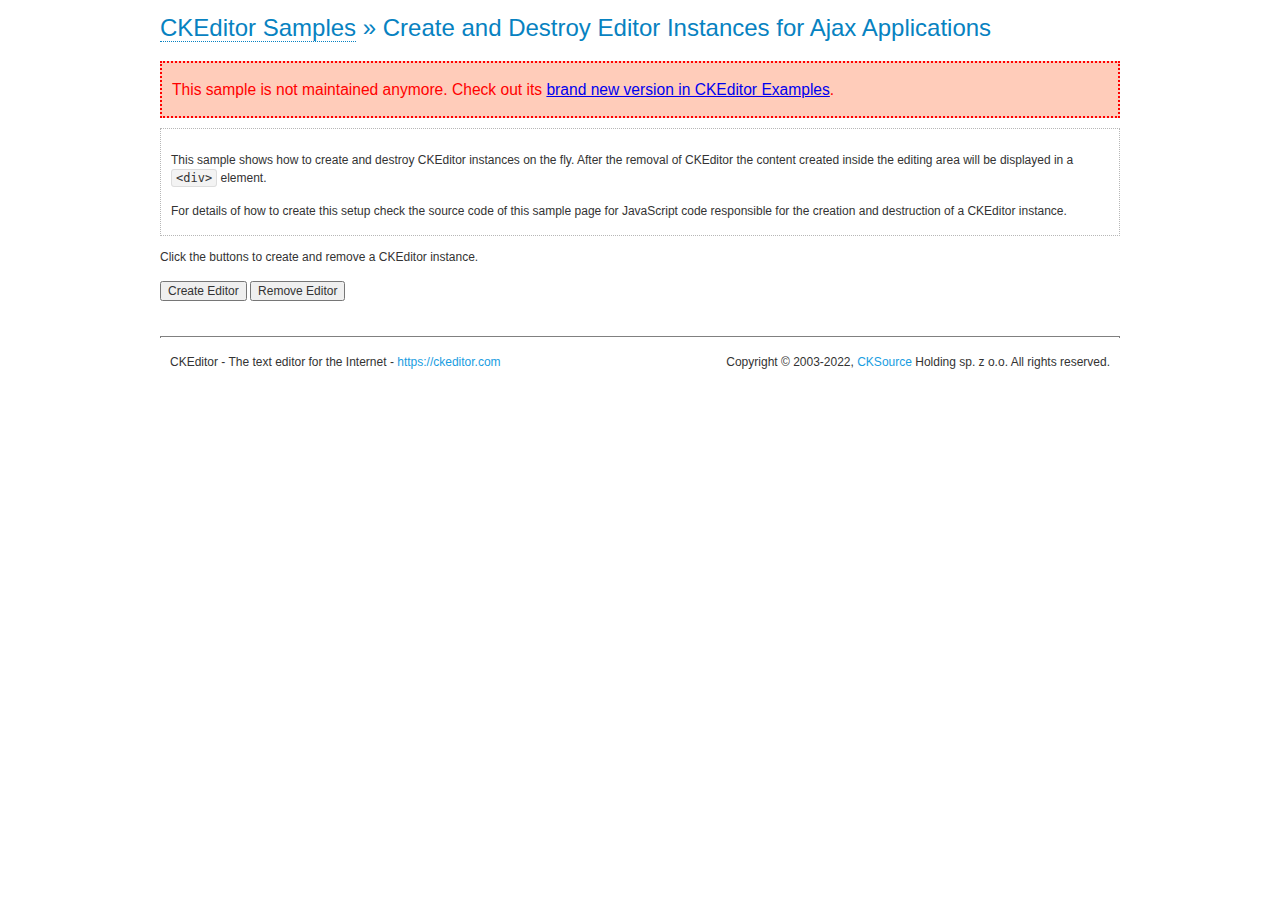
<file: web01/resources/ckeditor/samples/old/ajax.html>
<!DOCTYPE html>
<!--
Copyright (c) 2003-2022, CKSource Holding sp. z o.o. All rights reserved.
For licensing, see LICENSE.md or https://ckeditor.com/legal/ckeditor-oss-license
-->
<html lang="en">
<head>
	<meta charset="utf-8">
	<title>Ajax &mdash; CKEditor Sample</title>
	<script src="../../ckeditor.js"></script>
	<link rel="stylesheet" href="sample.css">
	<meta name="description" content="Try the latest sample of CKEditor 4 and learn more about customizing your WYSIWYG editor with endless possibilities.">
	<script>

		var editor, html = '';

		function createEditor() {
			if ( editor )
				return;

			// Create a new editor inside the <div id="editor">, setting its value to html
			var config = {};
			editor = CKEDITOR.appendTo( 'editor', config, html );
		}

		function removeEditor() {
			if ( !editor )
				return;

			// Retrieve the editor contents. In an Ajax application, this data would be
			// sent to the server or used in any other way.
			document.getElementById( 'editorcontents' ).innerHTML = html = editor.getData();
			document.getElementById( 'contents' ).style.display = '';

			// Destroy the editor.
			editor.destroy();
			editor = null;
		}

	</script>
</head>
<body>
	<h1 class="samples">
		<a href="index.html">CKEditor Samples</a> &raquo; Create and Destroy Editor Instances for Ajax Applications
	</h1>
	<div class="warning deprecated">
		This sample is not maintained anymore. Check out its <a href="https://ckeditor.com/docs/ckeditor4/latest/examples/saveajax.html">brand new version in CKEditor Examples</a>.
	</div>
	<div class="description">
		<p>
			This sample shows how to create and destroy CKEditor instances on the fly. After the removal of CKEditor the content created inside the editing
			area will be displayed in a <code>&lt;div&gt;</code> element.
		</p>
		<p>
			For details of how to create this setup check the source code of this sample page
			for JavaScript code responsible for the creation and destruction of a CKEditor instance.
		</p>
	</div>
	<p>Click the buttons to create and remove a CKEditor instance.</p>
	<p>
		<input onclick="createEditor();" type="button" value="Create Editor">
		<input onclick="removeEditor();" type="button" value="Remove Editor">
	</p>
	<!-- This div will hold the editor. -->
	<div id="editor">
	</div>
	<div id="contents" style="display: none">
		<p>
			Edited Contents:
		</p>
		<!-- This div will be used to display the editor contents. -->
		<div id="editorcontents">
		</div>
	</div>
	<div id="footer">
		<hr>
		<p>
			CKEditor - The text editor for the Internet - <a class="samples" href="https://ckeditor.com/">https://ckeditor.com</a>
		</p>
		<p id="copy">
			Copyright &copy; 2003-2022, <a class="samples" href="https://cksource.com/">CKSource</a> Holding sp. z o.o. All rights reserved.
		</p>
	</div>
</body>
</html>
</file>
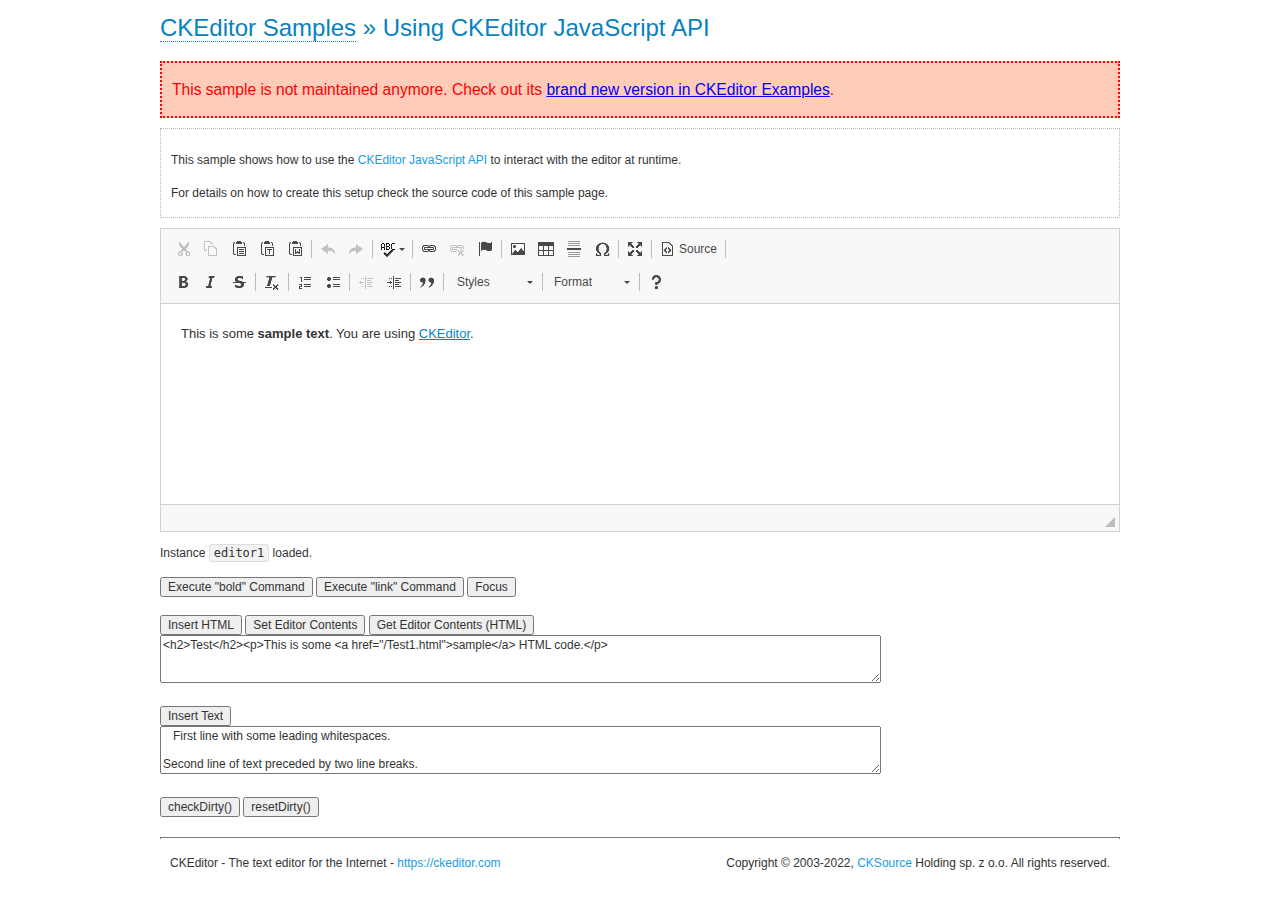
<file: web01/resources/ckeditor/samples/old/api.html>
<!DOCTYPE html>
<!--
Copyright (c) 2003-2022, CKSource Holding sp. z o.o. All rights reserved.
For licensing, see LICENSE.md or https://ckeditor.com/legal/ckeditor-oss-license
-->
<html lang="en">
<head>
	<meta charset="utf-8">
	<title>API Usage &mdash; CKEditor Sample</title>
	<script src="../../ckeditor.js"></script>
	<link href="sample.css" rel="stylesheet">
	<meta name="description" content="Try the latest sample of CKEditor 4 and learn more about customizing your WYSIWYG editor with endless possibilities.">
	<script>

// The instanceReady event is fired, when an instance of CKEditor has finished
// its initialization.
CKEDITOR.on( 'instanceReady', function( ev ) {
	// Show the editor name and description in the browser status bar.
	document.getElementById( 'eMessage' ).innerHTML = 'Instance <code>' + ev.editor.name + '<\/code> loaded.';

	// Show this sample buttons.
	document.getElementById( 'eButtons' ).style.display = 'block';
});

function InsertHTML() {
	// Get the editor instance that we want to interact with.
	var editor = CKEDITOR.instances.editor1;
	var value = document.getElementById( 'htmlArea' ).value;

	// Check the active editing mode.
	if ( editor.mode == 'wysiwyg' )
	{
		// Insert HTML code.
		// https://ckeditor.com/docs/ckeditor4/latest/api/CKEDITOR_editor.html#method-insertHtml
		editor.insertHtml( value );
	}
	else
		alert( 'You must be in WYSIWYG mode!' );
}

function InsertText() {
	// Get the editor instance that we want to interact with.
	var editor = CKEDITOR.instances.editor1;
	var value = document.getElementById( 'txtArea' ).value;

	// Check the active editing mode.
	if ( editor.mode == 'wysiwyg' )
	{
		// Insert as plain text.
		// https://ckeditor.com/docs/ckeditor4/latest/api/CKEDITOR_editor.html#method-insertText
		editor.insertText( value );
	}
	else
		alert( 'You must be in WYSIWYG mode!' );
}

function SetContents() {
	// Get the editor instance that we want to interact with.
	var editor = CKEDITOR.instances.editor1;
	var value = document.getElementById( 'htmlArea' ).value;

	// Set editor contents (replace current contents).
	// https://ckeditor.com/docs/ckeditor4/latest/api/CKEDITOR_editor.html#method-setData
	editor.setData( value );
}

function GetContents() {
	// Get the editor instance that you want to interact with.
	var editor = CKEDITOR.instances.editor1;

	// Get editor contents
	// https://ckeditor.com/docs/ckeditor4/latest/api/CKEDITOR_editor.html#method-getData
	alert( editor.getData() );
}

function ExecuteCommand( commandName ) {
	// Get the editor instance that we want to interact with.
	var editor = CKEDITOR.instances.editor1;

	// Check the active editing mode.
	if ( editor.mode == 'wysiwyg' )
	{
		// Execute the command.
		// https://ckeditor.com/docs/ckeditor4/latest/api/CKEDITOR_editor.html#method-execCommand
		editor.execCommand( commandName );
	}
	else
		alert( 'You must be in WYSIWYG mode!' );
}

function CheckDirty() {
	// Get the editor instance that we want to interact with.
	var editor = CKEDITOR.instances.editor1;
	// Checks whether the current editor contents present changes when compared
	// to the contents loaded into the editor at startup
	// https://ckeditor.com/docs/ckeditor4/latest/api/CKEDITOR_editor.html#method-checkDirty
	alert( editor.checkDirty() );
}

function ResetDirty() {
	// Get the editor instance that we want to interact with.
	var editor = CKEDITOR.instances.editor1;
	// Resets the "dirty state" of the editor (see CheckDirty())
	// https://ckeditor.com/docs/ckeditor4/latest/api/CKEDITOR_editor.html#method-resetDirty
	editor.resetDirty();
	alert( 'The "IsDirty" status has been reset' );
}

function Focus() {
	CKEDITOR.instances.editor1.focus();
}

function onFocus() {
	document.getElementById( 'eMessage' ).innerHTML = '<b>' + this.name + ' is focused </b>';
}

function onBlur() {
	document.getElementById( 'eMessage' ).innerHTML = this.name + ' lost focus';
}

	</script>

</head>
<body>
	<h1 class="samples">
		<a href="index.html">CKEditor Samples</a> &raquo; Using CKEditor JavaScript API
	</h1>
	<div class="warning deprecated">
		This sample is not maintained anymore. Check out its <a href="https://ckeditor.com/docs/ckeditor4/latest/examples/api.html">brand new version in CKEditor Examples</a>.
	</div>
	<div class="description">
	<p>
		This sample shows how to use the
		<a class="samples" href="https://ckeditor.com/docs/ckeditor4/latest/api/CKEDITOR_editor.html">CKEditor JavaScript API</a>
		to interact with the editor at runtime.
	</p>
	<p>
		For details on how to create this setup check the source code of this sample page.
	</p>
	</div>

	<!-- This <div> holds alert messages to be display in the sample page. -->
	<div id="alerts">
		<noscript>
			<p>
				<strong>CKEditor requires JavaScript to run</strong>. In a browser with no JavaScript
				support, like yours, you should still see the contents (HTML data) and you should
				be able to edit it normally, without a rich editor interface.
			</p>
		</noscript>
	</div>
	<form action="../../../samples/sample_posteddata.php" method="post">
		<textarea cols="100" id="editor1" name="editor1" rows="10">&lt;p&gt;This is some &lt;strong&gt;sample text&lt;/strong&gt;. You are using &lt;a href="https://ckeditor.com/"&gt;CKEditor&lt;/a&gt;.&lt;/p&gt;</textarea>

		<script>
			// Replace the <textarea id="editor1"> with an CKEditor instance.
			CKEDITOR.replace( 'editor1', {
				on: {
					focus: onFocus,
					blur: onBlur,

					// Check for availability of corresponding plugins.
					pluginsLoaded: function( evt ) {
						var doc = CKEDITOR.document, ed = evt.editor;
						if ( !ed.getCommand( 'bold' ) )
							doc.getById( 'exec-bold' ).hide();
						if ( !ed.getCommand( 'link' ) )
							doc.getById( 'exec-link' ).hide();
					}
				}
			});
		</script>

		<p id="eMessage">
		</p>

		<div id="eButtons" style="display: none">
			<input id="exec-bold" onclick="ExecuteCommand('bold');" type="button" value="Execute &quot;bold&quot; Command">
			<input id="exec-link" onclick="ExecuteCommand('link');" type="button" value="Execute &quot;link&quot; Command">
			<input onclick="Focus();" type="button" value="Focus">
			<br><br>
			<input onclick="InsertHTML();" type="button" value="Insert HTML">
			<input onclick="SetContents();" type="button" value="Set Editor Contents">
			<input onclick="GetContents();" type="button" value="Get Editor Contents (HTML)">
			<br>
			<textarea cols="100" id="htmlArea" rows="3">&lt;h2&gt;Test&lt;/h2&gt;&lt;p&gt;This is some &lt;a href="/Test1.html"&gt;sample&lt;/a&gt; HTML code.&lt;/p&gt;</textarea>
			<br>
			<br>
			<input onclick="InsertText();" type="button" value="Insert Text">
			<br>
			<textarea cols="100" id="txtArea" rows="3">   First line with some leading whitespaces.

Second line of text preceded by two line breaks.</textarea>
			<br>
			<br>
			<input onclick="CheckDirty();" type="button" value="checkDirty()">
			<input onclick="ResetDirty();" type="button" value="resetDirty()">
		</div>
	</form>
	<div id="footer">
		<hr>
		<p>
			CKEditor - The text editor for the Internet - <a class="samples" href="https://ckeditor.com/">https://ckeditor.com</a>
		</p>
		<p id="copy">
			Copyright &copy; 2003-2022, <a class="samples" href="https://cksource.com/">CKSource</a> Holding sp. z o.o. All rights reserved.
		</p>
	</div>
</body>
</html>
</file>
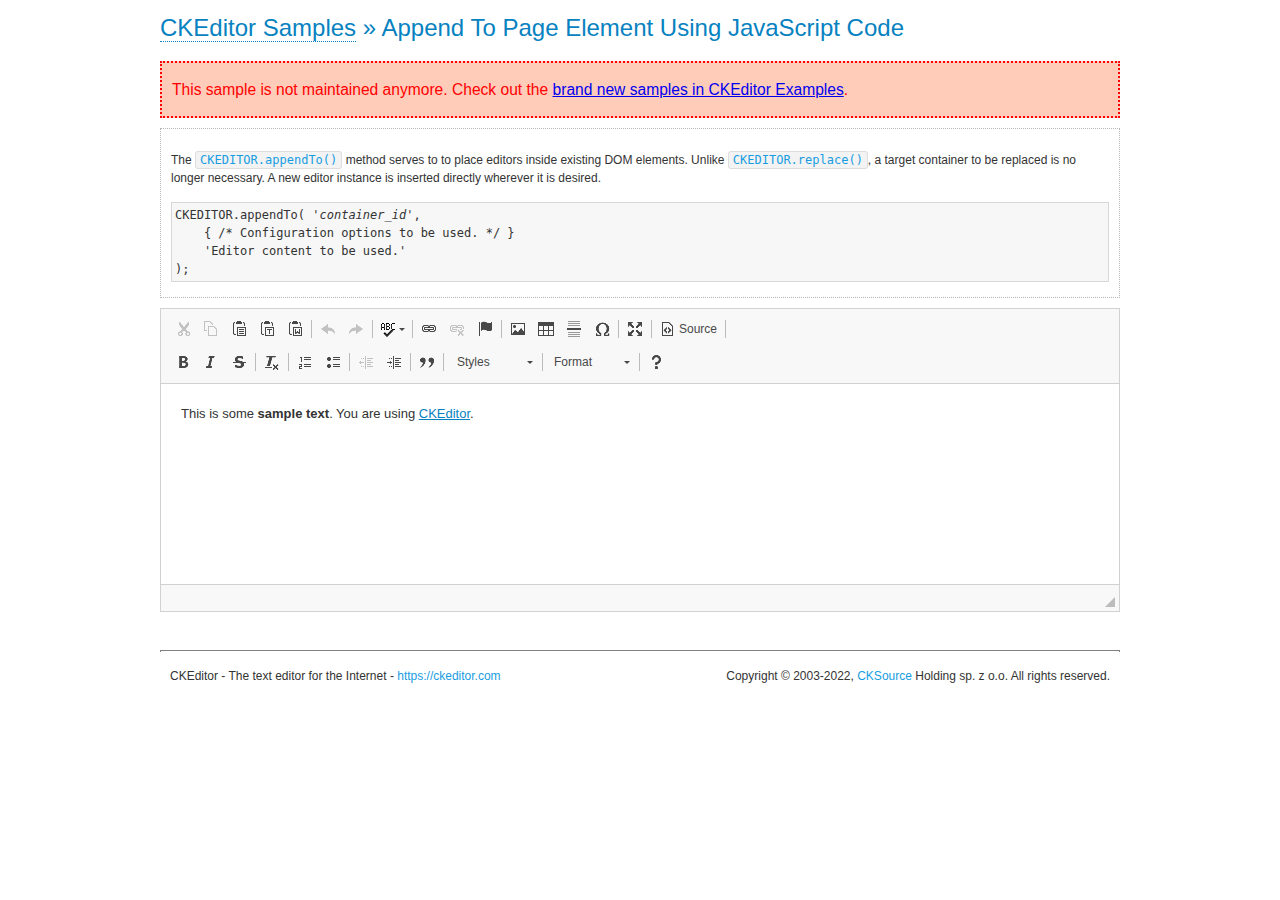
<file: web01/resources/ckeditor/samples/old/appendto.html>
<!DOCTYPE html>
<!--
Copyright (c) 2003-2022, CKSource Holding sp. z o.o. All rights reserved.
For licensing, see LICENSE.md or https://ckeditor.com/legal/ckeditor-oss-license
-->
<html lang="en">
<head>
	<meta charset="utf-8">
	<title>Append To Page Element Using JavaScript Code &mdash; CKEditor Sample</title>
	<script src="../../ckeditor.js"></script>
	<link rel="stylesheet" href="sample.css">
	<meta name="description" content="Try the latest sample of CKEditor 4 and learn more about customizing your WYSIWYG editor with endless possibilities.">
</head>
<body>
	<h1 class="samples">
		<a href="index.html">CKEditor Samples</a> &raquo; Append To Page Element Using JavaScript Code
	</h1>
	<div class="warning deprecated">
		This sample is not maintained anymore. Check out the <a href="https://ckeditor.com/docs/ckeditor4/latest/examples/index.html">brand new samples in CKEditor Examples</a>.
	</div>
	<div id="section1">
		<div class="description">
			<p>
				The <code><a class="samples" href="https://ckeditor.com/docs/ckeditor4/latest/api/CKEDITOR.html#method-appendTo">CKEDITOR.appendTo()</a></code> method serves to to place editors inside existing DOM elements. Unlike <code><a class="samples" href="https://ckeditor.com/docs/ckeditor4/latest/api/CKEDITOR.html#method-replace">CKEDITOR.replace()</a></code>,
				a target container to be replaced is no longer necessary. A new editor
				instance is inserted directly wherever it is desired.
			</p>
<pre class="samples">CKEDITOR.appendTo( '<em>container_id</em>',
	{ /* Configuration options to be used. */ }
	'Editor content to be used.'
);</pre>
		</div>
		<script>

			// This call can be placed at any point after the
			// DOM element to append CKEditor to or inside the <head><script>
			// in a window.onload event handler.

			// Append a CKEditor instance using the default configuration and the
			// provided content to the <div> element of ID "section1".
			CKEDITOR.appendTo( 'section1',
				null,
				'<p>This is some <strong>sample text</strong>. You are using <a href="https://ckeditor.com/">CKEditor</a>.</p>'
			);

		</script>
	</div>
	<br>
	<div id="footer">
		<hr>
		<p>
			CKEditor - The text editor for the Internet - <a class="samples" href="https://ckeditor.com/">https://ckeditor.com</a>
		</p>
		<p id="copy">
			Copyright &copy; 2003-2022, <a class="samples" href="https://cksource.com/">CKSource</a> Holding sp. z o.o. All rights reserved.
		</p>
	</div>
</body>
</html>
</file>
<file: web01/resources/ckeditor/samples/css/samples.css>
/**
 * @license Copyright (c) 2003-2022, CKSource Holding sp. z o.o. All rights reserved.
 * For licensing, see LICENSE.md or https://ckeditor.com/legal/ckeditor-oss-license
 */
@media (max-width: 900px) {
  .global-is-mobile-hidden {
    display: none !important;
  }
}
article,
aside,
details,
figcaption,
figure,
footer,
header,
hgroup,
main,
menu,
nav,
section {
  display: block;
}
body,
html {
  margin: 0;
  padding: 0;
  font: 16px / 1.8 Arial, 'Helvetica Neue', Helvetica, sans-serif;
  font-weight: 300;
  color: #575757;
}
.grid-width-10 {
  width: 10%;
}
.grid-width-20 {
  width: 20%;
}
.grid-width-30 {
  width: 30%;
}
.grid-width-40 {
  width: 40%;
}
.grid-width-50 {
  width: 50%;
}
.grid-width-60 {
  width: 60%;
}
.grid-width-70 {
  width: 70%;
}
.grid-width-80 {
  width: 80%;
}
.grid-width-90 {
  width: 90%;
}
.grid-width-100 {
  width: 100%;
}
@media (max-width: 900px) {
  .grid-width-10,
  .grid-width-20,
  .grid-width-30,
  .grid-width-40,
  .grid-width-50,
  .grid-width-60,
  .grid-width-70,
  .grid-width-80,
  .grid-width-90,
  .grid-width-100 {
    width: 100%;
  }
}
*[class*="grid-width"] {
  -webkit-box-sizing: border-box;
  -moz-box-sizing: border-box;
  box-sizing: border-box;
  padding-left: 4%;
  padding-right: 4%;
  float: left;
}
*[class*="grid-width"]:after,
.grid-container:after,
*[class*="grid-width"]:before,
.grid-container:before {
  content: '';
  display: block;
  overflow: hidden;
  visibility: hidden;
  font-size: 0;
  line-height: 0;
  width: 0;
  height: 0;
}
*[class*="grid-width"]:after,
.grid-container:after {
  clear: both;
}
.grid-container {
  -webkit-box-sizing: border-box;
  -moz-box-sizing: border-box;
  box-sizing: border-box;
  margin-left: auto;
  margin-right: auto;
}
.grid-container-nested *[class*="grid-width"]:first-child {
  padding-left: 0;
}
.grid-container-nested *[class*="grid-width"]:last-child {
  padding-right: 0;
}
@media (max-width: 900px) {
  .grid-container-nested *[class*="grid-width"]:first-child {
    padding-left: 4%;
  }
  .grid-container-nested *[class*="grid-width"]:last-child {
    padding-right: 4%;
  }
}
.header-a {
  min-height: 140px;
  overflow: hidden;
}
.header-a .header-a-logo {
  margin: 40px 0 0;
}
@media (max-width: 900px) {
  .header-a .header-a-logo {
    text-align: center;
  }
}
.header-a .header-a-logo img {
  border: transparent;
}
.navigation-a {
  height: 30px;
  background: #3D3D3D;
  position: absolute;
  left: 0;
  right: 0;
  top: 0;
  padding: 0;
  overflow: hidden;
}
@media (max-width: 900px) {
  .navigation-a {
    text-align: center;
  }
}
.navigation-a ul {
  list-style: none;
  margin: 0;
  overflow: hidden;
}
.navigation-a ul li,
.navigation-a ul li a {
  display: inline-block;
}
@media (max-width: 900px) {
  .navigation-a ul {
    width: auto;
    text-overflow: ellipsis;
    white-space: nowrap;
    display: inline-block;
    float: none;
  }
  .navigation-a ul:before,
  .navigation-a ul:after {
    display: none;
  }
}
.navigation-a ul.navigation-a-left {
  text-align: left;
}
@media (max-width: 900px) {
  .navigation-a ul.navigation-a-left {
    padding-right: 0;
  }
}
.navigation-a ul.navigation-a-right {
  text-align: right;
}
@media (max-width: 900px) {
  .navigation-a ul.navigation-a-right {
    padding-left: 23px;
  }
}
.navigation-a ul li + li {
  margin-left: 23px;
}
.navigation-a ul li a {
  font-size: 10px;
  font-size: 0.625rem;
  line-height: 18px;
  line-height: 1.13rem;
  line-height: 30px;
  float: left;
  color: #ddd;
  font-weight: bold;
  text-decoration: none;
  text-transform: uppercase;
}
.navigation-a ul li a:hover {
  cursor: pointer;
  color: #fff;
}
.icon-navigation-a-github:before,
.icon-navigation-a-github:after {
  background-image: url("[data-uri]");
}
.navigation-b {
  text-align: right;
  margin: 52px 0 0;
  overflow: visible;
}
@media (max-width: 900px) {
  .navigation-b {
    text-align: center;
    margin-top: 20px;
    padding: 0;
  }
}
.navigation-b ul {
  padding: 0;
  list-style: none;
  margin: 0;
  overflow: visible;
}
.navigation-b ul li,
.navigation-b ul li a {
  display: inline-block;
}
@media (max-width: 900px) {
  .navigation-b ul {
    display: table;
    width: 100%;
    padding-bottom: 1.5em;
  }
}
@media (max-width: 900px) {
  .navigation-b ul li {
    display: table-row;
  }
}
.navigation-b ul li + li {
  margin-left: 20px;
}
@media (max-width: 900px) {
  .navigation-b ul li + li {
    margin-left: 0;
  }
}
.navigation-b ul li a {
  -webkit-box-sizing: border-box;
  -moz-box-sizing: border-box;
  box-sizing: border-box;
  text-transform: uppercase;
  text-decoration: none;
  outline: none;
}
@media (max-width: 900px) {
  .navigation-b ul li a {
    width: 100%;
    -webkit-border-radius: 0;
    -webkit-background-clip: padding-box;
    -moz-border-radius: 0;
    -moz-background-clip: padding;
    border-radius: 0;
    background-clip: padding-box;
  }
}
.footer-a {
  font-size: 13px;
  font-size: 0.8125rem;
  line-height: 23.4px;
  line-height: 1.46rem;
  padding-top: 2.25em;
  padding-bottom: 2.25em;
  overflow: hidden;
  color: #8a8a8a;
}
.footer-a a {
  color: #0287D0;
  text-decoration: none;
  border-bottom: 1px dotted #0287D0;
}
.footer-a a:hover {
  color: #0277b7;
}
.footer-a p {
  margin: 0;
  display: inline-block;
  text-align: center;
}
.content {
  font-size: 14px;
  font-size: 0.875rem;
  line-height: 25.2px;
  line-height: 1.57rem;
  overflow: hidden;
  padding-top: 1.5em;
  padding-bottom: 1.5em;
}
.content p {
  margin: 0.75em 0;
}
.content ul,
.content ol,
.content pre,
.content blockquote,
.content textarea:not([class^="cke"]),
.content .cke {
  margin: 1.875em 0;
}
.content code,
.content kbd {
  -webkit-border-radius: 3px;
  -webkit-background-clip: padding-box;
  -moz-border-radius: 3px;
  -moz-background-clip: padding;
  border-radius: 3px;
  background-clip: padding-box;
  padding: 3px 4px;
}
.content pre,
.content code,
.content kbd,
.content blockquote {
  background: #f5f5f5;
}
.content blockquote,
.content pre {
  background: none;
  border-left: 4px solid #0287D0;
  padding: 1.5em 2.25em;
}
.content p a,
.content ul a,
.content ol a,
.content blockquote a,
.content h1 a,
.content h2 a,
.content h3 a,
.content h4 a,
.content h5 a {
  color: #0287D0;
  text-decoration: none;
  border-bottom: 1px dotted #0287D0;
}
.content p a:hover,
.content ul a:hover,
.content ol a:hover,
.content blockquote a:hover,
.content h1 a:hover,
.content h2 a:hover,
.content h3 a:hover,
.content h4 a:hover,
.content h5 a:hover {
  color: #0277b7;
}
.content h1,
.content h2,
.content h3,
.content h4,
.content h5 {
  color: #000;
  font-weight: 100;
}
.content h1 code,
.content h2 code,
.content h3 code,
.content h4 code,
.content h5 code,
.content h1 kbd,
.content h2 kbd,
.content h3 kbd,
.content h4 kbd,
.content h5 kbd {
  font-size: inherit;
}
.content h1 a.content-heading-anchor,
.content h2 a.content-heading-anchor,
.content h3 a.content-heading-anchor,
.content h4 a.content-heading-anchor,
.content h5 a.content-heading-anchor {
  font-weight: 100;
  vertical-align: middle;
  opacity: 0;
  border: 0;
}
.content h1:hover a.content-heading-anchor,
.content h2:hover a.content-heading-anchor,
.content h3:hover a.content-heading-anchor,
.content h4:hover a.content-heading-anchor,
.content h5:hover a.content-heading-anchor {
  opacity: 1;
}
.content h1:target a,
.content h2:target a,
.content h3:target a,
.content h4:target a,
.content h5:target a {
  -webkit-animation: targetLinkOpacity 0.5s linear alternate;
  -moz-animation: targetLinkOpacity 0.5s linear alternate;
  -o-animation: targetLinkOpacity 0.5s linear alternate;
  animation: targetLinkOpacity 0.5s linear alternate;
  opacity: 1;
}
.content input,
.content select,
.content textarea:not([class^="cke"]) {
  -webkit-border-radius: 3px;
  -webkit-background-clip: padding-box;
  -moz-border-radius: 3px;
  -moz-background-clip: padding;
  border-radius: 3px;
  background-clip: padding-box;
  -webkit-box-shadow: inset 0 1px 1px rgba(0, 0, 0, 0.08);
  -moz-box-shadow: inset 0 1px 1px rgba(0, 0, 0, 0.08);
  box-shadow: inset 0 1px 1px rgba(0, 0, 0, 0.08);
  font: inherit;
  color: inherit;
  border: 1px solid #D9D9D9;
  padding: .2em .5em;
}
.content input:focus,
.content select:focus,
.content textarea:not([class^="cke"]):focus {
  border-color: #66afe9;
  outline: 0;
  -webkit-box-shadow: inset 0 1px 1px rgba(0, 0, 0, 0.08), 0 0 8px #93c6ef;
  -moz-box-shadow: inset 0 1px 1px rgba(0, 0, 0, 0.08), 0 0 8px #93c6ef;
  box-shadow: inset 0 1px 1px rgba(0, 0, 0, 0.08), 0 0 8px #93c6ef;
}
.content abbr {
  border-bottom: 1px dotted #666;
  cursor: pointer;
}
.content blockquote {
  font-style: italic;
  font-family: Georgia, Times, "Times New Roman", serif;
  font-size: 16px;
  font-size: 1rem;
  line-height: 28.8px;
  line-height: 1.8rem;
}
.content em {
  font-style: italic;
}
.content h1 {
  font-size: 36px;
  font-size: 2.25rem;
  line-height: 64.8px;
  line-height: 4.05rem;
  margin: 1.125em 0 0;
}
.content h2 {
  font-size: 27.2px;
  font-size: 1.7rem;
  line-height: 48.96px;
  line-height: 3.06rem;
  margin: 0.9em 0 0;
}
.content h3 {
  font-size: 24px;
  font-size: 1.5rem;
  line-height: 43.2px;
  line-height: 2.7rem;
  font-weight: 500;
  margin: 0.75em 0 0;
}
.content h4 {
  font-size: 19.2px;
  font-size: 1.2rem;
  line-height: 34.56px;
  line-height: 2.16rem;
  font-weight: 500;
  margin: 0.75em 0 0;
}
.content h5 {
  font-size: 17.6px;
  font-size: 1.1rem;
  line-height: 31.68px;
  line-height: 1.98rem;
  font-weight: 500;
  margin: 0.75em 0 0;
}
.content hr {
  border: 0;
  border-top: 4px solid #D9D9D9;
  margin: 1.5em 0;
}
.content input[type="text"] {
  height: 1.8em;
  line-height: 1.8em;
}
.content input[type="button"] {
  -webkit-appearance: button;
  -moz-appearance: button;
  appearance: button;
}
.content kbd {
  font-size: 12px;
  font-size: 0.75rem;
  line-height: 21.6px;
  line-height: 1.35rem;
  font-family: Arial, 'Helvetica Neue', Helvetica, sans-serif;
  padding: 2px 6px;
  -webkit-box-shadow: 0 0 4px #fff inset, 0 2px 0 #D9D9D9;
  -moz-box-shadow: 0 0 4px #fff inset, 0 2px 0 #D9D9D9;
  box-shadow: 0 0 4px #fff inset, 0 2px 0 #D9D9D9;
}
.content p img {
  vertical-align: middle;
}
.content p pre {
  padding: 1.5em;
}
.content pre {
  padding: 0;
  border: 0;
  tab-size: 4;
  -o-tab-size: 4;
  -moz-tab-size: 4;
}
.content pre,
.content code {
  font-size: 11.89px;
  font-size: 0.743rem;
  line-height: 21.4px;
  line-height: 1.34rem;
  font-family: Consolas, Menlo, Monaco, Lucida Console, Liberation Mono, DejaVu Sans Mono, Bitstream Vera Sans Mono, Courier New, monospace, serif;
}
.content pre a,
.content code a {
  border: 0;
}
.content pre code {
  padding: 0.75em;
  display: block;
}
.content strong {
  color: #000;
}
.content ul ul,
.content ol ul,
.content ul ol,
.content ol ol {
  margin: 0.75em 0;
}
.content ul li,
.content ol li {
  font-size: 14px;
  font-size: 0.875rem;
  line-height: 30.24px;
  line-height: 1.89rem;
}
.content textarea:not([class^="cke"]) {
  width: 100%;
}
.content div.todo {
  border: 2px dotted #444;
  padding: 10px;
  margin: 60px 0 10px 0;
  /* Remove me some day */
}
.content div.todo:before {
  content: "TODO";
  font-weight: bold;
}
body a.button-a,
body button.button-a,
body input.button-a {
  -webkit-border-radius: 3px;
  -webkit-background-clip: padding-box;
  -moz-border-radius: 3px;
  -moz-background-clip: padding;
  border-radius: 3px;
  background-clip: padding-box;
  font-size: 14px;
  font-size: 0.875rem;
  line-height: 25.2px;
  line-height: 1.57rem;
  height: 36px;
  line-height: 36px;
  padding: 0 1.1em;
  font-weight: 700;
  color: #3e3e3e;
  white-space: nowrap;
  text-decoration: none;
  display: inline-block;
  cursor: pointer;
  border: 0;
  vertical-align: middle;
  margin: 1px 0;
  background: transparent;
}
body a.button-a.icon-pos-left,
body button.button-a.icon-pos-left,
body input.button-a.icon-pos-left {
  padding-left: .8em;
}
body a.button-a.icon-pos-right,
body button.button-a.icon-pos-right,
body input.button-a.icon-pos-right {
  padding-right: .8em;
}
body a.button-a.button-a-no-text,
body button.button-a.button-a-no-text,
body input.button-a.button-a-no-text {
  -webkit-border-radius: 100px;
  -webkit-background-clip: padding-box;
  -moz-border-radius: 100px;
  -moz-background-clip: padding;
  border-radius: 100px;
  background-clip: padding-box;
  width: 36px;
  padding: 0;
  text-indent: -999px;
  overflow: hidden;
  position: relative;
  text-align: center;
}
body a.button-a.button-a-no-text:before,
body button.button-a.button-a-no-text:before,
body input.button-a.button-a-no-text:before {
  position: absolute;
  left: 50%;
  top: 50%;
  margin: -9px 0 0 -9px;
}
@media (max-width: 900px) {
  body a.button-a.button-a-mobile-collapsed,
  body button.button-a.button-a-mobile-collapsed,
  body input.button-a.button-a-mobile-collapsed {
    -webkit-border-radius: 100px;
    -webkit-background-clip: padding-box;
    -moz-border-radius: 100px;
    -moz-background-clip: padding;
    border-radius: 100px;
    background-clip: padding-box;
    width: 36px;
    padding: 0;
    text-indent: -999px;
    overflow: hidden;
    position: relative;
    text-align: center;
  }
  body a.button-a.button-a-mobile-collapsed:before,
  body button.button-a.button-a-mobile-collapsed:before,
  body input.button-a.button-a-mobile-collapsed:before {
    position: absolute;
    left: 50%;
    top: 50%;
    margin: -9px 0 0 -9px;
  }
  body a.button-a.button-a-mobile-collapsed:before,
  body button.button-a.button-a-mobile-collapsed:before,
  body input.button-a.button-a-mobile-collapsed:before {
    position: absolute;
    left: 50%;
    top: 50%;
    margin: -9px 0 0 -9px;
  }
}
body a.button-a:active,
body button.button-a:active,
body input.button-a:active,
body a.button-a:hover,
body button.button-a:hover,
body input.button-a:hover {
  color: #fff;
  background: #0277b7;
}
body a.button-a:focus,
body button.button-a:focus,
body input.button-a:focus {
  border-color: #66afe9;
  outline: 0;
  -webkit-box-shadow: inset 0 1px 1px rgba(0, 0, 0, 0.075), 0 0 8px #93c6ef;
  -moz-box-shadow: inset 0 1px 1px rgba(0, 0, 0, 0.075), 0 0 8px #93c6ef;
  box-shadow: inset 0 1px 1px rgba(0, 0, 0, 0.075), 0 0 8px #93c6ef;
}
body a.button-a-soft,
body button.button-a-soft,
body input.button-a-soft {
  background: #e7e7e7;
}
body a.button-a-soft:active,
body button.button-a-soft:active,
body input.button-a-soft:active,
body a.button-a-soft:hover,
body button.button-a-soft:hover,
body input.button-a-soft:hover {
  color: #3e3e3e;
  background: #cecece;
}
body a.button-a-background,
body button.button-a-background,
body input.button-a-background,
body a.navigation-b ul li a:hover,
body button.navigation-b ul li a:hover,
body input.navigation-b ul li a:hover {
  color: #fff;
  background: #0287D0;
}
body a.button-a-background:active,
body button.button-a-background:active,
body input.button-a-background:active,
body a.button-a-background:hover,
body button.button-a-background:hover,
body input.button-a-background:hover,
body a.navigation-b ul li a:hover:active,
body button.navigation-b ul li a:hover:active,
body input.navigation-b ul li a:hover:active,
body a.navigation-b ul li a:hover:hover,
body button.navigation-b ul li a:hover:hover,
body input.navigation-b ul li a:hover:hover {
  color: #fff;
  background: #0277b7;
}
.balloon-a {
  font-size: 12px;
  font-size: 0.75rem;
  line-height: 21.6px;
  line-height: 1.35rem;
  -webkit-border-radius: 3px;
  -webkit-background-clip: padding-box;
  -moz-border-radius: 3px;
  -moz-background-clip: padding;
  border-radius: 3px;
  background-clip: padding-box;
  border-bottom: 3px solid #d4d4d4;
  background: #ebebeb;
  display: inline-block;
  white-space: nowrap;
  padding: .4em 1.2em .2em;
  font-weight: 700;
  position: relative;
  z-index: 1000;
  text-transform: none;
  color: #575757;
}
.balloon-a:hover {
  color: #575757;
}
.balloon-a:before {
  content: '';
  width: 0;
  height: 0;
  border-style: solid;
  position: absolute;
}
.balloon-a-ne:before,
.balloon-a-nw:before {
  top: -13px;
  border-width: 0 9px 15.6px 9px;
  border-color: transparent transparent #ebebeb transparent;
}
.balloon-a-se:before,
.balloon-a-sw:before {
  bottom: -13px;
  border-width: 15.6px 9px 0 9px;
  border-color: #ebebeb transparent transparent transparent;
}
.balloon-a-nw:before,
.balloon-a-sw:before {
  left: 20px;
}
.balloon-a-ne:before,
.balloon-a-se:before {
  right: 20px;
}
.icon-pos-left:before,
.icon-pos-right:after {
  content: '';
  display: inline-block;
  width: 18px;
  height: 18px;
  vertical-align: middle;
  background-repeat: no-repeat;
}
.icon-pos-left:before {
  margin-right: 10px;
}
.icon-pos-right:after {
  margin-left: 10px;
}
.icon-download:before,
.icon-download:after {
  background-image: url("[data-uri]");
}
.icon-question-mark:before,
.icon-question-mark:after {
  background-image: url("[data-uri]");
}
.icon-close:before,
.icon-close:after {
  background-image: url("[data-uri]");
}
.ie8 .switch > * {
  vertical-align: middle;
}
.ie8 .switch input[type="radio"] {
  margin: 0 0.25em;
  display: inline-block;
}
.ie8 .switch label {
  margin-left: 0 !important;
  margin-right: 0 !important;
}
.ie8 .switch label[data-for="1"] {
  float: left;
}
.ie8 .switch label[data-for="2"] {
  float: right;
}
.ie8 .switch .switch-inner {
  display: none;
}
.switch {
  font-size: 14px;
  font-size: 0.875rem;
  line-height: 25.2px;
  line-height: 1.57rem;
  font-weight: bold;
  background-color: #0287D0;
  overflow: hidden;
  display: inline-block;
  padding: 0.75em 0.25em;
  color: #fff;
  -webkit-border-radius: 3px;
  -webkit-background-clip: padding-box;
  -moz-border-radius: 3px;
  -moz-background-clip: padding;
  border-radius: 3px;
  background-clip: padding-box;
  position: relative;
}
.switch input[type="radio"] {
  display: none;
}
.switch label {
  position: relative;
  z-index: 2;
  float: left;
  cursor: pointer;
  padding: 0 0.75em;
}
.switch label:hover {
  text-decoration: underline;
}
.switch .switch-inner {
  float: left;
  background-color: #FFF;
  height: 1.5em;
  width: 4.125em;
  padding: 2px;
  margin: 0 0.25em;
  -webkit-border-radius: 5.5px;
  -webkit-background-clip: padding-box;
  -moz-border-radius: 5.5px;
  -moz-background-clip: padding;
  border-radius: 5.5px;
  background-clip: padding-box;
}
.switch .switch-inner .handler {
  overflow: hidden;
  position: relative;
  display: block;
  height: 1.5em;
  width: 1.5em;
  background: #027dc1;
  -webkit-border-radius: 4.5px;
  -webkit-background-clip: padding-box;
  -moz-border-radius: 4.5px;
  -moz-background-clip: padding;
  border-radius: 4.5px;
  background-clip: padding-box;
}
.switch .switch-inner .handler:before {
  content: '';
  display: block;
  position: absolute;
  top: 0;
  right: 0;
  bottom: 3px;
  left: 0;
  background-color: #0291df;
  -webkit-border-bottom-left-radius: 4.5px;
  -moz-border-radius-bottomleft: 4.5px;
  border-bottom-left-radius: 4.5px;
  -webkit-border-bottom-right-radius: 4.5px;
  -webkit-background-clip: padding-box;
  -moz-border-radius-bottomright: 4.5px;
  -moz-background-clip: padding;
  border-bottom-right-radius: 4.5px;
  background-clip: padding-box;
}
.switch:hover .switch-inner .handler:before {
  background: #029ef3;
}
.switch input[data-num="2"]:checked ~ .switch-inner > .handler {
  margin-left: auto;
}
.switch input[data-num="2"]:checked ~ label[data-for="1"] {
  padding-right: 5.125em;
  margin-right: -4.375em;
}
.switch input[data-num="1"]:checked ~ label[data-for="2"] {
  padding-left: 5.125em;
  margin-left: -4.375em;
}
.toggler {
  -webkit-user-select: none;
  -moz-user-select: none;
  -ms-user-select: none;
  user-select: none;
}
.toggler label {
  cursor: pointer;
}
.toggler [data-collapse] {
  display: inherit;
}
.toggler [data-expand] {
  display: none;
}
.toggler.collapsed [data-collapse] {
  display: none;
}
.toggler.collapsed [data-expand] {
  display: inherit;
}
.toggler-container {
  overflow: hidden;
}
.toggler-container.collapsed {
  height: 0;
}
.icon-toggler-expanded:before,
.icon-toggler-collapsed:before,
.icon-toggler-expanded:after,
.icon-toggler-collapsed:after {
  background-image: url("[data-uri]");
}
.icon-toggler-expanded.icon-light:before,
.icon-toggler-collapsed.icon-light:before,
.icon-toggler-expanded.icon-light:after,
.icon-toggler-collapsed.icon-light:after {
  background-image: url("[data-uri]");
}
.icon-toggler-expanded:before,
.icon-toggler-expanded:after {
  background-position: top left;
}
.icon-toggler-collapsed:before,
.icon-toggler-collapsed:after {
  background-position: bottom left;
}
.modal {
  padding: 20px;
  border-radius: 3px;
  background-color: white;
  max-width: 700px;
  -webkit-box-sizing: border-box;
  -moz-box-sizing: border-box;
  box-sizing: border-box;
  width: 80% !important;
  top: 50% !important;
  -webkit-transform: translate(-50%, -50%) !important;
  -moz-transform: translate(-50%, -50%) !important;
  -ms-transform: translate(-50%, -50%) !important;
  -o-transform: translate(-50%, -50%) !important;
  transform: translate(-50%, -50%) !important;
}
.modal-close {
  -webkit-border-radius: 100px;
  -webkit-background-clip: padding-box;
  -moz-border-radius: 100px;
  -moz-background-clip: padding;
  border-radius: 100px;
  background-clip: padding-box;
  cursor: pointer;
  height: 18px;
  width: 18px;
  position: absolute;
  top: 10px;
  right: 10px;
  font-size: 17px;
  text-align: center;
  line-height: 19px;
  background: #cccccc;
}
main .grid-container,
header .grid-container,
.navigation-a > div,
footer > div {
  max-width: 968px;
}
.header-a {
  margin-top: 30px;
}
.footer-a {
  border-top: 1px solid #D9D9D9;
}
.adjoined-top {
  background-color: #0287D0;
  color: #fff;
}
.adjoined-top .content h1,
.adjoined-top .content h2,
.adjoined-top .content h3,
.adjoined-top .content h4,
.adjoined-top .content h5 {
  color: #fff;
}
.adjoined-top .content p {
  font-size: 18px;
  font-size: 1.125rem;
  line-height: 32.4px;
  line-height: 2.02rem;
  font-weight: 100;
}
.adjoined-top .content p a {
  text-decoration: none;
  border-bottom: 1px dotted #fff;
  color: inherit;
}
.adjoined-top .content p a:hover {
  color: #e6e6e6;
}
.adjoined-top .content button {
  color: #fff;
}
.adjoined-top .content strong {
  color: #fff;
}
.adjoined-top .content code {
  font-size: inherit;
  color: #0287D0;
}
.adjoined-bottom {
  position: relative;
}
.adjoined-bottom:before {
  z-index: -1;
  content: '';
  background: #0287D0;
  position: absolute;
  top: 0;
  left: 0;
  right: 0;
  height: 50%;
}
main .grid-container,
header .grid-container,
.navigation-a > div,
footer > div {
  max-width: 1052px;
}
main .grid-container.freed-width {
  max-width: none;
}
.switch {
  background: #027dc1;
  float: right;
  overflow: visible;
}
.switch .balloon-a {
  position: absolute;
  top: -40px;
  right: 50%;
  margin-right: -15px;
  background: #FFEFC1;
  border-bottom-color: #DCDCA4;
}
.switch .balloon-a:before {
  border-color: #FFEFC1 transparent transparent transparent;
}
#toolbar .editors-container {
  overflow: hidden;
  height: 0;
  transition: height 200ms;
}
#toolbar .editors-container.active {
  height: auto;
}
#main #editor {
  background: #FFF;
  padding: 2% 4%;
  border: dashed 5px #0287D0;
}
#main .adjoined-top:before {
  height: 335px;
}
#toolbar .adjoined-top:before {
  height: 219px;
}
#toolbar .adjoined-top .grid-container-nested {
  height: 147px;
}
.content .grid-switch-magic {
  margin: 3.5em 0 0;
}
#info-box {
  padding-bottom: 0;
}
#info-box > div {
  width: 100%;
  text-align: right;
}
#info-box > div .toggler {
  padding-right: 0;
}
#info-box > div .toggler:hover {
  background: transparent;
  color: #000;
}
#info-box > div .toggler:hover > label {
  text-decoration: underline;
}
#info-box > div h2 {
  float: left;
  margin-top: 0;
}
#info-box > div#instructions-container {
  text-align: left;
}
#toolbarModifierWrapper {
  overflow: hidden;
  height: 0;
  opacity: 0;
  transition: height 200ms;
}
#toolbarModifierWrapper.active {
  height: auto;
  opacity: 1;
}
header {
  overflow: visible;
}
header div.grid-container {
  overflow: visible;
}
header .navigation-b {
  overflow: visible;
}
header .navigation-b ul {
  overflow: visible;
}
header .navigation-b a {
  position: relative;
}
header .balloon-a {
  position: absolute;
  top: 48px;
  left: 50%;
  margin-left: -35px;
}
@media (max-width: 1140px) {
  header .balloon-a {
    left: auto;
    margin-left: auto;
    right: 50%;
    margin-right: -35px;
  }
  header .balloon-a:before {
    left: auto;
    right: 22px;
  }
}
@media (max-width: 900px) {
  header .balloon-a {
    display: none;
  }
}
header .header-a-logo img {
  width: 160px;
  height: 60px;
}

#toolbar .cke_toolbar {
  pointer-events: none;
  -webkit-user-select: none;
  -moz-user-select: none;
  -ms-user-select: none;
  user-select: none;
  cursor: default;
}
.some-toolbar-active .cke_toolbar {
  zoom: 1;
  filter: alpha(opacity=50);
  -webkit-opacity: 0.5;
  -moz-opacity: 0.5;
  opacity: 0.5;
}
.cke_toolbar.active {
  position: relative;
  zoom: 1;
  filter: alpha(opacity=100);
  -webkit-opacity: 1;
  -moz-opacity: 1;
  opacity: 1;
}
.cke_toolbar.active:after {
  content: '';
  display: block;
  position: absolute;
  top: 0;
  right: 6px;
  bottom: 5px;
  left: 0;
  -webkit-border-radius: 5px;
  -webkit-background-clip: padding-box;
  -moz-border-radius: 5px;
  -moz-background-clip: padding;
  border-radius: 5px;
  background-clip: padding-box;
  -webkit-box-shadow: 0px 0px 15px 3px #fff4b0;
  -moz-box-shadow: 0px 0px 15px 3px #fff4b0;
  box-shadow: 0px 0px 15px 3px #fff4b0;
}
.cke_toolbar.active .cke_toolgroup {
  -webkit-box-shadow: none;
  -moz-box-shadow: none;
  box-shadow: none;
  border-color: #e3c300;
}
.cke_toolbar.active .cke_combo,
.cke_toolbar.active .cke_toolgroup {
  position: relative;
  z-index: 2;
}
.cke_toolbar.active .cke_combo_button {
  -webkit-box-shadow: none;
  -moz-box-shadow: none;
  box-shadow: none;
}
.unselectable {
  -webkit-user-select: none;
  -moz-user-select: none;
  -ms-user-select: none;
  user-select: none;
}
.toolbar {
  padding: 5px 0;
  margin-bottom: 2.4em;
  overflow: hidden;
  background: #fff;
}
.toolbar button.button-a.cke_button {
  cursor: pointer;
  display: inline-block;
  padding: 4px 6px;
  outline: 0;
  border: 1px solid #a6a6a6;
}
.toolbar button.button-a.hidden {
  display: none;
}
.toolbar button.button-a.left {
  float: left;
  margin-right: 8px;
}
.toolbar button.button-a.right {
  float: right;
  margin-left: 8px;
}
.toolbar button.button-a .highlight {
  color: #ffefc1;
}
.configContainer.hidden,
.toolbarModifier.hidden,
.toolbarModifier-hints.hidden {
  display: none;
}
.toolbarModifier :focus,
.toolbar button:focus,
.configContainer textarea.configCode:focus {
  outline: none;
}
div.toolbarModifier {
  padding: 0;
  overflow: hidden;
  width: 100%;
  position: relative;
  display: table;
  border-collapse: collapse;
}
div.toolbarModifier ::-moz-focus-inner {
  border: 0;
}
div.toolbarModifier .empty {
  display: none;
}
div.toolbarModifier.empty-visible .empty {
  display: table-row;
  zoom: 1;
  filter: alpha(opacity=60);
  -webkit-opacity: 0.6;
  -moz-opacity: 0.6;
  opacity: 0.6;
}
div.toolbarModifier .empty > p {
  line-height: 31px;
}
div.toolbarModifier > ul {
  padding: 0;
  margin: 0;
  border-top: 1px solid #ccc;
  width: 100%;
}
div.toolbarModifier > ul[data-type="table-header"] {
  display: table-header-group;
}
div.toolbarModifier > ul[data-type="table-body"] {
  display: table-row-group;
}
div.toolbarModifier > ul p {
  padding: 0;
  margin: 0;
}
div.toolbarModifier > ul > li {
  display: table-row;
}
div.toolbarModifier > ul > li[data-type="header"] {
  font-weight: bold;
  user-select: none;
  cursor: default;
}
div.toolbarModifier > ul > li[data-type="group"],
div.toolbarModifier > ul > li[data-type="separator"] {
  border-bottom: 1px solid #ccc;
}
div.toolbarModifier > ul > li[data-type="subgroup"] {
  border-top: 1px solid #eee;
}
div.toolbarModifier > ul > li[data-type="subgroup"]:first-child {
  border-top: none;
}
div.toolbarModifier > ul > li[data-type="group"].active,
div.toolbarModifier > ul > li[data-type="group"]:hover,
div.toolbarModifier > ul > li[data-type="separator"].active,
div.toolbarModifier > ul > li[data-type="separator"]:hover {
  overflow: hidden;
  z-index: 2;
}
div.toolbarModifier > ul > li[data-type="group"].active,
div.toolbarModifier > ul > li[data-type="separator"].active,
div.toolbarModifier > ul > li[data-type="group"].active:hover,
div.toolbarModifier > ul > li[data-type="separator"].active:hover {
  background: #f0fafb;
}
div.toolbarModifier > ul > li[data-type="group"]:hover,
div.toolbarModifier > ul > li[data-type="separator"]:hover {
  background: #fffbe3;
}
div.toolbarModifier > ul > li[data-type="separator"] {
  background: #f5f5f5;
}
div.toolbarModifier > ul > li[data-type="separator"]:after {
  content: '';
  width: 100%;
}
div.toolbarModifier > ul > li[data-type="separator"] > p {
  padding: 2px 5px;
}
div.toolbarModifier > ul > li > p,
div.toolbarModifier > ul > li > ul {
  display: table-cell;
  vertical-align: middle;
}
div.toolbarModifier > ul > li p {
  padding-left: 5px;
  min-width: 200px;
}
div.toolbarModifier > ul > li p span {
  white-space: nowrap;
  cursor: default;
}
div.toolbarModifier > ul > li p span button {
  font-size: 12.666px;
  margin-right: 5px;
  cursor: pointer;
  background: #fff;
  -webkit-border-radius: 5px;
  -webkit-background-clip: padding-box;
  -moz-border-radius: 5px;
  -moz-background-clip: padding;
  border-radius: 5px;
  background-clip: padding-box;
  border: 1px solid #bbb;
  padding: 0 7px;
  line-height: 12px;
  height: 20px;
}
div.toolbarModifier > ul > li p span button:not(.disabled):hover,
div.toolbarModifier > ul > li p span button:not(.disabled):focus {
  color: #fff;
  background-color: #454545;
  border-color: transparent;
}
div.toolbarModifier > ul > li p span button.move.disabled {
  cursor: default;
  zoom: 1;
  filter: alpha(opacity=20);
  -webkit-opacity: 0.2;
  -moz-opacity: 0.2;
  opacity: 0.2;
}
div.toolbarModifier > ul > li ul {
  border-collapse: collapse;
  padding: 0;
  width: 100%;
}
div.toolbarModifier > ul > li ul li {
  display: table-row;
  list-style-type: none;
  line-height: 1;
}
div.toolbarModifier > ul > li ul li[data-type="subgroup"] {
  border-top: 1px solid #ddd;
}
div.toolbarModifier > ul > li ul li[data-type="subgroup"]:first-child {
  border-top: 0;
}
div.toolbarModifier > ul > li ul li[data-type="subgroup"] [data-type="button"] {
  -webkit-border-radius: 3px;
  -webkit-background-clip: padding-box;
  -moz-border-radius: 3px;
  -moz-background-clip: padding;
  border-radius: 3px;
  background-clip: padding-box;
  padding: 0 2px;
}
div.toolbarModifier > ul > li ul li[data-type="subgroup"] [data-type="button"]:focus {
  background: rgba(0, 0, 0, 0.04);
}
div.toolbarModifier > ul > li ul li[data-type="subgroup"] [data-type="button"] input {
  vertical-align: middle;
}
div.toolbarModifier > ul > li ul li > p,
div.toolbarModifier > ul > li ul li > ul {
  display: table-cell;
  vertical-align: middle;
}
div.toolbarModifier > ul > li ul li ul {
  padding: 0;
}
div.toolbarModifier > ul > li ul li ul li {
  padding: 0;
  display: inline-block;
  cursor: pointer;
  margin: 2px 5px 2px 0;
}
div.toolbarModifier > ul > li ul li ul li .cke_combo_text {
  cursor: pointer;
  white-space: nowrap;
}
div.toolbarModifier > ul > li ul li ul li .cke_toolgroup,
div.toolbarModifier > ul > li ul li ul li .cke_combo_button {
  cursor: pointer;
  margin: 0;
  vertical-align: middle;
  border: 1px solid #ddd;
  font-size: 11.41px;
  font-size: 0.713rem;
  line-height: 20.54px;
  line-height: 1.28rem;
}
div.toolbarModifier > .codemirror-wrapper {
  overflow-y: auto;
}
div.toolbarModifier-hints {
  float: right;
  width: 350px;
  min-width: 150px;
  overflow-y: auto;
  margin-left: 1.5em;
}
div.toolbarModifier-hints h3 {
  font-size: 18.08px;
  font-size: 1.13rem;
  line-height: 32.54px;
  line-height: 2.03rem;
  padding: 0.36em 1.5em;
  background: #f5f5f5;
  border-bottom: 1px solid #ddd;
  margin-top: 0;
  margin-bottom: 1.2em;
}
div.toolbarModifier-hints dl {
  margin-bottom: 1.2em;
  overflow: hidden;
}
div.toolbarModifier-hints dl .list-header {
  font-weight: bold;
  border: 0;
  padding-bottom: 0.6em;
}
div.toolbarModifier-hints dl > p {
  text-align: center;
}
div.toolbarModifier-hints dl dt {
  float: left;
  width: 9em;
  clear: both;
  text-align: right;
  border-top: 1px solid #ddd;
  padding-left: 1.5em;
  padding-right: .1em;
  -webkit-box-sizing: border-box;
  -moz-box-sizing: border-box;
  box-sizing: border-box;
}
div.toolbarModifier-hints dl dt code {
  background: none;
  border: none;
  vertical-align: middle;
}
div.toolbarModifier-hints dl dd {
  margin-left: 10em;
  clear: right;
  padding-right: 1.5em;
}
div.toolbarModifier-hints dl dd code {
  line-height: 2.2em;
}
div.toolbarModifier-hints dl dd:after {
  content: '\00a0';
  display: block;
  clear: left;
  float: right;
  height: 0;
  width: 0;
}
.toolbarModifier-hints,
.configContainer textarea.configCode,
.CodeMirror {
  -webkit-border-radius: 3px;
  -webkit-background-clip: padding-box;
  -moz-border-radius: 3px;
  -moz-background-clip: padding;
  border-radius: 3px;
  background-clip: padding-box;
  border: 1px solid #ccc;
  font-size: 13.01px;
  font-size: 0.813rem;
  line-height: 23.42px;
  line-height: 1.46rem;
}
.configContainer textarea.configCode,
.CodeMirror pre,
.CodeMirror-linenumber {
  font-size: 13.01px;
  font-size: 0.813rem;
  line-height: 23.42px;
  line-height: 1.46rem;
  font-family: Consolas, Menlo, Monaco, Lucida Console, Liberation Mono, DejaVu Sans Mono, Bitstream Vera Sans Mono, Courier New, monospace, serif;
}
.CodeMirror pre {
  border: none;
  padding: 0;
  margin: 0;
}
.configContainer textarea.configCode {
  -webkit-box-sizing: border-box;
  -moz-box-sizing: border-box;
  box-sizing: border-box;
  color: #575757;
  padding: 10px;
  width: 100%;
  min-height: 500px;
  margin: 0;
  resize: none;
  outline: none;
  -moz-tab-size: 4;
  tab-size: 4;
  white-space: pre;
  word-wrap: normal;
  overflow: auto;
}
.CodeMirror-hints.toolbar-modifier {
  padding: 0;
  color: #575757;
  font-size: 14px;
  font-size: 0.875rem;
  line-height: 25.2px;
  line-height: 1.57rem;
  font-family: Consolas, Menlo, Monaco, Lucida Console, Liberation Mono, DejaVu Sans Mono, Bitstream Vera Sans Mono, Courier New, monospace, serif;
}
.CodeMirror-hints.toolbar-modifier .CodeMirror-hint-active {
  color: #575757;
  background: #f0fafb;
}
.CodeMirror-hints.toolbar-modifier > li:hover {
  background: #fffbe3;
}
/* Text modifier */
#toolbarModifierWrapper {
  margin-bottom: 1.2em;
}
#toolbarModifierWrapper .invalid .CodeMirror {
  background: #fff8f8;
  border-color: red;
}
#toolbarModifierWrapper .CodeMirror {
  height: auto;
  padding: 0 0.6em;
}
.staticContainer {
  position: fixed;
  top: 0;
  width: 100%;
  z-index: 10;
}
.staticContainer > .grid-container {
  max-width: 1052px;
}
.staticContainer > .grid-container .inner {
  background: #fff;
}
.staticContainer > .grid-container .inner .toolbar {
  margin-bottom: 0;
}
#help {
  position: relative;
  top: -15px;
  left: -5px;
}
#help-content {
  display: none;
}
/*# sourceMappingURL=[data-uri] */
</file>
<file: web01/resources/ckeditor/samples/toolbarconfigurator/lib/codemirror/neo.css>
/* neo theme for codemirror */

/* Color scheme */

.cm-s-neo.CodeMirror {
  background-color:#ffffff;
  color:#2e383c;
  line-height:1.4375;
}
.cm-s-neo .cm-comment {color:#75787b}
.cm-s-neo .cm-keyword, .cm-s-neo .cm-property {color:#1d75b3}
.cm-s-neo .cm-atom,.cm-s-neo .cm-number {color:#75438a}
.cm-s-neo .cm-node,.cm-s-neo .cm-tag {color:#9c3328}
.cm-s-neo .cm-string {color:#b35e14}
.cm-s-neo .cm-variable,.cm-s-neo .cm-qualifier {color:#047d65}


/* Editor styling */

.cm-s-neo pre {
  padding:0;
}

.cm-s-neo .CodeMirror-gutters {
  border:none;
  border-right:10px solid transparent;
  background-color:transparent;
}

.cm-s-neo .CodeMirror-linenumber {
  padding:0;
  color:#e0e2e5;
}

.cm-s-neo .CodeMirror-guttermarker { color: #1d75b3; }
.cm-s-neo .CodeMirror-guttermarker-subtle { color: #e0e2e5; }
</file>
<file: web01/resources/ckeditor/samples/old/sample.css>
/*
Copyright (c) 2003-2022, CKSource Holding sp. z o.o. All rights reserved.
For licensing, see LICENSE.md or https://ckeditor.com/legal/ckeditor-oss-license
*/

html, body, h1, h2, h3, h4, h5, h6, div, span, blockquote, p, address, form, fieldset, img, ul, ol, dl, dt, dd, li, hr, table, td, th, strong, em, sup, sub, dfn, ins, del, q, cite, var, samp, code, kbd, tt, pre
{
	line-height: 1.5;
}

body
{
	padding: 10px 30px;
}

input, textarea, select, option, optgroup, button, td, th
{
	font-size: 100%;
}

pre
{
	-moz-tab-size: 4;
	tab-size: 4;
}

pre, code, kbd, samp, tt
{
	font-family: monospace,monospace;
	font-size: 1em;
}

body {
	width: 960px;
	margin: 0 auto;
}

code
{
	background: #f3f3f3;
	border: 1px solid #ddd;
	padding: 1px 4px;
	border-radius: 3px;
}

abbr
{
	border-bottom: 1px dotted #555;
	cursor: pointer;
}

.new, .beta
{
	text-transform: uppercase;
	font-size: 10px;
	font-weight: bold;
	padding: 1px 4px;
	margin: 0 0 0 5px;
	color: #fff;
	float: right;
	border-radius: 3px;
}

.new
{
	background: #FF7E00;
	border: 1px solid #DA8028;
	text-shadow: 0 1px 0 #C97626;

	box-shadow: 0 2px 3px 0 #FFA54E inset;
}

.beta
{
	background: #18C0DF;
	border: 1px solid #19AAD8;
	text-shadow: 0 1px 0 #048CAD;
	font-style: italic;

	box-shadow: 0 2px 3px 0 #50D4FD inset;
}

h1.samples
{
	color: #0782C1;
	font-size: 200%;
	font-weight: normal;
	margin: 0;
	padding: 0;
}

h1.samples a
{
	color: #0782C1;
	text-decoration: none;
	border-bottom: 1px dotted #0782C1;
}

.samples a:hover
{
	border-bottom: 1px dotted #0782C1;
}

h2.samples
{
	color: #000000;
	font-size: 130%;
	margin: 15px 0 0 0;
	padding: 0;
}

p, blockquote, address, form, pre, dl, h1.samples, h2.samples
{
	margin-bottom: 15px;
}

ul.samples
{
	margin-bottom: 15px;
}

.clear
{
	clear: both;
}

fieldset
{
	margin: 0;
	padding: 10px;
}

body, input, textarea
{
	color: #333333;
	font-family: Arial, Helvetica, sans-serif;
}

body
{
	font-size: 75%;
}

a.samples
{
	color: #189DE1;
	text-decoration: none;
}

form
{
	margin: 0;
	padding: 0;
}

pre.samples
{
	background-color: #F7F7F7;
	border: 1px solid #D7D7D7;
	overflow: auto;
	padding: 0.25em;
	white-space: pre-wrap; /* CSS 2.1 */
	word-wrap: break-word; /* IE7 */
}

#footer
{
	clear: both;
	padding-top: 10px;
}

#footer hr
{
	margin: 10px 0 15px 0;
	height: 1px;
	border: solid 1px gray;
	border-bottom: none;
}

#footer p
{
	margin: 0 10px 10px 10px;
	float: left;
}

#footer #copy
{
	float: right;
}

#outputSample
{
	width: 100%;
	table-layout: fixed;
}

#outputSample thead th
{
	color: #dddddd;
	background-color: #999999;
	padding: 4px;
	white-space: nowrap;
}

#outputSample tbody th
{
	vertical-align: top;
	text-align: left;
}

#outputSample pre
{
	margin: 0;
	padding: 0;
}

.description
{
	border: 1px dotted #B7B7B7;
	margin-bottom: 10px;
	padding: 10px 10px 0;
	overflow: hidden;
}

label
{
	display: block;
	margin-bottom: 6px;
}

/**
 *	CKEditor editables are automatically set with the "cke_editable" class
 *	plus cke_editable_(inline|themed) depending on the editor type.
 */

/* Style a bit the inline editables. */
.cke_editable.cke_editable_inline
{
	cursor: pointer;
}

/* Once an editable element gets focused, the "cke_focus" class is
   added to it, so we can style it differently. */
.cke_editable.cke_editable_inline.cke_focus
{
	box-shadow: inset 0px 0px 20px 3px #ddd, inset 0 0 1px #000;
	outline: none;
	background: #eee;
	cursor: text;
}

/* Avoid pre-formatted overflows inline editable. */
.cke_editable_inline pre
{
	white-space: pre-wrap;
	word-wrap: break-word;
}

/**
 *	Samples index styles.
 */

.twoColumns,
.twoColumnsLeft,
.twoColumnsRight
{
	overflow: hidden;
}

.twoColumnsLeft,
.twoColumnsRight
{
	width: 45%;
}

.twoColumnsLeft
{
	float: left;
}

.twoColumnsRight
{
	float: right;
}

dl.samples
{
	padding: 0 0 0 40px;
}
dl.samples > dt
{
	display: list-item;
	list-style-type: disc;
	list-style-position: outside;
	margin: 0 0 3px;
}
dl.samples > dd
{
	margin: 0 0 3px;
}
.warning
{
	color: #ff0000;
	background-color: #FFCCBA;
	border: 2px dotted #ff0000;
	padding: 15px 10px;
	margin: 10px 0;
}

.warning.deprecated {
	font-size: 1.3em;
}

/* Used on inline samples */

blockquote
{
	font-style: italic;
	font-family: Georgia, Times, "Times New Roman", serif;
	padding: 2px 0;
	border-style: solid;
	border-color: #ccc;
	border-width: 0;
}

.cke_contents_ltr blockquote
{
	padding-left: 20px;
	padding-right: 8px;
	border-left-width: 5px;
}

.cke_contents_rtl blockquote
{
	padding-left: 8px;
	padding-right: 20px;
	border-right-width: 5px;
}

img.right {
	border: 1px solid #ccc;
	float: right;
	margin-left: 15px;
	padding: 5px;
}

img.left {
	border: 1px solid #ccc;
	float: left;
	margin-right: 15px;
	padding: 5px;
}

.marker
{
	background-color: Yellow;
}
</file>
<file: web01/resources/ckeditor/samples/toolbarconfigurator/lib/codemirror/codemirror.css>
/* BASICS */

.CodeMirror {
  /* Set height, width, borders, and global font properties here */
  font-family: monospace;
  height: 300px;
  color: black;
}

/* PADDING */

.CodeMirror-lines {
  padding: 4px 0; /* Vertical padding around content */
}
.CodeMirror pre {
  padding: 0 4px; /* Horizontal padding of content */
}

.CodeMirror-scrollbar-filler, .CodeMirror-gutter-filler {
  background-color: white; /* The little square between H and V scrollbars */
}

/* GUTTER */

.CodeMirror-gutters {
  border-right: 1px solid #ddd;
  background-color: #f7f7f7;
  white-space: nowrap;
}
.CodeMirror-linenumbers {}
.CodeMirror-linenumber {
  padding: 0 3px 0 5px;
  min-width: 20px;
  text-align: right;
  color: #999;
  white-space: nowrap;
}

.CodeMirror-guttermarker { color: black; }
.CodeMirror-guttermarker-subtle { color: #999; }

/* CURSOR */

.CodeMirror div.CodeMirror-cursor {
  border-left: 1px solid black;
}
/* Shown when moving in bi-directional text */
.CodeMirror div.CodeMirror-secondarycursor {
  border-left: 1px solid silver;
}
.CodeMirror.cm-fat-cursor div.CodeMirror-cursor {
  width: auto;
  border: 0;
  background: #7e7;
}
.CodeMirror.cm-fat-cursor div.CodeMirror-cursors {
  z-index: 1;
}

.cm-animate-fat-cursor {
  width: auto;
  border: 0;
  -webkit-animation: blink 1.06s steps(1) infinite;
  -moz-animation: blink 1.06s steps(1) infinite;
  animation: blink 1.06s steps(1) infinite;
}
@-moz-keyframes blink {
  0% { background: #7e7; }
  50% { background: none; }
  100% { background: #7e7; }
}
@-webkit-keyframes blink {
  0% { background: #7e7; }
  50% { background: none; }
  100% { background: #7e7; }
}
@keyframes blink {
  0% { background: #7e7; }
  50% { background: none; }
  100% { background: #7e7; }
}

/* Can style cursor different in overwrite (non-insert) mode */
div.CodeMirror-overwrite div.CodeMirror-cursor {}

.cm-tab { display: inline-block; text-decoration: inherit; }

.CodeMirror-ruler {
  border-left: 1px solid #ccc;
  position: absolute;
}

/* DEFAULT THEME */

.cm-s-default .cm-keyword {color: #708;}
.cm-s-default .cm-atom {color: #219;}
.cm-s-default .cm-number {color: #164;}
.cm-s-default .cm-def {color: #00f;}
.cm-s-default .cm-variable,
.cm-s-default .cm-punctuation,
.cm-s-default .cm-property,
.cm-s-default .cm-operator {}
.cm-s-default .cm-variable-2 {color: #05a;}
.cm-s-default .cm-variable-3 {color: #085;}
.cm-s-default .cm-comment {color: #a50;}
.cm-s-default .cm-string {color: #a11;}
.cm-s-default .cm-string-2 {color: #f50;}
.cm-s-default .cm-meta {color: #555;}
.cm-s-default .cm-qualifier {color: #555;}
.cm-s-default .cm-builtin {color: #30a;}
.cm-s-default .cm-bracket {color: #997;}
.cm-s-default .cm-tag {color: #170;}
.cm-s-default .cm-attribute {color: #00c;}
.cm-s-default .cm-header {color: blue;}
.cm-s-default .cm-quote {color: #090;}
.cm-s-default .cm-hr {color: #999;}
.cm-s-default .cm-link {color: #00c;}

.cm-negative {color: #d44;}
.cm-positive {color: #292;}
.cm-header, .cm-strong {font-weight: bold;}
.cm-em {font-style: italic;}
.cm-link {text-decoration: underline;}
.cm-strikethrough {text-decoration: line-through;}

.cm-s-default .cm-error {color: #f00;}
.cm-invalidchar {color: #f00;}

.CodeMirror-composing { border-bottom: 2px solid; }

/* Default styles for common addons */

div.CodeMirror span.CodeMirror-matchingbracket {color: #0f0;}
div.CodeMirror span.CodeMirror-nonmatchingbracket {color: #f22;}
.CodeMirror-matchingtag { background: rgba(255, 150, 0, .3); }
.CodeMirror-activeline-background {background: #e8f2ff;}

/* STOP */

/* The rest of this file contains styles related to the mechanics of
   the editor. You probably shouldn't touch them. */

.CodeMirror {
  position: relative;
  overflow: hidden;
  background: white;
}

.CodeMirror-scroll {
  overflow: scroll !important; /* Things will break if this is overridden */
  /* 30px is the magic margin used to hide the element's real scrollbars */
  /* See overflow: hidden in .CodeMirror */
  margin-bottom: -30px; margin-right: -30px;
  padding-bottom: 30px;
  height: 100%;
  outline: none; /* Prevent dragging from highlighting the element */
  position: relative;
}
.CodeMirror-sizer {
  position: relative;
  border-right: 30px solid transparent;
}

/* The fake, visible scrollbars. Used to force redraw during scrolling
   before actuall scrolling happens, thus preventing shaking and
   flickering artifacts. */
.CodeMirror-vscrollbar, .CodeMirror-hscrollbar, .CodeMirror-scrollbar-filler, .CodeMirror-gutter-filler {
  position: absolute;
  z-index: 6;
  display: none;
}
.CodeMirror-vscrollbar {
  right: 0; top: 0;
  overflow-x: hidden;
  overflow-y: scroll;
}
.CodeMirror-hscrollbar {
  bottom: 0; left: 0;
  overflow-y: hidden;
  overflow-x: scroll;
}
.CodeMirror-scrollbar-filler {
  right: 0; bottom: 0;
}
.CodeMirror-gutter-filler {
  left: 0; bottom: 0;
}

.CodeMirror-gutters {
  position: absolute; left: 0; top: 0;
  z-index: 3;
}
.CodeMirror-gutter {
  white-space: normal;
  height: 100%;
  display: inline-block;
  margin-bottom: -30px;
  /* Hack to make IE7 behave */
  *zoom:1;
  *display:inline;
}
.CodeMirror-gutter-wrapper {
  position: absolute;
  z-index: 4;
  height: 100%;
}
.CodeMirror-gutter-elt {
  position: absolute;
  cursor: default;
  z-index: 4;
}
.CodeMirror-gutter-wrapper {
  -webkit-user-select: none;
  -moz-user-select: none;
  user-select: none;
}

.CodeMirror-lines {
  cursor: text;
  min-height: 1px; /* prevents collapsing before first draw */
}
.CodeMirror pre {
  /* Reset some styles that the rest of the page might have set */
  -moz-border-radius: 0; -webkit-border-radius: 0; border-radius: 0;
  border-width: 0;
  background: transparent;
  font-family: inherit;
  font-size: inherit;
  margin: 0;
  white-space: pre;
  word-wrap: normal;
  line-height: inherit;
  color: inherit;
  z-index: 2;
  position: relative;
  overflow: visible;
  -webkit-tap-highlight-color: transparent;
}
.CodeMirror-wrap pre {
  word-wrap: break-word;
  white-space: pre-wrap;
  word-break: normal;
}

.CodeMirror-linebackground {
  position: absolute;
  left: 0; right: 0; top: 0; bottom: 0;
  z-index: 0;
}

.CodeMirror-linewidget {
  position: relative;
  z-index: 2;
  overflow: auto;
}

.CodeMirror-widget {}

.CodeMirror-code {
  outline: none;
}

/* Force content-box sizing for the elements where we expect it */
.CodeMirror-scroll,
.CodeMirror-sizer,
.CodeMirror-gutter,
.CodeMirror-gutters,
.CodeMirror-linenumber {
  -moz-box-sizing: content-box;
  box-sizing: content-box;
}

.CodeMirror-measure {
  position: absolute;
  width: 100%;
  height: 0;
  overflow: hidden;
  visibility: hidden;
}
.CodeMirror-measure pre { position: static; }

.CodeMirror div.CodeMirror-cursor {
  position: absolute;
  border-right: none;
  width: 0;
}

div.CodeMirror-cursors {
  visibility: hidden;
  position: relative;
  z-index: 3;
}
.CodeMirror-focused div.CodeMirror-cursors {
  visibility: visible;
}

.CodeMirror-selected { background: #d9d9d9; }
.CodeMirror-focused .CodeMirror-selected { background: #d7d4f0; }
.CodeMirror-crosshair { cursor: crosshair; }
.CodeMirror ::selection { background: #d7d4f0; }
.CodeMirror ::-moz-selection { background: #d7d4f0; }

.cm-searching {
  background: #ffa;
  background: rgba(255, 255, 0, .4);
}

/* IE7 hack to prevent it from returning funny offsetTops on the spans */
.CodeMirror span { *vertical-align: text-bottom; }

/* Used to force a border model for a node */
.cm-force-border { padding-right: .1px; }

@media print {
  /* Hide the cursor when printing */
  .CodeMirror div.CodeMirror-cursors {
    visibility: hidden;
  }
}

/* See issue #2901 */
.cm-tab-wrap-hack:after { content: ''; }

/* Help users use markselection to safely style text background */
span.CodeMirror-selectedtext { background: none; }
</file>
<file: web01/resources/ckeditor/samples/toolbarconfigurator/lib/codemirror/show-hint.css>
.CodeMirror-hints {
  position: absolute;
  z-index: 10;
  overflow: hidden;
  list-style: none;

  margin: 0;
  padding: 2px;

  -webkit-box-shadow: 2px 3px 5px rgba(0,0,0,.2);
  -moz-box-shadow: 2px 3px 5px rgba(0,0,0,.2);
  box-shadow: 2px 3px 5px rgba(0,0,0,.2);
  border-radius: 3px;
  border: 1px solid silver;

  background: white;
  font-size: 90%;
  font-family: monospace;

  max-height: 20em;
  overflow-y: auto;
}

.CodeMirror-hint {
  margin: 0;
  padding: 0 4px;
  border-radius: 2px;
  max-width: 19em;
  overflow: hidden;
  white-space: pre;
  color: black;
  cursor: pointer;
}

li.CodeMirror-hint-active {
  background: #08f;
  color: white;
}
</file>
<file: web01/resources/ckeditor/samples/toolbarconfigurator/css/fontello.css>
@font-face {
  font-family: 'fontello';
  src: url('../font/fontello.eot?89024372');
  src: url('../font/fontello.eot?89024372#iefix') format('embedded-opentype'),
       url('../font/fontello.woff?89024372') format('woff'),
       url('../font/fontello.ttf?89024372') format('truetype'),
       url('../font/fontello.svg?89024372#fontello') format('svg');
  font-weight: normal;
  font-style: normal;
}
/* Chrome hack: SVG is rendered more smooth in Windozze. 100% magic, uncomment if you need it. */
/* Note, that will break hinting! In other OS-es font will be not as sharp as it could be */
/*
@media screen and (-webkit-min-device-pixel-ratio:0) {
  @font-face {
    font-family: 'fontello';
    src: url('../font/fontello.svg?89024372#fontello') format('svg');
  }
}
*/

 [class^="icon-"]:before, [class*=" icon-"]:before {
  font-family: "fontello";
  font-style: normal;
  font-weight: normal;
  speak: none;

  display: inline-block;
  text-decoration: inherit;
  width: 1em;
  margin-right: .2em;
  text-align: center;
  /* opacity: .8; */

  /* For safety - reset parent styles, that can break glyph codes*/
  font-variant: normal;
  text-transform: none;

  /* fix buttons height, for twitter bootstrap */
  line-height: 1em;

  /* Animation center compensation - margins should be symmetric */
  /* remove if not needed */
  margin-left: .2em;

  /* you can be more comfortable with increased icons size */
  /* font-size: 120%; */

  /* Uncomment for 3D effect */
  /* text-shadow: 1px 1px 1px rgba(127, 127, 127, 0.3); */
}

.icon-trash:before { content: '\e802'; } /* '' */
.icon-down-big:before { content: '\e800'; } /* '' */
.icon-up-big:before { content: '\e801'; } /* '' */
</file>
